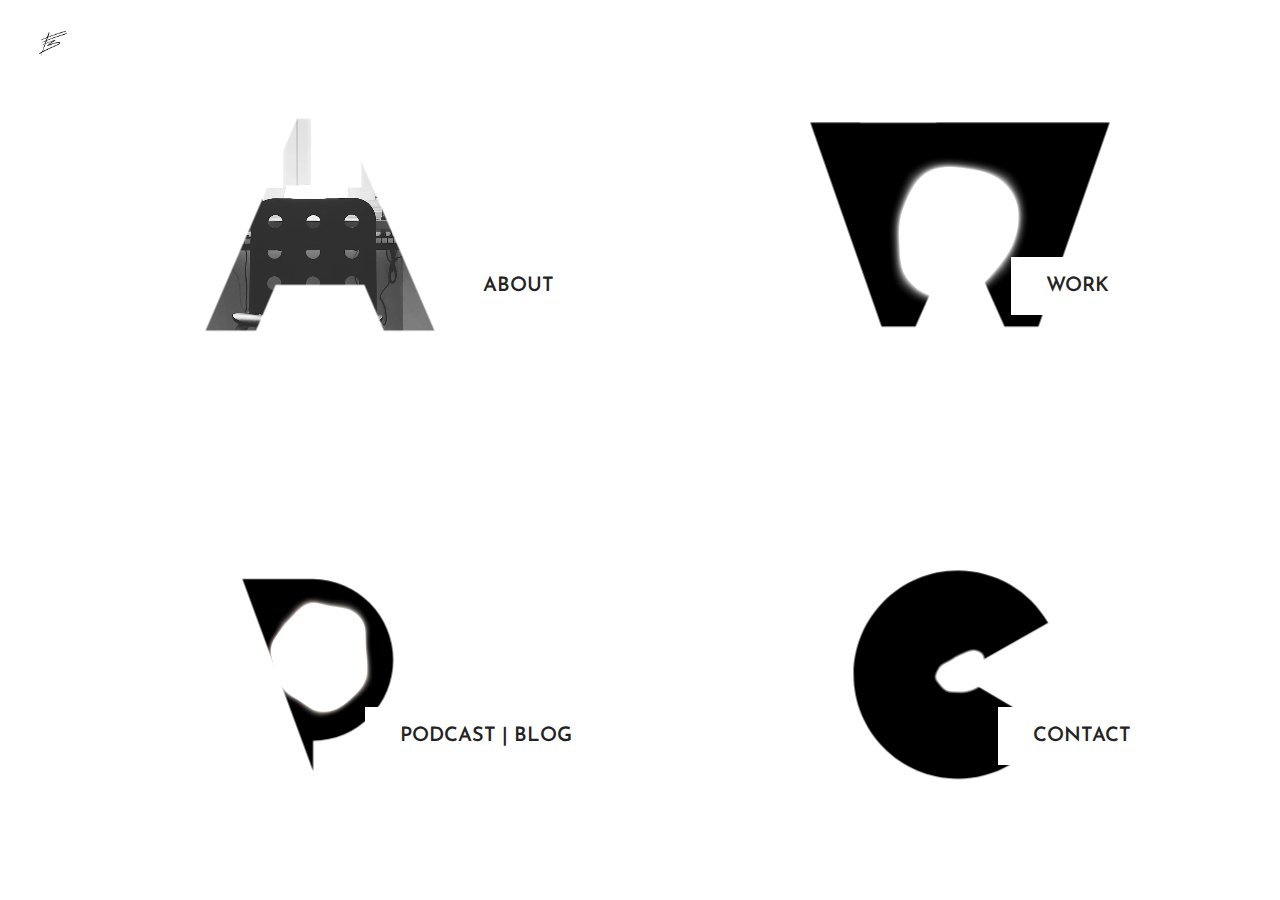
<file: index.html>
<!DOCTYPE html>
<html lang="en" class="no-js">

<head>
  <meta charset="utf-8">
  <meta http-equiv="X-UA-Compatible" content="IE=edge">
  <meta name="viewport" content="width=device-width, initial-scale=1">
  <meta charset="utf-8">
  <meta http-equiv="X-UA-Compatible" content="IE=edge" />
  <meta name="viewport" content="width=device-width,initial-scale=1.0,maximum-scale=1" />
  <meta name="Francesco Bruno" content="">
  <!-- description -->
  <meta name="description" content="Francesco Bruno is a creator and musicologist.">
  <!-- keywords -->
  <meta name="keywords" content="composer, francesco, bruno, italian, contemporary music, music, design, video editing">
  <title>Francesco Bruno</title>
  <link rel="stylesheet" href="static/css/foundation.css">
  <link rel="stylesheet" href="static/css/slick.css">
  <link rel="stylesheet" href="static/css/slick-theme.css">
  <link rel="stylesheet" href="static/css/app.css">
  <link rel="stylesheet" href="static/css/responsive.css">
  <link href="static/css/fontello.css" media="screen" rel="stylesheet" type="text/css" />
  <link href="static/css/font-awesome.css" media="screen" rel="stylesheet" type="text/css" />
  <link href="https://fonts.googleapis.com/css2?family=Josefin+Sans:wght@100;200;300;400;500;600;700&display=swap"
    rel="stylesheet">
  <link rel="stylesheet" href="static/css/linea-styles.css" />
  <link rel="stylesheet" href="static/css/linea-arrows-styles.css" />
  <link href="https://fonts.googleapis.com/css?family=Lora:400,400i,700,700i" rel="stylesheet">
  <link href="stylesheet" href="css/style.css">
  <link rel="shortcut icon" href="images/Mie/Firma.png">
  <link rel="stylesheet" href="css/time-line.css">

  <!-- bootstrap -->
  <link rel="stylesheet" href="css/bootstrap.min.css" />
  <!-- swiper carousel -->
  <link rel="stylesheet" href="css/swiper.min.css">
  <!-- justified gallery  -->
  <link rel="stylesheet" href="css/justified-gallery.min.css">
  <!-- revolution slider -->
  <link rel="stylesheet" type="text/css" href="revolution/css/settings.css" media="screen" />
  <link rel="stylesheet" type="text/css" href="revolution/css/layers.css">
  <link rel="stylesheet" type="text/css" href="revolution/css/navigation.css">
  <!-- bootsnav -->
  <link rel="stylesheet" href="css/bootsnav.css">
  <!-- style -->
  <link rel="stylesheet" href="css/style.css" />
  <!-- responsive css -->
  <link rel="stylesheet" href="css/responsive.css" />
  <link href="static/css/font-awesome.css" media="screen" rel="stylesheet" type="text/css" />
</head>

<body>
  <div class="container-fluid nav-header-container height-100px padding-one-half-lr xs-height-70px xs-padding-15px-lr">
    <div class="row">
      <!-- start logo -->
      <div class="col-md-1 col-sm-1 col-xs-2 pull-left"><a href="index.html" class="logo"><img
            src="images/Mie/Firma nera.png" data-rjs="images/Mie/Firma nera.png" alt="Francesco Bruno"></a>
      </div>
    </div>
  </div>
  <div id="about" class="box">
    <div class="header">
      <nav>
        <h2>
          <a href="#" onclick="">
            <video loop autoplay muted playsinline class="nav-video" preload>
              <source src=' Video/About.mp4' type='video/mp4'>
            </video>
            <svg width="600" height="338" viewBox="0 0 600 338" class="svg-graphic" id="svg-graphic-about">
              <defs>
                <mask id="about-mask" x="0" y="0" width="600" height="338">
                  <rect x="0" y="0" width="600" height="338" fill="#fff" />
                  <polygon
                    points="330.2,28.7 269.8,28.7 149,308.3 215.4,308.3 241.4,247.9 358.6,247.9 384.6,308.3 451,308.3  " />
                </mask>
              </defs>
              <!-- rect should be bigger than 337.5, vector shape should be smaller than 337.5 -->
              <!-- the 337.5 is calcutated by 600 / 16 * 9 -->
              <rect x="0" y="0" width="600" height="338" />
            </svg>
            <span>
              <h6
                class="font-weight-600 text-extra-large alt-font text-extra-dark-gray bg-white parallax-title no-margin-bottom">
                About</h6>
            </span>
          </a>
        </h2>
      </nav>
      <div class="header-title invisible">
        <div class="row">
          <div
            class="large-8 columns font-weight-400 text-extra-large alt-font text-extra-dark-gray bg-white parallax-title no-margin-bottom">
            <h2>ABOUT</h2>
            <p>Who am I? Where am I going? What am I doing?</p>
          </div>
        </div>
      </div>
    </div>
    <div class="full white">
      <div class="large-12 columns">
        <h2
          class="font-weight-400 text-uppercase text-extra-dark-gray alt-font parallax-title bg-white no-margin-bottom">
          Hi! I am Francesco Bruno</h2>
        <div>
          <p class="font-weight-400 text-extra-large alt-font text-extra-dark-gray parallax-title">
            I don't know very much about myself, but here you can find things I've already done and things I plan to do
            in the future.</p>
        </div>
        <ul class="social-icons-right">
          <li><a href="https://www.instagram.com/_francesco__bruno_/?hl=it" target="_blank"><img
                src='images/Mie/Icone/instagram.png' /></a></li>
          <li><a href="https://www.youtube.com/channel/UCaBrGEK4MiWaVtgjsrpOHFg?sub_confirmation=1" target="_blank"><img
                src='images/Mie/Icone/You.png' /></a></li>
          <li><a href="https://soundcloud.com/francesco_bruno" target="_blank"><img
                src="images/Mie/Icone/Sound.png" /></a></li>
          <li><a href="https://www.linkedin.com/in/francesco-bruno-18866a12b/" target="_blank"><img
                src="images/Mie/Icone/Link.png" /></a></li>
        </ul>
        <div class='form'>
        </div>
      </div>
    </div>
    <div class="container">

      <div class="timeline-item" date-is='III.2021 [current]'>
        <h1>Erasmus Plus Traineeship</h1>
        <p>
          Verlag Neue Musik <br>
                  </p>
      </div>

      <div class="timeline-item" date-is='2020 [current]'>
        <h1>10 modern Themes</h1>
        <p>
          for Electronics and Acustic Instruments <br>
          published on the Internet
        </p>
      </div>

      <div class="timeline-item" date-is='2020 [current]'>
        <h1>Social Media Manager</h1>
        <p>
          Quartetto di Cremona
        </p>
      </div>

      <div class="timeline-item" date-is='[2018] 2020'>
        <h1>Master's degree, Musicology</h1>
        <p>
          University of Pavia
        </p>
      </div>

      <div class="timeline-item" date-is='[2015] 2018'>
        <h1>Bachelor's degree, Music and performative arts</h1>
        <p>
          University of Trento <br>
          Thesis: "György Kurtág e il quartetto d'archi: strategie di gestione delle altezze nello spazio sonoro (György
          Kurtág and the strings quartet: pitches's management stragegies in the sonic field)"<br>
          Relatore: associated professor Marco Uvietta <br>
          110 e lode
        </p>
      </div>

      <div class="timeline-item" date-is='2018'>
        <h1>Preghiera per un'anima salva</h1>
        <p>
          for ensemble, tenor and narrator <br>
          Premiered in Trient, Teatro Sanbàpolis, 18.IV
        </p>
      </div>

      <div class="timeline-item" date-is='2018'>
        <h1>Il bacio del sole</h1>
        <p>
          for ensemble and narrator <br>
          Premiered in Trient, Teatro Sanbàpolis, 18.IV
        </p>
      </div>

      <div class="timeline-item" date-is='2017'>
        <h1>Seriously Funny Micro Pieces</h1>
        <p>
          for flute, guitar and cello<br>
          Premiered in Trient, Teatro Sanbàpolis, 26.V
        </p>
      </div>
    </div>
  </div>
  <div id="works" class="box">
    <div class="header">
      <nav>
        <h2>
          <a href="#">
            <video loop autoplay muted playsinline class="nav-video">
              <source src='Video/Work.mp4' type='video/mp4'>
            </video>
            <svg width="600" height="338" viewBox="0 0 600 338" class="svg-graphic" id="svg-graphic-works">
              <defs>
                <mask id="works-mask" x="0" y="0" width="600" height="338">
                  <rect x="0" y="0" width="600" height="338" fill="#fff" />
                  <polygon points="440.9,33.8 432.4,33.8 331.4,33.8 329.1,33.8 268.6,33.8 268.5,34.1 167.7,34.1 167.6,33.8 
          102.5,33.8 196.5,303.2 241.2,303.2 299.8,170.9 358.8,303.2 403.5,303.2 497.5,33.8   "></polygon>
                </mask>
              </defs>
              <!-- rect should be bigger than 337.5, vector shape should be smaller than 337.5 -->
              <!-- the 337.5 is calcutated by 600 / 16 * 9 -->
              <rect x="0" y="0" width="600" height="338" />
            </svg>
            <span>
              <h6
                class="font-weight-600 text-extra-large alt-font text-extra-dark-gray bg-white parallax-title no-margin-bottom">
                Work</h6>
            </span>
          </a>
        </h2>
      </nav>
      <div class="header-title invisible">
        <div class="row">
          <div
            class="large-12 columns font-weight-400 text-extra-large alt-font text-extra-dark-gray bg-white parallax-title no-margin-bottom">
            <h2>WORK</h2>
            <p>Here you can find myself.</p>
          </div>
        </div>
      </div>
    </div>
    <!-- start portfolio section -->
    <section class="padding-90px-top sm-padding-50px-top xs-padding-30px-top">
      <div class="container">
        <div class="col-md-12">
          <!-- start filter navigation -->
          <ul
            class="portfolio-filter nav-tabs border-none portfolio-filter-tab-1 font-weight-400 alt-font text-uppercase text-center margin-80px-bottom text-small sm-margin-40px-bottom xs-margin-20px-bottom">
            <li class="nav active"><a href="javascript:void(0);" data-filter="*"
                class="xs-display-inline alt-font text-very-small">all</a></li>
            <li class="nav"><a href="javascript:void(0);" data-filter=".corale"
                class="xs-display-inline alt-font text-very-small">choral</a></li>
            <li class="nav"><a href="javascript:void(0);" data-filter=".orchestrale"
                class="xs-display-inline alt-font text-very-small">orchestral</a></li>
            <li class="nav"><a href="javascript:void(0);" data-filter=".teatro"
                class="xs-display-inline alt-font text-very-small">musical theatre</a>
            <li class="nav"><a href="javascript:void(0);" data-filter=".camera"
                class="xs-display-inline alt-font text-very-small">chamber music</a></li>
            <li class="nav"><a href="javascript:void(0);" data-filter=".film"
                class="xs-display-inline alt-font text-very-small">soundtrack</a>
            <li class="nav"><a href="javascript:void(0);" data-filter=".multi"
                class="xs-display-inline alt-font text-very-small">multimedial</a>
            </li>
          </ul>
          <!-- end filter navigation -->
        </div>
      </div>
      <!-- start filter content -->
      <div class="container-fluid">
        <div class="">
          <div class="no-padding xs-background-image-center cover-background">
            <div class="filter-content">
              <ul class="portfolio-grid portfolio-metro-grid work-3col">
                <li class="grid-sizer"></li>
                <!-- start portfolio item -->
                <li class="grid-item multi design no-transition">
                  <section class="no-padding xs-background-image-center cover-background gray-image"
                    style="background-image:url('images/Mie/Composizioni/Ten/2.jpg');">
                    <div
                      class="container-fluid one-second-screen position-relative md-height-400px sm-height-700px xs-height-450px">
                      <div class="slider-typography">
                        <div class="slider-text-middle-main">
                          <div class="slider-text-bottom text-left padding-70px-left xs-padding-15px-all">
                            <span
                              class="alt-font text-uppercase font-weight-600 text-extra-small  text-white letter-spacing-1 margin-25px-bottom xs-no-margin-bottom display-block xs-display-table sm-opacity10 parallax-category-text">2019</span>
                            <a href="10 modern themes.html"
                              class="text-uppercase font-weight-400 text-extra-large alt-font text-black bg-white parallax-title no-margin-bottom">10
                              Modern Themes
                            </a>
                            <div class="clear-both"></div>
                            <a class="btn btn-black btn-very-small margin-70px-bottom xs-no-margin-bottom">
                              Electronics and Acustic Instruments</a>
                          </div>
                        </div>
                      </div>
                    </div>
                  </section>
                </li>
                <!-- end portfolio item -->
                <!-- start portfolio item -->
                <li class="grid-item corale design no-transition">
                  <section class="no-padding xs-background-image-center cover-background gray-image"
                    style="background-image:url('images/Mie/Composizioni/Beato/1.jpg');">
                    <div
                      class="container-fluid one-second-screen position-relative md-height-400px sm-height-700px xs-height-450px">
                      <div class="slider-typography">
                        <div class="slider-text-middle-main">
                          <div class="slider-text-bottom text-left padding-70px-left xs-padding-15px-all">
                            <span
                              class="alt-font text-uppercase font-weight-600 text-extra-small opacity6 text-extra-dark-gray letter-spacing-1 margin-25px-bottom xs-no-margin-bottom display-block xs-display-table sm-opacity10 parallax-category-text">2019</span>
                            <a href="Beato il Giovane.html"
                              class="text-uppercase font-weight-400 text-extra-large alt-font text-white text-white bg-black parallax-title no-margin-bottom">Beato
                              il Giovane
                            </a>
                            <div class="clear-both"></div>
                            <a class="btn btn-black btn-very-small margin-70px-bottom xs-no-margin-bottom">
                              Choir with divisi</a>
                          </div>
                        </div>
                      </div>
                    </div>
                  </section>
                </li>
                <!-- end portfolio item -->
                <!-- start portfolio item -->
                <li class="grid-item film design no-transition">
                  <section class="no-padding  xs-background-image-center cover-background gray-image"
                    style="background-image:url('images/Mie/Composizioni/Alleyway/1.jpg');">
                    <div
                      class="container-fluid one-second-screen position-relative md-height-400px sm-height-700px xs-height-450px">
                      <div class="slider-typography">
                        <div class="slider-text-middle-main">
                          <div class="slider-text-bottom text-left padding-70px-left xs-padding-15px-all">
                            <span
                              class="alt-font text-uppercase font-weight-600 text-extra-small opacity6 text-extra-dark-gray letter-spacing-1 margin-25px-bottom xs-no-margin-bottom display-block xs-display-table sm-opacity10 parallax-category-text">2019</span>
                            <a href="Alleyway chords.html"
                              class="text-uppercase font-weight-400 text-extra-large alt-font text-extra-dark-gray bg-white parallax-title no-margin-bottom">Alleyway
                              Chords</a>
                            <div class="clear-both"></div>
                            <a class="btn btn-black btn-very-small margin-70px-bottom xs-no-margin-bottom">Soundtrack
                            </a>
                          </div>
                        </div>
                      </div>
                    </div>
                  </section>
                </li>
                <!-- end portfolio item -->
                <!-- start portfolio item -->
                <li class="grid-item orchestrale no-transition">
                  <section class="no-padding  xs-background-image-center cover-background gray-image"
                    style="background-image:url('images/Mie/Composizioni/Death/1.jpg');">
                    <div
                      class="container-fluid one-second-screen position-relative md-height-400px sm-height-700px xs-height-450px">
                      <div class="slider-typography">
                        <div class="slider-text-middle-main">
                          <div class="slider-text-bottom text-left padding-70px-left xs-padding-15px-all">
                            <span
                              class="alt-font text-uppercase font-weight-600 text-extra-small opacity6 text-white letter-spacing-1 margin-25px-bottom xs-no-margin-bottom display-block xs-display-table sm-opacity10 parallax-category-text">2018</span>
                            <a href="The Death of the little prince.html"
                              class="text-uppercase font-weight-400 text-extra-large alt-font text-extra-dark-gray bg-white parallax-title no-margin-bottom">The
                              death of the little prince</a>
                            <div class="clear-both"></div>
                            <a class="btn btn-black btn-very-small margin-70px-bottom xs-no-margin-bottom">Big orchestra
                            </a>
                          </div>
                        </div>
                      </div>
                    </div>
                  </section>
                </li>
                <!-- end portfolio item -->
                <!-- start portfolio-item item -->
                <li class="grid-item orchestrale no-transition">
                  <section class="no-padding  xs-background-image-center cover-background gray-image"
                    style="background-image:url('images/Mie/Composizioni/Again/1.jpg');">
                    <div
                      class="container-fluid one-second-screen position-relative md-height-400px sm-height-700px xs-height-450px">
                      <div class="slider-typography">
                        <div class="slider-text-middle-main">
                          <div class="slider-text-bottom text-left padding-70px-left xs-padding-15px-all">
                            <span
                              class="alt-font text-uppercase font-weight-600 text-extra-small opacity6 text-extra-dark-gray letter-spacing-1 margin-25px-bottom xs-no-margin-bottom display-block xs-display-table sm-opacity10 parallax-category-text">2018</span>
                            <a href="Again.html"
                              class="text-uppercase font-weight-400 text-extra-large alt-font text-extra-dark-gray bg-white parallax-title no-margin-bottom">Again
                              | Theatre of war</a>
                            <div class="clear-both"></div>
                            <a href="Again.html"
                              class="btn btn-black btn-very-small margin-70px-bottom xs-no-margin-bottom">wind orchestra
                            </a>
                          </div>
                        </div>
                      </div>
                    </div>
                  </section>
                </li>
                <!-- end portfolio item -->
                <!-- start portfolio item -->
                <li class="grid-item camera no-transition">
                  <section class="no-padding  xs-background-image-center cover-background gray-image"
                    style="background-image:url('images/Mie/Composizioni/Im afraid/1.jpg');">
                    <div
                      class="container-fluid one-second-screen position-relative md-height-400px sm-height-700px xs-height-450px">
                      <div class="slider-typography">
                        <div class="slider-text-middle-main">
                          <div class="slider-text-bottom text-left padding-70px-left xs-padding-15px-all">
                            <span
                              class="alt-font text-uppercase font-weight-600 text-extra-small opacity6 text-extra-dark-gray letter-spacing-1 margin-25px-bottom xs-no-margin-bottom display-block xs-display-table sm-opacity10 parallax-category-text">2018</span>
                            <a href="I'm afraid of what's behind it.html"
                              class="text-uppercase font-weight-400 text-extra-large alt-font text-extra-dark-gray bg-white parallax-title no-margin-bottom">I'm
                              afraid of what's behind it</a>
                            <div class="clear-both"></div>
                            <a class="btn btn-black btn-very-small margin-70px-bottom xs-no-margin-bottom">Ensemble</a>
                          </div>
                        </div>
                      </div>
                    </div>
                  </section>
                </li>
                <!-- end portfolio item -->
                <!-- start portfolio item -->
                <li class="grid-item corale no-transition">
                  <section class="no-padding  xs-background-image-center cover-background gray-image"
                    style="background-image:url('images/Mie/Composizioni/Sacred/1.png');">
                    <div
                      class="container-fluid one-second-screen position-relative md-height-400px sm-height-700px xs-height-450px">
                      <div class="slider-typography">
                        <div class="slider-text-middle-main">
                          <div class="slider-text-bottom text-left padding-70px-left xs-padding-15px-all">
                            <span
                              class="alt-font text-uppercase font-weight-600 text-extra-small opacity6 text-extra-dark-gray letter-spacing-1 margin-25px-bottom xs-no-margin-bottom display-block xs-display-table sm-opacity10 parallax-category-text">2018</span>
                            <a href="A Sacred Portrait.html"
                              class="text-uppercase font-weight-400 text-extra-large alt-font text-extra-dark-gray bg-white parallax-title no-margin-bottom">A
                              Sacred Portrait</a>
                            <div class="clear-both"></div>
                            <a class="btn btn-black btn-very-small margin-70px-bottom xs-no-margin-bottom">vocal
                              ensemble
                            </a>
                          </div>
                        </div>
                      </div>
                    </div>
                  </section>
                </li>
                <!-- end portfolio item -->
                <!-- start portfolio item -->
                <li class="grid-item teatro no-transition">
                  <section class="no-padding  xs-background-image-center cover-background gray-image"
                    style="background-image:url('images/Mie/Composizioni/Anima/1.jpg');">
                    <div
                      class="container-fluid one-second-screen position-relative md-height-400px sm-height-700px xs-height-450px">
                      <div class="slider-typography">
                        <div class="slider-text-middle-main">
                          <div class="slider-text-bottom text-left padding-70px-left xs-padding-15px-all">
                            <span
                              class="alt-font text-uppercase font-weight-600 text-extra-small opacity6 text-extra-dark-gray letter-spacing-1 margin-25px-bottom xs-no-margin-bottom display-block xs-display-table sm-opacity10 parallax-category-text">2018</span>
                            <a href="Preghiera per un anima salva.html"
                              class="text-uppercase font-weight-400 text-extra-large alt-font text-extra-dark-gray bg-white parallax-title no-margin-bottom">Preghiera
                              per un anima salva</a>
                            <div class="clear-both"></div>
                            <a class="btn btn-black btn-very-small margin-70px-bottom xs-no-margin-bottom">mixed
                              Ensemble
                            </a>
                          </div>
                        </div>
                      </div>
                    </div>
                  </section>
                </li>
                <!-- end portfolio item -->
                <!-- start portfolio item -->
                <li class="grid-item teatro no-transition">
                  <section class="no-padding  xs-background-image-center cover-background gray-image"
                    style="background-image:url('images/Mie/Composizioni/Sole/1.png');">
                    <div
                      class="container-fluid one-second-screen position-relative md-height-400px sm-height-700px xs-height-450px">
                      <div class="slider-typography">
                        <div class="slider-text-middle-main">
                          <div class="slider-text-bottom text-left padding-70px-left xs-padding-15px-all">
                            <span
                              class="alt-font text-uppercase font-weight-600 text-extra-small opacity6 text-extra-dark-gray letter-spacing-1 margin-25px-bottom xs-no-margin-bottom display-block xs-display-table sm-opacity10 parallax-category-text">2018</span>
                            <a href="Il bacio del sole.html"
                              class="text-uppercase font-weight-400 text-extra-large alt-font text-extra-dark-gray bg-white parallax-title no-margin-bottom">Il
                              bacio del sole</a>
                            <div class="clear-both"></div>
                            <a class="btn btn-black btn-very-small margin-70px-bottom xs-no-margin-bottom">mixed
                              Ensemble
                            </a>
                          </div>
                        </div>
                      </div>
                    </div>
                  </section>
                </li>
                <!-- end portfolio item -->
                <!-- start portfolio item -->
                <li class="grid-item camera no-transition">
                  <section class="no-padding  xs-background-image-center cover-background gray-image"
                    style="background-image:url('images/Mie/Composizioni/Seriously/1.png');">
                    <div
                      class="container-fluid one-second-screen position-relative md-height-400px sm-height-700px xs-height-450px">
                      <div class="slider-typography">
                        <div class="slider-text-middle-main">
                          <div class="slider-text-bottom text-left padding-70px-left xs-padding-15px-all">
                            <span
                              class="alt-font text-uppercase font-weight-600 text-extra-small opacity6 text-extra-dark-gray letter-spacing-1 margin-25px-bottom xs-no-margin-bottom display-block xs-display-table sm-opacity10 parallax-category-text">2017</span>
                            <a href="Seriously funny micro-pieces.html"
                              class="text-uppercase font-weight-400 text-extra-large alt-font text-extra-dark-gray bg-white parallax-title no-margin-bottom">Seriously
                              funny micro-pieces</a>
                            <div class="clear-both"></div>
                            <a class="btn btn-black btn-very-small margin-70px-bottom xs-no-margin-bottom">Trio</a>
                          </div>
                        </div>
                      </div>
                    </div>
                  </section>
                </li>
                <!-- end portfolio item -->
            </div>
          </div>
        </div>
      </div>
      <!-- end filter content -->
    </section>
    <!-- end portfolio section -->

  </div>
  </div>
  <div id="blog" class="box">
    <div class="header">
      <nav>
        <h2>
          <a href="#">
            <video loop autoplay muted playsinline class="nav-video">
              <source src='Video/Blog.mp4' type='video/mp4'>
            </video>

            <svg width="600" height="338" viewBox="0 0 600 338" class="svg-graphic" id="svg-graphic-blog">
              <defs>
                <mask id="blog-mask" x="0" y="0" width="600" height="338">
                  <rect x="0" y="0" width="600" height="338" fill="#fff" />
                  <path d="M197.65,42.43l93.23,253V255.92a106.75,106.75,0,0,0,0-213.49Z" />
                </mask>
              </defs>
              <!-- rect should be bigger than 337.5, vector shape should be smaller than 337.5 -->
              <!-- the 337.5 is calcutated by 600 / 16 * 9 -->
              <rect x="0" y="0" width="600" height="338" />
            </svg>

            <span>
              <h6
                class="font-weight-600 text-extra-large alt-font text-extra-dark-gray bg-white parallax-title no-margin-bottom">
                Podcast | Blog</h6>
            </span>
          </a>
        </h2>
      </nav>
      <div class="header-title invisible">
        <div class="row">
          <div
            class="large-8 columns font-weight-400 text-extra-large alt-font text-extra-dark-gray bg-white parallax-title no-margin-bottom">
            <h2>Podcast<br>blog</h2>
            <p>Here we talk about music, filosofy of music and other stuff.</p>
          </div>
        </div>
      </div>
    </div>
    <div class="spacing">
      <!-- start portfolio section -->
      <section class="padding-90px-top sm-padding-50px-top xs-padding-30px-top">
        <div class="container">
          <div class="col-md-12">
          </div>
          <!-- start filter navigation -->
          <ul
            class="portfolio-filter nav nav-tabs border-none portfolio-filter-tab-1 font-weight-400 alt-font text-uppercase text-center margin-80px-bottom text-small sm-margin-40px-bottom xs-margin-20px-bottom">
            <li class="nav active"><a href="javascript:void(0);" data-filter="*"
                class="xs-display-inline alt-font text-very-small">all</a></li>
            <li class="nav"><a href="javascript:void(0);" data-filter=".podcast"
                class="xs-display-inline alt-font text-very-small">Podcast</a></li>
            <li class="nav"><a href="javascript:void(0);" data-filter=".blog"
                class="xs-display-inline alt-font text-very-small">Blog</a></li>
          </ul>
          <!-- end filter navigation -->
          <div class="container-fluid">
            <div class="">
              <div class="">
                <div class="filter-content overflow-hidden">
                  <ul class="portfolio-grid portfolio-metro-grid work-1col">
                    <li class="grid-sizer"></li>
                    <!-- start article section -->
                    <li class="grid-item blog">
                      <section class="">
                        <div class="container">
                          <div class="">
                            <a href="Sul contemporaneo.html"
                              class="col-md-4 col-sm-9 col-xs-9 display-table sm-height-auto sm-height-left sm-margin-auto xs-margin-30px-bottom">
                              <div class="display-table-cell sm-text-center">
                                <h3
                                  class="alt-font font-weight-400 parallax-title-2 width-200 letter-spacing-minus-3 sm-width-100 sm-text-left">
                                </h3>
                                <h6
                                  class="alt-font text-light-grey font-weight-200 width-75 display-block no-margin-bottom md-width-90 sm-width-100 xs-width-100"
                                  href=></h6>
                              </div>
                            </a>
                          </div>
                        </div>
                      </section>
                    </li>
                    <!-- end article section -->
                    <h2
                      class="font-weight-400 text-uppercase text-extra-dark-gray alt-font parallax-title bg-white no-margin-bottom">
                      Hey! Apparently it is still too early for this.</h2>

                </div>
              </div>
            </div>
          </div>
          <!-- end filter content -->
        </div>
    </div>
  </div>
  <div id="contact" class="box">
    <div class="header">
      <nav>
        <h2>
          <a href="#">
            <video loop autoplay muted playsinline class="nav-video">
              <source src='Video/Contact.mp4' type='video/mp4'>
            </video>
            <svg width="600" height="338" viewBox="0 0 600 338" class="svg-graphic" id="svg-graphic-contact">
              <defs>
                <mask id="contact-mask" x="0" y="0" width="600" height="338">
                  <rect x="0" y="0" width="600" height="338" fill="#fff" />
                  <path d="M297.1,306c-75.8,0-137.5-61.7-137.5-137.5S221.3,31,297.1,31c49.2,0,94.9,26.5,119.3,69.2l-120,67.9l119.1,70.2
          c-11.9,20.2-28.9,37.1-49.1,48.9C345.6,299.5,321.5,306,297.1,306z" />
                </mask>
              </defs>
              <!-- rect should be bigger than 337.5, vector shape should be smaller than 337.5 -->
              <!-- the 337.5 is calcutated by 600 / 16 * 9 -->
              <rect x="0" y="0" width="600" height="338" />
            </svg>
            <span>
              <h6
                class="font-weight-600 text-extra-large alt-font text-extra-dark-gray bg-white parallax-title no-margin-bottom">
                Contact</h6>
            </span>
          </a>
        </h2>
      </nav>
      <div class="header-title invisible">
        <div class="row">
          <div
            class="large-8 columns font-weight-400 text-extra-large alt-font text-extra-dark-gray bg-white parallax-title no-margin-bottom">
            <h2>CONTACT</h2>
            <p>I'm always looking for new and challenging ideas and projects.</p>
            <ul class="social-icons-center">
              <li><a href="https://www.instagram.com/_francesco__bruno_/?hl=it" target="_blank"><img
                    src='images/Mie/Icone/instagram.png' /></a></li>
              <li><a href="https://www.youtube.com/channel/UCaBrGEK4MiWaVtgjsrpOHFg?sub_confirmation=1"
                  target="_blank"><img src='images/Mie/Icone/You.png' /></a></li>
              <li><a href="https://soundcloud.com/francesco_bruno" target="_blank"><img
                    src="images/Mie/Icone/Sound.png" /></a>
              </li>
              <li><a href="https://www.linkedin.com/in/francesco-bruno-18866a12b/" target="_blank"><img
                    src="images/Mie/Icone/Link.png" /></a></li>
            </ul>
          </div>
        </div>
      </div>
    </div>
  </div>
  </div>
  </div>
  <nav>
    <a href="#" id='back' class="hide">
      <i class="fa fa-close"></i>
    </a>
  </nav>

  <script src="bower_components/jquery/dist/jquery.js"></script>
  <script src="bower_components/foundation-sites/dist/js/foundation.js"></script>
  <script src="bower_components/countto/jquery.countTo.js"></script>
  <script src="js/jquery.appear.js"></script>
  <script src="js/jquery.validate.js"></script>
  <script src="js/slick.min.js" type="text/javascript"></script>
  <script src="js/app.js"></script>
  <!-- start scroll to top -->
  <a class="scroll-top-arrow" href="javascript:void(0);"><i class="ti-arrow-up"></i></a>
  <!-- javascript libraries -->
  <script type="text/javascript" src="js/jquery.js"></script>
  <script type="text/javascript" src="js/modernizr.js"></script>
  <script type="text/javascript" src="js/bootstrap.min.js"></script>
  <script type="text/javascript" src="js/jquery.easing.1.3.js"></script>
  <script type="text/javascript" src="js/skrollr.min.js"></script>
  <script type="text/javascript" src="js/smooth-scroll.js"></script>
  <script type="text/javascript" src="js/jquery.appear.js"></script>
  <!-- menu navigation -->
  <script type="text/javascript" src="js/bootsnav.js"></script>
  <script type="text/javascript" src="js/jquery.nav.js"></script>
  <!-- animation -->
  <script type="text/javascript" src="js/wow.min.js"></script>
  <!-- swiper carousel -->
  <script type="text/javascript" src="js/swiper.min.js"></script>
  <!-- parallax -->
  <script type="text/javascript" src="js/jquery.stellar.js"></script>
  <!-- magnific popup -->
  <script type="text/javascript" src="js/jquery.magnific-popup.min.js"></script>
  <!-- portfolio with shorting tab -->
  <script type="text/javascript" src="js/isotope.pkgd.min.js"></script>
  <!-- images loaded -->
  <script type="text/javascript" src="js/imagesloaded.pkgd.min.js"></script>
  <!-- fit video  -->
  <script type="text/javascript" src="js/jquery.fitvids.js"></script>
  <!-- justified gallery  -->
  <script type="text/javascript" src="js/justified-gallery.min.js"></script>
  <!-- retina -->
  <script type="text/javascript" src="js/retina.min.js"></script>
  <!-- setting -->
  <script type="text/javascript" src="js/main.js"></script>
  <!-- counter  -->
  <script type="text/javascript" src="js/counter.js"></script>
</body>

</html>
</file>
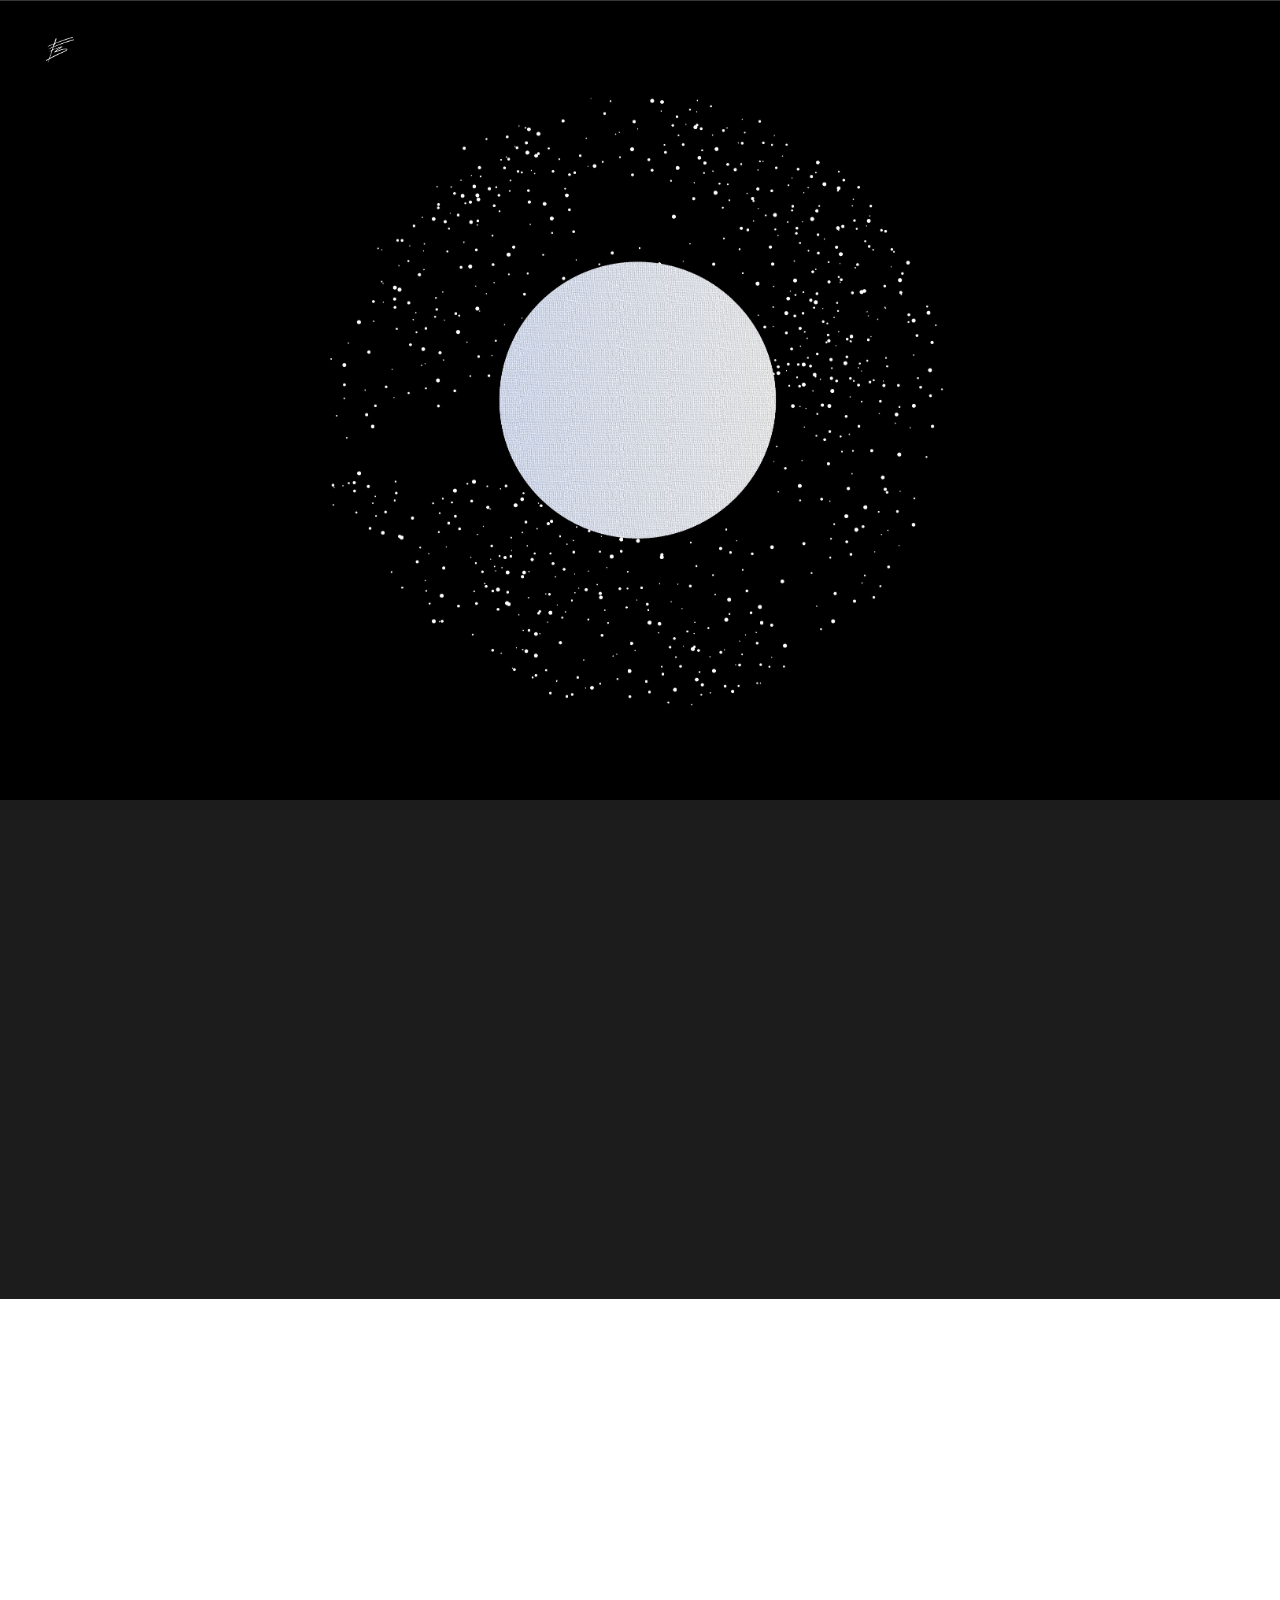
<file: 10 modern themes.html>
<!doctype html>
<html class="no-js" lang="en">

<head>
    <!-- title -->
    <title>10 Modern Themes</title>
    <meta charset="utf-8">
    <meta http-equiv="X-UA-Compatible" content="IE=edge" />
    <meta name="viewport" content="width=device-width,initial-scale=1.0,maximum-scale=1" />
    <meta name="Francesco Bruno" content="">
    <!-- description -->
    <meta name="description" content="Francesco Bruno is an italian composer and musicologist.">
    <!-- keywords -->
    <meta name="keywords" content="composer, francesco, bruno, italian, contemporary music, music">
    <!-- favicon -->
    <link rel="shortcut icon" href="images/Mie/Firma.png">
    <link rel="apple-touch-icon" href="images/apple-touch-icon-57x57.png">
    <link rel="apple-touch-icon" sizes="72x72" href="images/apple-touch-icon-72x72.png">
    <link rel="apple-touch-icon" sizes="114x114" href="images/apple-touch-icon-114x114.png">
    <!-- animation -->
    <link rel="stylesheet" href="css/animate.css" />
    <!-- bootstrap -->
    <link rel="stylesheet" href="css/bootstrap.min.css" />
    <!-- et line icon -->
    <link rel="stylesheet" href="css/et-line-icons.css" />
    <!-- font-awesome icon -->
    <link rel="stylesheet" href="css/font-awesome.min.css" />
    <!-- themify icon -->
    <link rel="stylesheet" href="css/themify-icons.css">
    <!-- swiper carousel -->
    <link rel="stylesheet" href="css/swiper.min.css">
    <!-- justified gallery  -->
    <link rel="stylesheet" href="css/justified-gallery.min.css">
    <!-- magnific popup -->
    <link rel="stylesheet" href="css/magnific-popup.css" />
    <!-- revolution slider -->
    <link rel="stylesheet" type="text/css" href="revolution/css/settings.css" media="screen" />
    <link rel="stylesheet" type="text/css" href="revolution/css/layers.css">
    <link rel="stylesheet" type="text/css" href="revolution/css/navigation.css">
    <!-- bootsnav -->
    <link rel="stylesheet" href="css/bootsnav.css">
    <!-- style -->
    <link rel="stylesheet" href="css/style.css" />
    <!-- responsive css -->
    <link rel="stylesheet" href="css/responsive.css" />
    <!-- responsive css -->
    <link href="static/css/fontello.css" media="screen" rel="stylesheet" type="text/css" />
    <link href="static/css/font-awesome.css" media="screen" rel="stylesheet" type="text/css" />
    <link href="https://fonts.googleapis.com/css2?family=Josefin+Sans:wght@100;200;300;400;500;600;700&display=swap"
        rel="stylesheet">
    <link rel="stylesheet" href="static/css/linea-styles.css" />
    <link rel="stylesheet" href="static/css/linea-arrows-styles.css" />
    <link href="https://fonts.googleapis.com/css?family=Lora:400,400i,700,700i" rel="stylesheet">
    <link href="stylesheet" href="css/style.css">
</head>

<body class="width-100">
    <!-- start header -->
    <header>
        <!-- start navigation -->
        <nav class="navbar full-width-pull-menu nav-top-scroll no-border-top no-transition no-transition white-link">
            <!-- start navigation panel -->
            <div
                class="container-fluid nav-header-container height-100px padding-three-half-lr xs-height-70px xs-padding-15px-lr">
                <div class="row">
                    <!-- start logo -->
                    <div class="col-md-2 col-sm-3 col-xs-8 pull-left"><a href="index.html" title="Pofo"
                            class="logo"><img src="images/Mie/Firma.png" data-rjs="images/Mie/Firma.png" alt="Pofo"></a>
                    </div>
                    <!-- end logo -->
                </div>
            </div>
            <!-- end navigation panel -->
            </div>
            <!-- end navigation -->
        </nav>
        <!-- end navigation -->
    </header>
    <!-- end header -->
    <!-- start parallax section -->
    <section class="wow fadeIn one-fourth-screen cover-background"
        style="background-image: url('images/Mie/Composizioni/Ten/2.jpg')">
        <div class="container">
            <div class="row">
                <div class="col-md-12"></div>
            </div>
        </div>
    </section>
    <!-- end parallax section -->
    <!-- start about section -->
    <section class="wow fadeIn bg-extra-dark-gray">
        <div class="container">
            <div class="row">
                <div class="col-md-6 sm-margin-50px-bottom  xs-margin-30px-bottom wow fadeInLeft">
                    <h2
                        class="text-uppercase font-weight-400 text-extra-large alt-font text-extra-dark-gray bg-white parallax-title no-margin-bottom">
                        10 Modern Themes</a></h2>
                    <div class="clear-both"></div>
                    <a class="btn bg-black btn-very-small text-white margin-70px-bottom xs-no-margin-bottom">Electronics
                        and Acustic Instruments
                    </a>
                    <p class="margin-35px-bottom alt-font font-weight-100 text-white display-block ">Starting by today,
                        12 March 2020, I will post periodically every fragment of this composition on Instagram and
                        Youtube for the next 2 months.</p>
                </div>
                <div class="col-md-4 col-md-offset-2 wow fadeInRight">
                    <ul class="list-style-9 margin-twelve-left">
                        <li class="text-uppercase alt-font text-small font-weight-300 text-white display-block"><span
                                class="display-block text-small alt-font font-weight-400 text-white">Year</span>2020
                        </li>
                        <li class="text-uppercase alt-font text-small font-weight-300 text-white display-block"><span
                                class="display-block text-small alt-font font-weight-400 text-white">duration</span>-
                        </li>
                        <li class="text-uppercase alt-font text-small font-weight-300 text-white display-block"><span
                                class="display-block text-small alt-font font-weight-400 text-white">Organic</span>Electronics
                            and Acustics Intruments</li>
                    </ul>
                </div>
            </div>
    </section>
    <!-- end about section -->
    <!-- start parallax section -->
    <section class="no-padding parallax md-background-image-center xs-background-image-right cover-background"
        data-stellar-background-ratio="0.5" style="background-image:url('images/Mie/Composizioni/Ten/Singole/1.jpg');">
        <div class="container-fluid one-third-screen position-relative md-height-600px sm-height-700px xs-height-450px">
            <div class="slider-typography">
                <div class="slider-text-middle-main">
                    <div class="slider-text-top text-right padding-70px-right padding-70px-top">
                        <a href="https://youtu.be/XH0ZCdmMU-o"
                            class="title-normal alt-font text-white parallax-title-2 font-weight-300 no-margin-bottom">#1
                            Introduction</a>
                        <div class="clear-both"></div>
                        <div class="text-extra-large alt-font text-white parallax-title-2 no-margin-bottom">Climate
                            Change</div><br>
                        <p class="margin-35px-bottom alt-font font-weight-300 text-white display-block ">"[...] the good
                            Earth is rich and can provide for everyone."<br>"Let us fight for a new world - a decent
                            world that will give men <br> a chance to work - that will give youth a future and old age a
                            security."
                            <br></p>
                        <p
                            class="margin-35px-bottom alt-font font-weight-200 text-white display-block padding-25px-right">
                            Charlie Chaplin, The Great Dictator, 1940</p>
                    </div>
                </div>
            </div>
        </div>
    </section>
    <!-- end parallax section -->
    <!-- start parallax section -->
    <section class="no-padding parallax md-background-image-center xs-background-image-right cover-background"
        data-stellar-background-ratio="0.5" style="background-image:url('images/Mie/Composizioni/Ten/Singole/2.jpg');">
        <div class="container-fluid one-third-screen position-relative md-height-600px sm-height-700px xs-height-450px">
            <div class="slider-typography">
                <div class="slider-text-middle-main">
                    <div class="slider-text-top text-left padding-70px-left padding-70px-top">
                        <a href="https://youtu.be/vUqjnIsdxXY"
                            class="title-normal alt-font text-white parallax-title-2 font-weight-300 no-margin-bottom">#2
                            Where are you looking?</a>
                        <div class="clear-both"></div>
                        <div class="text-extra-large alt-font text-white parallax-title-2 no-margin-bottom">Gender
                            Equality</div><br>
                        <p class="margin-35px-bottom alt-font font-weight-300 text-white display-block ">"But no man
                            would sacrifice his honor."<br>"Millions of woman have."
                        </p>
                        <p
                            class="margin-35px-bottom alt-font font-weight-200 text-white display-block padding-25px-right">
                            Henrik Ibsen, A Doll's House, 1879</p>
                    </div>
                </div>
            </div>
        </div>
    </section>
    <!-- start parallax section -->
    <!-- start scroll to top -->
    <a class="scroll-top-arrow" href="javascript:void(0);"><i class="ti-arrow-up"></i></a>
    <!-- end scroll to top  -->
    </div>
    <!-- javascript libraries -->
    <script type="text/javascript" src="js/jquery.js"></script>
    <script type="text/javascript" src="js/modernizr.js"></script>
    <script type="text/javascript" src="js/bootstrap.min.js"></script>
    <script type="text/javascript" src="js/jquery.easing.1.3.js"></script>
    <script type="text/javascript" src="js/skrollr.min.js"></script>
    <script type="text/javascript" src="js/smooth-scroll.js"></script>
    <script type="text/javascript" src="js/jquery.appear.js"></script>
    <!-- menu navigation -->
    <script type="text/javascript" src="js/bootsnav.js"></script>
    <script type="text/javascript" src="js/jquery.nav.js"></script>
    <!-- animation -->
    <script type="text/javascript" src="js/wow.min.js"></script>
    <!-- page scroll -->
    <script type="text/javascript" src="js/page-scroll.js"></script>
    <!-- swiper carousel -->
    <script type="text/javascript" src="js/swiper.min.js"></script>
    <!-- counter -->
    <script type="text/javascript" src="js/jquery.count-to.js"></script>
    <!-- parallax -->
    <script type="text/javascript" src="js/jquery.stellar.js"></script>
    <!-- magnific popup -->
    <script type="text/javascript" src="js/jquery.magnific-popup.min.js"></script>
    <!-- portfolio with shorting tab -->
    <script type="text/javascript" src="js/isotope.pkgd.min.js"></script>
    <!-- images loaded -->
    <script type="text/javascript" src="js/imagesloaded.pkgd.min.js"></script>
    <!-- pull menu -->
    <script type="text/javascript" src="js/classie.js"></script>
    <script type="text/javascript" src="js/hamburger-menu.js"></script>
    <!-- counter  -->
    <script type="text/javascript" src="js/counter.js"></script>
    <!-- fit video  -->
    <script type="text/javascript" src="js/jquery.fitvids.js"></script>
    <!-- equalize -->
    <script type="text/javascript" src="js/equalize.min.js"></script>
    <!-- skill bars  -->
    <script type="text/javascript" src="js/skill.bars.jquery.js"></script>
    <!-- justified gallery  -->
    <script type="text/javascript" src="js/justified-gallery.min.js"></script>
    <!--pie chart-->
    <script type="text/javascript" src="js/jquery.easypiechart.min.js"></script>
    <!-- instagram -->
    <script type="text/javascript" src="js/instafeed.min.js"></script>
    <!-- retina -->
    <script type="text/javascript" src="js/retina.min.js"></script>
    <!-- revolution -->
    <script type="text/javascript" src="revolution/js/jquery.themepunch.tools.min.js"></script>
    <script type="text/javascript" src="revolution/js/jquery.themepunch.revolution.min.js"></script>
    <!-- revolution slider extensions (load below extensions JS files only on local file systems to make the slider work! The following part can be removed on server for on demand loading) -->
    <!--<script type="text/javascript" src="revolution/js/extensions/revolution.extension.actions.min.js"></script>
        <script type="text/javascript" src="revolution/js/extensions/revolution.extension.carousel.min.js"></script>
        <script type="text/javascript" src="revolution/js/extensions/revolution.extension.kenburn.min.js"></script>
        <script type="text/javascript" src="revolution/js/extensions/revolution.extension.layeranimation.min.js"></script>
        <script type="text/javascript" src="revolution/js/extensions/revolution.extension.migration.min.js"></script>
        <script type="text/javascript" src="revolution/js/extensions/revolution.extension.navigation.min.js"></script>
        <script type="text/javascript" src="revolution/js/extensions/revolution.extension.parallax.min.js"></script>
        <script type="text/javascript" src="revolution/js/extensions/revolution.extension.slideanims.min.js"></script>
        <script type="text/javascript" src="revolution/js/extensions/revolution.extension.video.min.js"></script>-->
    <!-- setting -->
    <script type="text/javascript" src="js/main.js"></script>
</body>

</html>
</file>
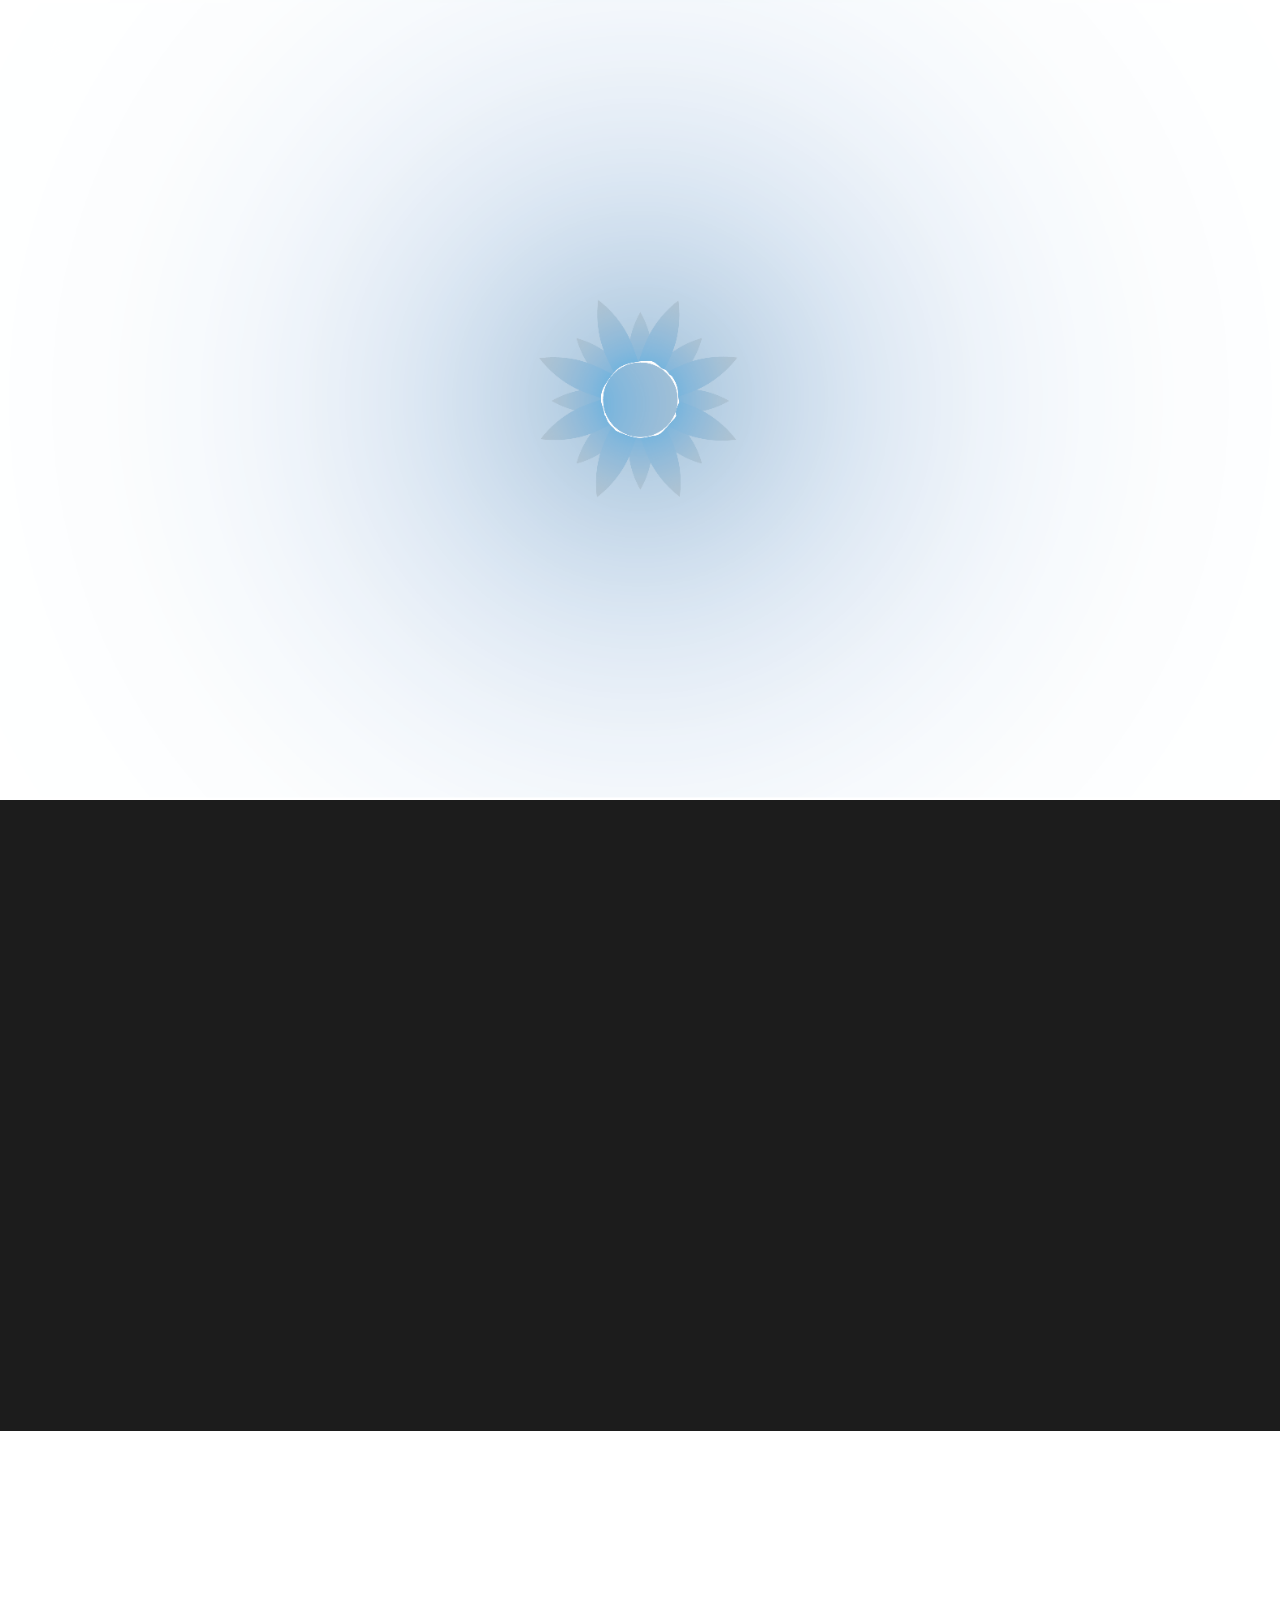
<file: A Sacred Portrait.html>
<!doctype html>
<html class="no-js" lang="en">

<head>
    <!-- title -->
    <title>A Sacred Portrait</title>
    <meta charset="utf-8">
    <meta http-equiv="X-UA-Compatible" content="IE=edge" />
    <meta name="viewport" content="width=device-width,initial-scale=1.0,maximum-scale=1" />
    <meta name="Francesco Bruno" content="">
    <!-- description -->
    <meta name="description" content="Francesco Bruno is an italian composer and musicologist.">
    <!-- keywords -->
    <meta name="keywords" content="composer, francesco, bruno, italian, contemporary music, music">
    <!-- favicon -->
    <link rel="shortcut icon" href="images/Mie/Firma.png">
    <link rel="apple-touch-icon" href="images/apple-touch-icon-57x57.png">
    <link rel="apple-touch-icon" sizes="72x72" href="images/apple-touch-icon-72x72.png">
    <link rel="apple-touch-icon" sizes="114x114" href="images/apple-touch-icon-114x114.png">
    <!-- animation -->
    <link rel="stylesheet" href="css/animate.css" />
    <!-- bootstrap -->
    <link rel="stylesheet" href="css/bootstrap.min.css" />
    <!-- et line icon -->
    <link rel="stylesheet" href="css/et-line-icons.css" />
    <!-- font-awesome icon -->
    <link rel="stylesheet" href="css/font-awesome.min.css" />
    <!-- themify icon -->
    <link rel="stylesheet" href="css/themify-icons.css">
    <!-- swiper carousel -->
    <link rel="stylesheet" href="css/swiper.min.css">
    <!-- justified gallery  -->
    <link rel="stylesheet" href="css/justified-gallery.min.css">
    <!-- magnific popup -->
    <link rel="stylesheet" href="css/magnific-popup.css" />
    <!-- revolution slider -->
    <link rel="stylesheet" type="text/css" href="revolution/css/settings.css" media="screen" />
    <link rel="stylesheet" type="text/css" href="revolution/css/layers.css">
    <link rel="stylesheet" type="text/css" href="revolution/css/navigation.css">
    <!-- bootsnav -->
    <link rel="stylesheet" href="css/bootsnav.css">
    <!-- style -->
    <link rel="stylesheet" href="css/style.css" />
    <!-- responsive css -->
    <link href="static/css/fontello.css" media="screen" rel="stylesheet" type="text/css" />
    <link href="static/css/font-awesome.css" media="screen" rel="stylesheet" type="text/css" />
    <link href="https://fonts.googleapis.com/css2?family=Josefin+Sans:wght@100;200;300;400;500;600;700&display=swap"
        rel="stylesheet">
    <link rel="stylesheet" href="static/css/linea-styles.css" />
    <link rel="stylesheet" href="static/css/linea-arrows-styles.css" />
    <link href="https://fonts.googleapis.com/css?family=Lora:400,400i,700,700i" rel="stylesheet">
    <link href="stylesheet" href="css/style.css">
</head>

<body class="width-100">
    <!-- start header -->
    <header>
        <!-- start navigation -->
        <nav class="navbar full-width-pull-menu nav-top-scroll no-border-top no-transition no-transition white-link">
            <!-- start navigation panel -->
            <div
                class="container-fluid nav-header-container height-100px padding-three-half-lr xs-height-70px xs-padding-15px-lr">
                <div class="row">
                    <!-- start logo -->
                    <div class="col-md-2 col-sm-3 col-xs-8 pull-left"><a href="index.html" title="Pofo"
                            class="logo"><img src="images/Mie/Firma.png" data-rjs="images/Mie/Firma nera.png"
                                alt="Pofo"></a>
                    </div>
                    <!-- end logo -->
                </div>
            </div>
            <!-- end navigation -->
        </nav>
        <!-- end navigation -->
    </header>
    <!-- end header -->
    <!-- start parallax section -->
    <section class="wow fadeIn one-fourth-screen cover-background"
        style="background-image: url('images/Mie/Composizioni/Sacred/Sacred.png')">
        <div class="container">
            <div class="row">
                <div class="col-md-12"></div>
            </div>
        </div>
    </section>
    <!-- end parallax section -->
    <!-- start about section -->
    <section class="wow fadeIn bg-extra-dark-gray">
        <div class="container">
            <div class="row">
                <div class="col-md-6 sm-margin-50px-bottom  xs-margin-30px-bottom wow fadeInLeft">
                    <h2
                        class="text-uppercase font-weight-400 text-extra-large alt-font text-extra-dark-gray bg-white parallax-title no-margin-bottom">
                        A Sacred Portrait</a></h2>
                    <div class="clear-both"></div>
                    <a class="btn bg-black btn-very-small text-white margin-70px-bottom xs-no-margin-bottom">vocal
                        ensemble
                    </a>
                    <p class="margin-35px-bottom alt-font font-weight-300 text-white display-block">A Sacred Portrait is
                        a composition about the idea of compassion. The text is obtained by combining fragments of the
                        Magnificat and the Stabat Mater. The two texts narrate respectively the two extremes of
                        Marian events: that of the annunciation and that of the crucifixion. These two moments are
                        confused in a single image crystallized in a portrait of Mary, a portrait that not only consists
                        of the events narrated in the Gospels but is also aware of their musical past.</p>
                    <a href="images\Mie\pdf\A Sacred Portrait - Francesco Bruno.pdf"
                        class="btn btn-transparent-light-gray btn-small">see the score</a>
                </div>
                <div class="col-md-4 col-md-offset-2 wow fadeInRight">
                    <ul class="list-style-9 margin-twelve-left">
                        <li class="text-uppercase text-small alt-font font-weight-300 text-white display-block"><span
                                class="display-block text-small alt-font font-weight-400 text-white">year</span>2018
                        </li>
                        <li class="text-uppercase alt-font text-small font-weight-300 text-white display-block"><span
                                class="display-block text-small alt-font font-weight-400 text-white">duration</span>6'40''
                        </li>
                        <li class="text-uppercase alt-font text-small font-weight-300 text-white display-block"><span
                                class="display-block text-extra-small alt-font font-weight-400 text-white">client</span>
                            <div class='col-md-6 col-sm-4 col-xs-3 pull-left'><img
                                    src='images/Mie/Composizioni/Sacred/Octopus.png'>
                            </div>
                        </li>
                    </ul>
                </div>
            </div>
        </div>
    </section>
    <!-- end about section -->
    <!-- start parallax section -->
    <section
        class="wow fadeIn no-padding parallax one-fifth-screen sm-height-500px xs-height-350px background-position-x-50"
        data-stellar-background-ratio="0.4" style="background-image: url('images/Mie/Partitura/A Sacred Portrait.png')">
        <div class="container">
            <div class="row">
                <div class="col-md-12"></div>
            </div>
        </div>
    </section>
    <!-- end parallax section -->
    <!-- start scroll to top -->
    <a class="scroll-top-arrow" href="javascript:void(0);"><i class="ti-arrow-up"></i></a>
    <!-- end scroll to top  -->
    </div>
    <!-- javascript libraries -->
    <script type="text/javascript" src="js/jquery.js"></script>
    <script type="text/javascript" src="js/modernizr.js"></script>
    <script type="text/javascript" src="js/bootstrap.min.js"></script>
    <script type="text/javascript" src="js/jquery.easing.1.3.js"></script>
    <script type="text/javascript" src="js/skrollr.min.js"></script>
    <script type="text/javascript" src="js/smooth-scroll.js"></script>
    <script type="text/javascript" src="js/jquery.appear.js"></script>
    <!-- menu navigation -->
    <script type="text/javascript" src="js/bootsnav.js"></script>
    <script type="text/javascript" src="js/jquery.nav.js"></script>
    <!-- animation -->
    <script type="text/javascript" src="js/wow.min.js"></script>
    <!-- page scroll -->
    <script type="text/javascript" src="js/page-scroll.js"></script>
    <!-- swiper carousel -->
    <script type="text/javascript" src="js/swiper.min.js"></script>
    <!-- counter -->
    <script type="text/javascript" src="js/jquery.count-to.js"></script>
    <!-- parallax -->
    <script type="text/javascript" src="js/jquery.stellar.js"></script>
    <!-- magnific popup -->
    <script type="text/javascript" src="js/jquery.magnific-popup.min.js"></script>
    <!-- portfolio with shorting tab -->
    <script type="text/javascript" src="js/isotope.pkgd.min.js"></script>
    <!-- images loaded -->
    <script type="text/javascript" src="js/imagesloaded.pkgd.min.js"></script>
    <!-- pull menu -->
    <script type="text/javascript" src="js/classie.js"></script>
    <script type="text/javascript" src="js/hamburger-menu.js"></script>
    <!-- counter  -->
    <script type="text/javascript" src="js/counter.js"></script>
    <!-- fit video  -->
    <script type="text/javascript" src="js/jquery.fitvids.js"></script>
    <!-- equalize -->
    <script type="text/javascript" src="js/equalize.min.js"></script>
    <!-- skill bars  -->
    <script type="text/javascript" src="js/skill.bars.jquery.js"></script>
    <!-- justified gallery  -->
    <script type="text/javascript" src="js/justified-gallery.min.js"></script>
    <!--pie chart-->
    <script type="text/javascript" src="js/jquery.easypiechart.min.js"></script>
    <!-- instagram -->
    <script type="text/javascript" src="js/instafeed.min.js"></script>
    <!-- retina -->
    <script type="text/javascript" src="js/retina.min.js"></script>
    <!-- revolution -->
    <script type="text/javascript" src="revolution/js/jquery.themepunch.tools.min.js"></script>
    <script type="text/javascript" src="revolution/js/jquery.themepunch.revolution.min.js"></script>
    <!-- revolution slider extensions (load below extensions JS files only on local file systems to make the slider work! The following part can be removed on server for on demand loading) -->
    <!--<script type="text/javascript" src="revolution/js/extensions/revolution.extension.actions.min.js"></script>
        <script type="text/javascript" src="revolution/js/extensions/revolution.extension.carousel.min.js"></script>
        <script type="text/javascript" src="revolution/js/extensions/revolution.extension.kenburn.min.js"></script>
        <script type="text/javascript" src="revolution/js/extensions/revolution.extension.layeranimation.min.js"></script>
        <script type="text/javascript" src="revolution/js/extensions/revolution.extension.migration.min.js"></script>
        <script type="text/javascript" src="revolution/js/extensions/revolution.extension.navigation.min.js"></script>
        <script type="text/javascript" src="revolution/js/extensions/revolution.extension.parallax.min.js"></script>
        <script type="text/javascript" src="revolution/js/extensions/revolution.extension.slideanims.min.js"></script>
        <script type="text/javascript" src="revolution/js/extensions/revolution.extension.video.min.js"></script>-->
    <!-- setting -->
    <script type="text/javascript" src="js/main.js"></script>
</body>

</html>
</file>
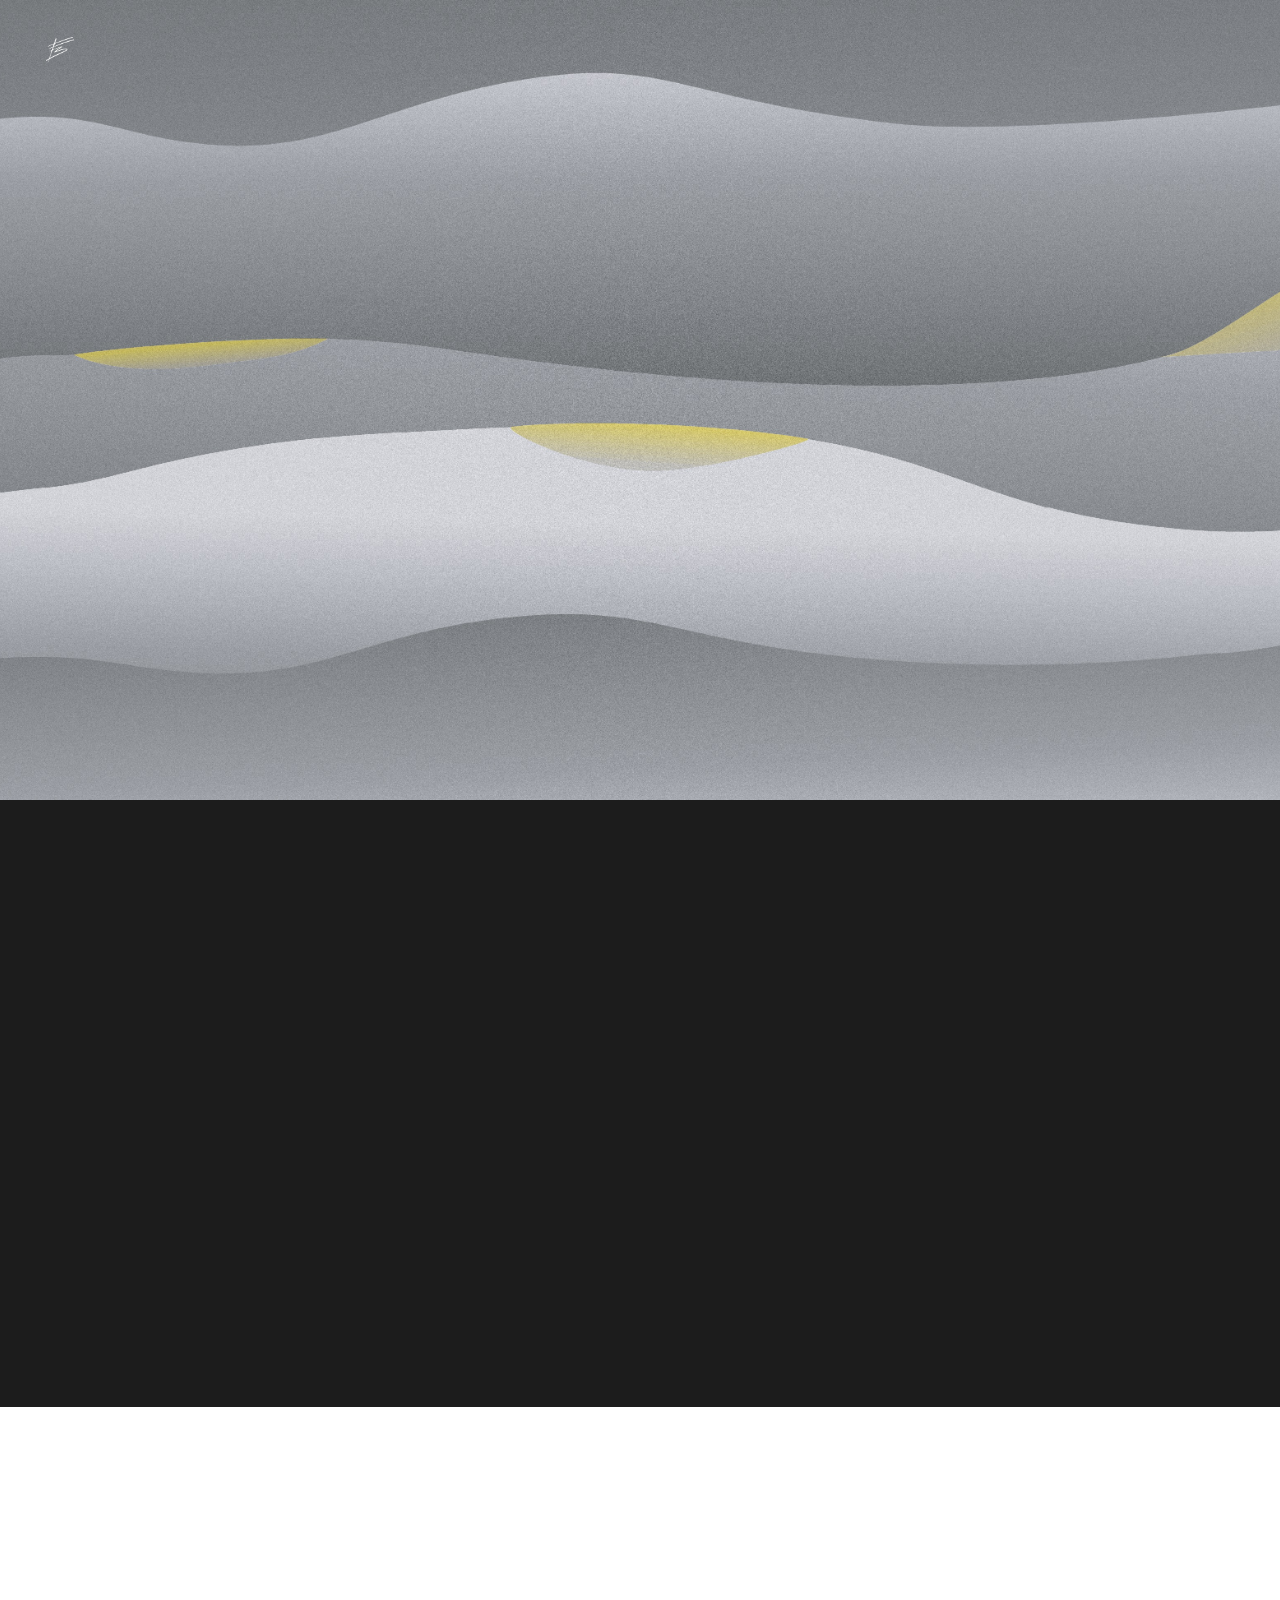
<file: Again.html>
<!doctype html>
<html class="no-js" lang="en">

<head>
    <!-- title -->
    <title>Again | Theatre of War</title>
    <meta charset="utf-8">
    <meta http-equiv="X-UA-Compatible" content="IE=edge" />
    <meta name="viewport" content="width=device-width,initial-scale=1.0,maximum-scale=1" />
    <meta name="Francesco Bruno" content="">
    <!-- description -->
    <meta name="description" content="Francesco Bruno is an italian composer and musicologist.">
    <!-- keywords -->
    <meta name="keywords" content="composer, francesco, bruno, italian, contemporary music, music">
    <!-- favicon -->
    <link rel="shortcut icon" href="images/Mie/Firma nera.png">
    <link rel="apple-touch-icon" href="images/apple-touch-icon-57x57.png">
    <link rel="apple-touch-icon" sizes="72x72" href="images/apple-touch-icon-72x72.png">
    <link rel="apple-touch-icon" sizes="114x114" href="images/apple-touch-icon-114x114.png">
    <!-- animation -->
    <link rel="stylesheet" href="css/animate.css" />
    <!-- bootstrap -->
    <link rel="stylesheet" href="css/bootstrap.min.css" />
    <!-- et line icon -->
    <link rel="stylesheet" href="css/et-line-icons.css" />
    <!-- themify icon -->
    <link rel="stylesheet" href="css/themify-icons.css">
    <!-- swiper carousel -->
    <link rel="stylesheet" href="css/swiper.min.css">
    <!-- justified gallery  -->
    <link rel="stylesheet" href="css/justified-gallery.min.css">
    <!-- magnific popup -->
    <link rel="stylesheet" href="css/magnific-popup.css" />
    <!-- revolution slider -->
    <link rel="stylesheet" type="text/css" href="revolution/css/settings.css" media="screen" />
    <link rel="stylesheet" type="text/css" href="revolution/css/layers.css">
    <link rel="stylesheet" type="text/css" href="revolution/css/navigation.css">
    <!-- bootsnav -->
    <link rel="stylesheet" href="css/bootsnav.css">
    <!-- style -->
    <link rel="stylesheet" href="css/style.css" />
    <!-- responsive css -->
    <link rel="stylesheet" href="css/responsive.css" />
    <!-- responsive css -->
    <link href="static/css/fontello.css" media="screen" rel="stylesheet" type="text/css" />
    <link href="static/css/font-awesome.css" media="screen" rel="stylesheet" type="text/css" />
    <link href="https://fonts.googleapis.com/css2?family=Josefin+Sans:wght@100;200;300;400;500;600;700&display=swap"
        rel="stylesheet">
    <link rel="stylesheet" href="static/css/linea-styles.css" />
    <link rel="stylesheet" href="static/css/linea-arrows-styles.css" />
    <link href="https://fonts.googleapis.com/css?family=Lora:400,400i,700,700i" rel="stylesheet">
    <link href="stylesheet" href="css/style.css">
</head>

<body class="width-100">
    <!-- start header -->
    <header>
        <!-- start navigation -->
        <nav class="navbar full-width-pull-menu nav-top-scroll no-border-top no-transition no-transition white-link">
            <!-- start navigation panel -->
            <div
                class="container-fluid nav-header-container height-100px padding-three-half-lr xs-height-70px xs-padding-15px-lr">
                <div class="row">
                    <!-- start logo -->
                    <div class="col-md-2 col-sm-3 col-xs-8 pull-left"><a href="index.html" title="Pofo"
                            class="logo"><img src="images/Mie/Firma.png" data-rjs="images/Mie/Firma.png" alt="Pofo"></a>
                    </div>
                    <!-- end logo -->
                </div>
            </div>
            <!-- end navigation panel -->
            </div>
            <!-- end navigation -->
        </nav>
        <!-- end navigation -->
    </header>
    <!-- end header -->
    <!-- start parallax section -->
    <section class="wow fadeIn one-fourth-screen cover-background"
        style="background-image: url('images/Mie/Composizioni/Again/Again 3-min.jpg')">
        <div class="container">
            <div class="row">
                <div class="col-md-12"></div>
            </div>
        </div>
    </section>
    <!-- end parallax section -->
    <!-- start about section -->
    <section class="wow fadeIn bg-extra-dark-gray">
        <div class="container">
            <div class="row">
                <div class="col-md-6 sm-margin-50px-bottom  xs-margin-30px-bottom wow fadeInLeft">
                    <h2
                        class="text-uppercase font-weight-400 text-extra-large alt-font text-extra-dark-gray bg-white parallax-title no-margin-bottom">
                        Again | Theatre of War</a></h2>
                    <div class="clear-both"></div>
                    <a class="btn bg-black btn-very-small text-white margin-70px-bottom xs-no-margin-bottom">wind
                        orchestra
                    </a>
                    <p class="margin-35px-bottom alt-font font-weight-300 text-white display-block">In "Again | Theatre
                        of war" pleyers are both musicians
                        and actors. In this choral work none is main character but everyone are involved is something
                        bigger than a single individual.</p>
                    <a href="images\Mie\pdf\Again - Francesco Bruno.pdf"
                        class="btn btn-transparent-light-gray btn-small">see the score</a>
                </div>
                <div class="col-md-4 col-md-offset-2 wow fadeInRight">
                    <ul class="list-style-9 margin-twelve-left">
                        <li class="text-uppercase text-small alt-font font-weight-300 text-white display-block"><span
                                class="display-block text-small alt-font font-weight-400 text-white">year</span>2018
                        </li>
                        <li class="text-uppercase alt-font text-small font-weight-300 text-white display-block"><span
                                class="display-block text-small alt-font font-weight-400 text-white">duration</span>8'
                        </li>
                        <li class="text-uppercase alt-font text-small font-weight-300 text-white display-block"><span
                                class="display-block text-small alt-font font-weight-400 text-white">client</span>-</li>
                        <li class="text-uppercase alt-font text-small font-weight-300 text-white display-block"><span
                                class="display-block text-small alt-font font-weight-400 text-white">Organic</span>Pic.,
                            2 Fl., 2 Ob., 4
                            Cl., Bass. Cl., Cb. Cl., 2 Fgt., 2 A. Sax, T. Sax, Br. Sax, 3 Tr., 4 Cor., 2 Tbn., B. Tbn.,
                            Euf., Tba., Percussions, Cb.</li>
                    </ul>
                </div>
            </div>
        </div>
    </section>
    <!-- end about section -->
    <!-- start parallax section -->
    <section
        class="wow fadeIn no-padding parallax one-fifth-screen sm-height-500px xs-height-350px background-position-x-50"
        data-stellar-background-ratio="0.4" style="background-image: url('images/Mie/Partitura/Again.png')">
        <div class="container">
            <div class="row">
                <div class="col-md-12"></div>
            </div>
        </div>
    </section>
    <!-- end parallax section -->
    <!-- start scroll to top -->
    <a class="scroll-top-arrow" href="javascript:void(0);"><i class="ti-arrow-up"></i></a>
    <!-- end scroll to top  -->
    </div>
    <!-- javascript libraries -->
    <script type="text/javascript" src="js/jquery.js"></script>
    <script type="text/javascript" src="js/modernizr.js"></script>
    <script type="text/javascript" src="js/bootstrap.min.js"></script>
    <script type="text/javascript" src="js/jquery.easing.1.3.js"></script>
    <script type="text/javascript" src="js/skrollr.min.js"></script>
    <script type="text/javascript" src="js/smooth-scroll.js"></script>
    <script type="text/javascript" src="js/jquery.appear.js"></script>
    <!-- menu navigation -->
    <script type="text/javascript" src="js/bootsnav.js"></script>
    <script type="text/javascript" src="js/jquery.nav.js"></script>
    <!-- animation -->
    <script type="text/javascript" src="js/wow.min.js"></script>
    <!-- page scroll -->
    <script type="text/javascript" src="js/page-scroll.js"></script>
    <!-- swiper carousel -->
    <script type="text/javascript" src="js/swiper.min.js"></script>
    <!-- counter -->
    <script type="text/javascript" src="js/jquery.count-to.js"></script>
    <!-- parallax -->
    <script type="text/javascript" src="js/jquery.stellar.js"></script>
    <!-- magnific popup -->
    <script type="text/javascript" src="js/jquery.magnific-popup.min.js"></script>
    <!-- portfolio with shorting tab -->
    <script type="text/javascript" src="js/isotope.pkgd.min.js"></script>
    <!-- images loaded -->
    <script type="text/javascript" src="js/imagesloaded.pkgd.min.js"></script>
    <!-- pull menu -->
    <script type="text/javascript" src="js/classie.js"></script>
    <script type="text/javascript" src="js/hamburger-menu.js"></script>
    <!-- counter  -->
    <script type="text/javascript" src="js/counter.js"></script>
    <!-- fit video  -->
    <script type="text/javascript" src="js/jquery.fitvids.js"></script>
    <!-- equalize -->
    <script type="text/javascript" src="js/equalize.min.js"></script>
    <!-- skill bars  -->
    <script type="text/javascript" src="js/skill.bars.jquery.js"></script>
    <!-- justified gallery  -->
    <script type="text/javascript" src="js/justified-gallery.min.js"></script>
    <!--pie chart-->
    <script type="text/javascript" src="js/jquery.easypiechart.min.js"></script>
    <!-- instagram -->
    <script type="text/javascript" src="js/instafeed.min.js"></script>
    <!-- retina -->
    <script type="text/javascript" src="js/retina.min.js"></script>
    <!-- revolution -->
    <script type="text/javascript" src="revolution/js/jquery.themepunch.tools.min.js"></script>
    <script type="text/javascript" src="revolution/js/jquery.themepunch.revolution.min.js"></script>
    <!-- revolution slider extensions (load below extensions JS files only on local file systems to make the slider work! The following part can be removed on server for on demand loading) -->
    <!--<script type="text/javascript" src="revolution/js/extensions/revolution.extension.actions.min.js"></script>
        <script type="text/javascript" src="revolution/js/extensions/revolution.extension.carousel.min.js"></script>
        <script type="text/javascript" src="revolution/js/extensions/revolution.extension.kenburn.min.js"></script>
        <script type="text/javascript" src="revolution/js/extensions/revolution.extension.layeranimation.min.js"></script>
        <script type="text/javascript" src="revolution/js/extensions/revolution.extension.migration.min.js"></script>
        <script type="text/javascript" src="revolution/js/extensions/revolution.extension.navigation.min.js"></script>
        <script type="text/javascript" src="revolution/js/extensions/revolution.extension.parallax.min.js"></script>
        <script type="text/javascript" src="revolution/js/extensions/revolution.extension.slideanims.min.js"></script>
        <script type="text/javascript" src="revolution/js/extensions/revolution.extension.video.min.js"></script>-->
    <!-- setting -->
    <script type="text/javascript" src="js/main.js"></script>
</body>

</html>
</file>
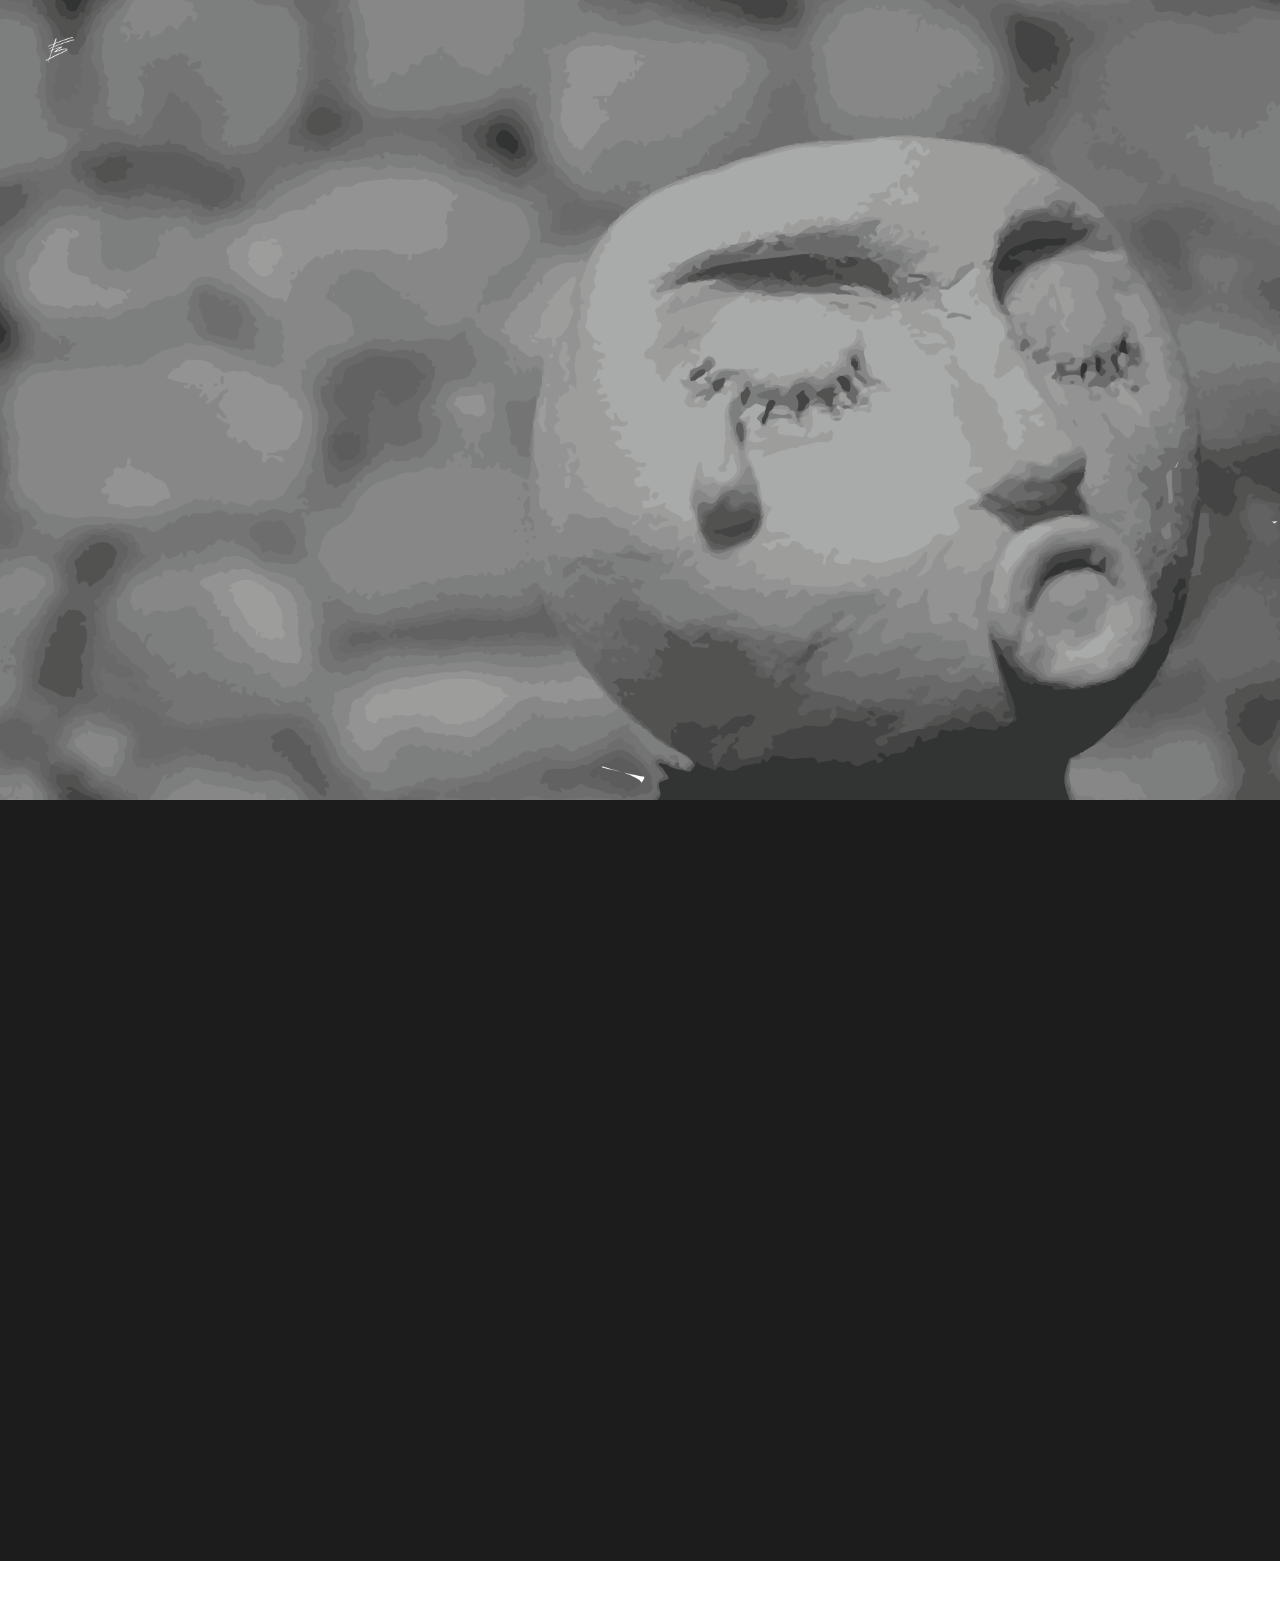
<file: Alleyway chords.html>
<!doctype html>
<html class="no-js" lang="en">

<head>
    <!-- title -->
    <title>Alleway Chords</title>
    <meta charset="utf-8">
    <meta http-equiv="X-UA-Compatible" content="IE=edge" />
    <meta name="viewport" content="width=device-width,initial-scale=1.0,maximum-scale=1" />
    <meta name="author" content="ThemeZaa">
    <meta name="Francesco Bruno" content="">
    <!-- description -->
    <meta name="description" content="Francesco Bruno is an italian composer and musicologist.">
    <!-- keywords -->
    <meta name="keywords" content="composer, francesco, bruno, italian, contemporary music, music">
    <!-- favicon -->
    <link rel="shortcut icon" href="images/Mie/Firma.png">
    <link rel="apple-touch-icon" href="images/apple-touch-icon-57x57.png">
    <link rel="apple-touch-icon" sizes="72x72" href="images/apple-touch-icon-72x72.png">
    <link rel="apple-touch-icon" sizes="114x114" href="images/apple-touch-icon-114x114.png">
    <!-- animation -->
    <link rel="stylesheet" href="css/animate.css" />
    <!-- bootstrap -->
    <link rel="stylesheet" href="css/bootstrap.min.css" />
    <!-- et line icon -->
    <link rel="stylesheet" href="css/et-line-icons.css" />
    <!-- font-awesome icon -->
    <link rel="stylesheet" href="css/font-awesome.min.css" />
    <!-- themify icon -->
    <link rel="stylesheet" href="css/themify-icons.css">
    <!-- swiper carousel -->
    <link rel="stylesheet" href="css/swiper.min.css">
    <!-- justified gallery  -->
    <link rel="stylesheet" href="css/justified-gallery.min.css">
    <!-- magnific popup -->
    <link rel="stylesheet" href="css/magnific-popup.css" />
    <!-- revolution slider -->
    <link rel="stylesheet" type="text/css" href="revolution/css/settings.css" media="screen" />
    <link rel="stylesheet" type="text/css" href="revolution/css/layers.css">
    <link rel="stylesheet" type="text/css" href="revolution/css/navigation.css">
    <!-- bootsnav -->
    <link rel="stylesheet" href="css/bootsnav.css">
    <!-- style -->
    <link rel="stylesheet" href="css/style.css" />
    <!-- responsive css -->
    <link href="static/css/fontello.css" media="screen" rel="stylesheet" type="text/css" />
    <link href="static/css/font-awesome.css" media="screen" rel="stylesheet" type="text/css" />
    <link href="https://fonts.googleapis.com/css2?family=Josefin+Sans:wght@100;200;300;400;500;600;700&display=swap"
        rel="stylesheet">
    <link rel="stylesheet" href="static/css/linea-styles.css" />
    <link rel="stylesheet" href="static/css/linea-arrows-styles.css" />
    <link href="https://fonts.googleapis.com/css?family=Lora:400,400i,700,700i" rel="stylesheet">
    <link href="stylesheet" href="css/style.css">
</head>

<body class="width-100">
    <!-- start header -->
    <header>
        <!-- start navigation -->
        <nav class="navbar full-width-pull-menu nav-top-scroll no-border-top no-transition no-transition white-link">
            <!-- start navigation panel -->
            <div
                class="container-fluid nav-header-container height-100px padding-three-half-lr xs-height-70px xs-padding-15px-lr">
                <div class="row">
                    <!-- start logo -->
                    <div class="col-md-2 col-sm-3 col-xs-8 pull-left"><a href="index.html" title="Pofo"
                            class="logo"><img src="images/Mie/Firma.png" data-rjs="images/Mie/Firma nera.png"
                                alt="Pofo"></a>
                    </div>
                    <!-- end logo -->
                </div>
            </div>
            <!-- end navigation -->
        </nav>
        <!-- end navigation -->
    </header>
    <!-- end header -->
    <!-- start parallax section -->
    <section class="wow fadeIn one-fourth-screen cover-background"
        style="background-image: url('images/Mie/Composizioni/Alleyway/Alleyway.png')">
        <div class="container">
            <div class="row">
                <div class="col-md-12"></div>
            </div>
        </div>
    </section>
    <!-- end parallax section -->
    <!-- start about section -->
    <section class="wow fadeIn bg-extra-dark-gray">
        <div class="container">
            <div class="row">
                <div class="col-md-6 sm-margin-50px-bottom  xs-margin-30px-bottom wow fadeInLeft">
                    <h2
                        class="text-uppercase font-weight-400 text-extra-large alt-font text-extra-dark-gray bg-white parallax-title no-margin-bottom">
                        Alleyway chord</a></h2>
                    <div class="clear-both"></div>
                    <a class="btn bg-black btn-very-small text-white margin-70px-bottom xs-no-margin-bottom">soundtrack
                    </a>
                    <p class="margin-35px-bottom alt-font font-weight-300 text-white display-block">"Alleyway Chord" is
                        a story of social isolation. But it's also a story of future and power. With this short movie,
                        one of the thousand faces around us becomes an unconscious protagonist.</p>
                </div>
                <div class="col-md-4 col-md-offset-2 wow fadeInRight">
                    <ul class="list-style-9 margin-twelve-left">
                        <li class="text-uppercase alt-font text-small font-weight-300 text-white display-block"><span
                                class="display-block text-small alt-font font-weight-400 text-white">year</span>2018
                        </li>
                        <li class="text-uppercase alt-font text-small font-weight-300 text-white display-block"><span
                                class="display-block text-small alt-font font-weight-400 text-white">duration</span>2'50''
                        </li>
                        <li class="text-uppercase alt-font text-small font-weight-300 text-white display-block"><span
                                class="display-block text-small alt-font font-weight-400 text-white">direction</span>Astrid
                            Mayer<a href="https://instagram.com/dis.astri.d?igshid=45unxwcfwk8q" target="_blank"
                                class="text-light-gray text-deep-pink-hover margin-one-lr"><i class="fab fa-instagram"
                                    aria-hidden="true"></i></a></li>
                        <li class="text-uppercase alt-font text-small font-weight-300 text-white display-block"><span
                                class="display-block text-small alt-font font-weight-400 text-white">Organic</span>sampled
                            instrument,
                            synth and voice</li>
                        <li class='text-uppercase'><span
                                class='display-block text-extra-small text-white'></span><iframe width="100%"
                                height="150" scrolling="no" frameborder="no" allow="autoplay"
                                src="https://w.soundcloud.com/player/?url=https%3A//api.soundcloud.com/tracks/572184696&color=%23ff5500&auto_play=false&hide_related=false&show_comments=true&show_user=true&show_reposts=false&show_teaser=true&visual=true"></iframe>
                    </ul>
                </div>
            </div>
        </div>
    </section>
    <!-- end about section -->
    <!-- start video section -->
    <section class="wow fadeIn parallax" data-stellar-background-ratio="0.25"
        style="background-image: url('images/Mie/Composizioni/Alleyway/Alleyway.png')">
        <div class="opacity-extra-medium bg-black"></div>
        <div class="container">
            <div class="row">
                <div
                    class="col-md-10 col-sm-12 col-xs-12 text-center display-table center-col one-second-screen sm-height-500px xs-height-350px">
                    <div class="display-table-cell vertical-align-middle">
                        <a class="popup-youtube" href="https://www.youtube.com/watch?v=KoOdtozFiLE">
                            <div class="icon-play">
                                <div class="absolute-middle-center">
                                    <img src="images/Mie/Icone/play.png" alt="">
                                </div>
                            </div>
                        </a>
                    </div>
                </div>
            </div>
        </div>
    </section>
    <!-- end video section -->
    <!-- start scroll to top -->
    <a class="scroll-top-arrow" href="javascript:void(0);"><i class="ti-arrow-up"></i></a>
    <!-- end scroll to top  -->
    </div>
    <!-- javascript libraries -->
    <script type="text/javascript" src="js/jquery.js"></script>
    <script type="text/javascript" src="js/modernizr.js"></script>
    <script type="text/javascript" src="js/bootstrap.min.js"></script>
    <script type="text/javascript" src="js/jquery.easing.1.3.js"></script>
    <script type="text/javascript" src="js/skrollr.min.js"></script>
    <script type="text/javascript" src="js/smooth-scroll.js"></script>
    <script type="text/javascript" src="js/jquery.appear.js"></script>
    <!-- menu navigation -->
    <script type="text/javascript" src="js/bootsnav.js"></script>
    <script type="text/javascript" src="js/jquery.nav.js"></script>
    <!-- animation -->
    <script type="text/javascript" src="js/wow.min.js"></script>
    <!-- page scroll -->
    <script type="text/javascript" src="js/page-scroll.js"></script>
    <!-- swiper carousel -->
    <script type="text/javascript" src="js/swiper.min.js"></script>
    <!-- counter -->
    <script type="text/javascript" src="js/jquery.count-to.js"></script>
    <!-- parallax -->
    <script type="text/javascript" src="js/jquery.stellar.js"></script>
    <!-- magnific popup -->
    <script type="text/javascript" src="js/jquery.magnific-popup.min.js"></script>
    <!-- portfolio with shorting tab -->
    <script type="text/javascript" src="js/isotope.pkgd.min.js"></script>
    <!-- images loaded -->
    <script type="text/javascript" src="js/imagesloaded.pkgd.min.js"></script>
    <!-- pull menu -->
    <script type="text/javascript" src="js/classie.js"></script>
    <script type="text/javascript" src="js/hamburger-menu.js"></script>
    <!-- counter  -->
    <script type="text/javascript" src="js/counter.js"></script>
    <!-- fit video  -->
    <script type="text/javascript" src="js/jquery.fitvids.js"></script>
    <!-- equalize -->
    <script type="text/javascript" src="js/equalize.min.js"></script>
    <!-- skill bars  -->
    <script type="text/javascript" src="js/skill.bars.jquery.js"></script>
    <!-- justified gallery  -->
    <script type="text/javascript" src="js/justified-gallery.min.js"></script>
    <!--pie chart-->
    <script type="text/javascript" src="js/jquery.easypiechart.min.js"></script>
    <!-- instagram -->
    <script type="text/javascript" src="js/instafeed.min.js"></script>
    <!-- retina -->
    <script type="text/javascript" src="js/retina.min.js"></script>
    <!-- revolution -->
    <script type="text/javascript" src="revolution/js/jquery.themepunch.tools.min.js"></script>
    <script type="text/javascript" src="revolution/js/jquery.themepunch.revolution.min.js"></script>
    <!-- revolution slider extensions (load below extensions JS files only on local file systems to make the slider work! The following part can be removed on server for on demand loading) -->
    <!--<script type="text/javascript" src="revolution/js/extensions/revolution.extension.actions.min.js"></script>
        <script type="text/javascript" src="revolution/js/extensions/revolution.extension.carousel.min.js"></script>
        <script type="text/javascript" src="revolution/js/extensions/revolution.extension.kenburn.min.js"></script>
        <script type="text/javascript" src="revolution/js/extensions/revolution.extension.layeranimation.min.js"></script>
        <script type="text/javascript" src="revolution/js/extensions/revolution.extension.migration.min.js"></script>
        <script type="text/javascript" src="revolution/js/extensions/revolution.extension.navigation.min.js"></script>
        <script type="text/javascript" src="revolution/js/extensions/revolution.extension.parallax.min.js"></script>
        <script type="text/javascript" src="revolution/js/extensions/revolution.extension.slideanims.min.js"></script>
        <script type="text/javascript" src="revolution/js/extensions/revolution.extension.video.min.js"></script>-->
    <!-- setting -->
    <script type="text/javascript" src="js/main.js"></script>
</body>

</html>
</file>
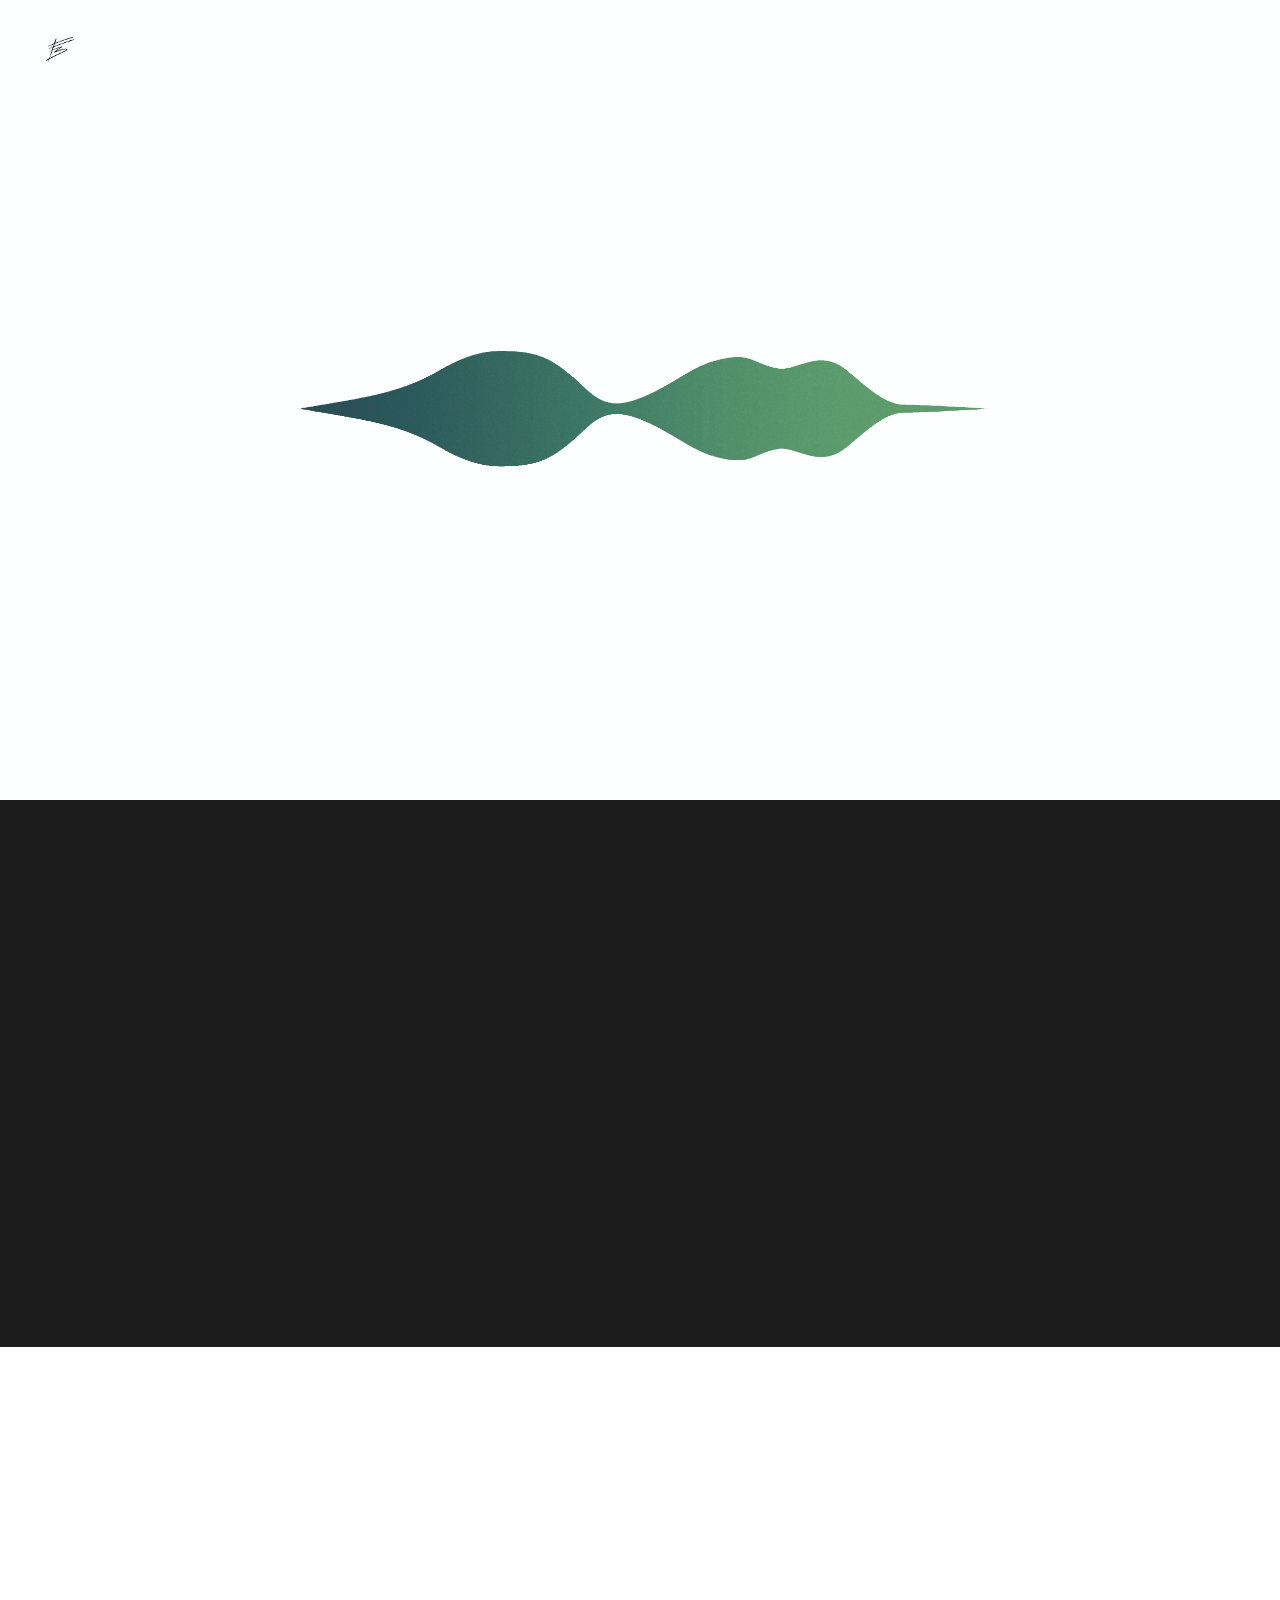
<file: Beato il Giovane.html>
<!doctype html>
<html class="no-js" lang="en">

<head>
    <!-- title -->
    <title>Beato il Giovane</title>
    <meta charset="utf-8">
    <meta http-equiv="X-UA-Compatible" content="IE=edge" />
    <meta name="viewport" content="width=device-width,initial-scale=1.0,maximum-scale=1" />
    <meta name="author" content="ThemeZaa">
    <!-- description -->
    <meta name="description" content="Francesco Bruno is an italian composer and musicologist.">
    <!-- keywords -->
    <meta name="keywords" content="composer, francesco, bruno, italian, contemporary music, music">

    <!-- favicon -->
    <link rel="shortcut icon" href="images/Mie/Firma.png">
    <link rel="apple-touch-icon" href="images/apple-touch-icon-57x57.png">
    <link rel="apple-touch-icon" sizes="72x72" href="images/apple-touch-icon-72x72.png">
    <link rel="apple-touch-icon" sizes="114x114" href="images/apple-touch-icon-114x114.png">
    <!-- animation -->
    <link rel="stylesheet" href="css/animate.css" />
    <!-- bootstrap -->
    <link rel="stylesheet" href="css/bootstrap.min.css" />
    <!-- et line icon -->
    <link rel="stylesheet" href="css/et-line-icons.css" />
    <!-- font-awesome icon -->
    <link rel="stylesheet" href="css/font-awesome.min.css" />
    <!-- themify icon -->
    <link rel="stylesheet" href="css/themify-icons.css">
    <!-- swiper carousel -->
    <link rel="stylesheet" href="css/swiper.min.css">
    <!-- justified gallery  -->
    <link rel="stylesheet" href="css/justified-gallery.min.css">
    <!-- magnific popup -->
    <link rel="stylesheet" href="css/magnific-popup.css" />
    <!-- revolution slider -->
    <link rel="stylesheet" type="text/css" href="revolution/css/settings.css" media="screen" />
    <link rel="stylesheet" type="text/css" href="revolution/css/layers.css">
    <link rel="stylesheet" type="text/css" href="revolution/css/navigation.css">
    <!-- bootsnav -->
    <link rel="stylesheet" href="css/bootsnav.css">
    <!-- style -->
    <link rel="stylesheet" href="css/style.css" />
    <!-- responsive css -->
    <link href="static/css/fontello.css" media="screen" rel="stylesheet" type="text/css" />
    <link href="static/css/font-awesome.css" media="screen" rel="stylesheet" type="text/css" />
    <link href="https://fonts.googleapis.com/css2?family=Josefin+Sans:wght@100;200;300;400;500;600;700&display=swap"
        rel="stylesheet">
    <link rel="stylesheet" href="static/css/linea-styles.css" />
    <link rel="stylesheet" href="static/css/linea-arrows-styles.css" />
    <link href="https://fonts.googleapis.com/css?family=Lora:400,400i,700,700i" rel="stylesheet">
    <link href="stylesheet" href="css/style.css">
</head>

<body class="width-100">
    <!-- start header -->
    <header>
        <!-- start navigation -->
        <nav class="navbar full-width-pull-menu nav-top-scroll no-border-top no-transition no-transition white-link">
            <!-- start navigation panel -->
            <div
                class="container-fluid nav-header-container height-100px padding-three-half-lr xs-height-70px xs-padding-15px-lr">
                <div class="row">
                    <!-- start logo -->
                    <div class="col-md-2 col-sm-3 col-xs-8 pull-left"><a href="index.html" title="Pofo"
                            class="logo"><img src="images/Mie/Firma nera.png" data-rjs="images/Mie/Firma nera.png"
                                alt="Pofo"></a>
                    </div>
                    <!-- end logo -->
                </div>
            </div>
            <!-- end navigation -->
        </nav>
        <!-- end navigation -->
    </header>
    <!-- end header -->
    <!-- start parallax section -->
    <section class="wow fadeIn one-fourth-screen cover-background"
        style="background-image: url('images/Mie/Composizioni/Beato/Beato.jpg')">
        <div class="container">
            <div class="row">
                <div class="col-md-12"></div>
            </div>
        </div>
    </section>
    <!-- end parallax section -->
    <!-- start about section -->
    <section class="wow fadeIn bg-extra-dark-gray">
        <div class="container">
            <div class="row">
                <div class="col-md-6 sm-margin-50px-bottom  xs-margin-30px-bottom wow fadeInLeft">
                    <h2
                        class="text-uppercase font-weight-400 text-extra-large alt-font text-extra-dark-gray bg-white parallax-title no-margin-bottom">
                        Beato il giovane</a></h2>
                    <div class="clear-both"></div>
                    <a class="btn bg-black btn-very-small text-white margin-70px-bottom xs-no-margin-bottom">choir with
                        divisi
                    </a>
                    <p class="margin-35px-bottom alt-font font-weight-300 text-white display-block">"Beato il giovane"
                        is a composition in memoriam of Francesco Attanasi. Francesco was a musicology's student in
                        Cremona which tragically died in 2005 at the age of twenty-seven. In this piece the musical
                        material comes directly from his music but it is like it's not truly in the piece. It can be
                        said that this compostion it's like memories.</p>
                </div>
                <div class="col-md-4 col-md-offset-2 wow fadeInRight">
                    <ul class="list-style-9 margin-twelve-left">
                        <li class="text-uppercase alt-font text-small font-weight-300 text-white display-block"><span
                                class="display-block text-small alt-font font-weight-400 text-white">year</span>2019
                        </li>
                        <li class="text-uppercase alt-font text-small font-weight-300 text-white display-block"><span
                                class="display-block text-small alt-font font-weight-400 text-white">duration</span>4'20''
                        </li>
                        <li class="text-uppercase alt-font text-small font-weight-300 text-white display-block"><span
                                class="display-block text-small alt-font font-weight-400 text-white">client</span><a
                                class="text-uppercase alt-font text-small font-weight-300 text-white display-block"
                                href='https://cfm.cr.it/' target='_blank'>Coro della facoltà di musicologia</a></li>
                    </ul>
                </div>
            </div>
        </div>
    </section>
    <!-- end about section -->
    <!-- start parallax section -->
    <section
        class="wow fadeIn no-padding parallax one-fifth-screen sm-height-500px xs-height-350px background-position-x-50"
        data-stellar-background-ratio="0.4" style="background-image: url('images/Mie/Partitura/Beato.png')">
        <div class="container">
            <div class="row">
                <div class="col-md-12"></div>
            </div>
        </div>
    </section>
    <!-- end parallax section -->
    <!-- start scroll to top -->
    <a class="scroll-top-arrow" href="javascript:void(0);"><i class="ti-arrow-up"></i></a>
    <!-- end scroll to top  -->
    </div>
    <!-- javascript libraries -->
    <script type="text/javascript" src="js/jquery.js"></script>
    <script type="text/javascript" src="js/modernizr.js"></script>
    <script type="text/javascript" src="js/bootstrap.min.js"></script>
    <script type="text/javascript" src="js/jquery.easing.1.3.js"></script>
    <script type="text/javascript" src="js/skrollr.min.js"></script>
    <script type="text/javascript" src="js/smooth-scroll.js"></script>
    <script type="text/javascript" src="js/jquery.appear.js"></script>
    <!-- menu navigation -->
    <script type="text/javascript" src="js/bootsnav.js"></script>
    <script type="text/javascript" src="js/jquery.nav.js"></script>
    <!-- animation -->
    <script type="text/javascript" src="js/wow.min.js"></script>
    <!-- page scroll -->
    <script type="text/javascript" src="js/page-scroll.js"></script>
    <!-- swiper carousel -->
    <script type="text/javascript" src="js/swiper.min.js"></script>
    <!-- counter -->
    <script type="text/javascript" src="js/jquery.count-to.js"></script>
    <!-- parallax -->
    <script type="text/javascript" src="js/jquery.stellar.js"></script>
    <!-- magnific popup -->
    <script type="text/javascript" src="js/jquery.magnific-popup.min.js"></script>
    <!-- portfolio with shorting tab -->
    <script type="text/javascript" src="js/isotope.pkgd.min.js"></script>
    <!-- images loaded -->
    <script type="text/javascript" src="js/imagesloaded.pkgd.min.js"></script>
    <!-- pull menu -->
    <script type="text/javascript" src="js/classie.js"></script>
    <script type="text/javascript" src="js/hamburger-menu.js"></script>
    <!-- counter  -->
    <script type="text/javascript" src="js/counter.js"></script>
    <!-- fit video  -->
    <script type="text/javascript" src="js/jquery.fitvids.js"></script>
    <!-- equalize -->
    <script type="text/javascript" src="js/equalize.min.js"></script>
    <!-- skill bars  -->
    <script type="text/javascript" src="js/skill.bars.jquery.js"></script>
    <!-- justified gallery  -->
    <script type="text/javascript" src="js/justified-gallery.min.js"></script>
    <!--pie chart-->
    <script type="text/javascript" src="js/jquery.easypiechart.min.js"></script>
    <!-- instagram -->
    <script type="text/javascript" src="js/instafeed.min.js"></script>
    <!-- retina -->
    <script type="text/javascript" src="js/retina.min.js"></script>
    <!-- revolution -->
    <script type="text/javascript" src="revolution/js/jquery.themepunch.tools.min.js"></script>
    <script type="text/javascript" src="revolution/js/jquery.themepunch.revolution.min.js"></script>
    <!-- revolution slider extensions (load below extensions JS files only on local file systems to make the slider work! The following part can be removed on server for on demand loading) -->
    <!--<script type="text/javascript" src="revolution/js/extensions/revolution.extension.actions.min.js"></script>
        <script type="text/javascript" src="revolution/js/extensions/revolution.extension.carousel.min.js"></script>
        <script type="text/javascript" src="revolution/js/extensions/revolution.extension.kenburn.min.js"></script>
        <script type="text/javascript" src="revolution/js/extensions/revolution.extension.layeranimation.min.js"></script>
        <script type="text/javascript" src="revolution/js/extensions/revolution.extension.migration.min.js"></script>
        <script type="text/javascript" src="revolution/js/extensions/revolution.extension.navigation.min.js"></script>
        <script type="text/javascript" src="revolution/js/extensions/revolution.extension.parallax.min.js"></script>
        <script type="text/javascript" src="revolution/js/extensions/revolution.extension.slideanims.min.js"></script>
        <script type="text/javascript" src="revolution/js/extensions/revolution.extension.video.min.js"></script>-->
    <!-- setting -->
    <script type="text/javascript" src="js/main.js"></script>
</body>

</html>
</file>
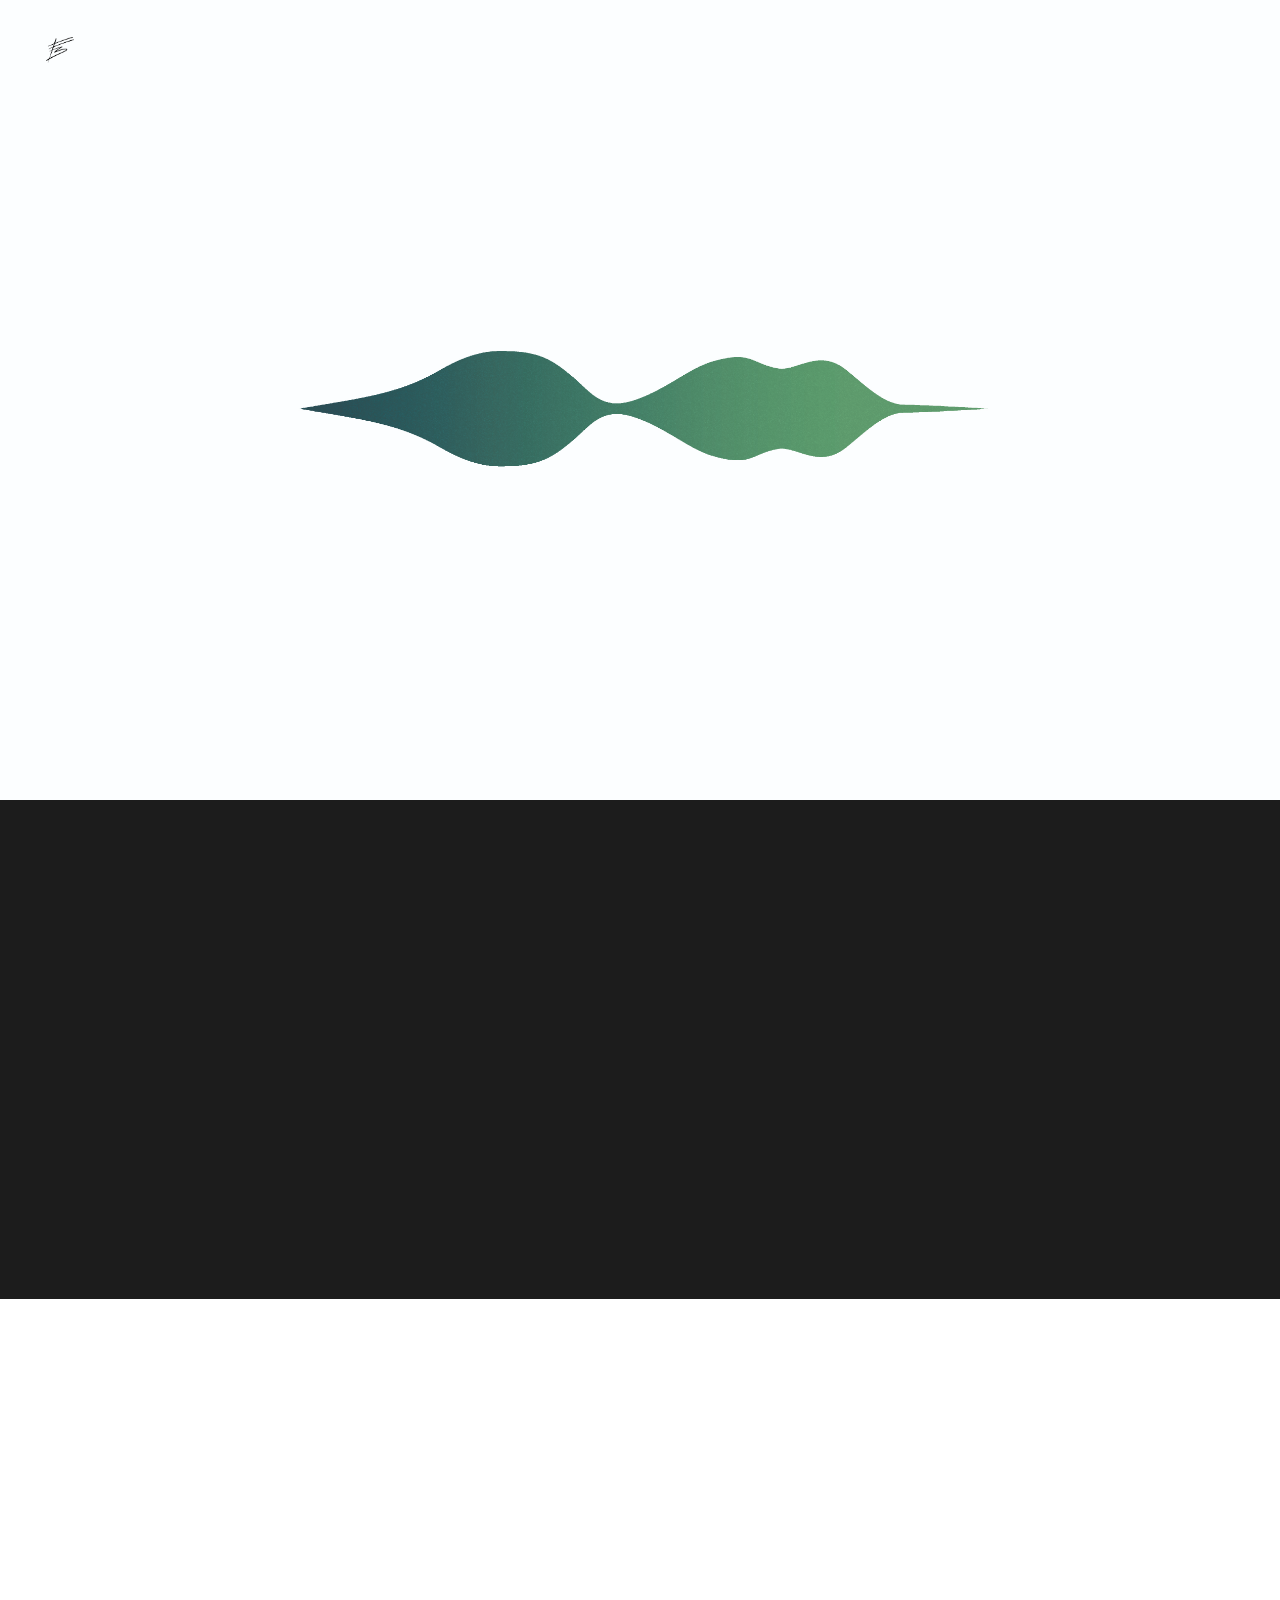
<file: Beato.html>
<!doctype html>
<html class="no-js" lang="en">

<head>
    <!-- title -->
    <title>Beato</title>
    <meta charset="utf-8">
    <meta http-equiv="X-UA-Compatible" content="IE=edge" />
    <meta name="viewport" content="width=device-width,initial-scale=1.0,maximum-scale=1" />
    <meta name="author" content="ThemeZaa">
    <!-- description -->
    <meta name="description"
        content="POFO is a highly creative, modern, visually stunning and Bootstrap responsive multipurpose agency and portfolio HTML5 template with 25 ready home page demos.">
    <!-- keywords -->
    <meta name="keywords"
        content="creative, modern, clean, bootstrap responsive, html5, css3, portfolio, blog, agency, templates, multipurpose, one page, corporate, start-up, studio, branding, designer, freelancer, carousel, parallax, photography, personal, masonry, grid, coming soon, faq">
    <!-- favicon -->
    <link rel="shortcut icon" href="images/Mie/Firma.png">
    <link rel="apple-touch-icon" href="images/apple-touch-icon-57x57.png">
    <link rel="apple-touch-icon" sizes="72x72" href="images/apple-touch-icon-72x72.png">
    <link rel="apple-touch-icon" sizes="114x114" href="images/apple-touch-icon-114x114.png">
    <!-- animation -->
    <link rel="stylesheet" href="css/animate.css" />
    <!-- bootstrap -->
    <link rel="stylesheet" href="css/bootstrap.min.css" />
    <!-- et line icon -->
    <link rel="stylesheet" href="css/et-line-icons.css" />
    <!-- font-awesome icon -->
    <link rel="stylesheet" href="css/font-awesome.min.css" />
    <!-- themify icon -->
    <link rel="stylesheet" href="css/themify-icons.css">
    <!-- swiper carousel -->
    <link rel="stylesheet" href="css/swiper.min.css">
    <!-- justified gallery  -->
    <link rel="stylesheet" href="css/justified-gallery.min.css">
    <!-- magnific popup -->
    <link rel="stylesheet" href="css/magnific-popup.css" />
    <!-- revolution slider -->
    <link rel="stylesheet" type="text/css" href="revolution/css/settings.css" media="screen" />
    <link rel="stylesheet" type="text/css" href="revolution/css/layers.css">
    <link rel="stylesheet" type="text/css" href="revolution/css/navigation.css">
    <!-- bootsnav -->
    <link rel="stylesheet" href="css/bootsnav.css">
    <!-- style -->
    <link rel="stylesheet" href="css/style.css" />
    <!-- responsive css -->
    <link rel="stylesheet" href="css/responsive.css" />
    <!--[if IE]>
            <script src="js/html5shiv.js"></script>
        <![endif]-->
</head>

<body class="width-100">
    <!-- start header -->
    <header>
        <!-- start navigation -->
        <nav class="navbar full-width-pull-menu nav-top-scroll no-border-top no-transition no-transition white-link">
            <!-- start navigation panel -->
            <div
                class="container-fluid nav-header-container height-100px padding-three-half-lr xs-height-70px xs-padding-15px-lr">
                <div class="row">
                    <!-- start logo -->
                    <div class="col-md-2 col-sm-3 col-xs-8 pull-left"><a href="index.html" title="Pofo"
                            class="logo"><img src="images/Mie/Firma nera.png" data-rjs="images/Mie/Firma nera.png" alt="Pofo"></a>
                    </div>
                    <!-- end logo -->
                </div>
            </div>
            <!-- end navigation -->
        </nav>
        <!-- end navigation -->
    </header>
    <!-- end header -->
    <!-- start parallax section -->
    <section class="wow fadeIn one-fourth-screen cover-background"
        style="background-image: url('images/Mie/Composizioni/Beato/Beato.jpg')">
        <div class="container">
            <div class="row">
                <div class="col-md-12"></div>
            </div>
        </div>
    </section>
    <!-- end parallax section -->
    <!-- start about section -->
    <section class="wow fadeIn bg-extra-dark-gray">
        <div class="container">
            <div class="row">
                <div class="col-md-6 sm-margin-50px-bottom  xs-margin-30px-bottom wow fadeInLeft">
                    <h2
                        class="text-uppercase font-weight-400 text-extra-large alt-font text-extra-dark-gray bg-white parallax-title no-margin-bottom">
                        Beato il giovane</a></h2>
                    <div class="clear-both"></div>
                    <a class="btn bg-black btn-very-small text-white margin-70px-bottom xs-no-margin-bottom">choir with divisi
                    </a>
                    <p class="margin-35px-bottom display-block">"Beato il giovane" is a composition in memoriam of Francesco Attanasi. Francesco was jung boy who died in a car crash in 20 qualcosa. He.</p>
                </div>
                <div class="col-md-4 col-md-offset-2 wow fadeInRight">
                    <ul class="list-style-9 margin-twelve-left">
                        <li class="text-uppercase"><span
                                class="display-block text-extra-small text-white">year</span>2019</li>
                        <li class="text-uppercase"><span
                                class="display-block text-extra-small text-white">duration</span>4'20''</li>
                        <li class="text-uppercase"><span
                                class="display-block text-extra-small text-white">client</span><a href='https://cfm.cr.it/' target='_blank'>Coro della facoltà di musicologia</a></li>
                    </ul>
                </div>
            </div>
        </div>
    </section>
    <!-- end about section -->
    <!-- start parallax section -->
    <section
        class="wow fadeIn no-padding parallax one-fifth-screen sm-height-500px xs-height-350px background-position-x-50"
        data-stellar-background-ratio="0.4" style="background-image: url('images/Mie/Partitura/Beato.png')">
        <div class="container">
            <div class="row">
                <div class="col-md-12"></div>
            </div>
        </div>
    </section>
    <!-- end parallax section -->
    <!-- start scroll to top -->
    <a class="scroll-top-arrow" href="javascript:void(0);"><i class="ti-arrow-up"></i></a>
    <!-- end scroll to top  -->
    </div>
    <!-- javascript libraries -->
    <script type="text/javascript" src="js/jquery.js"></script>
    <script type="text/javascript" src="js/modernizr.js"></script>
    <script type="text/javascript" src="js/bootstrap.min.js"></script>
    <script type="text/javascript" src="js/jquery.easing.1.3.js"></script>
    <script type="text/javascript" src="js/skrollr.min.js"></script>
    <script type="text/javascript" src="js/smooth-scroll.js"></script>
    <script type="text/javascript" src="js/jquery.appear.js"></script>
    <!-- menu navigation -->
    <script type="text/javascript" src="js/bootsnav.js"></script>
    <script type="text/javascript" src="js/jquery.nav.js"></script>
    <!-- animation -->
    <script type="text/javascript" src="js/wow.min.js"></script>
    <!-- page scroll -->
    <script type="text/javascript" src="js/page-scroll.js"></script>
    <!-- swiper carousel -->
    <script type="text/javascript" src="js/swiper.min.js"></script>
    <!-- counter -->
    <script type="text/javascript" src="js/jquery.count-to.js"></script>
    <!-- parallax -->
    <script type="text/javascript" src="js/jquery.stellar.js"></script>
    <!-- magnific popup -->
    <script type="text/javascript" src="js/jquery.magnific-popup.min.js"></script>
    <!-- portfolio with shorting tab -->
    <script type="text/javascript" src="js/isotope.pkgd.min.js"></script>
    <!-- images loaded -->
    <script type="text/javascript" src="js/imagesloaded.pkgd.min.js"></script>
    <!-- pull menu -->
    <script type="text/javascript" src="js/classie.js"></script>
    <script type="text/javascript" src="js/hamburger-menu.js"></script>
    <!-- counter  -->
    <script type="text/javascript" src="js/counter.js"></script>
    <!-- fit video  -->
    <script type="text/javascript" src="js/jquery.fitvids.js"></script>
    <!-- equalize -->
    <script type="text/javascript" src="js/equalize.min.js"></script>
    <!-- skill bars  -->
    <script type="text/javascript" src="js/skill.bars.jquery.js"></script>
    <!-- justified gallery  -->
    <script type="text/javascript" src="js/justified-gallery.min.js"></script>
    <!--pie chart-->
    <script type="text/javascript" src="js/jquery.easypiechart.min.js"></script>
    <!-- instagram -->
    <script type="text/javascript" src="js/instafeed.min.js"></script>
    <!-- retina -->
    <script type="text/javascript" src="js/retina.min.js"></script>
    <!-- revolution -->
    <script type="text/javascript" src="revolution/js/jquery.themepunch.tools.min.js"></script>
    <script type="text/javascript" src="revolution/js/jquery.themepunch.revolution.min.js"></script>
    <!-- revolution slider extensions (load below extensions JS files only on local file systems to make the slider work! The following part can be removed on server for on demand loading) -->
    <!--<script type="text/javascript" src="revolution/js/extensions/revolution.extension.actions.min.js"></script>
        <script type="text/javascript" src="revolution/js/extensions/revolution.extension.carousel.min.js"></script>
        <script type="text/javascript" src="revolution/js/extensions/revolution.extension.kenburn.min.js"></script>
        <script type="text/javascript" src="revolution/js/extensions/revolution.extension.layeranimation.min.js"></script>
        <script type="text/javascript" src="revolution/js/extensions/revolution.extension.migration.min.js"></script>
        <script type="text/javascript" src="revolution/js/extensions/revolution.extension.navigation.min.js"></script>
        <script type="text/javascript" src="revolution/js/extensions/revolution.extension.parallax.min.js"></script>
        <script type="text/javascript" src="revolution/js/extensions/revolution.extension.slideanims.min.js"></script>
        <script type="text/javascript" src="revolution/js/extensions/revolution.extension.video.min.js"></script>-->
    <!-- setting -->
    <script type="text/javascript" src="js/main.js"></script>
</body>

</html>
</file>
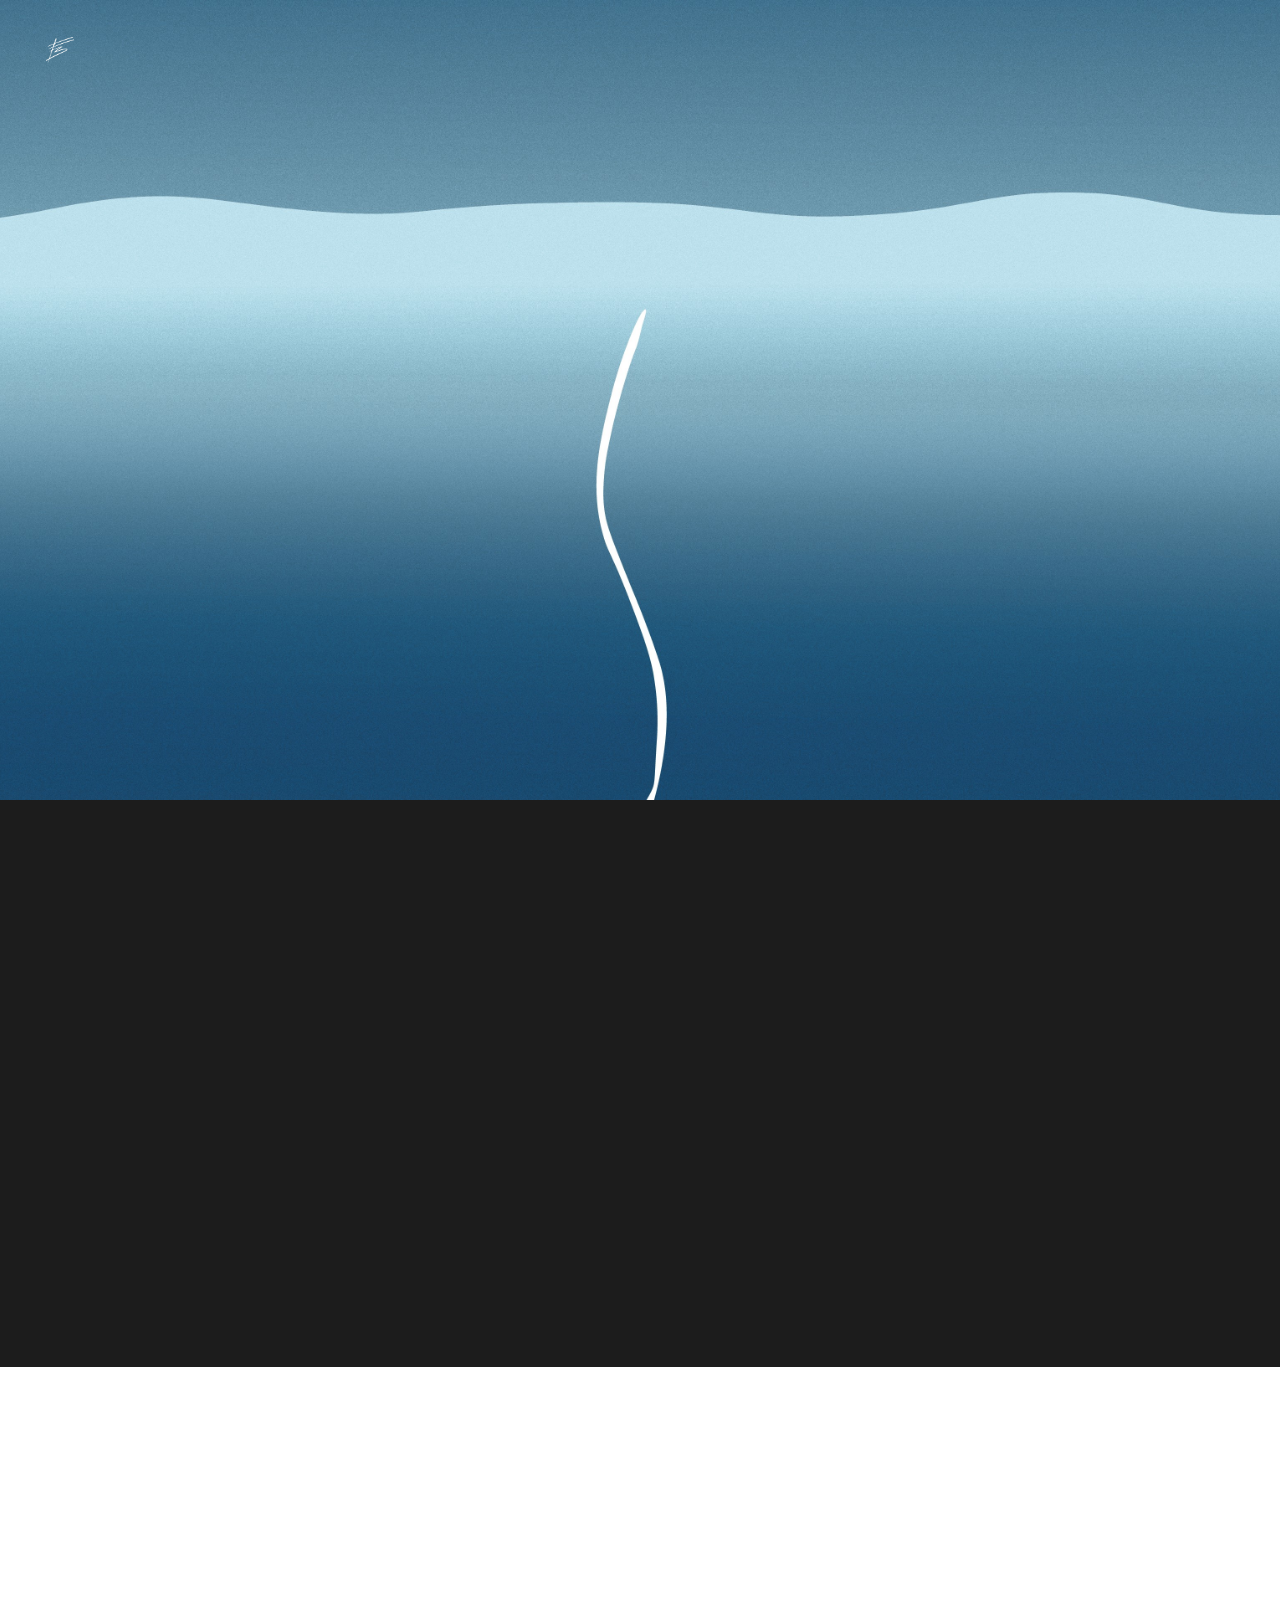
<file: I'm afraid of what's behind it.html>
<!doctype html>
<html class="no-js" lang="en">

<head>
    <!-- title -->
    <title>I'm afraid of what's behind it</title>
    <meta charset="utf-8">
    <meta http-equiv="X-UA-Compatible" content="IE=edge" />
    <meta name="viewport" content="width=device-width,initial-scale=1.0,maximum-scale=1" />
    <meta name="Francesco Bruno" content="">
    <!-- description -->
    <meta name="description" content="Francesco Bruno is an italian composer and musicologist.">
    <!-- keywords -->
    <meta name="keywords" content="composer, francesco, bruno, italian, contemporary music, music">
    <!-- favicon -->
    <link rel="shortcut icon" href="images/Mie/Firma.png">
    <link rel="apple-touch-icon" href="images/apple-touch-icon-57x57.png">
    <link rel="apple-touch-icon" sizes="72x72" href="images/apple-touch-icon-72x72.png">
    <link rel="apple-touch-icon" sizes="114x114" href="images/apple-touch-icon-114x114.png">
    <!-- animation -->
    <link rel="stylesheet" href="css/animate.css" />
    <!-- bootstrap -->
    <link rel="stylesheet" href="css/bootstrap.min.css" />
    <!-- et line icon -->
    <link rel="stylesheet" href="css/et-line-icons.css" />
    <!-- font-awesome icon -->
    <link rel="stylesheet" href="css/font-awesome.min.css" />
    <!-- themify icon -->
    <link rel="stylesheet" href="css/themify-icons.css">
    <!-- swiper carousel -->
    <link rel="stylesheet" href="css/swiper.min.css">
    <!-- justified gallery  -->
    <link rel="stylesheet" href="css/justified-gallery.min.css">
    <!-- magnific popup -->
    <link rel="stylesheet" href="css/magnific-popup.css" />
    <!-- revolution slider -->
    <link rel="stylesheet" type="text/css" href="revolution/css/settings.css" media="screen" />
    <link rel="stylesheet" type="text/css" href="revolution/css/layers.css">
    <link rel="stylesheet" type="text/css" href="revolution/css/navigation.css">
    <!-- bootsnav -->
    <link rel="stylesheet" href="css/bootsnav.css">
    <!-- style -->
    <link rel="stylesheet" href="css/style.css" />
    <!-- responsive css -->
    <link rel="stylesheet" href="css/responsive.css" />
    <!-- responsive css -->
    <link href="static/css/fontello.css" media="screen" rel="stylesheet" type="text/css" />
    <link href="static/css/font-awesome.css" media="screen" rel="stylesheet" type="text/css" />
    <link rel="stylesheet" href="static/css/linea-styles.css" />
    <link rel="stylesheet" href="static/css/linea-arrows-styles.css" />
    <link
        href="https://fonts.googleapis.com/css?family=Montserrat:100,100i,200,200i,400,400i,400,400i,500,500i,600,600i,700,700i,800,800i,900,900i"
        rel="stylesheet">
    <link href="https://fonts.googleapis.com/css?family=Lora:400,400i,700,700i" rel="stylesheet">
    <link href="stylesheet" href="css/style.css">
</head>

<body class="width-100">
    <!-- start header -->
    <header>
        <!-- start navigation -->
        <nav class="navbar full-width-pull-menu nav-top-scroll no-border-top no-transition no-transition white-link">
            <!-- start navigation panel -->
            <div
                class="container-fluid nav-header-container height-100px padding-three-half-lr xs-height-70px xs-padding-15px-lr">
                <div class="row">
                    <!-- start logo -->
                    <div class="col-md-2 col-sm-3 col-xs-8 pull-left"><a href="index.html" title="Pofo"
                            class="logo"><img src="images/Mie/Firma.png" data-rjs="images/Mie/Firma.png" alt="Pofo"></a>
                    </div>
                    <!-- end logo -->
                </div>
            </div>
            <!-- end navigation panel -->
            </div>
            <!-- end navigation -->
        </nav>
        <!-- end navigation -->
    </header>
    <!-- end header -->
    <!-- start parallax section -->
    <section class="wow fadeIn one-fourth-screen cover-background"
        style="background-image: url('images/Mie/Composizioni/Im afraid/Im afraid 2a.jpg')">
        <div class="container">
            <div class="row">
                <div class="col-md-12"></div>
            </div>
        </div>
    </section>
    <!-- end parallax section -->
    <!-- start about section -->
    <section class="wow fadeIn bg-extra-dark-gray">
        <div class="container">
            <div class="row">
                <div class="col-md-6 sm-margin-50px-bottom  xs-margin-30px-bottom wow fadeInLeft">
                    <h2
                        class="text-uppercase font-weight-400 text-extra-large alt-font text-extra-dark-gray bg-white parallax-title no-margin-bottom">
                        I'm afraid of what's behind it</a></h2>
                    <div class="clear-both"></div>
                    <a class="btn bg-black btn-very-small text-white margin-70px-bottom xs-no-margin-bottom">Ensemble
                    </a>
                    <p class="margin-35px-bottom alt-font font-weight-300 text-white display-block">Fear is what's
                        behind we can not see. The water is a
                        perfect image of this. The piece is a time dilation of the moment when we figured out the
                        possiblity of sink under the water.</p>
                    <a href="images\Mie\pdf\I'm afraid of what's behind it - Francesco Bruno.pdf"
                        class="btn btn-transparent-light-gray btn-small">see the score</a>
                </div>
                <div class="col-md-4 col-md-offset-2 wow fadeInRight">
                    <ul class="list-style-9 margin-twelve-left">
                        <li class="text-uppercase alt-font text-small font-weight-300 text-white display-block"><span
                                class="display-block text-small alt-font font-weight-400 text-white">year</span>2018
                        </li>
                        <li class="text-uppercase alt-font text-small font-weight-300 text-white display-block"><span
                                class="display-block text-small alt-font font-weight-400 text-white">duration</span>8'
                        </li>
                        <li class="text-uppercase alt-font text-small font-weight-300 text-white display-block"><span
                                class="display-block text-small alt-font font-weight-400 text-white">client</span>-</li>
                        <li class="text-uppercase alt-font text-small font-weight-300 text-white display-block"><span
                                class="display-block text-small alt-font font-weight-400 text-white">Organic</span>S.
                            Sax, Bass Cl., Tr.,
                            Vib., Vl., Vla.</li>
                    </ul>
                </div>
            </div>
        </div>
    </section>
    <!-- end about section -->
    <!-- start parallax section -->
    <section
        class="wow fadeIn no-padding parallax one-fifth-screen sm-height-500px xs-height-350px background-position-x-50"
        data-stellar-background-ratio="0.4" style="background-image: url('images/Mie/Partitura/Im afraid.png')">
        <div class="container">
            <div class="row">
                <div class="col-md-12"></div>
            </div>
        </div>
    </section>
    <!-- end parallax section -->
    <!-- start scroll to top -->
    <a class="scroll-top-arrow" href="javascript:void(0);"><i class="ti-arrow-up"></i></a>
    <!-- end scroll to top  -->
    </div>
    <!-- javascript libraries -->
    <script type="text/javascript" src="js/jquery.js"></script>
    <script type="text/javascript" src="js/modernizr.js"></script>
    <script type="text/javascript" src="js/bootstrap.min.js"></script>
    <script type="text/javascript" src="js/jquery.easing.1.3.js"></script>
    <script type="text/javascript" src="js/skrollr.min.js"></script>
    <script type="text/javascript" src="js/smooth-scroll.js"></script>
    <script type="text/javascript" src="js/jquery.appear.js"></script>
    <!-- menu navigation -->
    <script type="text/javascript" src="js/bootsnav.js"></script>
    <script type="text/javascript" src="js/jquery.nav.js"></script>
    <!-- animation -->
    <script type="text/javascript" src="js/wow.min.js"></script>
    <!-- page scroll -->
    <script type="text/javascript" src="js/page-scroll.js"></script>
    <!-- swiper carousel -->
    <script type="text/javascript" src="js/swiper.min.js"></script>
    <!-- counter -->
    <script type="text/javascript" src="js/jquery.count-to.js"></script>
    <!-- parallax -->
    <script type="text/javascript" src="js/jquery.stellar.js"></script>
    <!-- magnific popup -->
    <script type="text/javascript" src="js/jquery.magnific-popup.min.js"></script>
    <!-- portfolio with shorting tab -->
    <script type="text/javascript" src="js/isotope.pkgd.min.js"></script>
    <!-- images loaded -->
    <script type="text/javascript" src="js/imagesloaded.pkgd.min.js"></script>
    <!-- pull menu -->
    <script type="text/javascript" src="js/classie.js"></script>
    <script type="text/javascript" src="js/hamburger-menu.js"></script>
    <!-- counter  -->
    <script type="text/javascript" src="js/counter.js"></script>
    <!-- fit video  -->
    <script type="text/javascript" src="js/jquery.fitvids.js"></script>
    <!-- equalize -->
    <script type="text/javascript" src="js/equalize.min.js"></script>
    <!-- skill bars  -->
    <script type="text/javascript" src="js/skill.bars.jquery.js"></script>
    <!-- justified gallery  -->
    <script type="text/javascript" src="js/justified-gallery.min.js"></script>
    <!--pie chart-->
    <script type="text/javascript" src="js/jquery.easypiechart.min.js"></script>
    <!-- instagram -->
    <script type="text/javascript" src="js/instafeed.min.js"></script>
    <!-- retina -->
    <script type="text/javascript" src="js/retina.min.js"></script>
    <!-- revolution -->
    <script type="text/javascript" src="revolution/js/jquery.themepunch.tools.min.js"></script>
    <script type="text/javascript" src="revolution/js/jquery.themepunch.revolution.min.js"></script>
    <!-- revolution slider extensions (load below extensions JS files only on local file systems to make the slider work! The following part can be removed on server for on demand loading) -->
    <!--<script type="text/javascript" src="revolution/js/extensions/revolution.extension.actions.min.js"></script>
        <script type="text/javascript" src="revolution/js/extensions/revolution.extension.carousel.min.js"></script>
        <script type="text/javascript" src="revolution/js/extensions/revolution.extension.kenburn.min.js"></script>
        <script type="text/javascript" src="revolution/js/extensions/revolution.extension.layeranimation.min.js"></script>
        <script type="text/javascript" src="revolution/js/extensions/revolution.extension.migration.min.js"></script>
        <script type="text/javascript" src="revolution/js/extensions/revolution.extension.navigation.min.js"></script>
        <script type="text/javascript" src="revolution/js/extensions/revolution.extension.parallax.min.js"></script>
        <script type="text/javascript" src="revolution/js/extensions/revolution.extension.slideanims.min.js"></script>
        <script type="text/javascript" src="revolution/js/extensions/revolution.extension.video.min.js"></script>-->
    <!-- setting -->
    <script type="text/javascript" src="js/main.js"></script>
</body>

</html>
</file>
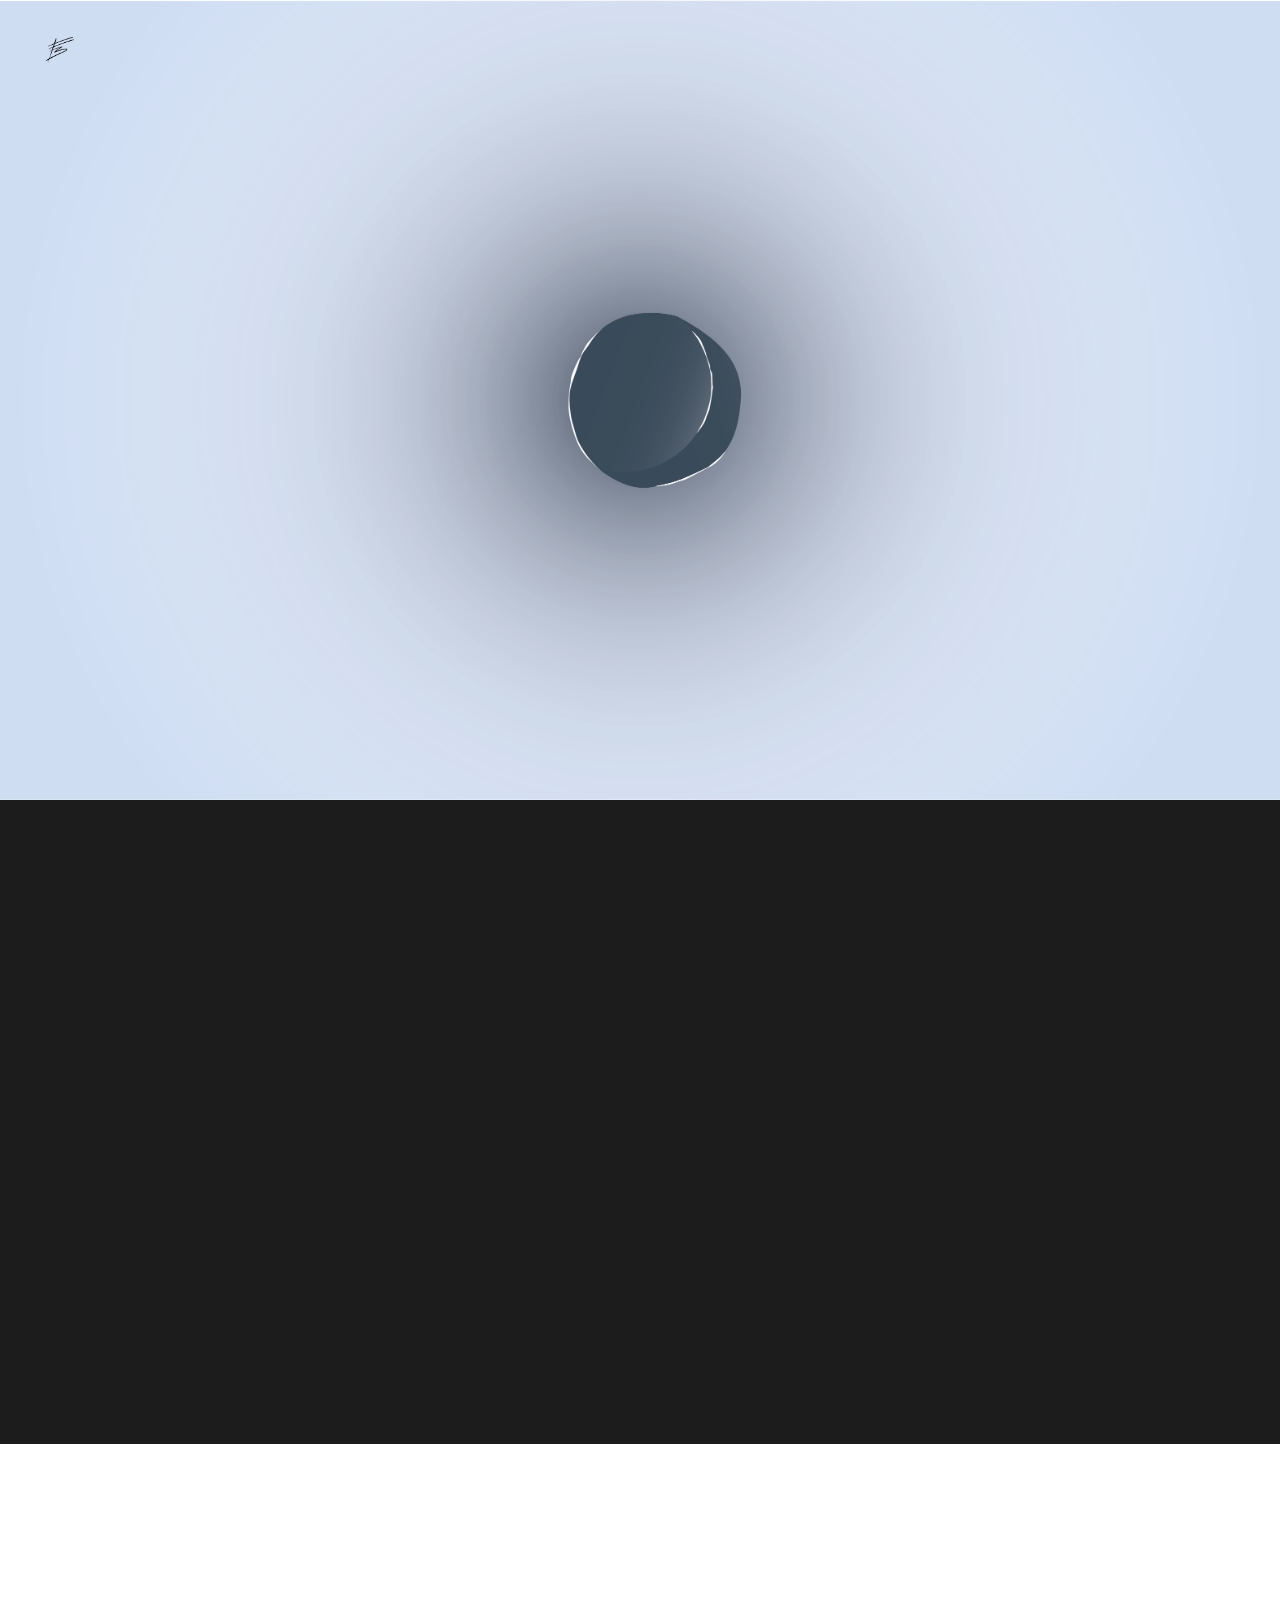
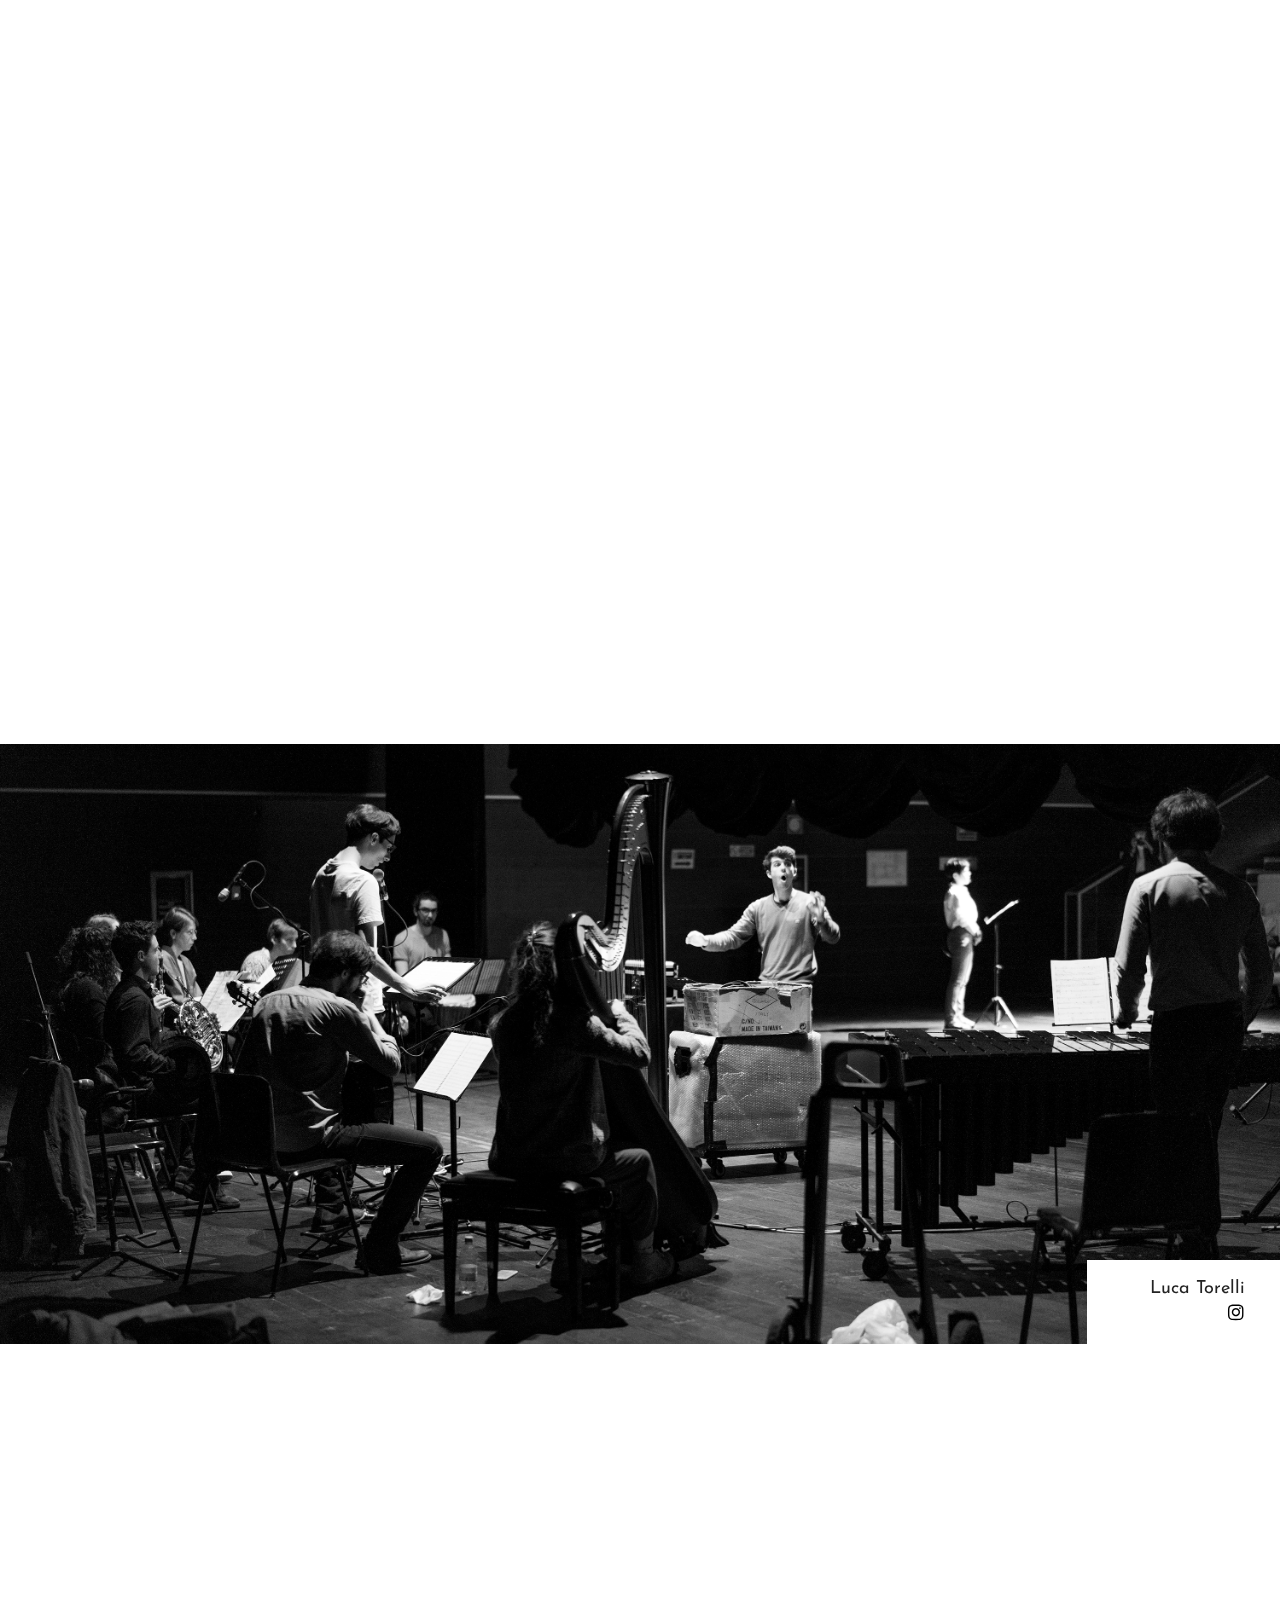
<file: Il bacio del sole.html>
<!doctype html>
<html class="no-js" lang="en">

<head>
    <!-- title -->
    <title>Il Bacio del Sole</title>
    <meta charset="utf-8">
    <meta http-equiv="X-UA-Compatible" content="IE=edge" />
    <meta name="viewport" content="width=device-width,initial-scale=1.0,maximum-scale=1" />
    <meta name="Francesco Bruno" content="">
    <!-- description -->
    <meta name="description" content="Francesco Bruno is an italian composer and musicologist.">
    <!-- keywords -->
    <meta name="keywords" content="composer, francesco, bruno, italian, contemporary music, music">
    <!-- favicon -->
    <link rel="shortcut icon" href="images/Mie/Firma.png">
    <link rel="apple-touch-icon" href="images/apple-touch-icon-57x57.png">
    <link rel="apple-touch-icon" sizes="72x72" href="images/apple-touch-icon-72x72.png">
    <link rel="apple-touch-icon" sizes="114x114" href="images/apple-touch-icon-114x114.png">
    <!-- animation -->
    <link rel="stylesheet" href="css/animate.css" />
    <!-- bootstrap -->
    <link rel="stylesheet" href="css/bootstrap.min.css" />
    <!-- et line icon -->
    <link rel="stylesheet" href="css/et-line-icons.css" />
    <!-- font-awesome icon -->
    <link rel="stylesheet" href="css/font-awesome.min.css" />
    <!-- themify icon -->
    <link rel="stylesheet" href="css/themify-icons.css">
    <!-- swiper carousel -->
    <link rel="stylesheet" href="css/swiper.min.css">
    <!-- justified gallery  -->
    <link rel="stylesheet" href="css/justified-gallery.min.css">
    <!-- magnific popup -->
    <link rel="stylesheet" href="css/magnific-popup.css" />
    <!-- revolution slider -->
    <link rel="stylesheet" type="text/css" href="revolution/css/settings.css" media="screen" />
    <link rel="stylesheet" type="text/css" href="revolution/css/layers.css">
    <link rel="stylesheet" type="text/css" href="revolution/css/navigation.css">
    <!-- bootsnav -->
    <link rel="stylesheet" href="css/bootsnav.css">
    <!-- style -->
    <link rel="stylesheet" href="css/style.css" />
    <!-- responsive css -->
    <link rel="stylesheet" href="css/responsive.css" />
    <!-- responsive css -->
    <link href="static/css/fontello.css" media="screen" rel="stylesheet" type="text/css" />
    <link href="static/css/font-awesome.css" media="screen" rel="stylesheet" type="text/css" />
    <link href="https://fonts.googleapis.com/css2?family=Josefin+Sans:wght@100;200;300;400;500;600;700&display=swap"
        rel="stylesheet">
    <link rel="stylesheet" href="static/css/linea-styles.css" />
    <link rel="stylesheet" href="static/css/linea-arrows-styles.css" />
    <link href="https://fonts.googleapis.com/css?family=Lora:400,400i,700,700i" rel="stylesheet">
    <link href="stylesheet" href="css/style.css">
</head>

<body class="width-100">
    <!-- start header -->
    <header>
        <!-- start navigation -->
        <nav class="navbar full-width-pull-menu nav-top-scroll no-border-top no-transition no-transition white-link">
            <!-- start navigation panel -->
            <div
                class="container-fluid nav-header-container height-100px padding-three-half-lr xs-height-70px xs-padding-15px-lr">
                <div class="row">
                    <!-- start logo -->
                    <div class="col-md-2 col-sm-3 col-xs-8 pull-left"><a href="index.html" title="Pofo"
                            class="logo"><img src="images/Mie/Firma nera.png" data-rjs="images/Mie/Firma nera.png"
                                alt="Pofo"></a>
                    </div>
                    <!-- end logo -->
                </div>
            </div>
            <!-- end navigation panel -->
            </div>
            <!-- end navigation -->
        </nav>
        <!-- end navigation -->
    </header>
    <!-- end header -->
    <!-- start parallax section -->
    <section class="wow fadeIn one-fourth-screen cover-background"
        style="background-image: url('images/Mie/Composizioni/Sole/Sole.png')">
        <div class="container">
            <div class="row">
                <div class="col-md-12"></div>
            </div>
        </div>
    </section>
    <!-- end parallax section -->
    <!-- start about section -->
    <section class="wow fadeIn bg-extra-dark-gray">
        <div class="container">
            <div class="row">
                <div class="col-md-6 sm-margin-50px-bottom  xs-margin-30px-bottom wow fadeInLeft">
                    <h2
                        class="text-uppercase font-weight-400 text-extra-large alt-font text-extra-dark-gray bg-white parallax-title no-margin-bottom">
                        Il
                        bacio del sole</a></h2>
                    <div class="clear-both"></div>
                    <a class="btn bg-black btn-very-small text-white margin-70px-bottom xs-no-margin-bottom">mixed
                        Ensemble
                    </a>
                    <p class="margin-35px-bottom alt-font font-weight-300 text-white display-block">In 2018 I worked
                        togheter the literary
                        competition "Ateneo dei Racconti" to create the stage music for two theatrical performances. "Il
                        bacio del sole" (The Kiss of the Sun) is the story of a young man who is brought in a forest
                        under false pretences. Here the young is between two mysterious figures who are not who they
                        say. In this marvelous tale there is more than a fantasy story: cultural and social prejudice
                        can
                        hide the real danger.</p>
                </div>
                <div class="col-md-4 col-md-offset-2 wow fadeInRight">
                    <ul class="list-style-9 margin-twelve-left">
                        <li class="text-uppercase alt-font text-small font-weight-300 text-white display-block"><span
                                class="display-block text-small alt-font font-weight-400 text-white">Year</span>2018
                        </li>
                        <li class="text-uppercase alt-font text-small font-weight-300 text-white display-block"><span
                                class="display-block text-small alt-font font-weight-400 text-white">duration</span>10'
                        </li>
                        <li class="text-uppercase alt-font text-small font-weight-300 text-white display-block"><span
                                class="display-block text-small alt-font font-weight-400 text-white">author</span>Lucrezia
                            Leonardo
                        </li>
                        <li class="text-uppercase alt-font text-small font-weight-300 text-white display-block"><span
                                class="display-block text-small alt-font text-white">client</span>Concorso Letterario
                            "Ateneo dei Racconti"</li>
                        <li class="text-uppercase alt-font text-small font-weight-300 text-white display-block"><span
                                class="display-block text-small alt-font text-white">Organic</span>Fl., Cl., Cor., Bass.
                            Cl., Vib., Arp., Cemb., Cel., Narrator</li>
                    </ul>
                </div>
            </div>
        </div>
    </section>
    <!-- end about section -->
    <!-- start parallax section -->
    <section
        class="wow fadeIn no-padding parallax one-fifth-screen sm-height-500px xs-height-350px background-position-x-50"
        data-stellar-background-ratio="0.4" style="background-image: url('images/Mie/Partitura/Il bacio del sole.png')">
        <div class="container">
            <div class="row">
                <div class="col-md-12"></div>
            </div>
        </div>
    </section>
    <!-- end parallax section -->
    <!-- start section -->
    <section class="no-padding xs-background-image-center cover-background gray-image"
        style="background-image:url('images/Mie/foto/1.jpg');">
        <div
            class="container-fluid one-second-screen position-relative md-height-400px sm-height-700px xs-height-450px">
            <div class="slider-typography">
                <div class="slider-text-middle-main">
                    <div class="slider-text-bottom text-right padding-70px-left xs-padding-15px-all">
                        <h2
                            class="font-weight-400 text-large alt-font text-extra-dark-gray bg-white parallax-title no-margin-bottom">
                            &nbsp;Luca&nbsp;Torelli
                            <a href="https://instagram.com/lucatorelli?igshid=1dgqv46308ucl" target="_blank"
                                class="text-black text-deep-pink-hover margin-one-lr"><i class="fab fa-instagram"
                                    aria-hidden="true"></i></a></h2>
                        <div class="clear-both"></div>
                    </div>
                </div>
            </div>
        </div>
    </section>
    <!-- end section -->
    <!-- start portfolio section -->
    <section class="wow fadeIn no-padding-tb bg-black">
        <div class="container-fluid">
            <div class="row">
                <div class="filter-content overflow-hidden">
                    <ul class="portfolio-grid work-4col hover-option4 lightbox-gallery">
                        <li class="grid-sizer"></li>
                        <!-- start portfolio item -->
                        <li class="grid-item web branding design wow fadeInUp">
                            <a href="images/Mie/foto/5.jpg" title="Armchair Mojo">
                                <figure>
                                    <div class="portfolio-img bg-extra-dark-gray"><img src="/images/Mie/foto/5.jpg"
                                            alt="" class="project-img-gallery" /></div>
                                    <figcaption>
                                        <div class="portfolio-hover-main text-center">
                                            <div class="portfolio-hover-box vertical-align-middle">
                                                <div class="portfolio-hover-content position-relative">
                                                    <i class="ti-zoom-in text-white fa-2x"></i>
                                                </div>
                                            </div>
                                        </div>
                                    </figcaption>
                                </figure>
                            </a>
                        </li>
                        <!-- end portfolio item -->
                        <!-- start portfolio item -->
                        <li class="grid-item web branding design wow fadeInUp" data-wow-delay="0.2s">
                            <a href="images/Mie/foto/2.jpg" title="Truenorth Web">
                                <figure>
                                    <div class="portfolio-img bg-extra-dark-gray"><img src="images/Mie/foto/2.jpg"
                                            alt="" class="project-img-gallery" /></div>
                                    <figcaption>
                                        <div class="portfolio-hover-main text-center">
                                            <div class="portfolio-hover-box vertical-align-middle">
                                                <div class="portfolio-hover-content position-relative">
                                                    <i class="ti-zoom-in text-white fa-2x"></i>
                                                </div>
                                            </div>
                                        </div>
                                    </figcaption>
                                </figure>
                            </a>
                        </li>
                        <!-- end portfolio item -->
                        <!-- start portfolio item -->
                        <li class="grid-item wow fadeInUp" data-wow-delay="0.4s">
                            <a href="images/Mie/foto/7.jpg" title="Mass Productions">
                                <figure>
                                    <div class="portfolio-img bg-extra-dark-gray"><img src="images/Mie/foto/7.jpg"
                                            alt="" class="project-img-gallery" /></div>
                                    <figcaption>
                                        <div class="portfolio-hover-main text-center">
                                            <div class="portfolio-hover-box vertical-align-middle">
                                                <div class="portfolio-hover-content position-relative">
                                                    <i class="ti-zoom-in text-white fa-2x"></i>
                                                </div>
                                            </div>
                                        </div>
                                    </figcaption>
                                </figure>
                            </a>
                        </li>
                        <!-- end portfolio item -->
                        <!-- start portfolio item -->
                        <li class="grid-item wow fadeInUp" data-wow-delay="0.6s">
                            <a href="images/Mie/foto/8.jpg" title="Cortifiel Look">
                                <figure>
                                    <div class="portfolio-img bg-extra-dark-gray"><img src="images/Mie/foto/8.jpg"
                                            alt="" class="project-img-gallery" /></div>
                                    <figcaption>
                                        <div class="portfolio-hover-main text-center">
                                            <div class="portfolio-hover-box vertical-align-middle">
                                                <div class="portfolio-hover-content position-relative">
                                                    <i class="ti-zoom-in text-white fa-2x"></i>
                                                </div>
                                            </div>
                                        </div>
                                    </figcaption>
                                </figure>
                            </a>
                        </li>
                        <!-- end portfolio item -->
                        <!-- start portfolio item -->
                        <li class="grid-item wow fadeInUp" data-wow-delay="0.8s">
                            <a href="images/Mie/foto/19.jpg" title="Cortifiel Look">
                                <figure>
                                    <div class="portfolio-img bg-extra-dark-gray"><img src="images/Mie/foto/19.jpg"
                                            alt="" class="project-img-gallery" /></div>
                                    <figcaption>
                                        <div class="portfolio-hover-main text-center">
                                            <div class="portfolio-hover-box vertical-align-middle">
                                                <div class="portfolio-hover-content position-relative">
                                                    <i class="ti-zoom-in text-white fa-2x"></i>
                                                </div>
                                            </div>
                                        </div>
                                    </figcaption>
                                </figure>
                            </a>
                        </li>
                        <!-- end portfolio item -->
                        <!-- start portfolio item -->
                        <li class="grid-item wow fadeInUp">
                            <a href="images/Mie/foto/4.jpg" title="Everyday Needs">
                                <figure>
                                    <div class="portfolio-img bg-extra-dark-gray"><img src="images/Mie/foto/4.jpg"
                                            alt="" class="project-img-gallery" /></div>
                                    <figcaption>
                                        <div class="portfolio-hover-main text-center">
                                            <div class="portfolio-hover-box vertical-align-middle">
                                                <div class="portfolio-hover-content position-relative">
                                                    <i class="ti-zoom-in text-white fa-2x"></i>
                                                </div>
                                            </div>
                                        </div>
                                    </figcaption>
                                </figure>
                            </a>
                        </li>
                        <!-- end portfolio item -->
                        <!-- start portfolio item -->
                        <li class="grid-item wow fadeInUp" data-wow-delay="0.2s">
                            <a href="images/Mie/foto/6.jpg" title="Scandinavian Design">
                                <figure>
                                    <div class="portfolio-img bg-extra-dark-gray"><img src="images/Mie/foto/6.jpg"
                                            alt="" class="project-img-gallery" /></div>
                                    <figcaption>
                                        <div class="portfolio-hover-main text-center">
                                            <div class="portfolio-hover-box vertical-align-middle">
                                                <div class="portfolio-hover-content position-relative">
                                                    <i class="ti-zoom-in text-white fa-2x"></i>
                                                </div>
                                            </div>
                                        </div>
                                    </figcaption>
                                </figure>
                            </a>
                        </li>
                        <!-- end portfolio item -->
                    </ul>
                </div>
            </div>
        </div>
    </section>
    <!-- end portfolio section -->
    <!-- start scroll to top -->
    <a class="scroll-top-arrow" href="javascript:void(0);"><i class="ti-arrow-up"></i></a>
    <!-- end scroll to top  -->
    </div>
    <!-- javascript libraries -->
    <script type="text/javascript" src="js/jquery.js"></script>
    <script type="text/javascript" src="js/modernizr.js"></script>
    <script type="text/javascript" src="js/bootstrap.min.js"></script>
    <script type="text/javascript" src="js/jquery.easing.1.3.js"></script>
    <script type="text/javascript" src="js/skrollr.min.js"></script>
    <script type="text/javascript" src="js/smooth-scroll.js"></script>
    <script type="text/javascript" src="js/jquery.appear.js"></script>
    <!-- menu navigation -->
    <script type="text/javascript" src="js/bootsnav.js"></script>
    <script type="text/javascript" src="js/jquery.nav.js"></script>
    <!-- animation -->
    <script type="text/javascript" src="js/wow.min.js"></script>
    <!-- page scroll -->
    <script type="text/javascript" src="js/page-scroll.js"></script>
    <!-- swiper carousel -->
    <script type="text/javascript" src="js/swiper.min.js"></script>
    <!-- counter -->
    <script type="text/javascript" src="js/jquery.count-to.js"></script>
    <!-- parallax -->
    <script type="text/javascript" src="js/jquery.stellar.js"></script>
    <!-- magnific popup -->
    <script type="text/javascript" src="js/jquery.magnific-popup.min.js"></script>
    <!-- portfolio with shorting tab -->
    <script type="text/javascript" src="js/isotope.pkgd.min.js"></script>
    <!-- images loaded -->
    <script type="text/javascript" src="js/imagesloaded.pkgd.min.js"></script>
    <!-- pull menu -->
    <script type="text/javascript" src="js/classie.js"></script>
    <script type="text/javascript" src="js/hamburger-menu.js"></script>
    <!-- counter  -->
    <script type="text/javascript" src="js/counter.js"></script>
    <!-- fit video  -->
    <script type="text/javascript" src="js/jquery.fitvids.js"></script>
    <!-- equalize -->
    <script type="text/javascript" src="js/equalize.min.js"></script>
    <!-- skill bars  -->
    <script type="text/javascript" src="js/skill.bars.jquery.js"></script>
    <!-- justified gallery  -->
    <script type="text/javascript" src="js/justified-gallery.min.js"></script>
    <!--pie chart-->
    <script type="text/javascript" src="js/jquery.easypiechart.min.js"></script>
    <!-- instagram -->
    <script type="text/javascript" src="js/instafeed.min.js"></script>
    <!-- retina -->
    <script type="text/javascript" src="js/retina.min.js"></script>
    <!-- revolution -->
    <script type="text/javascript" src="revolution/js/jquery.themepunch.tools.min.js"></script>
    <script type="text/javascript" src="revolution/js/jquery.themepunch.revolution.min.js"></script>
    <!-- revolution slider extensions (load below extensions JS files only on local file systems to make the slider work! The following part can be removed on server for on demand loading) -->
    <!--<script type="text/javascript" src="revolution/js/extensions/revolution.extension.actions.min.js"></script>
        <script type="text/javascript" src="revolution/js/extensions/revolution.extension.carousel.min.js"></script>
        <script type="text/javascript" src="revolution/js/extensions/revolution.extension.kenburn.min.js"></script>
        <script type="text/javascript" src="revolution/js/extensions/revolution.extension.layeranimation.min.js"></script>
        <script type="text/javascript" src="revolution/js/extensions/revolution.extension.migration.min.js"></script>
        <script type="text/javascript" src="revolution/js/extensions/revolution.extension.navigation.min.js"></script>
        <script type="text/javascript" src="revolution/js/extensions/revolution.extension.parallax.min.js"></script>
        <script type="text/javascript" src="revolution/js/extensions/revolution.extension.slideanims.min.js"></script>
        <script type="text/javascript" src="revolution/js/extensions/revolution.extension.video.min.js"></script>-->
    <!-- setting -->
    <script type="text/javascript" src="js/main.js"></script>
</body>

</html>
</file>
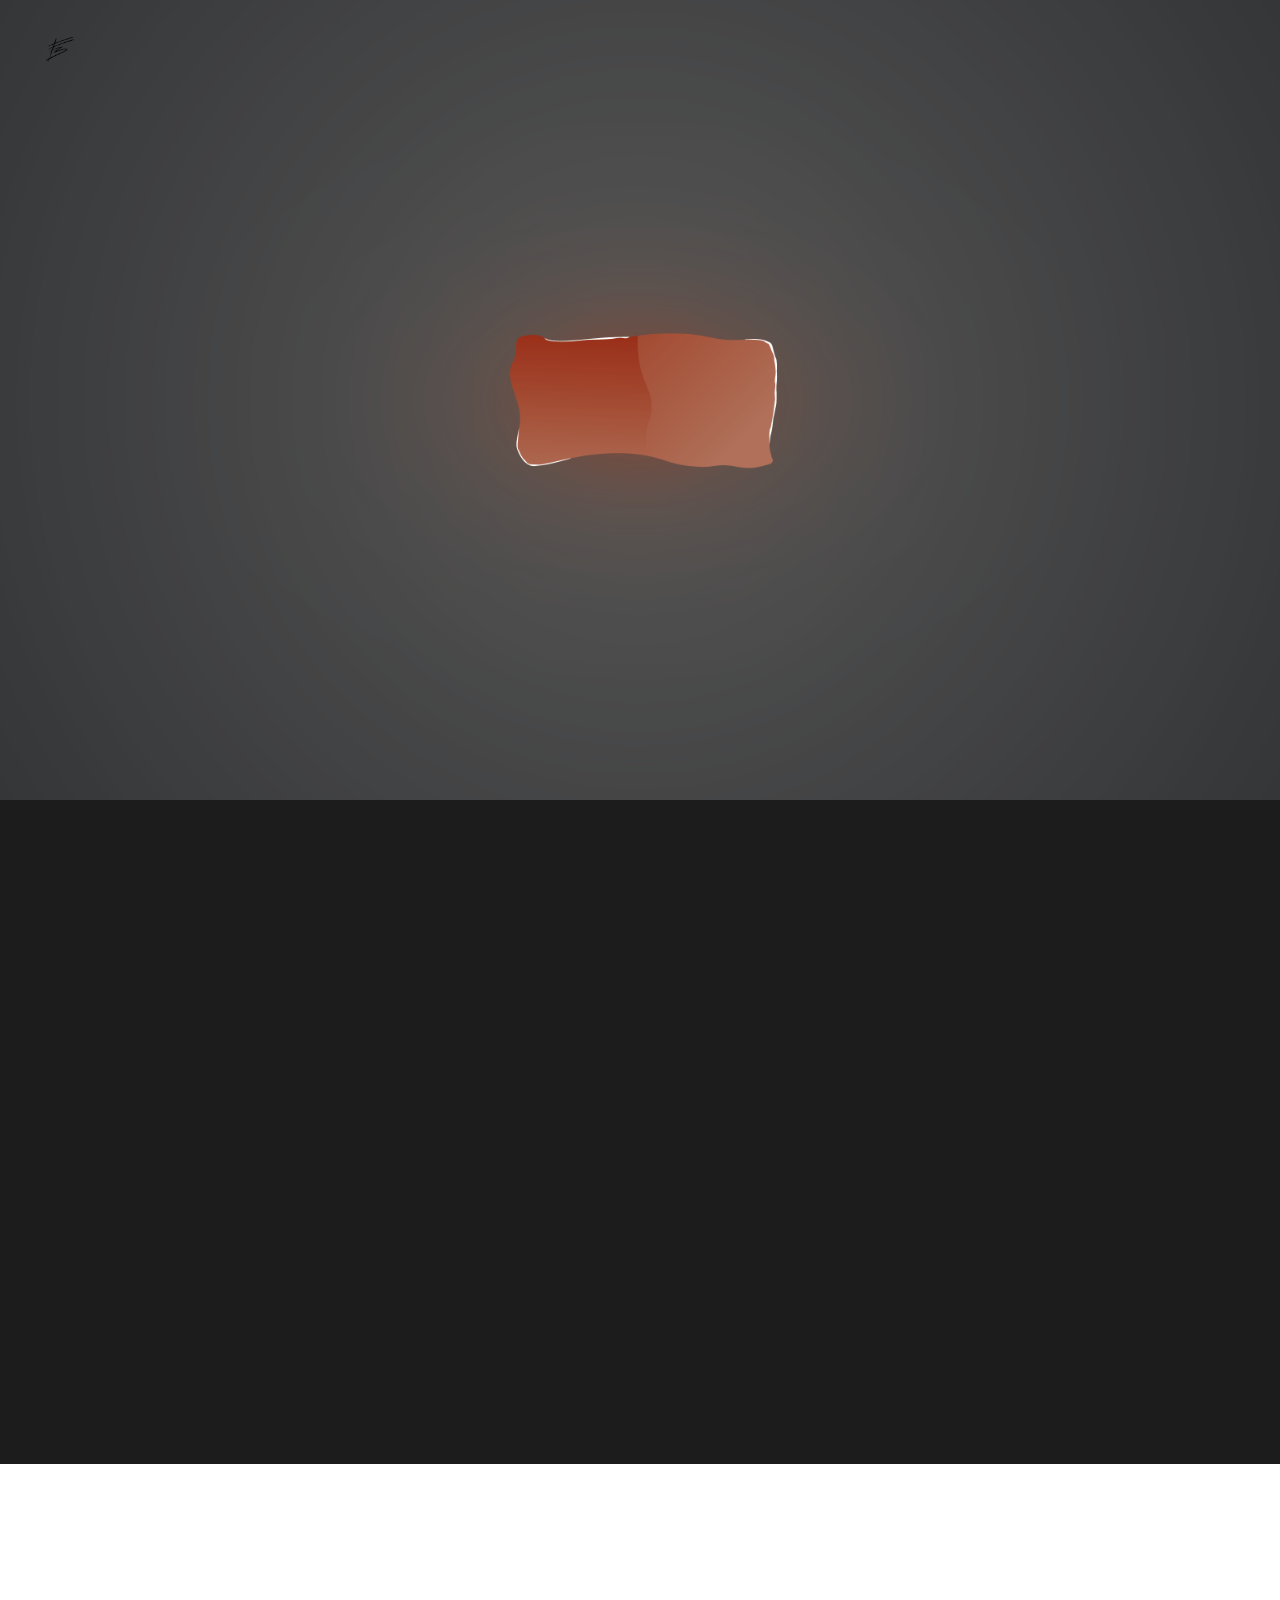
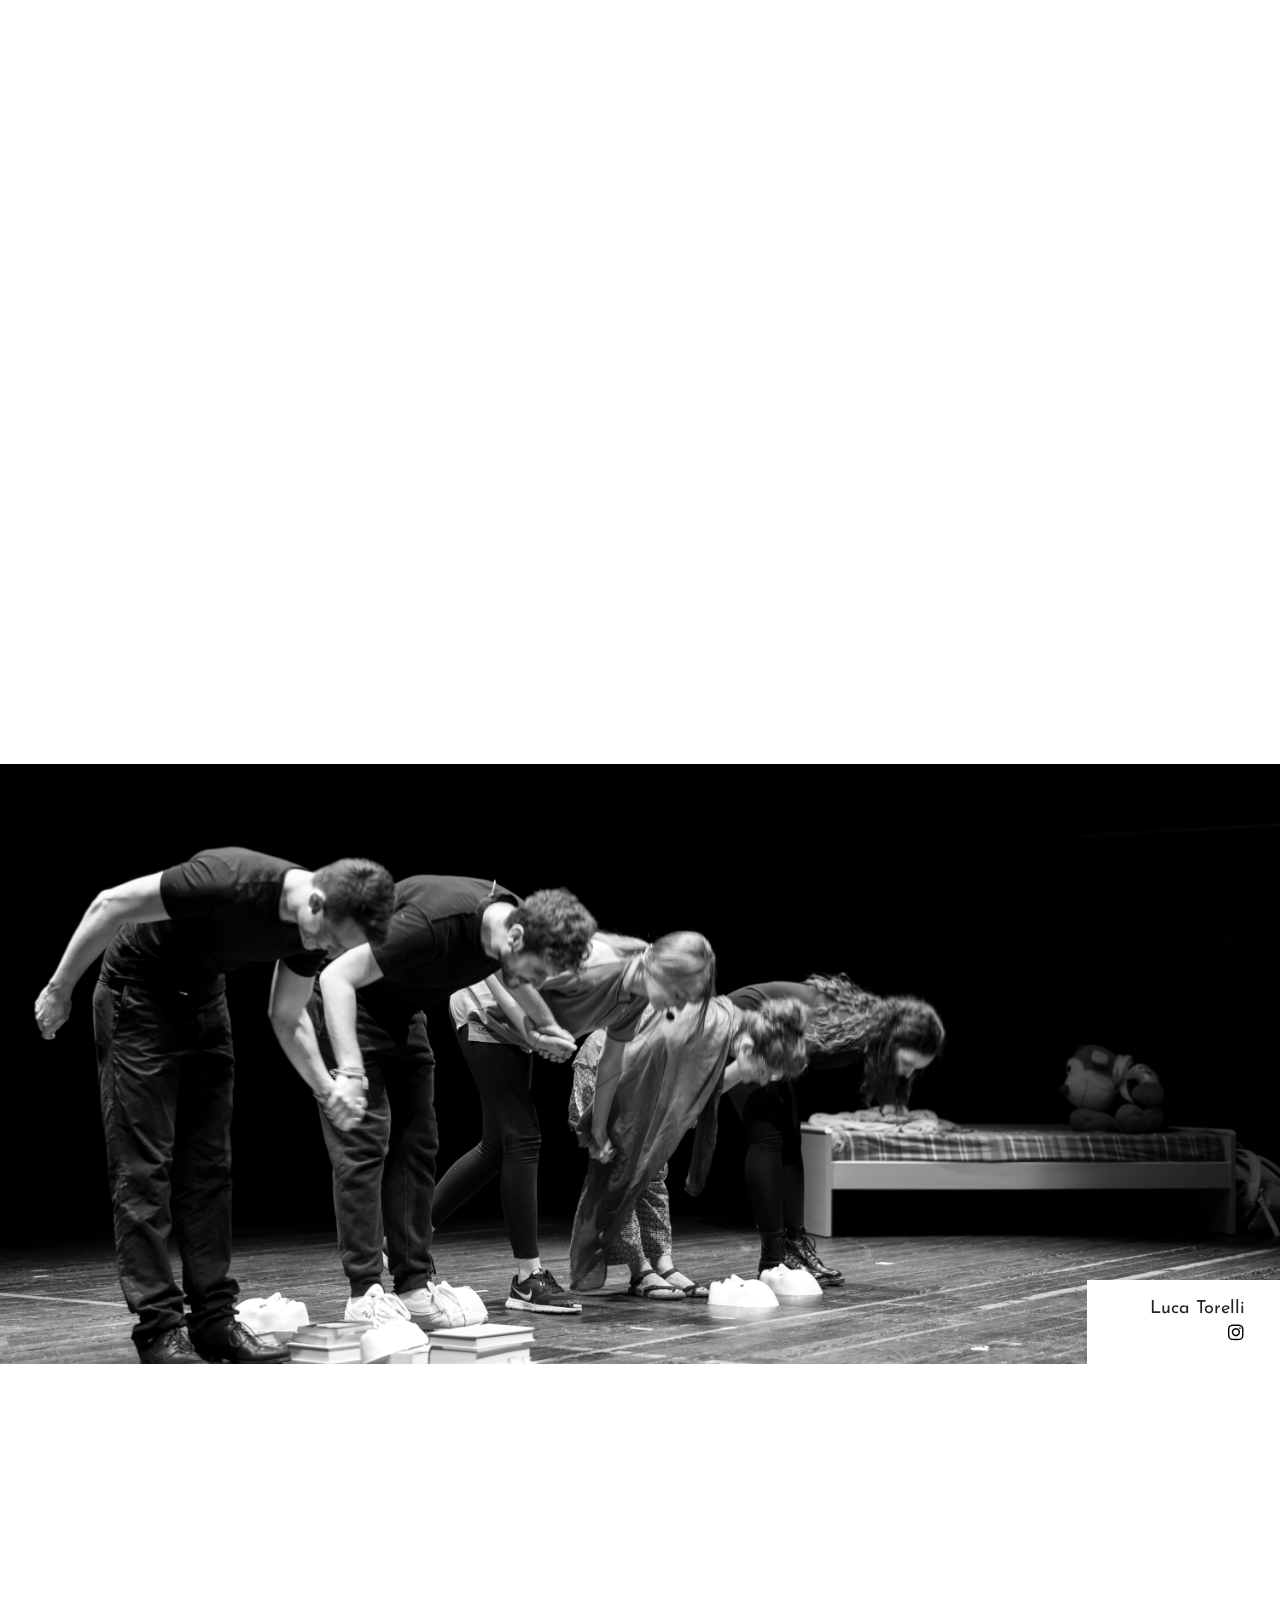
<file: Preghiera per un anima salva.html>
<!doctype html>
<html class="no-js" lang="en">

<head>
    <!-- title -->
    <title>Preghiera per un Anima Salva</title>
    <meta charset="utf-8">
    <meta http-equiv="X-UA-Compatible" content="IE=edge" />
    <meta name="viewport" content="width=device-width,initial-scale=1.0,maximum-scale=1" />
    <meta name="Francesco Bruno" content="">
    <!-- description -->
    <meta name="description" content="Francesco Bruno is an italian composer and musicologist.">
    <!-- keywords -->
    <meta name="keywords" content="composer, francesco, bruno, italian, contemporary music, music">
    <!-- favicon -->
    <link rel="shortcut icon" href="images/Mie/Firma.png">
    <link rel="apple-touch-icon" href="images/apple-touch-icon-57x57.png">
    <link rel="apple-touch-icon" sizes="72x72" href="images/apple-touch-icon-72x72.png">
    <link rel="apple-touch-icon" sizes="114x114" href="images/apple-touch-icon-114x114.png">
    <!-- animation -->
    <link rel="stylesheet" href="css/animate.css" />
    <!-- bootstrap -->
    <link rel="stylesheet" href="css/bootstrap.min.css" />
    <!-- et line icon -->
    <link rel="stylesheet" href="css/et-line-icons.css" />
    <!-- font-awesome icon -->
    <link rel="stylesheet" href="css/font-awesome.min.css" />
    <!-- themify icon -->
    <link rel="stylesheet" href="css/themify-icons.css">
    <!-- swiper carousel -->
    <link rel="stylesheet" href="css/swiper.min.css">
    <!-- justified gallery  -->
    <link rel="stylesheet" href="css/justified-gallery.min.css">
    <!-- magnific popup -->
    <link rel="stylesheet" href="css/magnific-popup.css" />
    <!-- revolution slider -->
    <link rel="stylesheet" type="text/css" href="revolution/css/settings.css" media="screen" />
    <link rel="stylesheet" type="text/css" href="revolution/css/layers.css">
    <link rel="stylesheet" type="text/css" href="revolution/css/navigation.css">
    <!-- bootsnav -->
    <link rel="stylesheet" href="css/bootsnav.css">
    <!-- style -->
    <link rel="stylesheet" href="css/style.css" />
    <!-- responsive css -->
    <link href="static/css/fontello.css" media="screen" rel="stylesheet" type="text/css" />
    <link href="static/css/font-awesome.css" media="screen" rel="stylesheet" type="text/css" />
    <link href="https://fonts.googleapis.com/css2?family=Josefin+Sans:wght@100;200;300;400;500;600;700&display=swap"
        rel="stylesheet">
    <link rel="stylesheet" href="static/css/linea-styles.css" />
    <link rel="stylesheet" href="static/css/linea-arrows-styles.css" />
    <link href="https://fonts.googleapis.com/css?family=Lora:400,400i,700,700i" rel="stylesheet">
    <link href="stylesheet" href="css/style.css">
</head>

<body class="width-100">
    <!-- start header -->
    <header>
        <!-- start navigation -->
        <nav class="navbar full-width-pull-menu nav-top-scroll no-border-top no-transition no-transition white-link">
            <!-- start navigation panel -->
            <div
                class="container-fluid nav-header-container height-100px padding-three-half-lr xs-height-70px xs-padding-15px-lr">
                <div class="row">
                    <!-- start logo -->
                    <div class="col-md-2 col-sm-3 col-xs-8 pull-left"><a href="index.html" title="Pofo"
                            class="logo"><img src="images/Mie/Firma nera.png" data-rjs="images/Mie/Firma.png"
                                alt="Pofo"></a>
                    </div>
                    <!-- end logo -->
                </div>
            </div>
            <!-- end navigation -->
        </nav>
        <!-- end navigation -->
    </header>
    <!-- end header -->
    <!-- start parallax section -->
    <section class="wow fadeIn one-fourth-screen cover-background"
        style="background-image: url('images/Mie/Composizioni/Anima/Anima.png')">
        <div class="container">
            <div class="row">
                <div class="col-md-12"></div>
            </div>
        </div>
    </section>
    <!-- end parallax section -->
    <!-- start about section -->
    <section class="wow fadeIn bg-extra-dark-gray">
        <div class="container">
            <div class="row">
                <div class="col-md-6 sm-margin-50px-bottom  xs-margin-30px-bottom wow fadeInLeft">
                    <h2
                        class="text-uppercase font-weight-400 text-extra-large alt-font text-extra-dark-gray bg-white parallax-title no-margin-bottom">
                        Preghiera per un'anima salva</a></h2>
                    <div class="clear-both"></div>
                    <a class="btn bg-black btn-very-small text-white margin-70px-bottom xs-no-margin-bottom">mixed
                        Ensemble
                    </a>
                    <p class="margin-35px-bottom alt-font font-weight-300 text-white display-block">In 2018 I worked
                        togheter the literary
                        competition "Ateneo dei Racconti" to create the stage music for two theatrical performances. In
                        "Preghiera per un anima salva"
                        the author is committed to the bullying problem and social isolation.</p>
                </div>
                <div class="col-md-4 col-md-offset-2 wow fadeInRight">
                    <ul class="list-style-9 margin-twelve-left">
                        <li class="text-uppercase alt-font text-small font-weight-300 text-white display-block"><span
                                class="display-block text-small alt-font font-weight-400 text-white">year</span>2018
                        </li>
                        <li class="text-uppercase alt-font text-small font-weight-300 text-white display-block"><span
                                class="display-block text-small alt-font font-weight-400 text-white">duration</span>10'
                        </li>
                        <li class="text-uppercase alt-font text-small font-weight-300 text-white display-block"><span
                                class="display-block text-small alt-font font-weight-400 text-white">author</span>Monica
                            Malfatti
                        </li>
                        <li class="text-uppercase alt-font text-small font-weight-300 text-white display-block"><span
                                class="display-block text-small alt-font font-weight-400 text-white">client</span>Concorso
                            Letterario
                            "Ateneo dei Racconti"</li>
                        <li class="text-uppercase alt-font text-small font-weight-300 text-white display-block"><span
                                class="display-block text-small alt-font font-weight-400 text-white">Organic</span>Fl.,
                            Cl., Cor., Bass
                            Cl., Chit., Vib., Djembe., Arp., Pf., keyboard., two narrator</li>
                    </ul>
                </div>
            </div>
        </div>
    </section>
    <!-- end about section -->
    <!-- start parallax section -->
    <section
        class="wow fadeIn no-padding parallax one-fifth-screen sm-height-500px xs-height-350px background-position-x-50"
        data-stellar-background-ratio="0.4"
        style="background-image: url('images/Mie/Partitura/Preghiera per un anima salva.png')">
        <div class="container">
            <div class="row">
                <div class="col-md-12"></div>
            </div>
        </div>
    </section>
    <!-- end parallax section -->
    <!-- start section -->
    <section class="no-padding xs-background-image-center cover-background gray-image"
        style="background-image:url('images/Mie/foto/14.jpg');">
        <div
            class="container-fluid one-second-screen position-relative md-height-400px sm-height-700px xs-height-450px">
            <div class="slider-typography">
                <div class="slider-text-middle-main">
                    <div class="slider-text-bottom text-right padding-70px-left xs-padding-15px-all">
                        <h2
                            class="font-weight-400 text-large alt-font text-extra-dark-gray bg-white parallax-title no-margin-bottom">
                            &nbsp;Luca&nbsp;Torelli
                            <a href="https://instagram.com/lucatorelli?igshid=1dgqv46308ucl" target="_blank"
                                class="text-black text-deep-pink-hover margin-one-lr"><i class="fab fa-instagram"
                                    aria-hidden="true"></i></a></h2>
                        <div class="clear-both"></div>
                    </div>
                </div>
            </div>
        </div>
    </section>
    <!-- end section -->
    <!-- start portfolio section -->
    <section class="wow fadeIn no-padding-tb bg-black">
        <div class="container-fluid">
            <div class="row">
                <div class="filter-content overflow-hidden">
                    <ul class="portfolio-grid work-4col hover-option4 lightbox-gallery">
                        <li class="grid-sizer"></li>
                        <!-- start portfolio item -->
                        <li class="grid-item web branding design wow fadeInUp">
                            <a href="images/Mie/foto/1.jpg" title="Armchair Mojo">
                                <figure>
                                    <div class="portfolio-img bg-extra-dark-gray"><img src="/images/Mie/foto/1.jpg"
                                            alt="" class="project-img-gallery" /></div>
                                    <figcaption>
                                        <div class="portfolio-hover-main text-center">
                                            <div class="portfolio-hover-box vertical-align-middle">
                                                <div class="portfolio-hover-content position-relative">
                                                    <i class="ti-zoom-in text-white fa-2x"></i>
                                                </div>
                                            </div>
                                        </div>
                                    </figcaption>
                                </figure>
                            </a>
                        </li>
                        <!-- end portfolio item -->
                        <!-- start portfolio item -->
                        <li class="grid-item web branding design wow fadeInUp" data-wow-delay="0.2s">
                            <a href="images/Mie/foto/18.jpg" title="Truenorth Web">
                                <figure>
                                    <div class="portfolio-img bg-extra-dark-gray"><img src="images/Mie/foto/18.jpg"
                                            alt="" class="project-img-gallery" /></div>
                                    <figcaption>
                                        <div class="portfolio-hover-main text-center">
                                            <div class="portfolio-hover-box vertical-align-middle">
                                                <div class="portfolio-hover-content position-relative">
                                                    <i class="ti-zoom-in text-white fa-2x"></i>
                                                </div>
                                            </div>
                                        </div>
                                    </figcaption>
                                </figure>
                            </a>
                        </li>
                        <!-- end portfolio item -->
                        <!-- start portfolio item -->
                        <li class="grid-item wow fadeInUp" data-wow-delay="0.4s">
                            <a href="images/Mie/foto/20.jpg" title="Mass Productions">
                                <figure>
                                    <div class="portfolio-img bg-extra-dark-gray"><img src="images/Mie/foto/20.jpg"
                                            alt="" class="project-img-gallery" /></div>
                                    <figcaption>
                                        <div class="portfolio-hover-main text-center">
                                            <div class="portfolio-hover-box vertical-align-middle">
                                                <div class="portfolio-hover-content position-relative">
                                                    <i class="ti-zoom-in text-white fa-2x"></i>
                                                </div>
                                            </div>
                                        </div>
                                    </figcaption>
                                </figure>
                            </a>
                        </li>
                        <!-- end portfolio item -->
                        <!-- start portfolio item -->
                        <li class="grid-item wow fadeInUp" data-wow-delay="0.6s">
                            <a href="images/Mie/foto/17.jpg" title="Cortifiel Look">
                                <figure>
                                    <div class="portfolio-img bg-extra-dark-gray"><img src="images/Mie/foto/17.jpg"
                                            alt="" class="project-img-gallery" /></div>
                                    <figcaption>
                                        <div class="portfolio-hover-main text-center">
                                            <div class="portfolio-hover-box vertical-align-middle">
                                                <div class="portfolio-hover-content position-relative">
                                                    <i class="ti-zoom-in text-white fa-2x"></i>
                                                </div>
                                            </div>
                                        </div>
                                    </figcaption>
                                </figure>
                            </a>
                        </li>
                        <!-- end portfolio item -->
                        <!-- start portfolio item -->
                        <li class="grid-item wow fadeInUp" data-wow-delay="0.8s">
                            <a href="images/Mie/foto/21.jpg" title="Cortifiel Look">
                                <figure>
                                    <div class="portfolio-img bg-extra-dark-gray"><img src="images/Mie/foto/21.jpg"
                                            alt="" class="project-img-gallery" /></div>
                                    <figcaption>
                                        <div class="portfolio-hover-main text-center">
                                            <div class="portfolio-hover-box vertical-align-middle">
                                                <div class="portfolio-hover-content position-relative">
                                                    <i class="ti-zoom-in text-white fa-2x"></i>
                                                </div>
                                            </div>
                                        </div>
                                    </figcaption>
                                </figure>
                            </a>
                        </li>
                        <!-- end portfolio item -->
                        <!-- start portfolio item -->
                        <li class="grid-item wow fadeInUp">
                            <a href="images/Mie/foto/16.jpg" title="Everyday Needs">
                                <figure>
                                    <div class="portfolio-img bg-extra-dark-gray"><img src="images/Mie/foto/16.jpg"
                                            alt="" class="project-img-gallery" /></div>
                                    <figcaption>
                                        <div class="portfolio-hover-main text-center">
                                            <div class="portfolio-hover-box vertical-align-middle">
                                                <div class="portfolio-hover-content position-relative">
                                                    <i class="ti-zoom-in text-white fa-2x"></i>
                                                </div>
                                            </div>
                                        </div>
                                    </figcaption>
                                </figure>
                            </a>
                        </li>
                        <!-- end portfolio item -->
                        <!-- start portfolio item -->
                        <li class="grid-item wow fadeInUp" data-wow-delay="0.2s">
                            <a href="images/Mie/foto/3.jpg" title="Scandinavian Design">
                                <figure>
                                    <div class="portfolio-img bg-extra-dark-gray"><img src="images/Mie/foto/3.jpg"
                                            alt="" class="project-img-gallery" /></div>
                                    <figcaption>
                                        <div class="portfolio-hover-main text-center">
                                            <div class="portfolio-hover-box vertical-align-middle">
                                                <div class="portfolio-hover-content position-relative">
                                                    <i class="ti-zoom-in text-white fa-2x"></i>
                                                </div>
                                            </div>
                                        </div>
                                    </figcaption>
                                </figure>
                            </a>
                        </li>
                        <!-- end portfolio item -->
                    </ul>
                </div>
            </div>
        </div>
    </section>
    <!-- end portfolio section -->
    <!-- start scroll to top -->
    <a class="scroll-top-arrow" href="javascript:void(0);"><i class="ti-arrow-up"></i></a>
    <!-- end scroll to top  -->
    </div>
    <!-- javascript libraries -->
    <script type="text/javascript" src="js/jquery.js"></script>
    <script type="text/javascript" src="js/modernizr.js"></script>
    <script type="text/javascript" src="js/bootstrap.min.js"></script>
    <script type="text/javascript" src="js/jquery.easing.1.3.js"></script>
    <script type="text/javascript" src="js/skrollr.min.js"></script>
    <script type="text/javascript" src="js/smooth-scroll.js"></script>
    <script type="text/javascript" src="js/jquery.appear.js"></script>
    <!-- menu navigation -->
    <script type="text/javascript" src="js/bootsnav.js"></script>
    <script type="text/javascript" src="js/jquery.nav.js"></script>
    <!-- animation -->
    <script type="text/javascript" src="js/wow.min.js"></script>
    <!-- page scroll -->
    <script type="text/javascript" src="js/page-scroll.js"></script>
    <!-- swiper carousel -->
    <script type="text/javascript" src="js/swiper.min.js"></script>
    <!-- counter -->
    <script type="text/javascript" src="js/jquery.count-to.js"></script>
    <!-- parallax -->
    <script type="text/javascript" src="js/jquery.stellar.js"></script>
    <!-- magnific popup -->
    <script type="text/javascript" src="js/jquery.magnific-popup.min.js"></script>
    <!-- portfolio with shorting tab -->
    <script type="text/javascript" src="js/isotope.pkgd.min.js"></script>
    <!-- images loaded -->
    <script type="text/javascript" src="js/imagesloaded.pkgd.min.js"></script>
    <!-- pull menu -->
    <script type="text/javascript" src="js/classie.js"></script>
    <script type="text/javascript" src="js/hamburger-menu.js"></script>
    <!-- counter  -->
    <script type="text/javascript" src="js/counter.js"></script>
    <!-- fit video  -->
    <script type="text/javascript" src="js/jquery.fitvids.js"></script>
    <!-- equalize -->
    <script type="text/javascript" src="js/equalize.min.js"></script>
    <!-- skill bars  -->
    <script type="text/javascript" src="js/skill.bars.jquery.js"></script>
    <!-- justified gallery  -->
    <script type="text/javascript" src="js/justified-gallery.min.js"></script>
    <!--pie chart-->
    <script type="text/javascript" src="js/jquery.easypiechart.min.js"></script>
    <!-- instagram -->
    <script type="text/javascript" src="js/instafeed.min.js"></script>
    <!-- retina -->
    <script type="text/javascript" src="js/retina.min.js"></script>
    <!-- revolution -->
    <script type="text/javascript" src="revolution/js/jquery.themepunch.tools.min.js"></script>
    <script type="text/javascript" src="revolution/js/jquery.themepunch.revolution.min.js"></script>
    <!-- revolution slider extensions (load below extensions JS files only on local file systems to make the slider work! The following part can be removed on server for on demand loading) -->
    <!--<script type="text/javascript" src="revolution/js/extensions/revolution.extension.actions.min.js"></script>
        <script type="text/javascript" src="revolution/js/extensions/revolution.extension.carousel.min.js"></script>
        <script type="text/javascript" src="revolution/js/extensions/revolution.extension.kenburn.min.js"></script>
        <script type="text/javascript" src="revolution/js/extensions/revolution.extension.layeranimation.min.js"></script>
        <script type="text/javascript" src="revolution/js/extensions/revolution.extension.migration.min.js"></script>
        <script type="text/javascript" src="revolution/js/extensions/revolution.extension.navigation.min.js"></script>
        <script type="text/javascript" src="revolution/js/extensions/revolution.extension.parallax.min.js"></script>
        <script type="text/javascript" src="revolution/js/extensions/revolution.extension.slideanims.min.js"></script>
        <script type="text/javascript" src="revolution/js/extensions/revolution.extension.video.min.js"></script>-->
    <!-- setting -->
    <script type="text/javascript" src="js/main.js"></script>
</body>

</html>
</file>
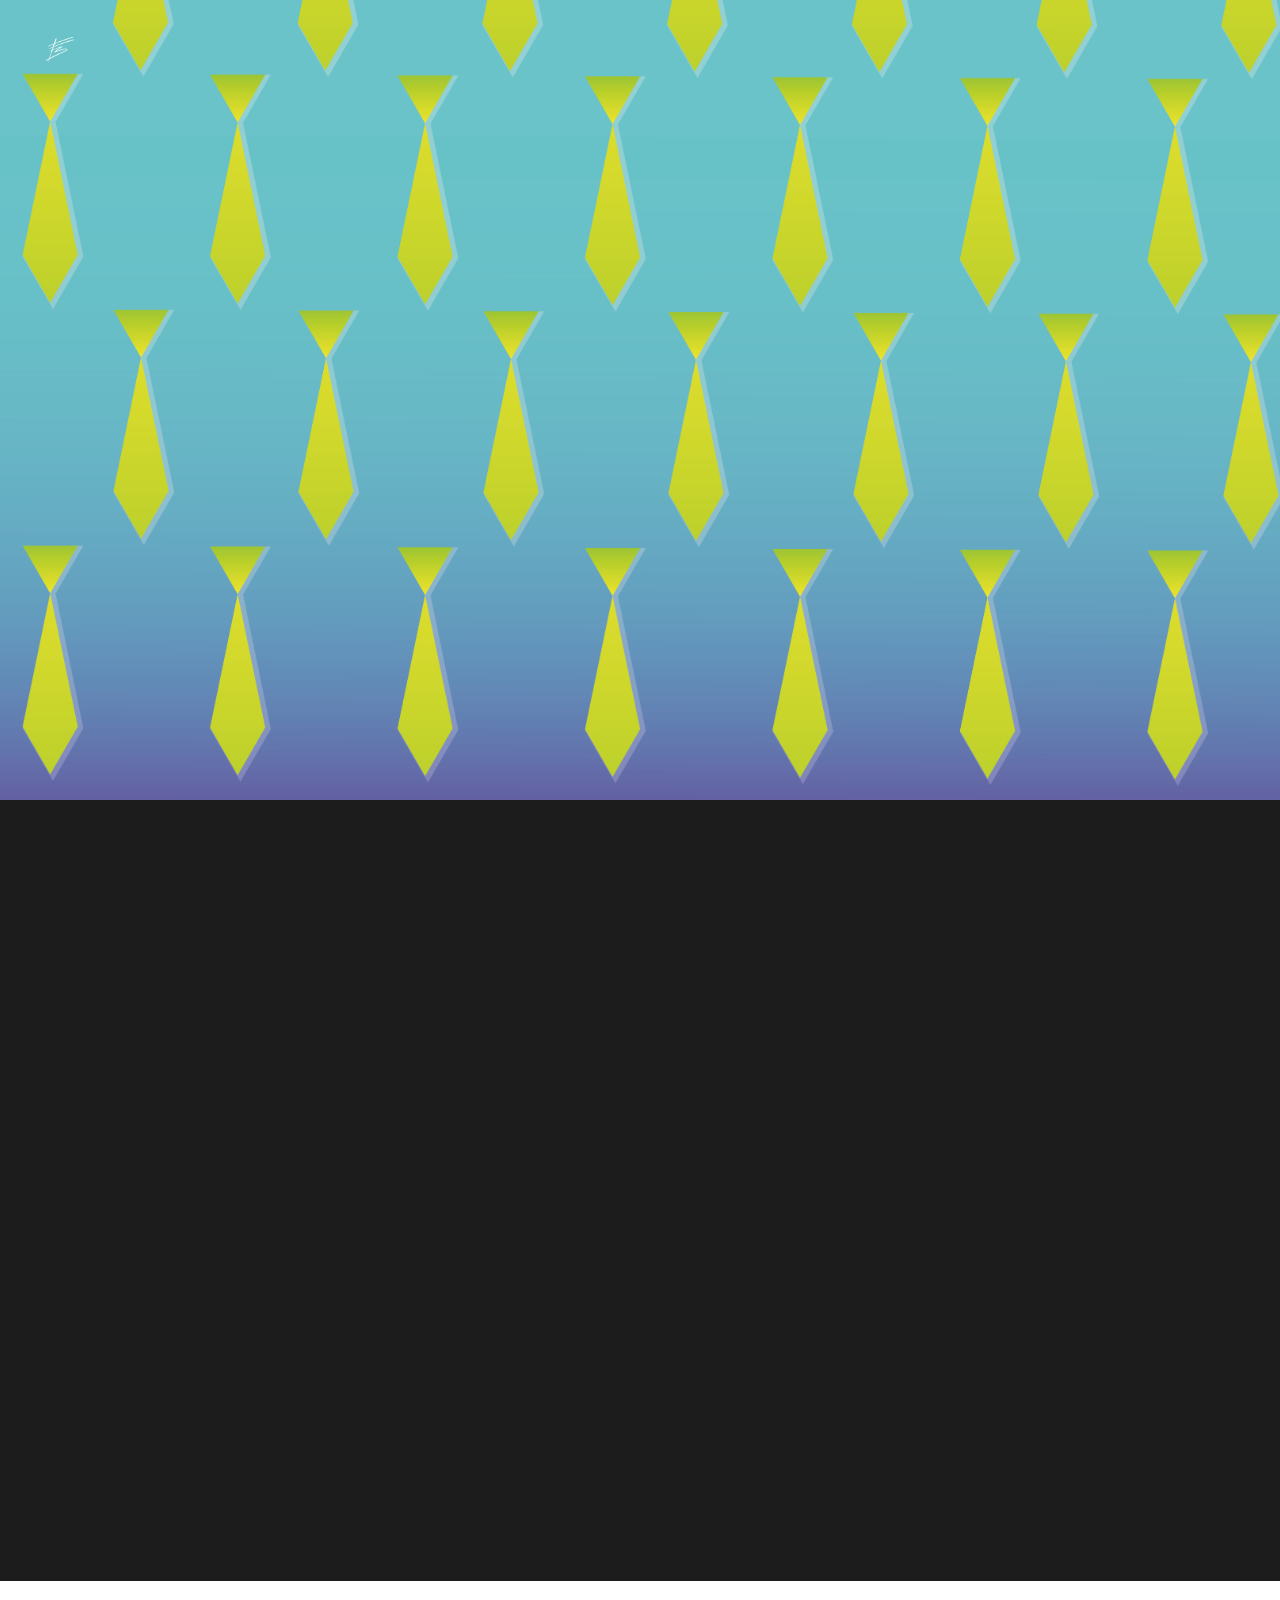
<file: Seriously funny micro-pieces.html>
<!doctype html>
<html class="no-js" lang="en">

<head>
    <!-- title -->
    <title>Seriously funny micro-pieces</title>
    <meta charset="utf-8">
    <meta http-equiv="X-UA-Compatible" content="IE=edge" />
    <meta name="viewport" content="width=device-width,initial-scale=1.0,maximum-scale=1" />
    <meta name="Francesco Bruno" content="">
    <!-- description -->
    <meta name="description" content="Francesco Bruno is an italian composer and musicologist.">
    <!-- keywords -->
    <meta name="keywords" content="composer, francesco, bruno, italian, contemporary music, music">
    <!-- favicon -->
    <link rel="shortcut icon" href="images/Mie/Firma.png">
    <link rel="apple-touch-icon" href="images/apple-touch-icon-57x57.png">
    <link rel="apple-touch-icon" sizes="72x72" href="images/apple-touch-icon-72x72.png">
    <link rel="apple-touch-icon" sizes="114x114" href="images/apple-touch-icon-114x114.png">
    <!-- animation -->
    <link rel="stylesheet" href="css/animate.css" />
    <!-- bootstrap -->
    <link rel="stylesheet" href="css/bootstrap.min.css" />
    <!-- et line icon -->
    <link rel="stylesheet" href="css/et-line-icons.css" />
    <!-- font-awesome icon -->
    <link rel="stylesheet" href="css/font-awesome.min.css" />
    <!-- themify icon -->
    <link rel="stylesheet" href="css/themify-icons.css">
    <!-- swiper carousel -->
    <link rel="stylesheet" href="css/swiper.min.css">
    <!-- justified gallery  -->
    <link rel="stylesheet" href="css/justified-gallery.min.css">
    <!-- magnific popup -->
    <link rel="stylesheet" href="css/magnific-popup.css" />
    <!-- revolution slider -->
    <link rel="stylesheet" type="text/css" href="revolution/css/settings.css" media="screen" />
    <link rel="stylesheet" type="text/css" href="revolution/css/layers.css">
    <link rel="stylesheet" type="text/css" href="revolution/css/navigation.css">
    <!-- bootsnav -->
    <link rel="stylesheet" href="css/bootsnav.css">
    <!-- style -->
    <link rel="stylesheet" href="css/style.css" />
    <!-- responsive css -->
    <link rel="stylesheet" href="css/responsive.css" />
    <!-- responsive css -->
    <link href="static/css/fontello.css" media="screen" rel="stylesheet" type="text/css" />
    <link href="static/css/font-awesome.css" media="screen" rel="stylesheet" type="text/css" />
    <link href="https://fonts.googleapis.com/css2?family=Josefin+Sans:wght@100;200;300;400;500;600;700&display=swap"
        rel="stylesheet">
    <link rel="stylesheet" href="static/css/linea-styles.css" />
    <link rel="stylesheet" href="static/css/linea-arrows-styles.css" />
    <link href="https://fonts.googleapis.com/css?family=Lora:400,400i,700,700i" rel="stylesheet">
    <link href="stylesheet" href="css/style.css">
</head>

<body class="width-100">
    <!-- start header -->
    <header>
        <!-- start navigation -->
        <nav class="navbar full-width-pull-menu nav-top-scroll no-border-top no-transition no-transition white-link">
            <!-- start navigation panel -->
            <div
                class="container-fluid nav-header-container height-100px padding-three-half-lr xs-height-70px xs-padding-15px-lr">
                <div class="row">
                    <!-- start logo -->
                    <div class="col-md-2 col-sm-3 col-xs-8 pull-left"><a href="index.html" title="Pofo"
                            class="logo"><img src="images/Mie/Firma.png" data-rjs="images/Mie/Firma.png" alt="Pofo"></a>
                    </div>
                    <!-- end logo -->
                </div>
            </div>
            <!-- end navigation panel -->
            </div>
            <!-- end navigation -->
        </nav>
        <!-- end navigation -->
    </header>
    <!-- end header -->
    <!-- start parallax section -->
    <section class="wow fadeIn one-fourth-screen cover-background"
        style="background-image: url('images/Mie/Composizioni/Seriously/Seriously.png')">
        <div class="container">
            <div class="row">
                <div class="col-md-12"></div>
            </div>
        </div>
    </section>
    <!-- end parallax section -->
    <!-- start about section -->
    <section class="wow fadeIn bg-extra-dark-gray">
        <div class="container">
            <div class="row">
                <div class="col-md-6 sm-margin-50px-bottom  xs-margin-30px-bottom wow fadeInLeft">
                    <h2
                        class="text-uppercase font-weight-400 text-extra-large alt-font text-extra-dark-gray bg-white parallax-title no-margin-bottom">
                        Seriously funny micro-pieces</a></h2>
                    <div class="clear-both"></div>
                    <a class="btn bg-black btn-very-small text-white margin-70px-bottom xs-no-margin-bottom">trio
                    </a>
                    <p class="margin-35px-bottom alt-font font-weight-300 text-white display-block">The suite is
                        composed of four very short
                        movements which follow the typical scheme of "Romantic Sonata". The first movement is an
                        introduction, the second a slow movement, the third a Scherzo and the last one is a sonata form.
                    </p>
                    <a href="images\Mie\pdf\Seriously Funny Micro-Pieces - Francesco Bruno.pdf"
                        class="btn btn-transparent-light-gray btn-small">See the score</a>
                </div>
                <div class="col-md-4 col-md-offset-2 wow fadeInRight">
                    <ul class="list-style-9 margin-twelve-left">
                        <li class="text-uppercase alt-font text-small font-weight-300 text-white display-block"><span
                                class="display-block text-small alt-font font-weight-400 text-white">year</span>2017
                        </li>
                        <li class="text-uppercase alt-font text-small font-weight-300 text-white display-block"><span
                                class="display-block text-small alt-font font-weight-400 text-white">duration</span>4'30''
                        </li>
                        <li class="text-uppercase alt-font text-small font-weight-300 text-white display-block"><span
                                class="display-block text-small alt-font font-weight-400 text-white">client</span>ViolOpera.
                            Associazione Culturale per la promozione del Teatro Musicale contemporaneo.</li>
                        <li class="text-uppercase alt-font text-small font-weight-300 text-white display-block"><span
                                class="display-block text-small alt-font font-weight-400 text-white">Organic</span>Fl.,
                            Chit., Vlc. </li>
                        <li class='text-uppercase'><span
                                class='display-block text-extra-small text-white'></span><iframe width="100%"
                                height="150" scrolling="no" frameborder="no" allow="autoplay"
                                src="https://w.soundcloud.com/player/?url=https%3A//api.soundcloud.com/tracks/325972834&color=%23ff5500&auto_play=false&hide_related=false&show_comments=true&show_user=true&show_reposts=false&show_teaser=true&visual=true"></iframe>
                        </li>
                    </ul>
                </div>
            </div>
        </div>
    </section>
    <!-- end about section -->
    <!-- start parallax section -->
    <section
        class="wow fadeIn no-padding parallax one-fifth-screen sm-height-500px xs-height-350px background-position-x-50"
        data-stellar-background-ratio="0.4" style="background-image: url('images/Mie/Partitura/Seriously.png')">
        <div class="container">
            <div class="row">
                <div class="col-md-12"></div>
            </div>
        </div>
    </section>
    <!-- end parallax section -->

    <!-- start scroll to top -->
    <a class="scroll-top-arrow" href="javascript:void(0);"><i class="ti-arrow-up"></i></a>
    <!-- end scroll to top  -->
    </div>
    <!-- javascript libraries -->
    <script type="text/javascript" src="js/jquery.js"></script>
    <script type="text/javascript" src="js/modernizr.js"></script>
    <script type="text/javascript" src="js/bootstrap.min.js"></script>
    <script type="text/javascript" src="js/jquery.easing.1.3.js"></script>
    <script type="text/javascript" src="js/skrollr.min.js"></script>
    <script type="text/javascript" src="js/smooth-scroll.js"></script>
    <script type="text/javascript" src="js/jquery.appear.js"></script>
    <!-- menu navigation -->
    <script type="text/javascript" src="js/bootsnav.js"></script>
    <script type="text/javascript" src="js/jquery.nav.js"></script>
    <!-- animation -->
    <script type="text/javascript" src="js/wow.min.js"></script>
    <!-- page scroll -->
    <script type="text/javascript" src="js/page-scroll.js"></script>
    <!-- swiper carousel -->
    <script type="text/javascript" src="js/swiper.min.js"></script>
    <!-- counter -->
    <script type="text/javascript" src="js/jquery.count-to.js"></script>
    <!-- parallax -->
    <script type="text/javascript" src="js/jquery.stellar.js"></script>
    <!-- magnific popup -->
    <script type="text/javascript" src="js/jquery.magnific-popup.min.js"></script>
    <!-- portfolio with shorting tab -->
    <script type="text/javascript" src="js/isotope.pkgd.min.js"></script>
    <!-- images loaded -->
    <script type="text/javascript" src="js/imagesloaded.pkgd.min.js"></script>
    <!-- pull menu -->
    <script type="text/javascript" src="js/classie.js"></script>
    <script type="text/javascript" src="js/hamburger-menu.js"></script>
    <!-- counter  -->
    <script type="text/javascript" src="js/counter.js"></script>
    <!-- fit video  -->
    <script type="text/javascript" src="js/jquery.fitvids.js"></script>
    <!-- equalize -->
    <script type="text/javascript" src="js/equalize.min.js"></script>
    <!-- skill bars  -->
    <script type="text/javascript" src="js/skill.bars.jquery.js"></script>
    <!-- justified gallery  -->
    <script type="text/javascript" src="js/justified-gallery.min.js"></script>
    <!--pie chart-->
    <script type="text/javascript" src="js/jquery.easypiechart.min.js"></script>
    <!-- instagram -->
    <script type="text/javascript" src="js/instafeed.min.js"></script>
    <!-- retina -->
    <script type="text/javascript" src="js/retina.min.js"></script>
    <!-- revolution -->
    <script type="text/javascript" src="revolution/js/jquery.themepunch.tools.min.js"></script>
    <script type="text/javascript" src="revolution/js/jquery.themepunch.revolution.min.js"></script>
    <!-- revolution slider extensions (load below extensions JS files only on local file systems to make the slider work! The following part can be removed on server for on demand loading) -->
    <!--<script type="text/javascript" src="revolution/js/extensions/revolution.extension.actions.min.js"></script>
        <script type="text/javascript" src="revolution/js/extensions/revolution.extension.carousel.min.js"></script>
        <script type="text/javascript" src="revolution/js/extensions/revolution.extension.kenburn.min.js"></script>
        <script type="text/javascript" src="revolution/js/extensions/revolution.extension.layeranimation.min.js"></script>
        <script type="text/javascript" src="revolution/js/extensions/revolution.extension.migration.min.js"></script>
        <script type="text/javascript" src="revolution/js/extensions/revolution.extension.navigation.min.js"></script>
        <script type="text/javascript" src="revolution/js/extensions/revolution.extension.parallax.min.js"></script>
        <script type="text/javascript" src="revolution/js/extensions/revolution.extension.slideanims.min.js"></script>
        <script type="text/javascript" src="revolution/js/extensions/revolution.extension.video.min.js"></script>-->
    <!-- setting -->
    <script type="text/javascript" src="js/main.js"></script>
</body>

</html>
</file>
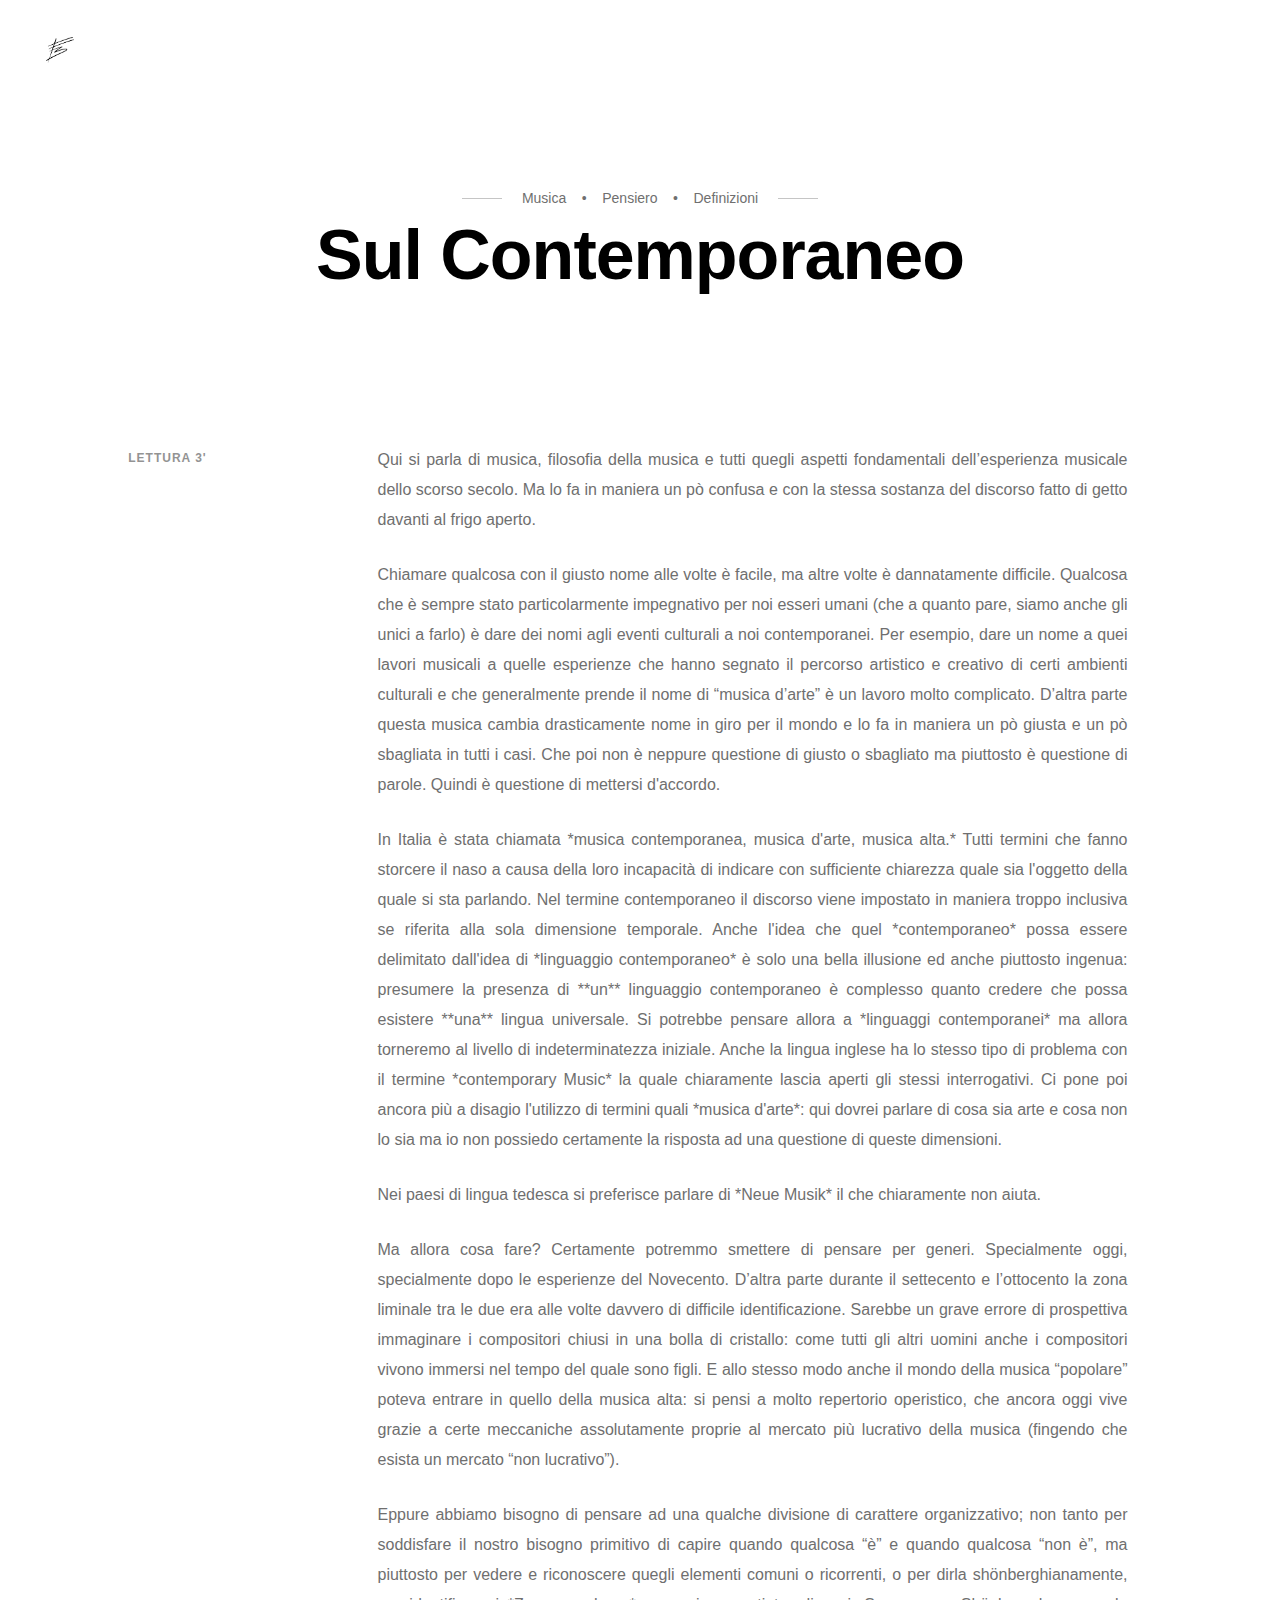
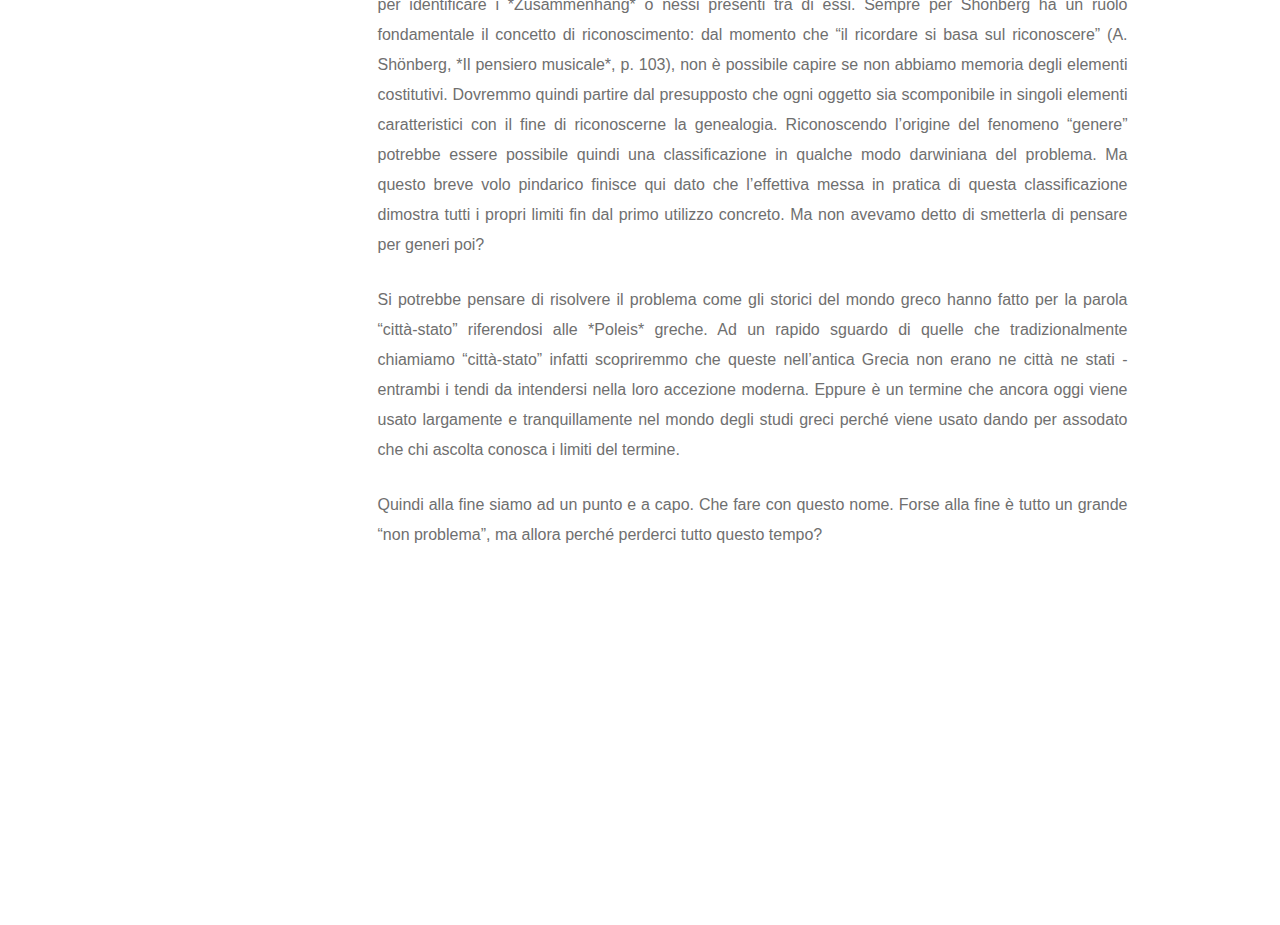
<file: Sul contemporaneo.html>
<!doctype html>
<html class="no-js" lang="en">
    
<head>
    <!-- title -->
    <title>Sul contemporaneo</title>
    <meta charset="utf-8">
    <meta http-equiv="X-UA-Compatible" content="IE=edge" />
    <meta name="viewport" content="width=device-width,initial-scale=1.0,maximum-scale=1" />
    <meta name="Francesco Bruno" content="">
    <!-- description -->
    <meta name="description" content="Francesco Bruno is an italian composer and musicologist.">
    <!-- keywords -->
    <meta name="keywords" content="composer, francesco, bruno, italian, contemporary music, music">
    <!-- favicon -->
    <link rel="shortcut icon" href="images/favicon.png">
    <link rel="apple-touch-icon" href="images/apple-touch-icon-57x57.png">
    <link rel="apple-touch-icon" sizes="72x72" href="images/apple-touch-icon-72x72.png">
    <link rel="apple-touch-icon" sizes="114x114" href="images/apple-touch-icon-114x114.png">
    <!-- animation -->
    <link rel="stylesheet" href="css/animate.css" />
    <!-- bootstrap -->
    <link rel="stylesheet" href="css/bootstrap.min.css" />
    <!-- et line icon -->
    <link rel="stylesheet" href="css/et-line-icons.css" />
    <!-- font-awesome icon -->
    <link rel="stylesheet" href="css/font-awesome.min.css" />
    <!-- themify icon -->
    <link rel="stylesheet" href="css/themify-icons.css">
    <!-- swiper carousel -->
    <link rel="stylesheet" href="css/swiper.min.css">
    <!-- justified gallery  -->
    <link rel="stylesheet" href="css/justified-gallery.min.css">
    <!-- magnific popup -->
    <link rel="stylesheet" href="css/magnific-popup.css" />
    <!-- revolution slider -->
    <link rel="stylesheet" type="text/css" href="revolution/css/settings.css" media="screen" />
    <link rel="stylesheet" type="text/css" href="revolution/css/layers.css">
    <link rel="stylesheet" type="text/css" href="revolution/css/navigation.css">
    <!-- bootsnav -->
    <link rel="stylesheet" href="css/bootsnav.css">
    <!-- style -->
    <link rel="stylesheet" href="css/style.css" />
    <!-- responsive css -->
    <link rel="stylesheet" href="css/responsive.css" />
    <!-- responsive css -->
    <link href="static/css/fontello.css" media="screen" rel="stylesheet" type="text/css" />
    <link href="static/css/font-awesome.css" media="screen" rel="stylesheet" type="text/css" />
    <link rel="stylesheet" href="static/css/linea-styles.css" />
    <link rel="stylesheet" href="static/css/linea-arrows-styles.css" />
    <link href="https://fonts.googleapis.com/css?family=Montserrat:100,100i,200,200i,400,400i,400,400i,500,500i,600,600i,700,700i,800,800i,900,900i" rel="stylesheet">
    <link href="https://fonts.googleapis.com/css?family=Lora:400,400i,700,700i" rel="stylesheet">
    <link href="stylesheet" href="css/style.css">
</head>

<body>
    <!-- start header -->
    <header>
        <!-- start navigation -->
        <nav class="navbar full-width-pull-menu nav-top-scroll no-border-top no-transition no-transition white-link">
            <!-- start navigation panel -->
            <div
                class="container-fluid nav-header-container height-100px padding-three-half-lr xs-height-70px xs-padding-15px-lr">
                <div class="row">
                    <!-- start logo -->
                    <div class="col-md-2 col-sm-3 col-xs-8 pull-left"><a href="index.html" title="Pofo"
                            class="logo"><img src="images/Mie/Firma nera.png" data-rjs="images/Mie/Firma nera.png" alt="Pofo"></a>
                    </div>
                    <!-- end logo -->
            </div>
            <!-- end navigation -->
        </nav>
        <!-- end navigation -->
    </header>
    <!-- end header -->
    <!-- start post -->
    <section class="wow fadeIn bg-white big-section">
        <div class="container padding-two-tb">
            <div class="row">
                <div class="col-md-12 text-center margin-60px-bottom sm-margin-50px-bottom xs-margin-30px-bottom">
                    <span
                        class="width-60 center-col text-outside-line alt-font xs-width-100 xs-padding-15px-lr xs-display-inline-block">Musica
                        &nbsp;&nbsp; • &nbsp;&nbsp; Pensiero &nbsp;&nbsp; • &nbsp;&nbsp; Definizioni</span>
                    <h1
                        class="text-black alt-font letter-spacing-minus-1 font-weight-600 display-block margin-10px-top">
                        Sul Contemporaneo</h1>
                    <section class="small-section">
                        <div class="container">
                            <div class="row">
                                <div class="col-lg-2 col-md-3 col-sm-12 col-xs-12 sm-margin-5px-bottom wow fadeInLeft">
                                    <span
                                        class="text-uppercase alt-font text-medium-gray letter-spacing-1 font-weight-600 text-small">lettura 3'</span>
                                </div>
                                <div class="col-lg-8 col-md-7 col-md-offset-1 last-paragraph-no-margin">
                                    <p style='text-align:justify' class="text-medium line-height-30">Qui si
                                        parla di musica, filosofia della musica e tutti quegli aspetti fondamentali
                                        dell’esperienza musicale dello scorso secolo. Ma lo fa in maniera un pò confusa e
                                        con la stessa sostanza del discorso fatto di getto davanti al frigo aperto.</p>

                                        <p style='text-align:justify' class="text-medium line-height-30">
                                        Chiamare qualcosa con il giusto nome alle volte è facile, ma altre volte è
                                        dannatamente difficile. Qualcosa che è sempre stato particolarmente impegnativo
                                        per noi esseri umani (che a quanto pare, siamo anche gli unici a farlo) è dare
                                        dei nomi agli eventi culturali a noi contemporanei. Per esempio, dare un nome a
                                        quei lavori musicali a quelle esperienze che hanno segnato il percorso artistico
                                        e creativo di certi ambienti culturali e che generalmente prende il nome di
                                        “musica d’arte” è un lavoro molto complicato. D’altra parte questa musica cambia
                                        drasticamente nome in giro per il mondo e lo fa in maniera un pò giusta e un pò
                                        sbagliata in tutti i casi. Che poi non è neppure questione di giusto o sbagliato
                                        ma piuttosto è questione di parole. Quindi è questione di mettersi d'accordo.</p>

                                        <p style='text-align:justify' class="text-medium line-height-30">
                                        In Italia è stata chiamata *musica contemporanea, musica d'arte, musica alta.*
                                        Tutti termini che fanno storcere il naso a causa della loro incapacità di
                                        indicare con sufficiente chiarezza quale sia l'oggetto della quale si sta
                                        parlando. Nel termine contemporaneo il discorso viene impostato in maniera
                                        troppo inclusiva se riferita alla sola dimensione temporale. Anche l'idea che
                                        quel *contemporaneo* possa essere delimitato dall'idea di *linguaggio
                                        contemporaneo* è solo una bella illusione ed anche piuttosto ingenua: presumere
                                        la presenza di **un** linguaggio contemporaneo è complesso quanto credere che
                                        possa esistere **una** lingua universale. Si potrebbe pensare allora a
                                        *linguaggi contemporanei* ma allora torneremo al livello di indeterminatezza
                                        iniziale. Anche la lingua inglese ha lo stesso tipo di problema con il termine
                                        *contemporary Music* la quale chiaramente lascia aperti gli stessi
                                        interrogativi. Ci pone poi ancora più a disagio l'utilizzo di termini quali
                                        *musica d'arte*: qui dovrei parlare di cosa sia arte e cosa non lo sia ma io non
                                        possiedo certamente la risposta ad una questione di queste dimensioni.</p>

                                        <p style='text-align:justify' class="text-medium line-height-30">
                                        Nei paesi di lingua tedesca si preferisce parlare di *Neue Musik* il che
                                        chiaramente non aiuta.</p>

                                        <p style='text-align:justify' class="text-medium line-height-30">
                                        Ma allora cosa fare? Certamente potremmo smettere di pensare per generi.
                                        Specialmente oggi, specialmente dopo le esperienze del Novecento. D’altra parte
                                        durante il settecento e l’ottocento la zona liminale tra le due era alle volte
                                        davvero di difficile identificazione. Sarebbe un grave errore di prospettiva
                                        immaginare i compositori chiusi in una bolla di cristallo: come tutti gli altri
                                        uomini anche i compositori vivono immersi nel tempo del quale sono figli. E allo
                                        stesso modo anche il mondo della musica “popolare” poteva entrare in quello
                                        della musica alta: si pensi a molto repertorio operistico, che ancora oggi vive
                                        grazie a certe meccaniche assolutamente proprie al mercato più lucrativo della
                                        musica (fingendo che esista un mercato “non lucrativo”).</p>

                                        <p style='text-align:justify' class="text-medium line-height-30">
                                        Eppure abbiamo bisogno di pensare ad una qualche divisione di carattere
                                        organizzativo; non tanto per soddisfare il nostro bisogno primitivo di capire
                                        quando qualcosa “è” e quando qualcosa “non è”, ma piuttosto per vedere e
                                        riconoscere quegli elementi comuni o ricorrenti, o per dirla shönberghianamente,
                                        per identificare i *Zusammenhang* o nessi presenti tra di essi. Sempre per
                                        Shönberg ha un ruolo fondamentale il concetto di riconoscimento: dal momento che
                                        “il ricordare si basa sul riconoscere” (A. Shönberg, *Il pensiero musicale*, p.
                                        103), non è possibile capire se non abbiamo memoria degli elementi costitutivi.
                                        Dovremmo quindi partire dal presupposto che ogni oggetto sia scomponibile in
                                        singoli elementi caratteristici con il fine di riconoscerne la genealogia.
                                        Riconoscendo l’origine del fenomeno “genere” potrebbe essere possibile quindi
                                        una classificazione in qualche modo darwiniana del problema. Ma questo breve
                                        volo pindarico finisce qui dato che l’effettiva messa in pratica di questa
                                        classificazione dimostra tutti i propri limiti fin dal primo utilizzo concreto.
                                        Ma non avevamo detto di smetterla di pensare per generi poi?</p>

                                        <p style='text-align:justify' class="text-medium line-height-30">
                                        Si potrebbe pensare di risolvere il problema come gli storici del mondo greco
                                        hanno fatto per la parola “città-stato” riferendosi alle *Poleis* greche. Ad un
                                        rapido sguardo di quelle che tradizionalmente chiamiamo “città-stato” infatti
                                        scopriremmo che queste nell’antica Grecia non erano ne città ne stati - entrambi
                                        i tendi da intendersi nella loro accezione moderna. Eppure è un termine che
                                        ancora oggi viene usato largamente e tranquillamente nel mondo degli studi greci
                                        perché viene usato dando per assodato che chi ascolta conosca i limiti del
                                        termine.</p>

                                        <p style='text-align:justify' class="text-medium line-height-30">
                                        Quindi alla fine siamo ad un punto e a capo. Che fare con questo nome. Forse
                                        alla fine è tutto un grande “non problema”, ma allora perché perderci tutto
                                        questo tempo?</p>
                                </div>
                            </div>
                        </div>
                </div>
            </div>
        </div>
        <!-- end post -->
        <!-- start scroll to top -->
        <a class="scroll-top-arrow" href="javascript:void(0);"><i class="ti-arrow-up"></i></a>
        <!-- end scroll to top  -->
        <!-- javascript libraries -->
        <script type="text/javascript" src="js/jquery.js"></script>
        <script type="text/javascript" src="js/modernizr.js"></script>
        <script type="text/javascript" src="js/bootstrap.min.js"></script>
        <script type="text/javascript" src="js/jquery.easing.1.3.js"></script>
        <script type="text/javascript" src="js/skrollr.min.js"></script>
        <script type="text/javascript" src="js/smooth-scroll.js"></script>
        <script type="text/javascript" src="js/jquery.appear.js"></script>
        <!-- menu navigation -->
        <script type="text/javascript" src="js/bootsnav.js"></script>
        <script type="text/javascript" src="js/jquery.nav.js"></script>
        <!-- animation -->
        <script type="text/javascript" src="js/wow.min.js"></script>
        <!-- page scroll -->
        <script type="text/javascript" src="js/page-scroll.js"></script>
        <!-- swiper carousel -->
        <script type="text/javascript" src="js/swiper.min.js"></script>
        <!-- counter -->
        <script type="text/javascript" src="js/jquery.count-to.js"></script>
        <!-- parallax -->
        <script type="text/javascript" src="js/jquery.stellar.js"></script>
        <!-- magnific popup -->
        <script type="text/javascript" src="js/jquery.magnific-popup.min.js"></script>
        <!-- portfolio with shorting tab -->
        <script type="text/javascript" src="js/isotope.pkgd.min.js"></script>
        <!-- images loaded -->
        <script type="text/javascript" src="js/imagesloaded.pkgd.min.js"></script>
        <!-- pull menu -->
        <script type="text/javascript" src="js/classie.js"></script>
        <script type="text/javascript" src="js/hamburger-menu.js"></script>
        <!-- counter  -->
        <script type="text/javascript" src="js/counter.js"></script>
        <!-- fit video  -->
        <script type="text/javascript" src="js/jquery.fitvids.js"></script>
        <!-- equalize -->
        <script type="text/javascript" src="js/equalize.min.js"></script>
        <!-- skill bars  -->
        <script type="text/javascript" src="js/skill.bars.jquery.js"></script>
        <!-- justified gallery  -->
        <script type="text/javascript" src="js/justified-gallery.min.js"></script>
        <!--pie chart-->
        <script type="text/javascript" src="js/jquery.easypiechart.min.js"></script>
        <!-- instagram -->
        <script type="text/javascript" src="js/instafeed.min.js"></script>
        <!-- retina -->
        <script type="text/javascript" src="js/retina.min.js"></script>
        <!-- revolution -->
        <script type="text/javascript" src="revolution/js/jquery.themepunch.tools.min.js"></script>
        <script type="text/javascript" src="revolution/js/jquery.themepunch.revolution.min.js"></script>
        <!-- revolution slider extensions (load below extensions JS files only on local file systems to make the slider work! The following part can be removed on server for on demand loading) -->
<script type="text/javascript" src="revolution/js/extensions/revolution.extension.actions.min.js"></script>
        <script type="text/javascript" src="revolution/js/extensions/revolution.extension.carousel.min.js"></script>
        <script type="text/javascript" src="revolution/js/extensions/revolution.extension.kenburn.min.js"></script>
        <script type="text/javascript" src="revolution/js/extensions/revolution.extension.layeranimation.min.js"></script>
        <script type="text/javascript" src="revolution/js/extensions/revolution.extension.migration.min.js"></script>
        <script type="text/javascript" src="revolution/js/extensions/revolution.extension.navigation.min.js"></script>
        <script type="text/javascript" src="revolution/js/extensions/revolution.extension.parallax.min.js"></script>
        <script type="text/javascript" src="revolution/js/extensions/revolution.extension.slideanims.min.js"></script>
        <script type="text/javascript" src="revolution/js/extensions/revolution.extension.video.min.js"></script>
        <!-- setting -->
        <script type="text/javascript" src="js/main.js"></script>
</body>

</html>
</file>
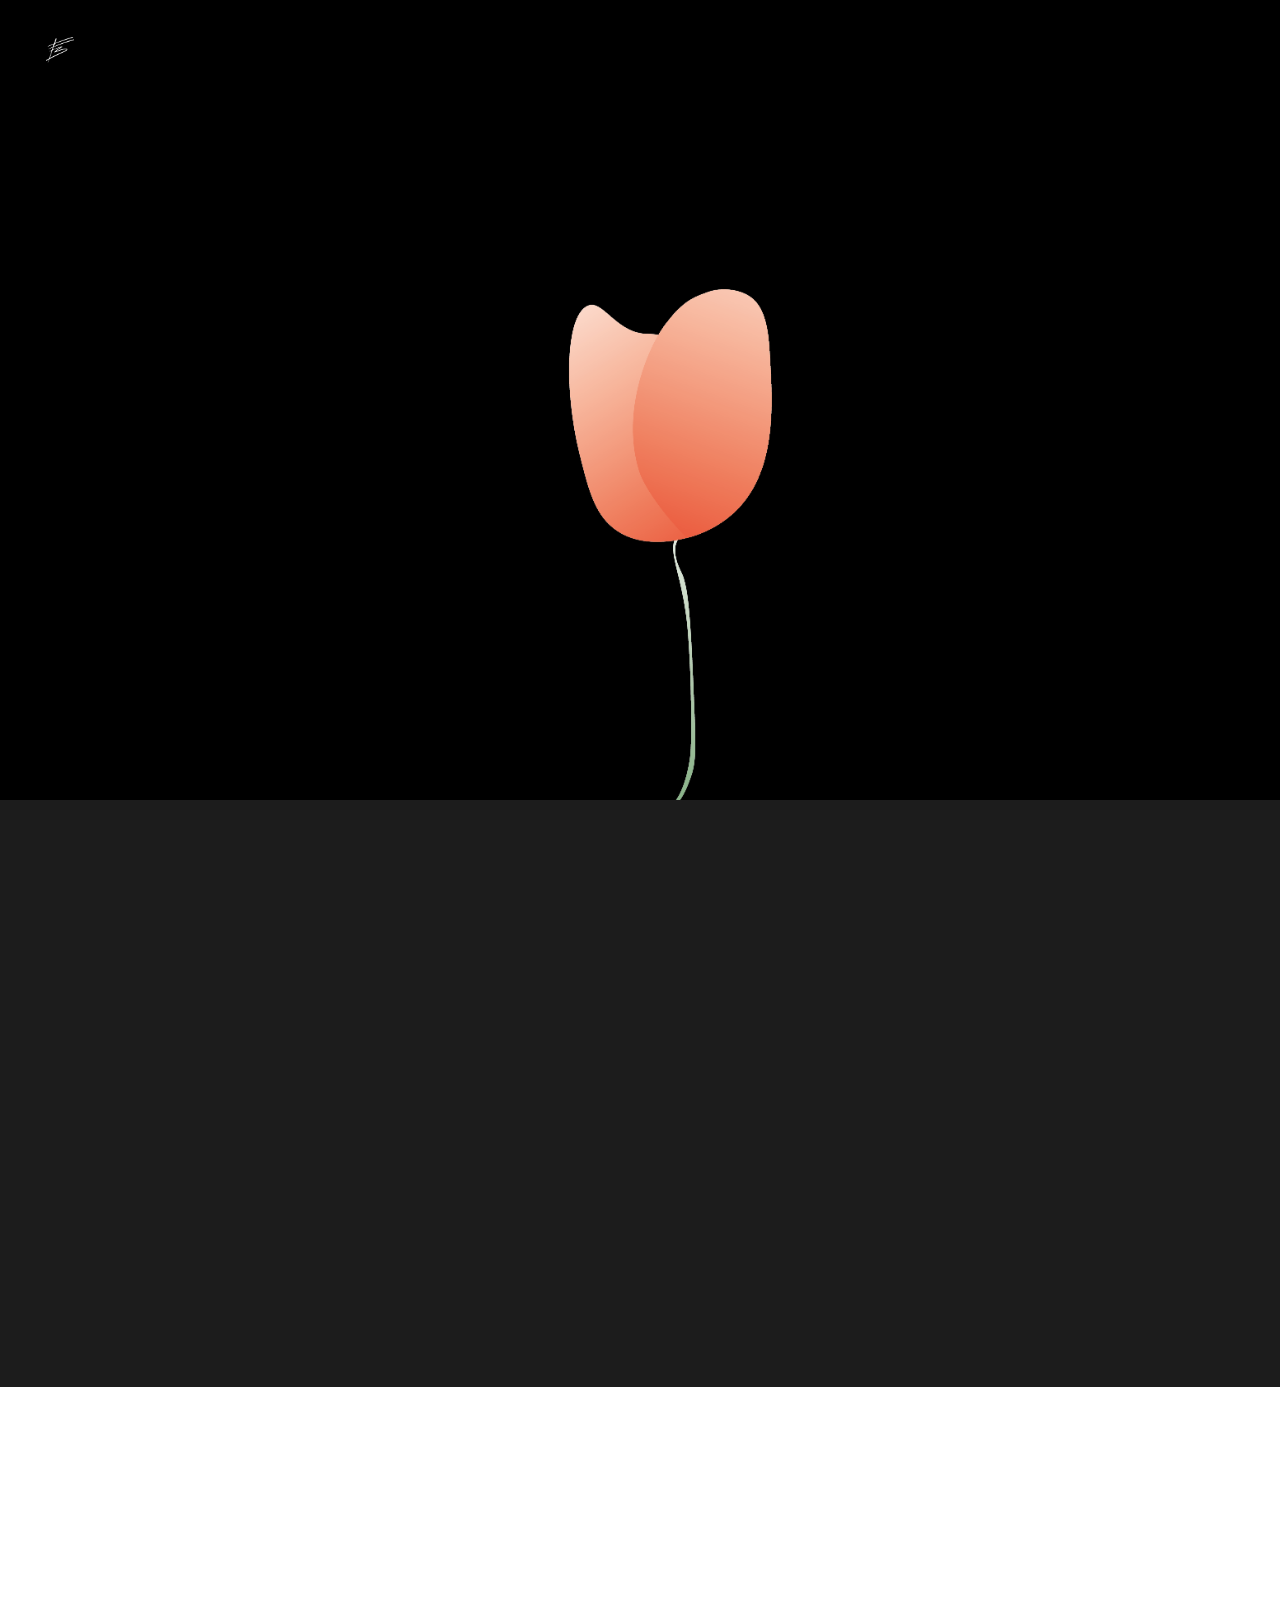
<file: The Death of the little prince.html>
<!doctype html>
<html class="no-js" lang="en">

<head>
    <!-- title -->
    <title>The Death of the Little Prince</title>
    <meta charset="utf-8">
    <meta http-equiv="X-UA-Compatible" content="IE=edge" />
    <meta name="viewport" content="width=device-width,initial-scale=1.0,maximum-scale=1" />
    <meta name="Francesco Bruno" content="">
    <!-- description -->
    <meta name="description" content="Francesco Bruno is an italian composer and musicologist.">
    <!-- keywords -->
    <meta name="keywords" content="composer, francesco, bruno, italian, contemporary music, music">
    <!-- favicon -->
    <link rel="shortcut icon" href="images/Mie/Firma.png">
    <link rel="apple-touch-icon" href="images/apple-touch-icon-57x57.png">
    <link rel="apple-touch-icon" sizes="72x72" href="images/apple-touch-icon-72x72.png">
    <link rel="apple-touch-icon" sizes="114x114" href="images/apple-touch-icon-114x114.png">
    <!-- animation -->
    <link rel="stylesheet" href="css/animate.css" />
    <!-- bootstrap -->
    <link rel="stylesheet" href="css/bootstrap.min.css" />
    <!-- et line icon -->
    <link rel="stylesheet" href="css/et-line-icons.css" />
    <!-- font-awesome icon -->
    <link rel="stylesheet" href="css/font-awesome.min.css" />
    <!-- themify icon -->
    <link rel="stylesheet" href="css/themify-icons.css">
    <!-- swiper carousel -->
    <link rel="stylesheet" href="css/swiper.min.css">
    <!-- justified gallery  -->
    <link rel="stylesheet" href="css/justified-gallery.min.css">
    <!-- magnific popup -->
    <link rel="stylesheet" href="css/magnific-popup.css" />
    <!-- revolution slider -->
    <link rel="stylesheet" type="text/css" href="revolution/css/settings.css" media="screen" />
    <link rel="stylesheet" type="text/css" href="revolution/css/layers.css">
    <link rel="stylesheet" type="text/css" href="revolution/css/navigation.css">
    <!-- bootsnav -->
    <link rel="stylesheet" href="css/bootsnav.css">
    <!-- style -->
    <link rel="stylesheet" href="css/style.css" />
    <!-- responsive css -->
    <link rel="stylesheet" href="css/responsive.css" />
    <!-- responsive css -->
    <link href="static/css/fontello.css" media="screen" rel="stylesheet" type="text/css" />
    <link href="static/css/font-awesome.css" media="screen" rel="stylesheet" type="text/css" />
    <link href="https://fonts.googleapis.com/css2?family=Josefin+Sans:wght@100;200;300;400;500;600;700&display=swap"
        rel="stylesheet">
    <link rel="stylesheet" href="static/css/linea-styles.css" />
    <link rel="stylesheet" href="static/css/linea-arrows-styles.css" />
    <link href="https://fonts.googleapis.com/css?family=Lora:400,400i,700,700i" rel="stylesheet">
    <link href="stylesheet" href="css/style.css">
</head>

<body class="width-100">
    <!-- start header -->
    <header>
        <!-- start navigation -->
        <nav class="navbar full-width-pull-menu nav-top-scroll no-border-top no-transition no-transition white-link">
            <!-- start navigation panel -->
            <div
                class="container-fluid nav-header-container height-100px padding-three-half-lr xs-height-70px xs-padding-15px-lr">
                <div class="row">
                    <!-- start logo -->
                    <div class="col-md-2 col-sm-3 col-xs-8 pull-left"><a href="index.html" title="Pofo"
                            class="logo"><img src="images/Mie/Firma.png" data-rjs="images/Mie/Firma.png" alt="Pofo"></a>
                    </div>
                    <!-- end logo -->
                </div>
            </div>
            <!-- end navigation panel -->
            </div>
            <!-- end navigation -->
        </nav>
        <!-- end navigation -->
    </header>
    <!-- end header -->
    <!-- start parallax section -->
    <section class="wow fadeIn one-fourth-screen cover-background"
        style="background-image: url('images/Mie/Composizioni/Death/Death 2.png')">
        <div class="container">
            <div class="row">
                <div class="col-md-12"></div>
            </div>
        </div>
    </section>
    <!-- end parallax section -->
    <!-- start about section -->
    <section class="wow fadeIn bg-extra-dark-gray">
        <div class="container">
            <div class="row">
                <div class="col-md-6 sm-margin-50px-bottom  xs-margin-30px-bottom wow fadeInLeft">
                    <h2
                        class="text-uppercase font-weight-400 text-extra-large alt-font text-extra-dark-gray bg-white parallax-title no-margin-bottom">
                        The Death of the Little Prince</a></h2>
                    <div class="clear-both"></div>
                    <a class="btn bg-black btn-very-small text-white margin-70px-bottom xs-no-margin-bottom">Grand
                        Orchestra
                    </a>
                    <p class="margin-35px-bottom alt-font font-weight-300 text-white display-block"></p>
                    <a href="images\Mie\pdf\The death of the little prince - Francesco Bruno.pdf"
                        class="btn btn-transparent-light-gray btn-small">see the Score</a>
                </div>
                <div class="col-md-4 col-md-offset-2 wow fadeInRight">
                    <ul class="list-style-9 margin-twelve-left">
                        <li class="text-uppercase alt-font text-small font-weight-300 text-white display-block"><span
                                class="display-block text-small alt-font font-weight-400 text-white">year</span>2018
                        </li>
                        <li class="text-uppercase alt-font text-small font-weight-300 text-white display-block"><span
                                class="display-block text-small alt-font font-weight-400 text-white">duration</span>8'
                        </li>
                        <li class="text-uppercase alt-font text-small font-weight-300 text-white display-block"><span
                                class="display-block text-small alt-font font-weight-400 text-white">client</span>-</li>
                        <li class="text-uppercase alt-font text-small font-weight-300 text-white display-block"><span
                                class="display-block text-small alt-font font-weight-400 text-white">Organic</span>Pic.,
                            2 Fl., 3 Ob., 2
                            Cl., Bass. Cl., 2 Fgt., Cfgt., 3 Tr., 4 Cor., 2 Tbn., B. Tbn., Tba., Percussions, Pn.,
                            Strings</li>
                    </ul>
                </div>
            </div>
        </div>
    </section>
    <!-- end about section -->
    <!-- start parallax section -->
    <section
        class="wow fadeIn no-padding parallax one-fifth-screen sm-height-500px xs-height-350px background-position-x-50"
        data-stellar-background-ratio="0.4" style="background-image: url('images/Mie/Partitura/prince.png')">
        <div class="container">
            <div class="row">
                <div class="col-md-12"></div>
            </div>
        </div>
    </section>
    <!-- end parallax section -->
    <!-- start scroll to top -->
    <a class="scroll-top-arrow" href="javascript:void(0);"><i class="ti-arrow-up"></i></a>
    <!-- end scroll to top  -->
    </div>
    <!-- javascript libraries -->
    <script type="text/javascript" src="js/jquery.js"></script>
    <script type="text/javascript" src="js/modernizr.js"></script>
    <script type="text/javascript" src="js/bootstrap.min.js"></script>
    <script type="text/javascript" src="js/jquery.easing.1.3.js"></script>
    <script type="text/javascript" src="js/skrollr.min.js"></script>
    <script type="text/javascript" src="js/smooth-scroll.js"></script>
    <script type="text/javascript" src="js/jquery.appear.js"></script>
    <!-- menu navigation -->
    <script type="text/javascript" src="js/bootsnav.js"></script>
    <script type="text/javascript" src="js/jquery.nav.js"></script>
    <!-- animation -->
    <script type="text/javascript" src="js/wow.min.js"></script>
    <!-- page scroll -->
    <script type="text/javascript" src="js/page-scroll.js"></script>
    <!-- swiper carousel -->
    <script type="text/javascript" src="js/swiper.min.js"></script>
    <!-- counter -->
    <script type="text/javascript" src="js/jquery.count-to.js"></script>
    <!-- parallax -->
    <script type="text/javascript" src="js/jquery.stellar.js"></script>
    <!-- magnific popup -->
    <script type="text/javascript" src="js/jquery.magnific-popup.min.js"></script>
    <!-- portfolio with shorting tab -->
    <script type="text/javascript" src="js/isotope.pkgd.min.js"></script>
    <!-- images loaded -->
    <script type="text/javascript" src="js/imagesloaded.pkgd.min.js"></script>
    <!-- pull menu -->
    <script type="text/javascript" src="js/classie.js"></script>
    <script type="text/javascript" src="js/hamburger-menu.js"></script>
    <!-- counter  -->
    <script type="text/javascript" src="js/counter.js"></script>
    <!-- fit video  -->
    <script type="text/javascript" src="js/jquery.fitvids.js"></script>
    <!-- equalize -->
    <script type="text/javascript" src="js/equalize.min.js"></script>
    <!-- skill bars  -->
    <script type="text/javascript" src="js/skill.bars.jquery.js"></script>
    <!-- justified gallery  -->
    <script type="text/javascript" src="js/justified-gallery.min.js"></script>
    <!--pie chart-->
    <script type="text/javascript" src="js/jquery.easypiechart.min.js"></script>
    <!-- instagram -->
    <script type="text/javascript" src="js/instafeed.min.js"></script>
    <!-- retina -->
    <script type="text/javascript" src="js/retina.min.js"></script>
    <!-- revolution -->
    <script type="text/javascript" src="revolution/js/jquery.themepunch.tools.min.js"></script>
    <script type="text/javascript" src="revolution/js/jquery.themepunch.revolution.min.js"></script>
    <!-- revolution slider extensions (load below extensions JS files only on local file systems to make the slider work! The following part can be removed on server for on demand loading) -->
    <!--<script type="text/javascript" src="revolution/js/extensions/revolution.extension.actions.min.js"></script>
        <script type="text/javascript" src="revolution/js/extensions/revolution.extension.carousel.min.js"></script>
        <script type="text/javascript" src="revolution/js/extensions/revolution.extension.kenburn.min.js"></script>
        <script type="text/javascript" src="revolution/js/extensions/revolution.extension.layeranimation.min.js"></script>
        <script type="text/javascript" src="revolution/js/extensions/revolution.extension.migration.min.js"></script>
        <script type="text/javascript" src="revolution/js/extensions/revolution.extension.navigation.min.js"></script>
        <script type="text/javascript" src="revolution/js/extensions/revolution.extension.parallax.min.js"></script>
        <script type="text/javascript" src="revolution/js/extensions/revolution.extension.slideanims.min.js"></script>
        <script type="text/javascript" src="revolution/js/extensions/revolution.extension.video.min.js"></script>-->
    <!-- setting -->
    <script type="text/javascript" src="js/main.js"></script>
</body>

</html>
</file>
<file: static/css/app.css>
/*-----------------------------------
[Table of Contents]
1. Base
2. Logo
3. Home and nav
4. Content
5. Client
6. Icon-text
7. Members
8. Contact
9. Work
10. Post
11. Form
12. Case study

--------------*/
/* base */
a {
  color: #ff5242; }

a:hover {
  color: #000; }

a.load-more {
  width: 140px;
  height: 140px;
  display: block;
  -moz-border-radius: 70px;
  -webkit-border-radius: 70px;
  border-radius: 70px;
  border: 1px solid #ccc;
  transform: translateX(-50%) scale(0.9);
  transition: all 0.2s cubic-bezier(0.645, 0.045, 0.355, 1);
  text-align: center;
  line-height: 140px;
  position: relative;
  left: 50%;
  background: #333;
  color: #fff; }

a.load-more:hover {
  transform: translateX(-50%) scale(1); }

.spacing {
  height: 20px;
  clear: both; }

.two.spacing {
  height: 40px;
  clear: both; }

.three.spacing {
  height: 60px;
  clear: both; }

.four.spacing {
  height: 80px;
  clear: both; }

h1, h2, h3, h4, h5, h6 {
  font-family: Josefin Sans;
  font-weight: bold;
  letter-spacing: 0px;
  line-height: 1.2em;
  margin-bottom: 40px;
  text-transform: uppercase; }

h2 {
  font-size: 36px; }

h3 {
  font-size: 24px; }

h2.white {
  color: #fff; }

.appraiser {
  font-family: Josefin Sans;
  font-weight: bold;
  margin-bottom: 20px;
  font-size: 13px; }

hr {
  max-width: 100%;
  border-bottom: 1px solid #00e1b6; }

.button {
  text-transform: uppercase;
  position: relative;
  z-index: 1;
  font-family: Josefin Sans, sans-serif;
  letter-spacing: 1px;
  line-height: 1.4rem;
  padding: 10px 30px; }

.button.boxed.white {
  border: 1px solid #fff;
  background: none;
  color: #fff; }

.button.boxed.white:hover {
  color: #333; }

.button.boxed.black {
  border: 1px solid #333;
  background: none;
  color: #333; }

.button.boxed.black:hover {
  color: #fff;
  background: #333; }

.full {
  clear: both;
  padding: 160px 10%;
  background-size: cover;
  background-position: 50% 50%;
  position: relative;
  overflow: auto; }

.full-screen {
  height: 100%; }

.full.black {
  background: #000; }

.full.no-bottom {
  padding-bottom: 0; }

.full.grey {
  background: #eee; }

.full.light-grey {
  background: #f5f5f5; }

.full.colored-bg {
  background: #eee;
  transition: background 0.2s ease-in; }

.full.colored-bg.red.appear {
  background: #fc8479; }

.full.colored-bg.purple.appear {
  background: #6e77c6; }

.full.colored-bg.orange.appear {
  background: #f2be8c; }

.full.footer-bg {
  background-color: #ffffff;
  background-image: url(../../images/@stock/footer-bg.png);
  background-position: center center;
  background-repeat: no-repeat; }

.full.full-height {
  height: 100vh; }

.centered-text {
  text-align: center; }

/*logo*/
.logo {
  position: absolute;
  left: 35px;
  top: 30px;
  z-index: 500; }

.logo a {
  color: #000;
  font-size: 24px;
  font-family: Josefin Sans;
  font-weight: bold; }

/* home and nav */
.box {
  width: 50%;
  height: 50%;
  display: block;
  position: absolute;
  overflow: hidden; }

#about {
  left: 0;
  top: 0; }
  #about .header {
    background: #fff; }

#works {
  right: 0;
  top: 0; }
  #works .header {
    background: #fff; }

#blog {
  left: 0;
  bottom: 0; }
  #blog .header {
    background: #fff; }

#contact {
  right: 0;
  bottom: 0; }
  #contact .header {
    background: #fff; }

.header {
  width: 100%;
  height: 100%;
  overflow: hidden; }

.header nav {
  width: 100%;
  height: 100%; }

.header nav h2 {
  width: 100%;
  height: 100%;
  margin: 0; }

.header a {
  display: block;
  width: 100%;
  height: 100%;
  padding: 20px;
  position: relative; }

.header span {
  position: absolute;
  z-index: 400;
  display: inline-block;
  bottom: 30%;
  font-size: 20px;
  color: #000;
  text-transform: uppercase;
  font-weight: 700;
  font-family: Josefin Sans;
  line-height: 1em;
  transition-property: left;
  transition-duration: .3s; }

#about .header span {
  left: 60%; }

#works .header span {
  left: 58%; }

#blog .header span {
  left: 57%; }

#contact .header span {
  left: 56%; }

.header .title span.c {
  letter-spacing: -30px; }

.header .title span.w {
  letter-spacing: -140px; }

.header .title span.b {
  letter-spacing: -45px; }

.color-overlay {
  width: 100%;
  height: 100%;
  display: block;
  position: absolute;
  left: 0;
  top: 0;
  z-index: 200;
  opacity: 1;
  transition-property: opacity;
  transition-duration: 0.1s; }

.color-overlay.orange {
  background-color: rgba(245, 104, 35, 0.9); }

.color-overlay.green {
  background-color: rgba(38, 165, 86, 0.9); }

.dark-overlay {
  width: 100%;
  height: 100%;
  display: block;
  display: none;
  position: absolute;
  left: 0;
  top: 0;
  z-index: 200;
  background-color: rgba(0, 0, 0, 0.85);
  opacity: 1;
  transition-property: opacity;
  transition-duration: 0.1s; }

.header:hover .title {
  opacity: 0.2;
  left: -20%;
  transition-property: all;
  transition-duration: 0.3s;
  transition-timing-function: ease-in; }

.header:hover .dark-overlay, .header:hover .color-overlay {
  opacity: 0;
  transition-property: opacity;
  transition-duration: 0.2s; }

#back {
  position: fixed;
  color: #000;
  z-index: 999;
  top: 10px;
  right: 25px;
  font-size: 36px;
  line-height: 36px;
  padding: 20px;
  -webkit-tap-highlight-color: transparent; }

#back:hover {
  transform: rotate(360deg);
  transition-property: transform;
  transition-duration: 0.6s;
  transition-timing-function: ease; }

svg path, svg polygon {
  transform: scale(0.9);
  transform-origin: center;
  transition-property: transform;
  transition-duration: .3s; }

body.hover-about svg #svg-about path, body.hover-about svg #svg-about polygon,
body.hover-works svg #svg-works path, body.hover-works svg #svg-works polygon,
body.hover-blog svg #svg-blog path, body.hover-blog svg #svg-blog polygon,
body.hover-contact svg #svg-contact path, body.hover-contact svg #svg-contact polygon {
  transform: scale(1.2);
  transform-origin: center;
  transition-property: transform;
  transition-duration: .3s; }

.box:hover .header span {
  bottom: 30%;
  transition-property: left;
  transition-duration: .3s; }

#about:hover .header span {
  left: 70%; }

#works:hover .header span {
  left: 68%; }

#blog:hover .header span {
  left: 67%; }

#contact:hover .header span {
  left: 67%; }

.header:hover .nav-video {
  filter: none; }

svg #svg-about .path {
  transform-origin: center;
  transition-property: transform;
  transition-duration: .3s; }

.header svg {
  position: static;
  display: block;
  transform: none;
  z-index: 300;
  opacity: 1;
  transition: none;
  transform-origin: center;
  display: block;
  position: absolute;
  top: 50%;
  left: 50%;
  transform: translate3d(-50%, -50%, 0) scale(1.01);
  margin: 0;
  z-index: 2; }

svg#svg-graphic-about > rect {
  -webkit-mask: url(#about-mask);
  mask: url(#about-mask);
  fill: #fff; }

svg#svg-graphic-about .path {
  transform: scale(1);
  transform-origin: center;
  fill: #000; }

svg#svg-graphic-works > rect {
  -webkit-mask: url(#works-mask);
  mask: url(#works-mask);
  fill: #fff; }

svg#svg-graphic-works .path {
  transform: scale(1);
  transform-origin: center;
  fill: #000; }

svg#svg-graphic-blog > rect {
  -webkit-mask: url(#blog-mask);
  mask: url(#blog-mask);
  fill: #fff; }

svg#svg-graphic-blog .path {
  transform: scale(1);
  transform-origin: center;
  fill: #000; }

svg#svg-graphic-contact > rect {
  -webkit-mask: url(#contact-mask);
  mask: url(#contact-mask);
  fill: #fff; }

svg#svg-graphic-contact .path {
  transform: scale(1);
  transform-origin: center;
  fill: #000; }

body > svg {
  display: none; }

/* content */
.invisible {
  visibility: hidden; }

.box {
  transition-duration: .3s;
  transition-timing-function: ease-out;
  -webkit-tap-highlight-color: transparent; }

.box.inactive-w-0 {
  width: 0; }

.box.inactive-h-0 {
  height: 0; }

.box.inactive-h-w-0 {
  width: 0;
  height: 0; }

.nav-video {
  width: 600px;
  height: auto;
  display: block;
  object-fit: cover;
  position: absolute;
  top: 50%;
  left: 50%;
  transform: translate3d(-50%, -50%, 0);
  margin: 0;
  filter: contrast(110%) brightness(103%); }

.box.active {
  transition-timing-function: ease-in;
  width: 100%;
  height: 100%;
  padding: 80px 20px 20px;
  overflow-y: hidden;
  -webkit-overflow-scrolling: touch; }
  .box.active .header-title {
    visibility: visible;
    position: absolute;
    top: 40%;
    left: 10%;
    z-index: 2;
    padding-right: 10%;
    color: #fff; }
    .box.active .header-title h2 {
      font-size: 55px;
      font-family: Josefin Sans;
      margin-bottom: 40px; }
    .box.active .header-title p {
      font-size: 24px;
      margin-bottom: 40px;
      line-height: 1.3em; }
  .box.active .content {
    visibility: visible; }
  .box.active .dark-overlay {
    display: none; }
  .box.active .header a {
    cursor: default;
    overflow: hidden; }
  .box.active .header h2 {
    overflow: hidden; }
  .box.active .header {
    position: relative;
    width: 100%;
    overflow: visible; }
  .box.active .header span {
    display: none; }
  .box.active .nav-video {
    transition: none; }

#about.box.active svg, #works.box.active svg, #blog.box.active svg, #contact.box.active svg {
  display: none; }

#about.box.active .nav-video, #works.box.active .nav-video, #blog.box.active .nav-video, #contact.box.active .nav-video {
  width: 100%;
  height: 100%;
  display: block;
  object-fit: cover;
  position: absolute;
  top: 50%;
  left: 50%;
  transform: translate3d(-50%, -50%, 0);
  margin: 0;
  filter: none; }

.colored-title {
  color: #ff5242; }

.big-text {
  font-size: 24px;
  line-height: 1.9em; }

@keyframes BackgroundAnimated-l-r {
  from {
    background-position: 0 0; }
  to {
    background-position: 100px 0; } }

@-webkit-keyframes BackgroundAnimated-l-r {
  from {
    background-position: 0 0; }
  to {
    background-position: 100px 0; } }

@-ms-keyframes BackgroundAnimated-l-r {
  from {
    background-position: 0 0; }
  to {
    background-position: 100px 0; } }

@-moz-keyframes BackgroundAnimated-l-r {
  from {
    background-position: 0 0; }
  to {
    background-position: 100px 0; } }

@keyframes BackgroundAnimated-t-b {
  from {
    background-position: 0 0; }
  to {
    background-position: 0 100px; } }

@-webkit-keyframes BackgroundAnimated-t-b {
  from {
    background-position: 0 0; }
  to {
    background-position: 0 100px; } }

@-ms-keyframes BackgroundAnimated-t-b {
  from {
    background-position: 0 0; }
  to {
    background-position: 0 100px; } }

@-moz-keyframes BackgroundAnimated-t-b {
  from {
    background-position: 0 0; }
  to {
    background-position: 0 100px; } }

@keyframes BackgroundAnimated-r-l {
  from {
    background-position: 100px 0; }
  to {
    background-position: 0 0; } }

@-webkit-keyframes BackgroundAnimated-r-l {
  from {
    background-position: 100px 0; }
  to {
    background-position: 0 0; } }

@-ms-keyframes BackgroundAnimated-r-l {
  from {
    background-position: 100px 0; }
  to {
    background-position: 0 0; } }

@-moz-keyframes BackgroundAnimated-r-l {
  from {
    background-position: 100px 0; }
  to {
    background-position: 0 0; } }

@keyframes BackgroundAnimated-b-t {
  from {
    background-position: 0 100px; }
  to {
    background-position: 0 0; } }

@-webkit-keyframes BackgroundAnimated-b-t {
  from {
    background-position: 0 100px; }
  to {
    background-position: 0 0; } }

@-ms-keyframes BackgroundAnimated-b-t {
  from {
    background-position: 0 100px; }
  to {
    background-position: 0 0; } }

@-moz-keyframes BackgroundAnimated-b-t {
  from {
    background-position: 0 100px; }
  to {
    background-position: 0 0; } }

.action-hint {
  font-family: Josefin Sans;
  letter-spacing: 0px;
  font-size: 13px; }

.scroll-down i {
  font-size: 16px;
  color: #000;
  display: inline-block;
  line-height: 10px;
  -webkit-animation-duration: 1s;
  animation-duration: 1s;
  -webkit-animation-fill-mode: both;
  animation-fill-mode: both;
  -webkit-animation-iteration-count: infinite;
  animation-iteration-count: infinite;
  -webkit-animation-name: scrolldown;
  animation-name: scrolldown; }

@keyframes scrolldown {
  from {
    transform: translateY(-5px); }
  to {
    transform: translateY(5px); } }

@-webkit-keyframes scrolldown {
  from {
    transform: translateY(-5px); }
  to {
    transform: translateY(5px); } }

/* client */
.client {
  border: 1px solid #fff;
  text-align: center;
  padding: 30px 0;
  width: auto;
  height: auto;
  position: relative;
  overflow: hidden; }

.clients .columns {
  padding: 0; }

.clients-with-bg img {
  background: #ccc;
  padding: 10px 0;
  -webkit-transition: all, 0.3s, ease-in-out;
  -moz-transition: all, 0.3s, ease-in-out;
  transition: all, 0.3s, ease-in-out; }

.clients-with-bg img:hover {
  background: #333; }

.client img {
  position: relative;
  transform: scale(1);
  transition: transform 0.4s cubic-bezier(0.645, 0.045, 0.355, 1); }

.client:hover img {
  transform: scale(0.95); }

.client:hover::before {
  transform: scale(1.5); }

.client::before {
  content: "";
  position: absolute;
  top: 0;
  left: 0;
  width: 100%;
  height: 100%;
  display: block;
  border-radius: 50%;
  -ms-transform: scale(0);
  transform: scale(0);
  background: #ff5242;
  transition: transform 0.4s cubic-bezier(0.645, 0.045, 0.355, 1); }

.client {
  background-color: #000000;
  background-image: url(../../images/@stock/client-bg.jpg);
  background-position: left top;
  background-repeat: no-repeat; }

.circle-1 {
  position: absolute;
  right: 15%;
  top: 400px;
  width: 100px;
  height: 100px;
  -moz-border-radius: 50px;
  -webkit-border-radius: 50px;
  border-radius: 50px;
  opacity: 0;
  transform: translateY(0);
  transition: all 0.4s cubic-bezier(0.645, 0.045, 0.355, 1);
  background-color: #fff;
  background-image: url(../../images/@stock/circle-1.png);
  background-position: center center;
  background-repeat: no-repeat; }

.circle-2 {
  position: absolute;
  right: 30%;
  top: 100px;
  width: 40px;
  height: 40px;
  -moz-border-radius: 20px;
  -webkit-border-radius: 20px;
  border-radius: 20px;
  background-color: #ff5242;
  opacity: 0;
  transform: translateY(0);
  transition: all 0.4s cubic-bezier(0.645, 0.045, 0.355, 1); }

.circle-3 {
  position: absolute;
  left: 5%;
  bottom: 60px;
  width: 40px;
  height: 40px;
  -moz-border-radius: 20px;
  -webkit-border-radius: 20px;
  border-radius: 20px;
  opacity: 0;
  transform: translateY(0);
  transition: all 0.4s cubic-bezier(0.645, 0.045, 0.355, 1);
  background-color: #ffffff;
  background-image: url(../../images/@stock/circle-3.png);
  background-position: center center;
  background-repeat: no-repeat; }

.circle-4 {
  position: absolute;
  left: 5%;
  top: 150px;
  width: 40px;
  height: 40px;
  -moz-border-radius: 50px;
  -webkit-border-radius: 50px;
  border-radius: 50px;
  opacity: 0;
  transform: translateY(0);
  transition: all 0.4s cubic-bezier(0.645, 0.045, 0.355, 1);
  background-color: #ffffff;
  background-image: url(../../images/@stock/circle-3.png);
  background-position: center center;
  background-repeat: no-repeat; }

.triangle-1 {
  position: absolute;
  right: 25%;
  bottom: 200px;
  width: 0;
  height: 0;
  border-left: 20px solid transparent;
  border-right: 20px solid transparent;
  border-bottom: 40px solid red;
  opacity: 0;
  transform: translateY(0);
  transition: all 0.4s cubic-bezier(0.645, 0.045, 0.355, 1); }

.triangle-2 {
  position: absolute;
  right: 25%;
  bottom: 50px;
  width: 0;
  height: 0;
  border-left: 20px solid transparent;
  border-right: 20px solid transparent;
  border-top: 40px solid red;
  opacity: 0;
  transform: translateY(0) rotate(-90deg);
  transition: all 0.4s cubic-bezier(0.645, 0.045, 0.355, 1); }

.circle-1.appear, .circle-2.appear, .circle-3.appear, .circle-4.appear, .triangle-1.appear, .triangle-2.appear {
  opacity: 1;
  transform: translateY(-50px); }

/* icon -text */
.icon-1 {
  width: 100px;
  height: 100px;
  background-color: #ffffff;
  background-image: url(../../images/@stock/service-1.png); }

.icon-2 {
  width: 100px;
  height: 100px;
  background-color: #ffffff;
  background-image: url(../../images/@stock/service-2.png);
  background-repeat: repeat; }

.icon-3 {
  width: 100px;
  height: 100px;
  background-color: #ffffff;
  background-image: url(../../images/@stock/service-3.png);
  background-repeat: repeat; }

.icon-text h3 {
  margin-top: -50px;
  margin-left: 80px; }

.icon-text ul {
  margin-left: 60px;
  margin-top: 50px;
  list-style: none;
  line-height: 1.9em;
  font-size: 18px; }

.icon-text ul li::before {
  content: "";
  width: 10px;
  height: 1px;
  margin-right: 10px;
  display: inline-block;
  background: #ff5242; }

.icon-text:hover .icon-2 {
  -webkit-animation: BackgroundAnimated-l-r 2s linear infinite;
  -moz-animation: BackgroundAnimated-l-r 2s linear infinite;
  -ms-animation: BackgroundAnimated-l-r 2s linear infinite;
  -o-animation: BackgroundAnimated-l-r 2s linear infinite;
  animation: BackgroundAnimated-l-r 2s linear infinite; }

.icon-text:hover .icon-1 {
  -webkit-animation: BackgroundAnimated-t-b 2s linear infinite;
  -moz-animation: BackgroundAnimated-t-b 2s linear infinite;
  -ms-animation: BackgroundAnimated-t-b 2s linear infinite;
  -o-animation: BackgroundAnimated-t-b 2s linear infinite;
  animation: BackgroundAnimated-t-b 2s linear infinite; }

.icon-text:hover .icon-3 {
  -webkit-animation: BackgroundAnimated-r-l 2s linear infinite;
  -moz-animation: BackgroundAnimated-r-l 2s linear infinite;
  -ms-animation: BackgroundAnimated-r-l 2s linear infinite;
  -o-animation: BackgroundAnimated-r-l 2s linear infinite;
  animation: BackgroundAnimated-r-l 2s linear infinite; }

/* members */
.members .columns {
  padding: 0; }

.modBoxedTextSlider {
  width: 100%;
  background: #000; }

.modBoxedTextSlider .slidebox {
  background: #e9e9e9;
  padding-top: 60px;
  color: #fff;
  position: relative;
  transition: background 0.1s ease-in; }

.big-letter {
  color: #ff5242;
  opacity: 1;
  font-size: 280px;
  font-weight: 700;
  font-family: Josefin Sans;
  position: absolute;
  top: 0;
  width: 100%;
  text-align: center;
  transition: opacity 0.2s ease-in; }

.member-dec {
  background: #000;
  padding: 60px 0 60px 80px;
  transition: background 0.1s ease-in; }

.member-dec h3 {
  margin-bottom: 10px;
  text-transform: none; }

.member-dec p {
  color: #ccc;
  letter-spacing: 1px; }

.members .slidebox:hover .big-letter {
  opacity: 0; }

ul.socials {
  list-style: none;
  margin: 30px 0 0; }

ul.socials li {
  display: inline-block; }

ul.socials li a {
  color: #ff5242;
  display: inline-block;
  padding: 5px; }

ul.socials li a:hover {
  color: #fff; }

/* contact */
.contact-email em {
  display: block;
  font-size: 18px;
  color: #666; }

.contact-email a {
  font-size: 18px;
  font-family: Josefin Sans;
  font-weight: bold;
  color: #000;
  display: block;
  padding: 5px 0; }

.contact-email a:hover {
  color: #ff5242; }

.contact-details i {
  font-size: 36px;
  color: #ff5242; }

.contact-details ul.socials {
  margin: 0; }

.contact-details ul.socials i {
  font-size: 22px; }

.contact-details ul.socials a {
  display: inline-block;
  padding: 8px 6px; }

.contact-details ul.socials a i {
  color: #000; }

.contact-details ul.socials a:hover i {
  color: #ff5242; }

.contact-details p {
  margin-bottom: 5px; }

.contact-details p a {
  color: #000; }

.contact-details p a:hover {
  color: #ff5242; }

.contact-details a.google-map-button {
  color: #000;
  font-family: Josefin Sans, sans-serif;
  font-size: 11px;
  padding: 5px 10px 9px 5px; }

.contact-details a.google-map-button i {
  color: #000;
  font-size: 20px;
  position: relative;
  top: 5px;
  font-weight: bold; }

.contact-details a.google-map-button:hover i {
  color: #fff; }

.contact-details {
  min-height: 300px; }

.contact-button {
  padding: 10px 80px;
  color: #fff !important; }

.contact-button:hover {
  color: #ccc !important; }

/* work */
.works {
  overflow: hidden;
  border-right: 1px solid #e0e0e0;
  border-bottom: 1px solid #e0e0e0; }

.works .columns {
  padding: 0; }

.item .details h2 {
  font-family: Josefin Sans;
  font-size: 18px;
  margin-bottom: 10px;
  letter-spacing: 1px;
  color: #000; }

.item .details h3 {
  margin-bottom: 10px;
  color: #000; }

.item {
  width: 100%;
  height: 35vw;
  position: relative;
  border-bottom: 1px solid #e0e0e0;
  transition: all 0.2s ease; }

.item::before {
  content: "";
  display: block;
  width: 1px;
  height: 100%;
  background: #e0e0e0;
  position: absolute; }

.item a {
  display: block;
  width: 100%;
  height: 100%;
  padding-top: 40px; }

.item .client-name {
  position: absolute;
  left: 50px;
  top: 82%;
  width: 30%; }

.item .project {
  position: absolute;
  right: 20px;
  top: 82%;
  width: 30%; }

.item a h2 {
  font-size: 9px;
  margin-bottom: 10px;
  letter-spacing: 1px;
  text-transform: uppercase;
  color: #000; }

.item a h2::before {
  content: "";
  width: 10px;
  height: 1px;
  display: block;
  background: #000;
  position: absolute;
  left: -15px;
  top: 5px; }

.item a h3 {
  font-size: 14px;
  color: #000;
  font-weight: normal;
  letter-spacing: 1px;
  margin-bottom: 30px;
  font-family: lora;
  text-transform: capitalize; }

.circle-wrap .details {
  position: absolute;
  z-index: 10;
  opacity: 0;
  width: 100%;
  top: 50%;
  text-align: center;
  transform: translateY(-50%);
  transition: opacity 0.1s ease; }

.circle-wrap::after {
  content: "";
  display: block;
  width: 100%;
  height: 100%;
  background-color: #f9dda7;
  background-image: url("data:image/svg+xml,%3Csvg xmlns='http://www.w3.org/2000/svg' width='80' height='105' viewBox='0 0 80 105'%3E%3Cg fill-rule='evenodd'%3E%3Cg id='death-star' fill='%23a8a963' fill-opacity='0.49'%3E%3Cpath d='M20 10a5 5 0 0 1 10 0v50a5 5 0 0 1-10 0V10zm15 35a5 5 0 0 1 10 0v50a5 5 0 0 1-10 0V45zM20 75a5 5 0 0 1 10 0v20a5 5 0 0 1-10 0V75zm30-65a5 5 0 0 1 10 0v50a5 5 0 0 1-10 0V10zm0 65a5 5 0 0 1 10 0v20a5 5 0 0 1-10 0V75zM35 10a5 5 0 0 1 10 0v20a5 5 0 0 1-10 0V10zM5 45a5 5 0 0 1 10 0v50a5 5 0 0 1-10 0V45zm0-35a5 5 0 0 1 10 0v20a5 5 0 0 1-10 0V10zm60 35a5 5 0 0 1 10 0v50a5 5 0 0 1-10 0V45zm0-35a5 5 0 0 1 10 0v20a5 5 0 0 1-10 0V10z' /%3E%3C/g%3E%3C/g%3E%3C/svg%3E");
  position: absolute;
  top: 0;
  left: 0;
  opacity: 0; }


.item:hover {
  background: #ff5242;
  background-color: #ffffff;
  background-image: url("data:image/svg+xml,%3Csvg width='6' height='6' viewBox='0 0 6 6' xmlns='http://www.w3.org/2000/svg'%3E%3Cg fill='%23ff5242' fill-opacity='1' fill-rule='evenodd'%3E%3Cpath d='M5 0h1L0 6V5zM6 5v1H5z'/%3E%3C/g%3E%3C/svg%3E"); }

.item:hover .circle-wrap .details {
  opacity: 1; }

/* Post */
.posts {
  border-top: 1px solid #e0e0e0;
  border-left: 1px solid #e0e0e0;
  overflow: auto; }

.posts .columns {
  padding: 0; }

.post {
  background: #fff;
  padding: 80px 60px;
  position: relative;
  border: 1px solid #e0e0e0;
  border-left: none;
  border-top: none;
  height: 350px; }

.posts-right .post {
  border-left: none; }

.posts-right .post:last-child {
  border-left: 1px solid #e0e0e0; }

.post h2 {
  font-size: 28px;
  margin-bottom: 5px; }

.post .info-author {
  color: #666;
  margin-bottom: 10px;
  font-size: 14px;
  font-style: italic; }

.post .info-others span {
  font-family: Josefin Sans;
  font-size: 13px;
  margin-right: 20px; }

.post .info-author a {
  color: #666; }

.post .info-others a {
  color: #333; }

.post-desc {
  position: relative;
  z-index: 10; }

.post-image-wrap {
  width: 100%;
  height: 100%;
  position: absolute;
  left: 0;
  top: 0;
  overflow: hidden; }

.post-image {
  width: 100%;
  height: 100%;
  position: absolute;
  left: 0;
  top: 0;
  opacity: 0;
  transform: scale(1.1);
  transition: all 0.5s ease; }

.post-image-1 {
  background: url(../../images/@stock/work-9.jpg) center center no-repeat;
  background-size: cover; }

.post-image-2 {
  background: url(../../images/@stock/work-10.jpg) center center no-repeat;
  background-size: cover; }

.post-image-3 {
  background: url(../../images/@stock/work-1.gif) center center no-repeat;
  background-size: cover; }

.post-image-4 {
  background: url(../../images/@stock/work-4.jpg) center center no-repeat;
  background-size: cover; }

.post-image-5 {
  background: url(../../images/@stock/work-1.jpg) center center no-repeat;
  background-size: cover; }

.post-image-6 {
  background: url(../../images/@stock/work-6.jpg) center center no-repeat;
  background-size: cover; }

.post-image-7 {
  background: url(../../images/@stock/work-14.gif) center center no-repeat;
  background-size: cover; }

.post-image-8 {
  background: url(../../images/@stock/work-3.jpg) center center no-repeat;
  background-size: cover; }

.post:hover, .post.featured {
  color: #fff;
  background: #ff5242; }

.post:hover .info-author, .post.featured .info-author {
  color: #fff; }

.post:hover a, .post.featured a {
  color: #fff; }

.post:hover a.button, .post.featured a.button {
  color: #fff;
  border: 1px solid #fff; }

.post:hover a.button:hover, .post.featured a.button:hover {
  color: #000;
  background: #fff; }

.post:hover .post-image, .post.featured .post-image {
  opacity: 0.9;
  filter: grayscale(1);
  mix-blend-mode: multiply;
  transform: scale(1); }

body.single .post {
  color: #fff;
  background: #ff5242;
  min-height: 500px;
  padding-top: 150px; }

body.single .post .post-image {
  opacity: 0.9;
  filter: grayscale(1);
  mix-blend-mode: multiply;
  transform: scale(1); }

body.single .post a, body.single .post .info-author {
  color: #fff; }

body.single .post h2 {
  font-size: 36px; }

.post-content p:first-of-type {
  font-size: 24px; }

body.single .post-content p, body.single .post-content blockquote, body.single .post-content h2, body.single .post-content h3, body.single .post-content h4, body.single .post-content h5, body.single .post-content ul, body.single .post-content ol {
  margin-bottom: 36px; }

.tags a {
  padding-right: 3px; }

.comments-wrapper ul.comments {
  margin-left: 0; }

.comments-wrapper ul.comments li {
  border-bottom: 1px solid #eee;
  padding: 20px 0 0;
  list-style: none; }

.comments-wrapper ul.comments .meta .avatar {
  float: left;
  padding: 5px 10px 0 0; }

.comments-wrapper ul.comments .meta .name {
  display: block; }

.comments-wrapper ul.comments .meta .datetime {
  font-size: 0.875rem;
  color: #999; }

.comments-wrapper ul.comments ul.children li {
  border-bottom: none;
  border-top: 1px solid #eee; }

nav.wrapper {
  padding: 100px 10%;
  background: #f5f5f5;
  overflow: hidden; }

nav.wrapper a span.sub-title {
  display: block;
  color: #000; }

nav.wrapper a {
  white-space: nowrap; }

nav.wrapper a span.title {
  font-size: 24px;
  font-weight: bold;
  font-family: Josefin Sans;
  text-transform: uppercase;
  color: #000;
  display: block;
  overflow: hidden;
  text-overflow: ellipsis; }

nav.wrapper a.previous {
  float: left;
  display: block;
  width: 100%; }

nav.wrapper a.next {
  float: right;
  text-align: right;
  display: block;
  width: 100%; }

nav.wrapper a.previous i {
  position: relative;
  left: -20px;
  float: left;
  display: block;
  top: 10px;
  font-size: 36px;
  line-height: 36px;
  color: #000; }

nav.wrapper a.next i {
  position: relative;
  right: -20px;
  float: right;
  display: block;
  top: 10px;
  font-size: 36px;
  line-height: 36px;
  color: #000; }

nav.wrapper a:hover i, nav.wrapper a:hover span {
  color: #ff5242; }

.posts.archive .post {
  padding: 40px 40px 20px; }

.posts.archive .post-image {
  display: none; }

.posts.archive .post:hover {
  background: none; }

.posts.archive .post:hover {
  color: #ff5242;
  background: none; }

.posts.archive .post:hover .info-author {
  color: #ff5242; }

.posts.archive .post:hover a {
  color: #ff5242; }

.posts.tag-archive .post {
  padding: 40px 40px 20px; }

.posts.tag-archive .post-image {
  display: none; }

.posts.tag-archive .post:hover {
  background: none; }

.posts.tag-archive .post:hover {
  color: #ff5242;
  background: none; }

.posts.tag-archive .post:hover .info-author {
  color: #ff5242; }

.posts.tag-archive .post:hover a {
  color: #ff5242; }

.posts.category-archive .post {
  padding: 40px 40px 20px; }

.posts.category-archive .post-image {
  display: none; }

.posts.category-archive .post:hover {
  background: none; }

.posts.category-archive .post:hover {
  color: #ff5242;
  background: none; }

.posts.category-archive .post:hover .info-author {
  color: #ff5242; }

.posts.category-archive .post:hover a {
  color: #ff5242; }

/* form */
input[type="text"], input[type="password"], input[type="date"], input[type="datetime"], input[type="datetime-local"], input[type="month"], input[type="week"], input[type="email"], input[type="number"], input[type="search"], input[type="tel"], input[type="time"], input[type="url"], textarea {
  padding: 15px;
  height: 3rem;
  margin-bottom: 1.875rem; }

form input[type="text"], form input[type="password"], form input[type="date"], form input[type="datetime"], form input[type="datetime-local"], form input[type="month"], form input[type="week"], form input[type="email"], form input[type="number"], form input[type="search"], form input[type="tel"], form input[type="time"], form input[type="url"], form textarea {
  background: none;
  border: 1px solid rgba(255, 255, 255, 0.7);
  color: #fff; }

input[type="text"]:focus, input[type="password"]:focus, input[type="date"]:focus, input[type="datetime"]:focus, input[type="datetime-local"]:focus, input[type="month"]:focus, input[type="week"]:focus, input[type="email"]:focus, input[type="number"]:focus, input[type="search"]:focus, input[type="tel"]:focus, input[type="time"]:focus, input[type="url"]:focus, input[type="color"]:focus, textarea:focus {
  background: none;
  border: 1px solid #fff; }

form.dark input[type="text"], form.dark input[type="password"], form.dark input[type="date"], form.dark input[type="datetime"], form.dark input[type="datetime-local"], form.dark input[type="month"], form.dark input[type="week"], form.dark input[type="email"], form.dark input[type="number"], form.dark input[type="search"], form.dark input[type="tel"], form.dark input[type="time"], form.dark input[type="url"], form.dark textarea {
  background: none;
  border: 1px solid #ccc;
  color: #333; }

form.dark input[type="text"]:focus, form.dark input[type="password"]:focus, form.dark input[type="date"]:focus, form.dark input[type="datetime"]:focus, form.dark input[type="datetime-local"]:focus, form.dark input[type="month"]:focus, form.dark input[type="week"]:focus, form.dark input[type="email"]:focus, form.dark input[type="number"]:focus, form.dark input[type="search"]:focus, form.dark input[type="tel"]:focus, form.dark input[type="time"]:focus, form.dark input[type="url"]:focus, form.dark input[type="color"]:focus, form.dark textarea:focus {
  background: none;
  border: 1px solid #999; }

p#thanks {
  color: #ccc;
  padding-bottom: 10px; }

label.error {
  color: #ff5242;
  padding-bottom: 10px;
  position: relative;
  top: -20px; }

form textarea {
  height: 200px; }

input.button:hover {
  color: #eee; }

p#thanks {
  color: #ccc;
  padding: 40px 0; }

/* case study */
.back-to-all {
  position: absolute;
  right: 40px;
  top: 30px;
  z-index: 2; }

.case-header {
  width: 100%;
  height: 100%;
  display: block;
  position: absolute;
  left: 0;
  top: 0;
  padding: 80px 20px 20px; }

.media-wrapper {
  width: 100%;
  height: 100%;
  overflow: hidden;
  position: relative; }

.case-header video {
  width: 100%;
  height: 100%;
  display: block;
  object-fit: cover; }

.case-header .case-header-image {
  width: 100%;
  height: 100%;
  background: url(../../images/@stock/work-7.jpg) center center no-repeat;
  background-size: cover; }

.case-header .image-overlay {
  width: 100%;
  height: 100%;
  background: #000;
  opacity: 0.1;
  position: absolute;
  top: 0;
  left: 0; }

.case-header .action-hint {
  position: absolute;
  bottom: 50px;
  right: 10%;
  color: #fff; }

.case-header .action-hint i {
  color: #fff; }

.case-header .case-title {
  position: absolute;
  top: 40%;
  left: 10%;
  padding-right: 10%;
  color: #fff; }

.case-header .case-title h2 {
  color: #fff;
  font-size: 60px;
  font-family: Josefin Sans;
  margin-bottom: 40px; }

.case-header .case-title p {
  font-size: 24px;
  margin-bottom: 40px;
  line-height: 1.3em; }

.case-study-content {
  position: relative;
  top: 100vh; }

.case-study-content h3.meta-title {
  font-size: 16px;
  margin-bottom: 5px;
  position: relative; }

.case-study-content h3.meta-title::before {
  content: "";
  width: 10px;
  height: 1px;
  display: block;
  background: #ff5242;
  position: absolute;
  left: -20px;
  top: 8px; }

.case-study-content .launch i {
  font-size: 20px;
  position: relative;
  top: 5px; }

.case-video-wrapper {
  position: relative;
  width: 100%;
  height: 700px; }

.case-video-wrapper video {
  width: 100%;
  height: 100%;
  position: absolute;
  display: block;
  object-fit: cover;
  top: 0;
  left: 50%;
  transform: translateX(-50%);
  margin: 0;
  filter: contrast(110%) brightness(103%); }

.case-nav .columns {
  padding: 0; }

.item.small-nav {
  border: none;
  width: 100%;
  height: 300px;
  padding: 50px 50px 0; }

.item.small-nav a {
  padding-top: 0; }

.item.small-nav .circle-wrap {
  width: 200px;
  height: 200px; }

.item.small-nav::before {
  display: none; }

.item.small-nav .nav-title span {
  display: block; }

.item.small-nav .nav-title span.sub-title {
  color: #999;
  font-family: Josefin Sans;
  text-transform: uppercase; }

.item.small-nav .nav-title span.title {
  font-size: 18px;
  color: #000; }

.item.small-nav.previous .nav-title {
  position: absolute;
  top: 130px;
  left: 270px; }

.item.small-nav.next .circle-wrap {
  position: absolute;
  right: 50px; }

.item.small-nav.next .nav-title {
  position: absolute;
  top: 130px;
  right: 270px; }

.item.small-nav.next .nav-title span {
  text-align: right; }

/*# sourceMappingURL=[data-uri] */
</file>
<file: static/css/responsive.css>
@media only screen and (max-width: 1400px) {
  svg#svg-graphic-about, svg#svg-graphic-works, svg#svg-graphic-blog, svg#svg-graphic-contact {
    width: 500px; }
  .nav-video {
    width: 494px; }
  .item .client-name {
    position: absolute;
    left: 40px;
    top: 82%;
    width: 30%; }
  .item .project {
    position: absolute;
    right: 20px;
    top: 82%;
    width: 40%; } }

@media only screen and (max-width: 1200px) {
  svg#svg-graphic-about, svg#svg-graphic-works, svg#svg-graphic-blog, svg#svg-graphic-contact {
    width: 400px; }
  .nav-video {
    width: 394px; }
  .circle-1 {
    position: absolute;
    right: 0;
    top: 400px; }
  .circle-2 {
    position: absolute;
    right: 400px;
    top: 100px; }
  .circle-3 {
    position: absolute;
    left: 50px;
    bottom: 60px; }
  .circle-4 {
    position: absolute;
    left: 50px;
    top: 150px; }
  .triangle-1 {
    position: absolute;
    right: 200px;
    bottom: 150px; }
  .triangle-2 {
    position: absolute;
    right: 200px;
    bottom: 50px; }
  .big-text {
    font-size: 20px;
    line-height: 1.9em; }
  .case-header .case-title p {
    font-size: 20px; }
  .icon-text ul {
    line-height: 1.9em;
    font-size: 16px; }
  .box.active .header-title p {
    font-size: 20px;
    line-height: 1.3em; }
  .icon-text {
    margin-bottom: 60px; }
  .big-letter {
    font-size: 240px; }
  .post-content {
    padding: 0 60px; }
  .single .full {
    padding: 160px 60px; }
  nav.wrapper {
    padding: 100px 60px; }
  nav.wrapper a span.title {
    font-size: 18px; }
  .item {
    height: 38vw; }
  .item .client-name {
    position: absolute;
    left: 40px;
    top: 80%;
    width: 30%; }
  .item .project {
    position: absolute;
    right: 20px;
    top: 80%;
    width: 40%; }
  .post {
    height: 400px; } }

@media only screen and (max-width: 1024px) {
  svg#svg-graphic-about, svg#svg-graphic-works, svg#svg-graphic-blog, svg#svg-graphic-contact {
    width: 300px; }
  .nav-video {
    width: 294px; }
  .item {
    height: 55vw; }
  .item .client-name {
    position: absolute;
    left: 50px;
    top: 80%;
    width: 30%; }
  .item .project {
    position: absolute;
    right: 20px;
    top: 80%;
    width: 30%; }
  .circle-wrap {
    height: 38vw; }
  .case-video-wrapper {
    height: 500px; }
  .box.active .header-title {
    top: 30%; }
  .case-header .case-title {
    top: 30%; }
  .post {
    height: 350px; } }

@media only screen and (max-width: 768px) {
  svg#svg-graphic-about, svg#svg-graphic-works, svg#svg-graphic-blog, svg#svg-graphic-contact {
    width: 280px; }
  .nav-video {
    width: 274px; }
  h2 {
    font-size: 28px; }
  h3 {
    font-size: 20px; }
  body.single .post h2 {
    font-size: 28px; }
  .case-header .case-title h2 {
    font-size: 28px; }
  .circle-1 {
    position: absolute;
    right: 0;
    top: 400px; }
  .circle-2 {
    position: absolute;
    right: 200px;
    top: 100px; }
  .circle-3 {
    position: absolute;
    left: 0;
    bottom: 60px; }
  .circle-4 {
    position: absolute;
    left: 30px;
    top: 150px; }
  .triangle-1 {
    position: absolute;
    right: 100px;
    bottom: 100px; }
  .triangle-2 {
    position: absolute;
    right: 200px;
    bottom: 50px; }
  nav.wrapper a span.title {
    display: none; }
  nav.wrapper a span.sub-title {
    font-size: 18px;
    font-weight: bold;
    font-family: Josefin Sans, sans-serif;
    text-transform: uppercase; }
  nav.wrapper a.previous i {
    top: -7px; }
  nav.wrapper a.next i {
    top: -7px; }
  .item {
    height: 60vw; }
  .item .client-name {
    position: absolute;
    left: 40px;
    top: 78%;
    width: 30%; }
  .item .project {
    position: absolute;
    right: 20px;
    top: 78%;
    width: 40%; }
  .circle-wrap {
    height: 40vw; }
  .case-video-wrapper {
    height: 400px; }
  .header span {
    font-size: 14px;
    bottom: 25%;
    left: 70% !important; }
  .box:hover .header span {
    bottom: 25%; }
  .box.active .header-title {
    color: #000; }
  .box.active .header-title h2 {
    color: #000; }
  #about.box.active svg, #works.box.active svg, #blog.box.active svg, #contact.box.active svg {
    display: block; }
  .box.active svg#svg-graphic-about, .box.active svg#svg-graphic-works, .box.active svg#svg-graphic-blog, .box.active svg#svg-graphic-contact {
    width: 400px; }
  #about.box.active .nav-video, #works.box.active .nav-video, #blog.box.active .nav-video, #contact.box.active .nav-video {
    width: 400px;
    height: auto;
    top: 20%;
    transform: translate3d(-50%, -20%, 0); }
  .box.active .header svg {
    top: 20%;
    transform: translate3d(-50%, -30%, 0) scale(1.01); }
  .box.active .header-title {
    top: 60%;
    bottom: 30px; }
    .box.active .header-title h2 {
      font-size: 28px;
      margin-bottom: 20px; } }

@media only screen and (max-width: 640px) {
  svg#svg-graphic-about, svg#svg-graphic-works, svg#svg-graphic-blog, svg#svg-graphic-contact {
    width: 250px; }
  .nav-video {
    width: 244px; }
  .circle-1 {
    display: none; }
  .circle-2 {
    position: absolute;
    right: 100px;
    top: 100px; }
  .circle-3 {
    position: absolute;
    left: 0;
    bottom: 0; }
  .circle-4 {
    position: absolute;
    left: 50px;
    top: 150px; }
  .triangle-1 {
    position: absolute;
    right: 50px;
    bottom: 50px; }
  .triangle-2 {
    position: absolute;
    right: 200px;
    bottom: 50px; }
  .box.active .header-title h2 {
    font-size: 28px; }
  .big-letter {
    font-size: 200px; }
  .item {
    height: 110vw; }
  .item .client-name {
    position: absolute;
    left: 50px;
    top: 82%;
    width: 30%; }
  .item .project {
    position: absolute;
    right: 20px;
    top: 82%;
    width: 30%; }
  .circle-wrap {
    height: 80vw; }
  .case-video-wrapper {
    height: 300px; }
  .item.small-nav {
    padding: 20px 0;
    height: 240px; }
  .item.small-nav.previous .nav-title {
    position: absolute;
    top: 130px;
    left: 200px; }
  .item.small-nav.next .circle-wrap {
    position: absolute;
    right: 0; }
  .item.small-nav.next .nav-title {
    position: absolute;
    top: 130px;
    right: 200px; }
  .header span {
    font-size: 14px;
    bottom: 20%;
    left: 50% !important;
    transform: translateX(-50%); }
  .box:hover .header span {
    bottom: 20%; }
  .post {
    height: 450px; } }

@media only screen and (max-width: 568px) {
  svg#svg-graphic-about, svg#svg-graphic-works, svg#svg-graphic-blog, svg#svg-graphic-contact {
    width: 200px; }
  .nav-video {
    width: 194px; }
  .big-letter {
    font-size: 280px; }
  .item {
    height: 120vw; }
  .item .client-name {
    position: absolute;
    left: 50px;
    top: 80%;
    width: 30%; }
  .item .project {
    position: absolute;
    right: 20px;
    top: 80%;
    width: 40%; }
  .circle-wrap {
    height: 80vw; } }

/*# sourceMappingURL=[data-uri] */
</file>
<file: static/css/fontello.css>
@charset "UTF-8";
@font-face {
  font-family: 'fontello';
  src: url("../fonts/fontello/fontello.eot?52165774");
  src: url("../fonts/fontello/fontello.eot?52165774#iefix") format("embedded-opentype"), url("../fonts/fontello/fontello.woff?52165774") format("woff"), url("../fonts/fontello/fontello.ttf?52165774") format("truetype"), url("../fonts/fontello/fontello.svg?52165774#fontello") format("svg");
  font-weight: normal;
  font-style: normal; }

/* Chrome hack: SVG is rendered more smooth in Windozze. 100% magic, uncomment if you need it. */
/* Note, that will break hinting! In other OS-es font will be not as sharp as it could be */
/*
@media screen and (-webkit-min-device-pixel-ratio:0) {
  @font-face {
    font-family: 'fontello';
    src: url('../font/fontello.svg?52165774#fontello') format('svg');
  }
}
*/
[class^="icon-"]:before, [class*=" icon-"]:before {
  font-family: "fontello";
  font-style: normal;
  font-weight: normal;
  speak: none;
  display: inline-block;
  text-decoration: inherit;
  width: 1em;
  margin-right: .2em;
  text-align: center;
  /* opacity: .8; */
  /* For safety - reset parent styles, that can break glyph codes*/
  font-variant: normal;
  text-transform: none;
  /* fix buttons height, for twitter bootstrap */
  line-height: 1em;
  /* Animation center compensation - margins should be symmetric */
  /* remove if not needed */
  margin-left: .2em;
  /* you can be more comfortable with increased icons size */
  /* font-size: 120%; */
  /* Uncomment for 3D effect */
  /* text-shadow: 1px 1px 1px rgba(127, 127, 127, 0.3); */ }

.icon-note:before {
  content: '\e800'; }

/* 'î €' */
.icon-logo-db:before {
  content: '\e91b'; }

/* 'î¤›' */
.icon-music:before {
  content: '\e802'; }

/* 'î ‚' */
.icon-search:before {
  content: '\e803'; }

/* 'î ƒ' */
.icon-flashlight:before {
  content: '\e804'; }

/* 'î „' */
.icon-mail:before {
  content: '\e805'; }

/* 'î …' */
.icon-heart:before {
  content: '\e806'; }

/* 'î †' */
.icon-heart-empty:before {
  content: '\e807'; }

/* 'î ‡' */
.icon-star:before {
  content: '\e808'; }

/* 'î ˆ' */
.icon-star-empty:before {
  content: '\e809'; }

/* 'î ‰' */
.icon-user:before {
  content: '\e80a'; }

/* 'î Š' */
.icon-users:before {
  content: '\e80b'; }

/* 'î ‹' */
.icon-user-add:before {
  content: '\e80c'; }

/* 'î Œ' */
.icon-video:before {
  content: '\e80d'; }

/* 'î ' */
.icon-picture:before {
  content: '\e80e'; }

/* 'î Ž' */
.icon-camera:before {
  content: '\e80f'; }

/* 'î ' */
.icon-layout:before {
  content: '\e810'; }

/* 'î ' */
.icon-menu:before {
  content: '\e811'; }

/* 'î ‘' */
.icon-check:before {
  content: '\e812'; }

/* 'î ’' */
.icon-cancel:before {
  content: '\e813'; }

/* 'î “' */
.icon-cancel-circled:before {
  content: '\e8bf'; }

/* 'î¢¿' */
.icon-cancel-squared:before {
  content: '\e814'; }

/* 'î ”' */
.icon-plus:before {
  content: '\e815'; }

/* 'î •' */
.icon-plus-circled:before {
  content: '\e816'; }

/* 'î –' */
.icon-plus-squared:before {
  content: '\e817'; }

/* 'î —' */
.icon-minus:before {
  content: '\e818'; }

/* 'î ˜' */
.icon-minus-circled:before {
  content: '\e819'; }

/* 'î ™' */
.icon-minus-squared:before {
  content: '\e81a'; }

/* 'î š' */
.icon-help:before {
  content: '\e81b'; }

/* 'î ›' */
.icon-help-circled:before {
  content: '\e81c'; }

/* 'î œ' */
.icon-info:before {
  content: '\e81d'; }

/* 'î ' */
.icon-info-circled:before {
  content: '\e81e'; }

/* 'î ž' */
.icon-back:before {
  content: '\e81f'; }

/* 'î Ÿ' */
.icon-home:before {
  content: '\e820'; }

/* 'î  ' */
.icon-link:before {
  content: '\e821'; }

/* 'î ¡' */
.icon-attach:before {
  content: '\e822'; }

/* 'î ¢' */
.icon-lock:before {
  content: '\e823'; }

/* 'î £' */
.icon-lock-open:before {
  content: '\e824'; }

/* 'î ¤' */
.icon-eye:before {
  content: '\e825'; }

/* 'î ¥' */
.icon-tag:before {
  content: '\e826'; }

/* 'î ¦' */
.icon-bookmark:before {
  content: '\e8c0'; }

/* 'î£€' */
.icon-bookmarks:before {
  content: '\e827'; }

/* 'î §' */
.icon-flag:before {
  content: '\e828'; }

/* 'î ¨' */
.icon-thumbs-up:before {
  content: '\e829'; }

/* 'î ©' */
.icon-thumbs-down:before {
  content: '\e82a'; }

/* 'î ª' */
.icon-download:before {
  content: '\e82b'; }

/* 'î «' */
.icon-upload:before {
  content: '\e82c'; }

/* 'î ¬' */
.icon-upload-cloud:before {
  content: '\e82d'; }

/* 'î ­' */
.icon-reply:before {
  content: '\e82e'; }

/* 'î ®' */
.icon-reply-all:before {
  content: '\e82f'; }

/* 'î ¯' */
.icon-forward:before {
  content: '\e830'; }

/* 'î °' */
.icon-quote:before {
  content: '\e831'; }

/* 'î ±' */
.icon-code:before {
  content: '\e832'; }

/* 'î ²' */
.icon-export:before {
  content: '\e833'; }

/* 'î ³' */
.icon-pencil:before {
  content: '\e834'; }

/* 'î ´' */
.icon-feather:before {
  content: '\e835'; }

/* 'î µ' */
.icon-print:before {
  content: '\e836'; }

/* 'î ¶' */
.icon-retweet:before {
  content: '\e837'; }

/* 'î ·' */
.icon-keyboard:before {
  content: '\e838'; }

/* 'î ¸' */
.icon-comment:before {
  content: '\e839'; }

/* 'î ¹' */
.icon-chat:before {
  content: '\e8c1'; }

/* 'î£' */
.icon-bell:before {
  content: '\e83a'; }

/* 'î º' */
.icon-attention:before {
  content: '\e83b'; }

/* 'î »' */
.icon-alert:before {
  content: '\e83c'; }

/* 'î ¼' */
.icon-vcard:before {
  content: '\e83d'; }

/* 'î ½' */
.icon-address:before {
  content: '\e83e'; }

/* 'î ¾' */
.icon-location:before {
  content: '\e83f'; }

/* 'î ¿' */
.icon-map:before {
  content: '\e840'; }

/* 'î¡€' */
.icon-direction:before {
  content: '\e841'; }

/* 'î¡' */
.icon-compass:before {
  content: '\e842'; }

/* 'î¡‚' */
.icon-cup:before {
  content: '\e843'; }

/* 'î¡ƒ' */
.icon-trash:before {
  content: '\e844'; }

/* 'î¡„' */
.icon-doc:before {
  content: '\e845'; }

/* 'î¡…' */
.icon-docs:before {
  content: '\e846'; }

/* 'î¡†' */
.icon-doc-landscape:before {
  content: '\e847'; }

/* 'î¡‡' */
.icon-doc-text:before {
  content: '\e848'; }

/* 'î¡ˆ' */
.icon-doc-text-inv:before {
  content: '\e849'; }

/* 'î¡‰' */
.icon-newspaper:before {
  content: '\e84a'; }

/* 'î¡Š' */
.icon-book-open:before {
  content: '\e84b'; }

/* 'î¡‹' */
.icon-book:before {
  content: '\e84c'; }

/* 'î¡Œ' */
.icon-folder:before {
  content: '\e8c2'; }

/* 'î£‚' */
.icon-archive:before {
  content: '\e84d'; }

/* 'î¡' */
.icon-box:before {
  content: '\e84e'; }

/* 'î¡Ž' */
.icon-rss:before {
  content: '\e84f'; }

/* 'î¡' */
.icon-phone:before {
  content: '\e850'; }

/* 'î¡' */
.icon-cog:before {
  content: '\e851'; }

/* 'î¡‘' */
.icon-tools:before {
  content: '\e852'; }

/* 'î¡’' */
.icon-share:before {
  content: '\e853'; }

/* 'î¡“' */
.icon-shareable:before {
  content: '\e854'; }

/* 'î¡”' */
.icon-basket:before {
  content: '\e855'; }

/* 'î¡•' */
.icon-bag:before {
  content: '\e856'; }

/* 'î¡–' */
.icon-calendar:before {
  content: '\e857'; }

/* 'î¡—' */
.icon-login:before {
  content: '\e858'; }

/* 'î¡˜' */
.icon-logout:before {
  content: '\e859'; }

/* 'î¡™' */
.icon-mic:before {
  content: '\e85a'; }

/* 'î¡š' */
.icon-mute:before {
  content: '\e85b'; }

/* 'î¡›' */
.icon-sound:before {
  content: '\e85c'; }

/* 'î¡œ' */
.icon-volume:before {
  content: '\e85d'; }

/* 'î¡' */
.icon-clock:before {
  content: '\e85e'; }

/* 'î¡ž' */
.icon-hourglass:before {
  content: '\e85f'; }

/* 'î¡Ÿ' */
.icon-lamp:before {
  content: '\e8c3'; }

/* 'î£ƒ' */
.icon-light-down:before {
  content: '\e860'; }

/* 'î¡ ' */
.icon-light-up:before {
  content: '\e861'; }

/* 'î¡¡' */
.icon-adjust:before {
  content: '\e862'; }

/* 'î¡¢' */
.icon-block:before {
  content: '\e863'; }

/* 'î¡£' */
.icon-resize-full:before {
  content: '\e864'; }

/* 'î¡¤' */
.icon-resize-small:before {
  content: '\e865'; }

/* 'î¡¥' */
.icon-popup:before {
  content: '\e866'; }

/* 'î¡¦' */
.icon-publish:before {
  content: '\e867'; }

/* 'î¡§' */
.icon-window:before {
  content: '\e868'; }

/* 'î¡¨' */
.icon-arrow-combo:before {
  content: '\e869'; }

/* 'î¡©' */
.icon-down-circled:before {
  content: '\e86a'; }

/* 'î¡ª' */
.icon-left-circled:before {
  content: '\e86b'; }

/* 'î¡«' */
.icon-right-circled:before {
  content: '\e86c'; }

/* 'î¡¬' */
.icon-up-circled:before {
  content: '\e86d'; }

/* 'î¡­' */
.icon-down-open:before {
  content: '\e86e'; }

/* 'î¡®' */
.icon-left-open:before {
  content: '\e86f'; }

/* 'î¡¯' */
.icon-right-open:before {
  content: '\e870'; }

/* 'î¡°' */
.icon-up-open:before {
  content: '\e871'; }

/* 'î¡±' */
.icon-down-open-mini:before {
  content: '\e872'; }

/* 'î¡²' */
.icon-left-open-mini:before {
  content: '\e8c4'; }

/* 'î£„' */
.icon-right-open-mini:before {
  content: '\e873'; }

/* 'î¡³' */
.icon-up-open-mini:before {
  content: '\e874'; }

/* 'î¡´' */
.icon-down-open-big:before {
  content: '\e875'; }

/* 'î¡µ' */
.icon-left-open-big:before {
  content: '\e876'; }

/* 'î¡¶' */
.icon-right-open-big:before {
  content: '\e877'; }

/* 'î¡·' */
.icon-up-open-big:before {
  content: '\e878'; }

/* 'î¡¸' */
.icon-down:before {
  content: '\e879'; }

/* 'î¡¹' */
.icon-left:before {
  content: '\e87a'; }

/* 'î¡º' */
.icon-right:before {
  content: '\e87b'; }

/* 'î¡»' */
.icon-up:before {
  content: '\e87c'; }

/* 'î¡¼' */
.icon-down-dir:before {
  content: '\e87d'; }

/* 'î¡½' */
.icon-left-dir:before {
  content: '\e87e'; }

/* 'î¡¾' */
.icon-right-dir:before {
  content: '\e87f'; }

/* 'î¡¿' */
.icon-up-dir:before {
  content: '\e880'; }

/* 'î¢€' */
.icon-down-bold:before {
  content: '\e881'; }

/* 'î¢' */
.icon-left-bold:before {
  content: '\e882'; }

/* 'î¢‚' */
.icon-right-bold:before {
  content: '\e883'; }

/* 'î¢ƒ' */
.icon-up-bold:before {
  content: '\e884'; }

/* 'î¢„' */
.icon-down-thin:before {
  content: '\e885'; }

/* 'î¢…' */
.icon-left-thin:before {
  content: '\e8c5'; }

/* 'î£…' */
.icon-right-thin:before {
  content: '\e886'; }

/* 'î¢†' */
.icon-note-beamed:before {
  content: '\e801'; }

/* 'î ' */
.icon-ccw:before {
  content: '\e888'; }

/* 'î¢ˆ' */
.icon-cw:before {
  content: '\e889'; }

/* 'î¢‰' */
.icon-arrows-ccw:before {
  content: '\e88a'; }

/* 'î¢Š' */
.icon-level-down:before {
  content: '\e88b'; }

/* 'î¢‹' */
.icon-level-up:before {
  content: '\e88c'; }

/* 'î¢Œ' */
.icon-shuffle:before {
  content: '\e88d'; }

/* 'î¢' */
.icon-loop:before {
  content: '\e88e'; }

/* 'î¢Ž' */
.icon-switch:before {
  content: '\e88f'; }

/* 'î¢' */
.icon-play:before {
  content: '\e890'; }

/* 'î¢' */
.icon-stop:before {
  content: '\e891'; }

/* 'î¢‘' */
.icon-pause:before {
  content: '\e892'; }

/* 'î¢’' */
.icon-record:before {
  content: '\e893'; }

/* 'î¢“' */
.icon-to-end:before {
  content: '\e894'; }

/* 'î¢”' */
.icon-to-start:before {
  content: '\e895'; }

/* 'î¢•' */
.icon-fast-forward:before {
  content: '\e896'; }

/* 'î¢–' */
.icon-fast-backward:before {
  content: '\e897'; }

/* 'î¢—' */
.icon-progress-0:before {
  content: '\e898'; }

/* 'î¢˜' */
.icon-progress-1:before {
  content: '\e8c6'; }

/* 'î£†' */
.icon-progress-2:before {
  content: '\e899'; }

/* 'î¢™' */
.icon-progress-3:before {
  content: '\e89a'; }

/* 'î¢š' */
.icon-target:before {
  content: '\e89b'; }

/* 'î¢›' */
.icon-palette:before {
  content: '\e89c'; }

/* 'î¢œ' */
.icon-list:before {
  content: '\e89d'; }

/* 'î¢' */
.icon-list-add:before {
  content: '\e89e'; }

/* 'î¢ž' */
.icon-signal:before {
  content: '\e89f'; }

/* 'î¢Ÿ' */
.icon-trophy:before {
  content: '\e8a0'; }

/* 'î¢ ' */
.icon-battery:before {
  content: '\e8a1'; }

/* 'î¢¡' */
.icon-back-in-time:before {
  content: '\e8a2'; }

/* 'î¢¢' */
.icon-monitor:before {
  content: '\e8a3'; }

/* 'î¢£' */
.icon-mobile:before {
  content: '\e8a4'; }

/* 'î¢¤' */
.icon-network:before {
  content: '\e8a5'; }

/* 'î¢¥' */
.icon-cd:before {
  content: '\e8a6'; }

/* 'î¢¦' */
.icon-inbox:before {
  content: '\e8a7'; }

/* 'î¢§' */
.icon-install:before {
  content: '\e8a8'; }

/* 'î¢¨' */
.icon-globe:before {
  content: '\e8a9'; }

/* 'î¢©' */
.icon-cloud:before {
  content: '\e8aa'; }

/* 'î¢ª' */
.icon-cloud-thunder:before {
  content: '\e8ab'; }

/* 'î¢«' */
.icon-flash:before {
  content: '\e8c7'; }

/* 'î£‡' */
.icon-moon:before {
  content: '\e8ac'; }

/* 'î¢¬' */
.icon-flight:before {
  content: '\e8ad'; }

/* 'î¢­' */
.icon-paper-plane:before {
  content: '\e8ae'; }

/* 'î¢®' */
.icon-leaf:before {
  content: '\e8af'; }

/* 'î¢¯' */
.icon-lifebuoy:before {
  content: '\e8b0'; }

/* 'î¢°' */
.icon-mouse:before {
  content: '\e8b1'; }

/* 'î¢±' */
.icon-briefcase:before {
  content: '\e8b2'; }

/* 'î¢²' */
.icon-suitcase:before {
  content: '\e8b3'; }

/* 'î¢³' */
.icon-dot:before {
  content: '\e8b4'; }

/* 'î¢´' */
.icon-dot-2:before {
  content: '\e8b5'; }

/* 'î¢µ' */
.icon-dot-3:before {
  content: '\e8b6'; }

/* 'î¢¶' */
.icon-brush:before {
  content: '\e8b7'; }

/* 'î¢·' */
.icon-magnet:before {
  content: '\e8b8'; }

/* 'î¢¸' */
.icon-infinity:before {
  content: '\e8b9'; }

/* 'î¢¹' */
.icon-erase:before {
  content: '\e8ba'; }

/* 'î¢º' */
.icon-chart-pie:before {
  content: '\e8bb'; }

/* 'î¢»' */
.icon-chart-line:before {
  content: '\e8bc'; }

/* 'î¢¼' */
.icon-chart-bar:before {
  content: '\e8bd'; }

/* 'î¢½' */
.icon-chart-area:before {
  content: '\e8be'; }

/* 'î¢¾' */
.icon-tape:before {
  content: '\e8c8'; }

/* 'î£ˆ' */
.icon-graduation-cap:before {
  content: '\e8cd'; }

/* 'î£' */
.icon-language:before {
  content: '\e8ce'; }

/* 'î£Ž' */
.icon-ticket:before {
  content: '\e8cf'; }

/* 'î£' */
.icon-water:before {
  content: '\e8d0'; }

/* 'î£' */
.icon-droplet:before {
  content: '\e8d1'; }

/* 'î£‘' */
.icon-air:before {
  content: '\e8d2'; }

/* 'î£’' */
.icon-credit-card:before {
  content: '\e8d3'; }

/* 'î£“' */
.icon-floppy:before {
  content: '\e8d4'; }

/* 'î£”' */
.icon-clipboard:before {
  content: '\e8d5'; }

/* 'î£•' */
.icon-megaphone:before {
  content: '\e8d6'; }

/* 'î£–' */
.icon-database:before {
  content: '\e8d7'; }

/* 'î£—' */
.icon-drive:before {
  content: '\e8d8'; }

/* 'î£˜' */
.icon-bucket:before {
  content: '\e8d9'; }

/* 'î£™' */
.icon-thermometer:before {
  content: '\e8da'; }

/* 'î£š' */
.icon-key:before {
  content: '\e8db'; }

/* 'î£›' */
.icon-flow-cascade:before {
  content: '\e8dc'; }

/* 'î£œ' */
.icon-flow-branch:before {
  content: '\e8dd'; }

/* 'î£' */
.icon-flow-tree:before {
  content: '\e8de'; }

/* 'î£ž' */
.icon-flow-line:before {
  content: '\e8df'; }

/* 'î£Ÿ' */
.icon-flow-parallel:before {
  content: '\e8c9'; }

/* 'î£‰' */
.icon-rocket:before {
  content: '\e8e0'; }

/* 'î£ ' */
.icon-gauge:before {
  content: '\e8e1'; }

/* 'î£¡' */
.icon-traffic-cone:before {
  content: '\e8e2'; }

/* 'î£¢' */
.icon-cc:before {
  content: '\e8e3'; }

/* 'î££' */
.icon-cc-by:before {
  content: '\e8e4'; }

/* 'î£¤' */
.icon-cc-nc:before {
  content: '\e8e5'; }

/* 'î£¥' */
.icon-cc-nc-eu:before {
  content: '\e8e6'; }

/* 'î£¦' */
.icon-cc-nc-jp:before {
  content: '\e8e7'; }

/* 'î£§' */
.icon-cc-sa:before {
  content: '\e8e8'; }

/* 'î£¨' */
.icon-cc-nd:before {
  content: '\e8e9'; }

/* 'î£©' */
.icon-cc-pd:before {
  content: '\e8ea'; }

/* 'î£ª' */
.icon-cc-zero:before {
  content: '\e8eb'; }

/* 'î£«' */
.icon-cc-share:before {
  content: '\e8ec'; }

/* 'î£¬' */
.icon-cc-remix:before {
  content: '\e8ed'; }

/* 'î£­' */
.icon-github:before {
  content: '\e8ee'; }

/* 'î£®' */
.icon-github-circled:before {
  content: '\e8ef'; }

/* 'î£¯' */
.icon-flickr:before {
  content: '\e8f0'; }

/* 'î£°' */
.icon-flickr-circled:before {
  content: '\e8f1'; }

/* 'î£±' */
.icon-vimeo:before {
  content: '\e8f2'; }

/* 'î£²' */
.icon-vimeo-circled:before {
  content: '\e8ca'; }

/* 'î£Š' */
.icon-twitter:before {
  content: '\e8f3'; }

/* 'î£³' */
.icon-twitter-circled:before {
  content: '\e8f4'; }

/* 'î£´' */
.icon-facebook:before {
  content: '\e8f5'; }

/* 'î£µ' */
.icon-facebook-circled:before {
  content: '\e8f6'; }

/* 'î£¶' */
.icon-facebook-squared:before {
  content: '\e8f7'; }

/* 'î£·' */
.icon-gplus:before {
  content: '\e8f8'; }

/* 'î£¸' */
.icon-gplus-circled:before {
  content: '\e8f9'; }

/* 'î£¹' */
.icon-pinterest:before {
  content: '\e8fa'; }

/* 'î£º' */
.icon-pinterest-circled:before {
  content: '\e8fb'; }

/* 'î£»' */
.icon-tumblr:before {
  content: '\e8fc'; }

/* 'î£¼' */
.icon-tumblr-circled:before {
  content: '\e8fd'; }

/* 'î£½' */
.icon-linkedin:before {
  content: '\e8fe'; }

/* 'î£¾' */
.icon-linkedin-circled:before {
  content: '\e8ff'; }

/* 'î£¿' */
.icon-dribbble:before {
  content: '\e900'; }

/* 'î¤€' */
.icon-dribbble-circled:before {
  content: '\e901'; }

/* 'î¤' */
.icon-stumbleupon:before {
  content: '\e902'; }

/* 'î¤‚' */
.icon-stumbleupon-circled:before {
  content: '\e903'; }

/* 'î¤ƒ' */
.icon-lastfm:before {
  content: '\e904'; }

/* 'î¤„' */
.icon-lastfm-circled:before {
  content: '\e905'; }

/* 'î¤…' */
.icon-rdio:before {
  content: '\e8cb'; }

/* 'î£‹' */
.icon-rdio-circled:before {
  content: '\e906'; }

/* 'î¤†' */
.icon-spotify:before {
  content: '\e907'; }

/* 'î¤‡' */
.icon-spotify-circled:before {
  content: '\e908'; }

/* 'î¤ˆ' */
.icon-qq:before {
  content: '\e909'; }

/* 'î¤‰' */
.icon-instagram:before {
  content: '\e90a'; }

/* 'î¤Š' */
.icon-dropbox:before {
  content: '\e90b'; }

/* 'î¤‹' */
.icon-evernote:before {
  content: '\e90c'; }

/* 'î¤Œ' */
.icon-flattr:before {
  content: '\e90d'; }

/* 'î¤' */
.icon-skype:before {
  content: '\e90e'; }

/* 'î¤Ž' */
.icon-skype-circled:before {
  content: '\e90f'; }

/* 'î¤' */
.icon-renren:before {
  content: '\e910'; }

/* 'î¤' */
.icon-sina-weibo:before {
  content: '\e911'; }

/* 'î¤‘' */
.icon-paypal:before {
  content: '\e912'; }

/* 'î¤’' */
.icon-picasa:before {
  content: '\e913'; }

/* 'î¤“' */
.icon-soundcloud:before {
  content: '\e914'; }

/* 'î¤”' */
.icon-mixi:before {
  content: '\e915'; }

/* 'î¤•' */
.icon-behance:before {
  content: '\e916'; }

/* 'î¤–' */
.icon-google-circles:before {
  content: '\e917'; }

/* 'î¤—' */
.icon-vkontakte:before {
  content: '\e918'; }

/* 'î¤˜' */
.icon-smashing:before {
  content: '\e8cc'; }

/* 'î£Œ' */
.icon-sweden:before {
  content: '\e919'; }

/* 'î¤™' */
.icon-db-shape:before {
  content: '\e91a'; }

/* 'î¤š' */
.icon-up-thin:before {
  content: '\e887'; }

/* 'î¢‡' */

/*# sourceMappingURL=[data-uri] */
</file>
<file: static/css/linea-styles.css>
@charset "UTF-8";

@font-face {
  font-family: "linea-basic-10";
  src:url("../../fonts/linea/linea-basic-10.eot");
  src:url("../../fonts/linea/linea-basic-10.eot?#iefix") format("embedded-opentype"),
    url("../../fonts/linea/linea-basic-10.woff") format("woff"),
    url("../../fonts/linea/linea-basic-10.ttf") format("truetype"),
    url("../../fonts/linea/linea-basic-10.svg#linea-basic-10") format("svg");
  font-weight: normal;
  font-style: normal;

}

[data-icon]:before {
  font-family: "linea-basic-10" !important;
  content: attr(data-icon);
  font-style: normal !important;
  font-weight: normal !important;
  font-variant: normal !important;
  text-transform: none !important;
  speak: none;
  line-height: 1;
  -webkit-font-smoothing: antialiased;
  -moz-osx-font-smoothing: grayscale;
}

[class^="icon-"]:before,
[class*=" icon-"]:before {
  font-family: "linea-basic-10" !important;
  font-style: normal !important;
  font-weight: normal !important;
  font-variant: normal !important;
  text-transform: none !important;
  speak: none;
  line-height: 1;
  -webkit-font-smoothing: antialiased;
  -moz-osx-font-smoothing: grayscale;
}

.icon-basic-accelerator:before {
  content: "a";
}
.icon-basic-alarm:before {
  content: "b";
}
.icon-basic-anchor:before {
  content: "c";
}
.icon-basic-anticlockwise:before {
  content: "d";
}
.icon-basic-archive:before {
  content: "e";
}
.icon-basic-archive-full:before {
  content: "f";
}
.icon-basic-ban:before {
  content: "g";
}
.icon-basic-battery-charge:before {
  content: "h";
}
.icon-basic-battery-empty:before {
  content: "i";
}
.icon-basic-battery-full:before {
  content: "j";
}
.icon-basic-battery-half:before {
  content: "k";
}
.icon-basic-bolt:before {
  content: "l";
}
.icon-basic-book:before {
  content: "m";
}
.icon-basic-book-pen:before {
  content: "n";
}
.icon-basic-book-pencil:before {
  content: "o";
}
.icon-basic-bookmark:before {
  content: "p";
}
.icon-basic-calculator:before {
  content: "q";
}
.icon-basic-calendar:before {
  content: "r";
}
.icon-basic-cards-diamonds:before {
  content: "s";
}
.icon-basic-cards-hearts:before {
  content: "t";
}
.icon-basic-case:before {
  content: "u";
}
.icon-basic-chronometer:before {
  content: "v";
}
.icon-basic-clessidre:before {
  content: "w";
}
.icon-basic-clock:before {
  content: "x";
}
.icon-basic-clockwise:before {
  content: "y";
}
.icon-basic-cloud:before {
  content: "z";
}
.icon-basic-clubs:before {
  content: "A";
}
.icon-basic-compass:before {
  content: "B";
}
.icon-basic-cup:before {
  content: "C";
}
.icon-basic-diamonds:before {
  content: "D";
}
.icon-basic-display:before {
  content: "E";
}
.icon-basic-download:before {
  content: "F";
}
.icon-basic-exclamation:before {
  content: "G";
}
.icon-basic-eye:before {
  content: "H";
}
.icon-basic-eye-closed:before {
  content: "I";
}
.icon-basic-female:before {
  content: "J";
}
.icon-basic-flag1:before {
  content: "K";
}
.icon-basic-flag2:before {
  content: "L";
}
.icon-basic-floppydisk:before {
  content: "M";
}
.icon-basic-folder:before {
  content: "N";
}
.icon-basic-folder-multiple:before {
  content: "O";
}
.icon-basic-gear:before {
  content: "P";
}
.icon-basic-geolocalize-01:before {
  content: "Q";
}
.icon-basic-geolocalize-05:before {
  content: "R";
}
.icon-basic-globe:before {
  content: "S";
}
.icon-basic-gunsight:before {
  content: "T";
}
.icon-basic-hammer:before {
  content: "U";
}
.icon-basic-headset:before {
  content: "V";
}
.icon-basic-heart:before {
  content: "W";
}
.icon-basic-heart-broken:before {
  content: "X";
}
.icon-basic-helm:before {
  content: "Y";
}
.icon-basic-home:before {
  content: "Z";
}
.icon-basic-info:before {
  content: "0";
}
.icon-basic-ipod:before {
  content: "1";
}
.icon-basic-joypad:before {
  content: "2";
}
.icon-basic-key:before {
  content: "3";
}
.icon-basic-keyboard:before {
  content: "4";
}
.icon-basic-laptop:before {
  content: "5";
}
.icon-basic-life-buoy:before {
  content: "6";
}
.icon-basic-lightbulb:before {
  content: "7";
}
.icon-basic-link:before {
  content: "8";
}
.icon-basic-lock:before {
  content: "9";
}
.icon-basic-lock-open:before {
  content: "!";
}
.icon-basic-magic-mouse:before {
  content: "\"";
}
.icon-basic-magnifier:before {
  content: "#";
}
.icon-basic-magnifier-minus:before {
  content: "$";
}
.icon-basic-magnifier-plus:before {
  content: "%";
}
.icon-basic-mail:before {
  content: "&";
}
.icon-basic-mail-multiple:before {
  content: "'";
}
.icon-basic-mail-open:before {
  content: "(";
}
.icon-basic-mail-open-text:before {
  content: ")";
}
.icon-basic-male:before {
  content: "*";
}
.icon-basic-map:before {
  content: "+";
}
.icon-basic-message:before {
  content: ",";
}
.icon-basic-message-multiple:before {
  content: "-";
}
.icon-basic-message-txt:before {
  content: ".";
}
.icon-basic-mixer2:before {
  content: "/";
}
.icon-basic-mouse:before {
  content: ":";
}
.icon-basic-notebook:before {
  content: ";";
}
.icon-basic-notebook-pen:before {
  content: "<";
}
.icon-basic-notebook-pencil:before {
  content: "=";
}
.icon-basic-paperplane:before {
  content: ">";
}
.icon-basic-pencil-ruler:before {
  content: "?";
}
.icon-basic-pencil-ruler-pen:before {
  content: "@";
}
.icon-basic-photo:before {
  content: "[";
}
.icon-basic-picture:before {
  content: "]";
}
.icon-basic-picture-multiple:before {
  content: "^";
}
.icon-basic-pin1:before {
  content: "_";
}
.icon-basic-pin2:before {
  content: "`";
}
.icon-basic-postcard:before {
  content: "{";
}
.icon-basic-postcard-multiple:before {
  content: "|";
}
.icon-basic-printer:before {
  content: "}";
}
.icon-basic-question:before {
  content: "~";
}
.icon-basic-rss:before {
  content: "\\";
}
.icon-basic-server:before {
  content: "\e000";
}
.icon-basic-server2:before {
  content: "\e001";
}
.icon-basic-server-cloud:before {
  content: "\e002";
}
.icon-basic-server-download:before {
  content: "\e003";
}
.icon-basic-server-upload:before {
  content: "\e004";
}
.icon-basic-settings:before {
  content: "\e005";
}
.icon-basic-share:before {
  content: "\e006";
}
.icon-basic-sheet:before {
  content: "\e007";
}
.icon-basic-sheet-multiple:before {
  content: "\e008";
}
.icon-basic-sheet-pen:before {
  content: "\e009";
}
.icon-basic-sheet-pencil:before {
  content: "\e00a";
}
.icon-basic-sheet-txt:before {
  content: "\e00b";
}
.icon-basic-signs:before {
  content: "\e00c";
}
.icon-basic-smartphone:before {
  content: "\e00d";
}
.icon-basic-spades:before {
  content: "\e00e";
}
.icon-basic-spread:before {
  content: "\e00f";
}
.icon-basic-spread-bookmark:before {
  content: "\e010";
}
.icon-basic-spread-text:before {
  content: "\e011";
}
.icon-basic-spread-text-bookmark:before {
  content: "\e012";
}
.icon-basic-star:before {
  content: "\e013";
}
.icon-basic-tablet:before {
  content: "\e014";
}
.icon-basic-target:before {
  content: "\e015";
}
.icon-basic-todo:before {
  content: "\e016";
}
.icon-basic-todo-pen:before {
  content: "\e017";
}
.icon-basic-todo-pencil:before {
  content: "\e018";
}
.icon-basic-todo-txt:before {
  content: "\e019";
}
.icon-basic-todolist-pen:before {
  content: "\e01a";
}
.icon-basic-todolist-pencil:before {
  content: "\e01b";
}
.icon-basic-trashcan:before {
  content: "\e01c";
}
.icon-basic-trashcan-full:before {
  content: "\e01d";
}
.icon-basic-trashcan-refresh:before {
  content: "\e01e";
}
.icon-basic-trashcan-remove:before {
  content: "\e01f";
}
.icon-basic-upload:before {
  content: "\e020";
}
.icon-basic-usb:before {
  content: "\e021";
}
.icon-basic-video:before {
  content: "\e022";
}
.icon-basic-watch:before {
  content: "\e023";
}
.icon-basic-webpage:before {
  content: "\e024";
}
.icon-basic-webpage-img-txt:before {
  content: "\e025";
}
.icon-basic-webpage-multiple:before {
  content: "\e026";
}
.icon-basic-webpage-txt:before {
  content: "\e027";
}
.icon-basic-world:before {
  content: "\e028";
}
</file>
<file: static/css/linea-arrows-styles.css>
@charset "UTF-8";

@font-face {
  font-family: "linea-arrows-10";
  src:url("../../fonts/linea-arrows/linea-arrows-10.eot");
  src:url("../../fonts/linea-arrows/linea-arrows-10.eot?#iefix") format("embedded-opentype"),
    url("../../fonts/linea-arrows/linea-arrows-10.woff") format("woff"),
    url("../../fonts/linea-arrows/linea-arrows-10.ttf") format("truetype"),
    url("../../fonts/linea-arrows/linea-arrows-10.svg#linea-arrows-10") format("svg");
  font-weight: normal;
  font-style: normal;

}

[data-icon]:before {
  font-family: "linea-arrows-10" !important;
  content: attr(data-icon);
  font-style: normal !important;
  font-weight: normal !important;
  font-variant: normal !important;
  text-transform: none !important;
  speak: none;
  line-height: 1;
  -webkit-font-smoothing: antialiased;
  -moz-osx-font-smoothing: grayscale;
}

[class^="icon-arrows"]:before,
[class*=" icon-arrows"]:before {
  font-family: "linea-arrows-10" !important;
  font-style: normal !important;
  font-weight: normal !important;
  font-variant: normal !important;
  text-transform: none !important;
  speak: none;
  line-height: 1;
  -webkit-font-smoothing: antialiased;
  -moz-osx-font-smoothing: grayscale;
}

.icon-arrows-anticlockwise:before {
  content: "\e000";
}
.icon-arrows-anticlockwise-dashed:before {
  content: "\e001";
}
.icon-arrows-button-down:before {
  content: "\e002";
}
.icon-arrows-button-off:before {
  content: "\e003";
}
.icon-arrows-button-on:before {
  content: "\e004";
}
.icon-arrows-button-up:before {
  content: "\e005";
}
.icon-arrows-check:before {
  content: "\e006";
}
.icon-arrows-circle-check:before {
  content: "\e007";
}
.icon-arrows-circle-down:before {
  content: "\e008";
}
.icon-arrows-circle-downleft:before {
  content: "\e009";
}
.icon-arrows-circle-downright:before {
  content: "\e00a";
}
.icon-arrows-circle-left:before {
  content: "\e00b";
}
.icon-arrows-circle-minus:before {
  content: "\e00c";
}
.icon-arrows-circle-plus:before {
  content: "\e00d";
}
.icon-arrows-circle-remove:before {
  content: "\e00e";
}
.icon-arrows-circle-right:before {
  content: "\e00f";
}
.icon-arrows-circle-up:before {
  content: "\e010";
}
.icon-arrows-circle-upleft:before {
  content: "\e011";
}
.icon-arrows-circle-upright:before {
  content: "\e012";
}
.icon-arrows-clockwise:before {
  content: "\e013";
}
.icon-arrows-clockwise-dashed:before {
  content: "\e014";
}
.icon-arrows-compress:before {
  content: "\e015";
}
.icon-arrows-deny:before {
  content: "\e016";
}
.icon-arrows-diagonal:before {
  content: "\e017";
}
.icon-arrows-diagonal2:before {
  content: "\e018";
}
.icon-arrows-down:before {
  content: "\e019";
}
.icon-arrows-down-double:before {
  content: "\e01a";
}
.icon-arrows-downleft:before {
  content: "\e01b";
}
.icon-arrows-downright:before {
  content: "\e01c";
}
.icon-arrows-drag-down:before {
  content: "\e01d";
}
.icon-arrows-drag-down-dashed:before {
  content: "\e01e";
}
.icon-arrows-drag-horiz:before {
  content: "\e01f";
}
.icon-arrows-drag-left:before {
  content: "\e020";
}
.icon-arrows-drag-left-dashed:before {
  content: "\e021";
}
.icon-arrows-drag-right:before {
  content: "\e022";
}
.icon-arrows-drag-right-dashed:before {
  content: "\e023";
}
.icon-arrows-drag-up:before {
  content: "\e024";
}
.icon-arrows-drag-up-dashed:before {
  content: "\e025";
}
.icon-arrows-drag-vert:before {
  content: "\e026";
}
.icon-arrows-exclamation:before {
  content: "\e027";
}
.icon-arrows-expand:before {
  content: "\e028";
}
.icon-arrows-expand-diagonal1:before {
  content: "\e029";
}
.icon-arrows-expand-horizontal1:before {
  content: "\e02a";
}
.icon-arrows-expand-vertical1:before {
  content: "\e02b";
}
.icon-arrows-fit-horizontal:before {
  content: "\e02c";
}
.icon-arrows-fit-vertical:before {
  content: "\e02d";
}
.icon-arrows-glide:before {
  content: "\e02e";
}
.icon-arrows-glide-horizontal:before {
  content: "\e02f";
}
.icon-arrows-glide-vertical:before {
  content: "\e030";
}
.icon-arrows-hamburger1:before {
  content: "\e031";
}
.icon-arrows-hamburger-2:before {
  content: "\e032";
}
.icon-arrows-horizontal:before {
  content: "\e033";
}
.icon-arrows-info:before {
  content: "\e034";
}
.icon-arrows-keyboard-alt:before {
  content: "\e035";
}
.icon-arrows-keyboard-cmd:before {
  content: "\e036";
}
.icon-arrows-keyboard-delete:before {
  content: "\e037";
}
.icon-arrows-keyboard-down:before {
  content: "\e038";
}
.icon-arrows-keyboard-left:before {
  content: "\e039";
}
.icon-arrows-keyboard-return:before {
  content: "\e03a";
}
.icon-arrows-keyboard-right:before {
  content: "\e03b";
}
.icon-arrows-keyboard-shift:before {
  content: "\e03c";
}
.icon-arrows-keyboard-tab:before {
  content: "\e03d";
}
.icon-arrows-keyboard-up:before {
  content: "\e03e";
}
.icon-arrows-left:before {
  content: "\e03f";
}
.icon-arrows-left-double-32:before {
  content: "\e040";
}
.icon-arrows-minus:before {
  content: "\e041";
}
.icon-arrows-move:before {
  content: "\e042";
}
.icon-arrows-move2:before {
  content: "\e043";
}
.icon-arrows-move-bottom:before {
  content: "\e044";
}
.icon-arrows-move-left:before {
  content: "\e045";
}
.icon-arrows-move-right:before {
  content: "\e046";
}
.icon-arrows-move-top:before {
  content: "\e047";
}
.icon-arrows-plus:before {
  content: "\e048";
}
.icon-arrows-question:before {
  content: "\e049";
}
.icon-arrows-remove:before {
  content: "\e04a";
}
.icon-arrows-right:before {
  content: "\e04b";
}
.icon-arrows-right-double:before {
  content: "\e04c";
}
.icon-arrows-rotate:before {
  content: "\e04d";
}
.icon-arrows-rotate-anti:before {
  content: "\e04e";
}
.icon-arrows-rotate-anti-dashed:before {
  content: "\e04f";
}
.icon-arrows-rotate-dashed:before {
  content: "\e050";
}
.icon-arrows-shrink:before {
  content: "\e051";
}
.icon-arrows-shrink-diagonal1:before {
  content: "\e052";
}
.icon-arrows-shrink-diagonal2:before {
  content: "\e053";
}
.icon-arrows-shrink-horizonal2:before {
  content: "\e054";
}
.icon-arrows-shrink-horizontal1:before {
  content: "\e055";
}
.icon-arrows-shrink-vertical1:before {
  content: "\e056";
}
.icon-arrows-shrink-vertical2:before {
  content: "\e057";
}
.icon-arrows-sign-down:before {
  content: "\e058";
}
.icon-arrows-sign-left:before {
  content: "\e059";
}
.icon-arrows-sign-right:before {
  content: "\e05a";
}
.icon-arrows-sign-up:before {
  content: "\e05b";
}
.icon-arrows-slide-down1:before {
  content: "\e05c";
}
.icon-arrows-slide-down2:before {
  content: "\e05d";
}
.icon-arrows-slide-left1:before {
  content: "\e05e";
}
.icon-arrows-slide-left2:before {
  content: "\e05f";
}
.icon-arrows-slide-right1:before {
  content: "\e060";
}
.icon-arrows-slide-right2:before {
  content: "\e061";
}
.icon-arrows-slide-up1:before {
  content: "\e062";
}
.icon-arrows-slide-up2:before {
  content: "\e063";
}
.icon-arrows-slim-down:before {
  content: "\e064";
}
.icon-arrows-slim-down-dashed:before {
  content: "\e065";
}
.icon-arrows-slim-left:before {
  content: "\e066";
}
.icon-arrows-slim-left-dashed:before {
  content: "\e067";
}
.icon-arrows-slim-right:before {
  content: "\e068";
}
.icon-arrows-slim-right-dashed:before {
  content: "\e069";
}
.icon-arrows-slim-up:before {
  content: "\e06a";
}
.icon-arrows-slim-up-dashed:before {
  content: "\e06b";
}
.icon-arrows-square-check:before {
  content: "\e06c";
}
.icon-arrows-square-down:before {
  content: "\e06d";
}
.icon-arrows-square-downleft:before {
  content: "\e06e";
}
.icon-arrows-square-downright:before {
  content: "\e06f";
}
.icon-arrows-square-left:before {
  content: "\e070";
}
.icon-arrows-square-minus:before {
  content: "\e071";
}
.icon-arrows-square-plus:before {
  content: "\e072";
}
.icon-arrows-square-remove:before {
  content: "\e073";
}
.icon-arrows-square-right:before {
  content: "\e074";
}
.icon-arrows-square-up:before {
  content: "\e075";
}
.icon-arrows-square-upleft:before {
  content: "\e076";
}
.icon-arrows-square-upright:before {
  content: "\e077";
}
.icon-arrows-squares:before {
  content: "\e078";
}
.icon-arrows-stretch-diagonal1:before {
  content: "\e079";
}
.icon-arrows-stretch-diagonal2:before {
  content: "\e07a";
}
.icon-arrows-stretch-diagonal3:before {
  content: "\e07b";
}
.icon-arrows-stretch-diagonal4:before {
  content: "\e07c";
}
.icon-arrows-stretch-horizontal1:before {
  content: "\e07d";
}
.icon-arrows-stretch-horizontal2:before {
  content: "\e07e";
}
.icon-arrows-stretch-vertical1:before {
  content: "\e07f";
}
.icon-arrows-stretch-vertical2:before {
  content: "\e080";
}
.icon-arrows-switch-horizontal:before {
  content: "\e081";
}
.icon-arrows-switch-vertical:before {
  content: "\e082";
}
.icon-arrows-up:before {
  content: "\e083";
}
.icon-arrows-up-double-33:before {
  content: "\e084";
}
.icon-arrows-upleft:before {
  content: "\e085";
}
.icon-arrows-upright:before {
  content: "\e086";
}
.icon-arrows-vertical:before {
  content: "\e087";
}
</file>
<file: css/style.css>
@charset "utf-8";


    .active .no-transition{
        transition-duration: 0s !important;
        transition-delay: 0.01s !important;

    }

    .gray-image{
        filter: url("data:image/svg+xml;utf8,&lt;svg xmlns=\'http://www.w3.org/2000/svg\'&gt;&lt;filter id=\'grayscale\'&gt;&lt;feColorMatrix type=\'matrix\' values=\'0.3333 0.3333 0.3333 0 0 0.3333 0.3333 0.3333 0 0 0.3333 0.3333 0.3333 0 0 0 0 0 1 0\'/&gt;&lt;/filter&gt;&lt;/svg&gt;#grayscale"); /* Firefox 10+, Firefox on Android */
        filter: grayscale(100%); /* IE6-9 */
        -webkit-filter: grayscale(100%); /* Chrome 19+, Safari 6+, Safari 6+ iOS */
        transition: filter,-webkit-filter .3s !important;
    }
    .gray-image:hover{
        filter: url("data:image/svg+xml;utf8,&lt;svg xmlns=\'http://www.w3.org/2000/svg\'&gt;&lt;filter id=\'grayscale\'&gt;&lt;feColorMatrix type=\'matrix\' values=\'1 0 0 0 0, 0 1 0 0 0, 0 0 1 0 0, 0 0 0 1 0\'/&gt;&lt;/filter&gt;&lt;/svg&gt;#grayscale");
        -webkit-filter: grayscale(0%);
        transition: filter,-webkit-filter .3s !important;
    }

    /* ----------------------------------

    Name: style.css
    Version: 1.3

    -------------------------------------

    Table of contents
            
        01. Google font
        02. Reset
        03. Typography
        04. Background color
        05. Custom
        06. Button
        07. Border
        08. Aside style
        09. Video
        10. Background image
        11. Icon
        12. Magnific popup
        13. Header
        14. Page title
        15. Swiper carousel
        16. Slider and parallax typography
        17. Portfolio
        18. Elements
        19. Blog
        20. Footer
        21. Home page
        22. Others

    */

    /* ===================================
        Google font
    ====================================== */

    @import url('https://fonts.googleapis.com/css?family=Roboto:400,100,300,500,700,900');
    @import url('https://fonts.googleapis.com/css?family=Josefin Sans:100,200,300,400,500,600,700,800,900');
    @import url('https://fonts.googleapis.com/css2?family=Josefin+Sans:100;200;300;400;500;600;700&display=swap');

    /* ===================================
        Reset
    ====================================== */

    body{ font-family: 'Roboto', sans-serif; -webkit-font-smoothing: antialiased;  -font-smoothing: antialiased; font-size:14px; color:#6f6f6f; font-weight: 400;line-height: 24px;}
    body, html { height: 100%; -moz-osx-font-smoothing: grayscale;}
    a, a:active, a:focus { color: #6f6f6f; text-decoration: none; }
    a:hover, a:active{color: black; text-decoration: none;}
    a:focus, a:active, button:focus, button:active,.btn.active.focus, .btn.active:focus, .btn.focus, .btn:active.focus, .btn:active:focus, .btn:focus {outline: none;}
    img {max-width:100%; height:auto; }
    video { background-size: cover; display: table-cell; vertical-align: middle; width: 100%; }
    input, textarea, select{ border: 1px solid #d1d1d1; font-size: 14px;  padding: 8px 15px; width: 100%; margin: 0 0 20px 0; max-width: 100%; resize: none;}
    input[type="submit"] { width: auto}
    input[type="button"], input[type="text"], input[type="email"], input[type="search"], input[type="password"], textarea, input[type="submit"] { -webkit-appearance: none; outline: none;}
    input:focus, textarea:focus{ border-color: #585858; outline: none; }
    input[type="button"]:focus{ outline: none; }
    select::-ms-expand{ display:none;}
    iframe { border: 0;}
    p {margin: 0 0 25px}
    b, strong { font-weight: 600;}
    .last-paragraph-no-margin p:last-of-type {margin-bottom:0}
    .alt-font strong {font-weight: 700 }
    ul, ol, dl {list-style-position: outside; margin-bottom: 25px}
    *{transition-timing-function: ease-in-out; -ms-transition-timing-function: ease-in-out; -moz-transition-timing-function: ease-in-out; -webkit-transition-timing-function: ease-in-out; -o-transition-timing-function: ease-in-out; transition-duration: .2s; -ms-transition-duration: .2s; -moz-transition-duration: .2s; -webkit-transition-duration: .2s; -o-transition-duration: .2s;}
    *:hover{transition-timing-function: ease-in-out; -ms-transition-timing-function: ease-in-out; -moz-transition-timing-function: ease-in-out; -webkit-transition-timing-function: ease-in-out; -o-transition-timing-function: ease-in-out; transition-duration: .2s; -ms-transition-duration: .2s; -moz-transition-duration: .2s; -webkit-transition-duration: .2s; -o-transition-duration: .2s; }
    ::selection { color: #000; background:#dbdbdb; }
    ::-moz-selection { color:#000; background:#dbdbdb; }
    ::-webkit-input-placeholder { color: #6f6f6f; text-overflow: ellipsis;}
    ::-moz-placeholder { color: #6f6f6f; text-overflow: ellipsis; opacity:1;} 
    :-ms-input-placeholder { color: #6f6f6f; text-overflow: ellipsis; opacity:1;}

    /* ===================================
        Typography
    ====================================== */

    /* font family */
    .alt-font {font-family: 'Josefin Sans', sans-serif;}
    .main-font {font-family: 'Roboto', sans-serif;}

    /* heading */
    h1, h2, h3, h4, h5, h6 {margin:0 0 25px; padding:0; letter-spacing: 0; font-weight: 400;}
    h1 {font-size:70px; line-height: 70px;}
    h2 {font-size:55px; line-height:60px}
    h3 {font-size:48px; line-height:54px}
    h4 {font-size:40px; line-height:46px}
    h5 {font-size:32px; line-height:40px}
    h6 {font-size:25px; line-height:30px}

    /* text size */
    .text-extra-small {font-size:11px; line-height:14px}
    .text-small-description {font-size:16px; line-height:7px}
    .text-small {font-size:12px; line-height:20px}
    .text-medium {font-size:16px; line-height:23px}
    .text-large {font-size:18px; line-height:26px}
    .text-extra-large {font-size: 20px; line-height:26px}
    .title-normal {font-size: 50px; line-height:16px}
    .title-large {font-size: 100px; line-height:95px}
    .title-extra-large {font-size: 130px; line-height:120px}

    /* text color */
    .text-white {color:#FFF}
    .text-black {color:#000}
    .text-extra-dark-gray {color:#232323}
    .text-extra-gray-y {color:#212A3A}
    .text-dark-gray {color:#626262}
    .text-extra-medium-gray {color:#757575}
    .text-medium-gray {color:#939393}
    .text-extra-light-gray {color:#b7b7b7}
    .text-light-gray {color:#d6d5d5}
    .text-very-light-gray {color:#ededed}
    .text-deep-pink {color:black}

    /* dropcap */
    .first-letter {float: left; font-size: 50px; line-height: auto; margin: 0 20px 0 0; text-align: center; padding: 10px 0; font-weight: 600}
    .first-letter-big {float: left; font-size: 110px; line-height: 110px; margin: 0 20px 0 0; padding:0 8px;  text-align: center; font-weight: 600; position: relative;}
    .first-letter-big:before {position: absolute; border-bottom: 1px solid; content: ""; display: block;  width: 100%; top: 55%; left: 0}
    .first-letter-block {  font-size: 30px; height: 55px; line-height: 22px; padding: 15px 0; width: 55px; font-weight: 500; margin-top: 5px }
    .first-letter-block-round { border-radius:6px; border:1px solid;}
    .first-letter-round {border-radius: 50%; font-size:35px; padding: 15px; width: 65px; height: 65px; line-height: 32px;}

    /* blockquote */
    blockquote {padding: 20px 30px}
    blockquote  p {font-size: 18px; line-height: 30px; margin-bottom: 17px !important; font-weight: 300 }
    blockquote {border-left: 2px solid; padding: 15px 40px; margin: 45px 0}
    blockquote footer {color: #939393;}
    .blog-image blockquote {padding: 60px; border: 0; margin: 0;}
    .blog-image blockquote h6:before {content:"\e67f"; font-family:'themify'; font-size: 40px; top:5px; position: relative; margin-right: 12px; color: black}

    /* text link hover color */
    a.text-link-white, a.text-link-white i {color:#ffffff}
    a.text-link-white:hover, a.text-link-white:hover i, a.text-link-white:focus, a.text-link-white:focus i {color:black}
    a.text-link-black, a.text-link-black i {color:#000000}
    a.text-link-dark-gray {color:#939393}
    a.text-link-dark-gray:hover, .text-link-dark-gray:focus {color:#232323}
    a.text-link-extra-dark-gray {color:#232323}
    a.text-link-extra-dark-gray:hover, a.text-link-extra-dark-gray:focus {color:#000000}
    a.text-link-deep-pink, a.text-link-deep-pink i {color:black}
    a.text-link-deep-pink:hover, a.text-link-deep-pink:hover i, a.text-link-deep-pink:focus, a.text-link-deep-pink:focus i {color:#fff}

    /* hover color */
    a.text-white-hover:hover, a.text-white-hover:focus {color:#fff !important;}
    a.text-black-hover:hover, a.text-black-hover:focus {color:#000 !important;}
    a.text-deep-pink-hover:hover, a.text-deep-pink-hover:focus {color:black !important;}
    a.text-extra-dark-gray-hover:hover {color:#232323 !important;}
    a.text-dark-gray-hover:hover {color:#626262 !important;}
    a.text-extra-medium-gray-hover:hover {color:#757575 !important;}
    a.text-medium-gray-hover:hover {color:#939393 !important;}
    a.text-extra-light-gray-hover:hover {color:#b7b7b7 !important;}
    a.text-light-gray-hover:hover {color:#d6d5d5 !important;}
    a.text-very-light-gray-hover:hover {color:#ededed !important;}

    /* letter spacing */
    .no-letter-spacing {letter-spacing:0px}
    .letter-spacing-1 {letter-spacing:1px}
    .letter-spacing-2 {letter-spacing:2px}
    .letter-spacing-3 {letter-spacing:3px}
    .letter-spacing-4 {letter-spacing:4px}
    .letter-spacing-5 {letter-spacing:5px}
    .letter-spacing-6 {letter-spacing:6px}
    .letter-spacing-7 {letter-spacing:7px}
    .letter-spacing-8 {letter-spacing:8px}
    .letter-spacing-9 {letter-spacing:9px}
    .letter-spacing-10 {letter-spacing:10px}
    .letter-spacing-minus-1 {letter-spacing:-1px}
    .letter-spacing-minus-2 {letter-spacing:-2px}
    .letter-spacing-minus-3 {letter-spacing:-3px}
    .letter-spacing-minus-4 {letter-spacing:-4px}
    .letter-spacing-minus-5 {letter-spacing:-5px}
    .letter-spacing-minus-6 {letter-spacing:-6px}
    .letter-spacing-minus-7 {letter-spacing:-7px}
    .letter-spacing-minus-8 {letter-spacing:-8px}
    .letter-spacing-minus-9 {letter-spacing:-9px}
    .letter-spacing-minus-10 {letter-spacing:-10px}

    /* font weight */
    .font-weight-100 {font-weight:100}
    .font-weight-200 {font-weight:200}
    .font-weight-300 {font-weight:300}
    .font-weight-400 {font-weight:400}
    .font-weight-450 {font-weight:450}
    .font-weight-500 {font-weight:500}
    .font-weight-600 {font-weight:600}
    .font-weight-700 {font-weight:700}
    .font-weight-800 {font-weight:800}
    .font-weight-900 {font-weight:900}

    /* text property */
    .text-transform-unset {text-transform:unset}
    .text-decoration-underline {text-decoration:underline; }
    .text-decoration-line-through {text-decoration:line-through;}
    .line-height-unset {line-height: unset}
    .line-height-normal {line-height: normal}
    .line-height-none {line-height:0}
    .word-wrap {word-wrap: break-word}
    .text-nowrap{white-space: nowrap;}
    .text-transform-none {text-transform:none}
    .title-line-through {padding: 0 15px}
    .text-middle-line {position: relative; white-space: nowrap}
    .text-outside-line {position: relative}
    .text-outside-line::before {border-top: 1px solid; content: ""; height: 0; left: auto; position: absolute; right: -60px; top: 50%; width: 40px; opacity: .4; }
    .text-outside-line::after {border-top: 1px solid; content: ""; height: 0; left: auto; position: absolute; left: -60px; top: 50%; width: 40px; opacity: .4; }
    .text-leftside-line {position: relative; padding-left: 35px }
    .text-leftside-line:before {border-top: 1px solid; content: ""; height: 0; left: auto; position: absolute; left: 0; top: 45%; width: 25px; opacity: .7}
    .text-outside-line-full {position: relative; display: inline-block}
    .text-outside-line-full::before {content: ""; position: absolute; top: 50%; height: 1px; width: 99%; display: block; border-bottom:1px solid; right: 100%; margin-right: 25px; opacity: .15}
    .text-outside-line-full::after {content: ""; position: absolute; top: 50%; height: 1px; width: 99%; display: block; border-bottom:1px solid; left: 100%; margin-left: 25px; opacity: .15 }
    .text-middle-line:before {border-bottom: 1px solid; position: absolute; content: ""; width: 100%; top: 53%; opacity: 0.35}
    .text-bottom-line {width: 1px; border-top: 30px solid; margin-left: auto; margin-right: auto;}
    .text-middle-line-deep-pink:before {border-bottom: 1px solid black; position: absolute; content: ""; width: 100%; margin-top: 5px; margin-left: -20px; top: 50%; -webkit-transform: translateY(-50%); -moz-transform: translateY(-50%); -ms-transform: translateY(-50%); -o-transform: translateY(-50%); transform: translateY(-50%);}
    .text-decoration-line-through-black,.text-decoration-line-through-deep-pink {position: relative;}
    .text-decoration-line-through-deep-pink:before {background: black;}
    .text-decoration-line-through-black:before {background: #000;}
    .text-decoration-line-through-black::before,.text-decoration-line-through-deep-pink:before {content: ""; height: 1px; left: -10px; position: absolute; top: 53%; width: calc(100% + 20px);-webkit-transform: translateY(-53%); -moz-transform: translateY(-53%); -ms-transform: translateY(-53%); -o-transform: translateY(-53%); transform: translateY(-53%);}

    /* line height */
    .line-height-10 {line-height:10px}
    .line-height-13 {line-height:13px}
    .line-height-18 {line-height:18px}
    .line-height-20 {line-height:20px}
    .line-height-24 {line-height:24px}
    .line-height-22 {line-height:22px}
    .line-height-26 {line-height:26px}
    .line-height-28 {line-height:28px}
    .line-height-30 {line-height:30px}
    .line-height-35 {line-height:35px}
    .line-height-40 {line-height:40px}
    .line-height-45 {line-height:45px}
    .line-height-50 {line-height:50px}
    .line-height-55 {line-height:55px}
    .line-height-60 {line-height:60px}
    .line-height-65 {line-height:65px}
    .line-height-70 {line-height:70px}
    .line-height-75 {line-height:75px}
    .line-height-80 {line-height:80px}
    .line-height-85 {line-height:85px}
    .line-height-90 {line-height:90px}
    .line-height-95 {line-height:95px}
    .line-height-100 {line-height:100px}
    .line-height-110 {line-height:110px}
    .line-height-120 {line-height:120px}

    /* ===================================
        Background color
    ====================================== */

    .bg-transparent {background-color: transparent;}
    .bg-white {background-color:#fff;}
    .bg-yellow {background-color:#FEEF03;}
    .bg-black {background-color:#000;}
    .bg-extra-dark-gray {background-color:#1c1c1c;}
    .bg-dark-gray {background-color:#757575;}
    .bg-extra-medium-gray {background-color:#939393;}
    .bg-medium-gray {background-color:#dbdbdb;}
    .bg-extra-light-gray {background-color:#e0e0e0}
    .bg-medium-light-gray {background-color:#ededed}
    .bg-light-gray {background-color:#f7f7f7}
    .bg-very-light-gray {background-color:#fafafa}
    .bg-deep-pink {background-color:black;}
    .bg-transparent-white { background-color: rgba(255,255,255,0.3); background: -moz-linear-gradient(left, rgba(255,255,255,0) 0%, rgba(255,255,255,0) 37%, rgba(255,255,255,1) 96%, rgba(255,255,255,1) 100%); background: -webkit-gradient(left top, right top, color-stop(0%, rgba(255,255,255,0)), color-stop(37%, rgba(255,255,255,0)), color-stop(96%, rgba(255,255,255,1)), color-stop(100%, rgba(255,255,255,1))); background: -webkit-linear-gradient(left, rgba(255,255,255,0) 0%, rgba(255,255,255,0) 37%, rgba(255,255,255,1) 96%, rgba(255,255,255,1) 100%); background: -o-linear-gradient(left, rgba(255,255,255,0) 0%, rgba(255,255,255,0) 37%, rgba(255,255,255,1) 96%, rgba(255,255,255,1) 100%); background: -ms-linear-gradient(left, rgba(255,255,255,0) 0%, rgba(255,255,255,0) 37%, rgba(255,255,255,1) 96%, rgba(255,255,255,1) 100%); background: linear-gradient(to right, rgba(255,255,255,0) 0%, rgba(255,255,255,0) 37%, rgba(255,255,255,1) 96%, rgba(255,255,255,1) 100%); filter: progid:DXImageTransform.Microsoft.gradient( startColorstr='#ffffff', endColorstr='#ffffff', GradientType=1 ); }
    .bg-transparent-black { background-color: rgba(0,0,0,0); background: -moz-linear-gradient(left, rgba(0,0,0,0) 0%, rgba(0,0,0,0) 37%, rgba(0,0,0,1) 96%, rgba(0,0,0,1) 100%); background: -webkit-gradient(left top, right top, color-stop(0%, rgba(0,0,0,0)), color-stop(37%, rgba(0,0,0,0)), color-stop(96%, rgba(0,0,0,1)), color-stop(100%, rgba(0,0,0,1))); background: -webkit-linear-gradient(left, rgba(0,0,0,0) 0%, rgba(0,0,0,0) 37%, rgba(0,0,0,1) 96%, rgba(0,0,0,1) 100%); background: -o-linear-gradient(left, rgba(0,0,0,0) 0%, rgba(0,0,0,0) 37%, rgba(0,0,0,1) 96%, rgba(0,0,0,1) 100%); background: -ms-linear-gradient(left, rgba(0,0,0,0) 0%, rgba(0,0,0,0) 37%, rgba(0,0,0,1) 96%, rgba(0,0,0,1) 100%); background: linear-gradient(to right, rgba(0,0,0,0) 0%, rgba(0,0,0,0) 37%, rgba(0,0,0,1) 96%, rgba(0,0,0,1) 100%); filter: progid:DXImageTransform.Microsoft.gradient( startColorstr='#000000', endColorstr='#000000', GradientType=1 ); }
    .bg-white-opacity { background-color: rgba(255, 255, 255, 0.85); }
    .bg-black-opacity { background-color: rgba(0, 0, 0, 0.85); }
    .bg-black-opacity-light { background-color: rgba(0, 0, 0, 0.5); }
    .bg-deep-pink-opacity {background-color: rgba(255, 33, 79, 0.85);}
    .bg-charcoal-gray{background-color: #0e0f10;}

    /* ===================================
        Custom
    ====================================== */

    .center-col {float:none; margin-left:auto; margin-right:auto }
    section {padding: 130px 0; overflow: hidden;}
    section.big-section {padding:160px 0;}
    section.extra-big-section {padding:200px 0;}
    section.half-section {padding:80px 0;}
    .overlap-section {margin-top:-14%; position: relative}
    .col-2-nth .col-md-6:nth-child(2n+1) {clear: left;}
    .col-2-nth .col-sm-6:nth-child(2n+1) {clear: left;}
    .col-3-nth .col-md-4:nth-child(3n+1) {clear: left;}
    .col-3-nth .col-sm-4:nth-child(3n+1) {clear: left;}
    .col-4-nth .col-md-3:nth-child(4n+1) {clear: left;}
    .col-4-nth .col-sm-3:nth-child(4n+1) {clear: left;}

    /* input */
    .input-border-bottom {background: transparent; border: 0; border-bottom: 1px solid #484848; padding: 10px 0; margin-bottom: 30px; font-size: 14px;}
    .input-border-bottom:focus{background: transparent; border: 0; border-bottom: 1px solid #929292; }
    .input-border-bottom::-webkit-input-placeholder {font-weight: 300; font-size: 14px; }
    .input-border-bottom::-moz-placeholder {font-weight: 300; font-size: 14px;} 
    .input-border-bottom:-ms-input-placeholder { font-weight: 300; font-size: 14px;}

    .extra-big-input, .extra-big-textarea, .extra-big-select select { padding: 18px 25px; font-size: 14px; line-height: 24px; height: 62px;}
    .big-input, .big-textarea, .big-select select { padding: 18px 25px; font-size: 14px; border-radius: 0;}

    .medium-input, .medium-textarea, .medium-select select { padding: 12px 20px; font-size: 14px; line-height: normal; border-radius: 0;}
    .small-input, .small-textarea { padding: 12px 15px; font-size: 11px; line-height: normal}
    .small-select select {padding: 15px 15px; line-height: normal}
    .medium-input-light, .medium-textarea-light, .medium-select-light select { padding: 12px 25px; font-size: 12px; line-height: normal}

    .extra-small-input, .extra-small-textarea, .extra-small-select select { padding: 9px 17px; font-size: 12px; line-height: normal}

    .select-style { width: 100%; overflow: hidden; background: url("../images/select-arrow.png") no-repeat 97% 50%; border: 1px solid #d1d1d1; margin-bottom: 20px }
    .select-style select { width: 100%; border: none; box-shadow: none; background-color: transparent; background-image: none; -webkit-appearance: none; -moz-appearance: none; appearance: none;  cursor: pointer; }
    .select-style select:focus { outline: none; border: none; box-shadow: none }

    .input-group input, .input-group textarea, .input-group select {margin:0; border-radius:4px 0 0 4px; border-color: #fff; padding: 19px 25px;}
    .input-group-btn .btn {border-radius:0 4px 4px 0}
    .input-group-btn .btn.btn-large {line-height:2px; height:62px; padding:15px 25px!important}
    .input-group-404 input {height: 62px;}

    .input-group .required-error {border: 1px solid #ee2323 !important}
    .input-group .required-error,.input-group .required-error + .input-group-btn button , .input-group .required-error + .input-group-btn a.btn{border: 1px solid #ee2323 !important}

    .input-border-white .input-border-bottom {border-bottom: 1px solid #ffffff; color: #fff; border-top: transparent !important;  border-left: transparent !important;  border-right: transparent !important}
    .input-border-white .input-border-bottom:focus{background: transparent; border-bottom: 1px solid #ffffff;  color: #fff }
    .input-border-white .input-border-bottom::-webkit-input-placeholder {color: #fff; }
    .input-border-white .input-border-bottom::-moz-placeholder {color: #fff;} 
    .input-border-white .input-border-bottom:-ms-input-placeholder { color: #fff;}

    .btn .caret{border-top:4px solid}
    input.input-bg {background-color: #f7f7f7; border-radius: 4px; border: 1px solid rgba(0,0,0,.1);padding: 10px 20px; margin-bottom: 15px;}
    input.input-bg:focus, textarea.input-bg:focus{ border: 0; border: 1px solid rgba(0,0,0,.3); }
    textarea.input-bg {background-color: #f7f7f7; border-radius: 4px; border: 1px solid rgba(0,0,0,.1);padding: 10px 20px; margin-bottom: 15px; min-height: 130px;}
    .input-bg::-webkit-input-placeholder {font-weight: 400; font-size: 14px;}
    .input-bg::-moz-placeholder {font-weight:400; font-size: 14px;} 
    .input-bg:-ms-input-placeholder { font-weight: 400; font-size: 14px;}
    .required-error {border: 1px solid #ee2323 !important}
    .input-border-bottom.required-error {border-width: 0 !important; border-bottom-width: 1px !important; border-bottom-color: #ee2323 !important}
    #success-subscribe-newsletter { clear: both; margin: 0 15px 15px; text-align: center; border: 1px solid #1a940a; color: #1a940a;  padding: 2px 0; display: none; font-size: 11px}
    #success-subscribe-newsletter2 { clear: both; margin: 0 15px 15px; text-align: center; border: 1px solid #1a940a; color: #1a940a;  padding: 2px 0; display: none; font-size: 11px}

    #success-contact-form { clear: both; margin: 0 15px 15px; text-align: center; border: 1px solid #1a940a; color: #1a940a;  padding: 2px 0; display: none; font-size: 11px}
    #success-contact-form-2 { clear: both; margin: 0 15px 15px; text-align: center; border: 1px solid #1a940a; color: #1a940a;  padding: 2px 0; display: none; font-size: 11px}
    #success-contact-form-3 { clear: both; margin: 0 15px 15px; text-align: center; border: 1px solid #1a940a; color: #1a940a;  padding: 2px 0; display: none; font-size: 11px}
    #success-project-contact-form { clear: both; margin: 0 15px 15px; text-align: center; border: 1px solid #1a940a; color: #1a940a;  padding: 2px 0; display: none; font-size: 11px}
    #success-project-contact-form-4 { clear: both; margin: 0 15px 15px; text-align: center; border: 1px solid #1a940a; color: #1a940a;  padding: 2px 0; display: none; font-size: 11px}


    /* separator */
    .separator-line-verticle-extra-small {width:1px; height: 8px;}
    .separator-line-verticle-small-thick {width:17px; height: 3px;}
    .separator-line-verticle-small {width:1px; height: 13px;}
    .separator-line-verticle-small-thick2 {width:64px; height: 7px;}
    .separator-line-verticle-large {width:1px; height:20px;}
    .separator-line-verticle-extra-large {width:1px; height:30px;}
    .separator-line-verticle-medium-thick-full {width:8px; height: 40px;}
    .separator-line-verticle-large-thick {width:109px; height: 11px}
    .separator-line-horrizontal-medium-light {width:36px; height: 3px;}
    .separator-line-horrizontal-medium-light2 {width:40%; height: 1px;}
    .separator-line-horrizontal-medium-light3 {width:18%; height: 1px;}
    .separator-line-horrizontal-medium-thick {width:50px; height: 5px;}
    .separator-line-horrizontal-full {width:100%; height: 1px;}

    /* divider */
    .divider-full {width:100%; height: 1px; display: inline-block}
    .new-demo {background: black; font-size: 10px; font-weight: 600; color: #fff; margin-left: 8px; padding: 2px 8px;}

    /* opacity */
    .opacity-very-light {position: absolute; height: 100%; width: 100%; opacity: 0.2; top:0; left: 0;}
    .opacity-light {position: absolute; height: 100%; width: 100%; opacity: 0.3; top:0; left: 0;}
    .opacity-extra-medium {position: absolute; height: 100%; width: 100%; opacity: 0.5; top:0; left: 0;}
    .opacity-medium {position: absolute; height: 100%; width: 100%; opacity: 0.75; top:0; left: 0;}
    .opacity-full {position: absolute; height: 100%; width: 100%; opacity: 0.8; top:0; left: 0;}
    .opacity-full-dark {position: absolute; height: 100%; width: 100%; opacity: 0.9; top:0; left: 0;}

    .opacity1 {opacity:.1}
    .opacity2 {opacity:.2}
    .opacity3 {opacity:.3}
    .opacity4 {opacity:.4}
    .opacity5 {opacity:.5}
    .opacity6 {opacity:.6}
    .opacity7 {opacity:.7}
    .opacity8 {opacity:.8}
    .opacity9 {opacity:.9}

    /* box-shadow */
    .btn-shadow { box-shadow: 0 0 6px rgba(0,0,0,.3);}
    .box-shadow-light { box-shadow: 0 0 3px rgba(0,0,0,.1);}
    .box-shadow { box-shadow: 0 0 3px rgba(0,0,0, .2);}
    .box-shadow-dark { box-shadow: 0 0 4px rgba(0,0,0,.4);}
    .box-shadow-large { box-shadow: 0 0 12px rgba(0,0,0,.1);}

    /* z-index */
    .z-index-1111 {z-index:1111;}
    .z-index-111 {z-index:111;}
    .z-index-1 {z-index:1;}
    .z-index-2 {z-index:2;}
    .z-index-3 {z-index:3;}
    .z-index-4 {z-index:4;}
    .z-index-5 {z-index:5;}
    .z-index-0 {z-index:0;}
    .z-index-minus2 {z-index:-2;}

    /* verticle align */
    .vertical-align-middle {vertical-align: middle;}
    .vertical-align-top {vertical-align: top;}
    .vertical-align-bottom {vertical-align: bottom;}
    .vertical-middle {-webkit-transform: translateY(-50%); -ms-transform: translateY(-50%); transform: translateY(-50%); -moz-transform: translateY(-50%); -o-transform: translateY(-50%); position: absolute; top: 50%; left:0; right: 0}
    .clear-both{ clear:both}
    .line-break { display:block;}
    .no-transition *, .swiper-container *, .mfp-container *, .skillbar-bar-main *, .portfolio-grid *, .parallax, .rev-slider *, .header-searchbar *, .header-social-icon * { transition-timing-function: none; -moz-transition-timing-function: none; -webkit-transition-timing-function: none; -o-transition-timing-function: none; -ms-transition-timing-function: none; transition-duration: 0s; -moz-transition-duration: 0s; -webkit-transition-duration: 0s; -o-transition-duration: 0s; -ms-transition-duration: 0s; }
    .absolute-middle-center {left: 50%; top: 50%; position: absolute; -ms-transform: translateX(-50%) translateY(-50%); -moz-transform: translateX(-50%) translateY(-50%); -webkit-transform: translateX(-50%) translateY(-50%); transform: translateX(-50%) translateY(-50%); -o-transform: translateX(-50%) translateY(-50%); }
    .absolute-bottom-center {left: 50%; top: 80%; position: absolute; -ms-transform: translateX(-50%) translateY(-80%); -moz-transform: translateX(-50%) translateY(-80%); -webkit-transform: translateX(-50%) translateY(-80%); transform: translateX(-50%) translateY(-80%); -o-transform: translateX(-50%) translateY(-80%); }

    /* ===================================
        Button
    ====================================== */

    .btn {display:inline-block; border:2px solid transparent; letter-spacing: .5px; line-height: inherit; border-radius: 0; text-transform: uppercase; width: auto; font-family: 'Josefin Sans', sans-serif; font-weight: 600; transition-duration: 0.3s; transition-timing-function: ease-in-out}

    /* button size */
    .btn.btn-very-small {font-size:9px; padding: 1px 17px; line-height: 22px;}
    .btn.btn-small {font-size:11px; padding: 4px 24px;}
    .btn.btn-medium {font-size:12px; padding: 6px 25px 5px;}
    .btn.btn-large {font-size:13px; padding: 9px 34px; line-height: 25px}
    .btn.btn-extra-large {font-size:15px; padding: 12px 40px 13px;  line-height: 25px}
    .btn-dual .btn {margin: 0 10px; }
    .btn i {margin-left: 6px; vertical-align: middle; position: relative; top:-1px}

    /* button background */
    .btn.btn-white {background:#ffffff; border-color: #ffffff; color: #232323}
    .btn.btn-white:hover, .btn.btn-white:focus {background: transparent; color: #fff}
    .btn.btn-black {background:#000000; border-color: #000000; color: #fff}
    .btn.btn-black:hover, .btn.btn-black:focus {background: transparent; color: #000}
    .btn.btn-dark-gray {background: #232323; border-color: #232323; color: #fff}
    .btn.btn-dark-gray:hover, .btn.btn-dark-gray:focus {background: transparent; color: #232323}
    .btn.btn-light-gray {background: #dbdbdb; border-color: #dbdbdb; color: #232323}
    .btn.btn-light-gray:hover, .btn.btn-light-gray:focus {background: transparent; border-color: #dbdbdb; color: #dbdbdb}
    .btn.btn-deep-pink {background: black; border-color: black; color: #ffffff}
    .btn.btn-deep-pink:hover, .btn.btn-deep-pink:focus {background: transparent; border-color: black; color: black}

    /* button transparent */
    .btn.btn-transparent-white {background: transparent; border-color: #ffffff; color: #ffffff}
    .btn.btn-transparent-white:hover, .btn.btn-transparent-white:focus {background: #ffffff; border-color: #ffffff; color: #232323}
    .btn.btn-transparent-black {background: transparent; border-color: #000000; color: #000000}
    .btn.btn-transparent-black:hover, .btn.btn-transparent-black:focus {background: #000000; border-color: #000000; color: #ffffff}
    .btn.btn-transparent-dark-gray {background: transparent; border-color: #232323; color: #232323}
    .btn.btn-transparent-dark-gray:hover, .btn.btn-transparent-dark-gray:focus {background: #232323; border-color: #232323; color: #ffffff}
    .btn.btn-transparent-light-gray {background: transparent; border-color: #dbdbdb; color: #dbdbdb}
    .btn.btn-transparent-light-gray:hover, .btn.btn-transparent-light-gray:focus {background: #dbdbdb; border-color: #dbdbdb; color: #232323}
    .btn.btn-transparent-deep-pink {background: transparent; border-color: black; color: black}
    .btn.btn-transparent-deep-pink:hover, .btn.btn-transparent-deep-pink:focus {background: black; border-color: black; color: #fff}

    /* button rounded */
    .btn.btn-rounded {border-radius: 50px}
    .btn.btn-rounded.btn-very-small {padding: 2px 23px 1px;}
    .btn.btn-rounded.btn-small {padding: 5px 29px;}
    .btn.btn-rounded.btn-medium {padding: 6px 32px;}
    .btn.btn-rounded.btn-large {padding: 9px 38px;}
    .btn.btn-rounded.btn-extra-large {padding: 12px 45px 13px;}

    /* image button */
    .image-button {width: 100%; background: rgba(0,0,0,0.80); padding: 26px; font-family: "Roboto", sans-serif; font-size: 16px;}
    .image-button:hover {background: rgba(0,0,0,0.5);}

    .tag-cloud a {font-size: 10px; padding: 3px 8px; border: 1px solid #d9d9d9; margin: 0 8px 8px 0; display: inline-block; text-transform: uppercase; color: #232323; line-height: 18px;}
    .tag-cloud a:hover{ background: #232323; color: #fff !important; border: 1px solid #232323;}

    /* dropdown style 1 */
    .dropdown-style-1 .btn {color: #fff; font-size: 11px; padding: 0; margin: 0; background: transparent; border: none; font-weight:normal}
    .dropdown-style-1 .btn:hover, .custom-dropdown btn:focus {color: black;}
    .dropdown-style-1 .dropdown-menu {margin-top: 2px; min-width: 130px; border-radius:0; border: none; z-index: 444; right: 0; left:auto;}
    .dropdown-style-1 .dropdown-menu > li > a {padding: 6px 15px; font-size: 12px}
    .dropdown-style-1 .dropdown-menu > li > a:hover,.dropdown-style-1 .dropdown-menu > li > a:focus {background: #ededed}

    /* ===================================
        Border
    ====================================== */

    .border-all {border: 1px solid #ededed}

    /* boder width */
    .border-width-1 {border-width:1px;}
    .border-width-2 {border-width:2px;}
    .border-width-3 {border-width:3px;}
    .border-width-4 {border-width:4px;}
    .border-width-5 {border-width:5px;}
    .border-width-6 {border-width:6px;}
    .border-width-7 {border-width:7px;}
    .border-width-8 {border-width:8px;}
    .border-width-9 {border-width:9px;}
    .border-width-10 {border-width:10px;}
    .border-width-20 {border-width:20px;}

    /* boder align */
    .border-top {border-top: 1px solid;}
    .border-bottom {border-bottom: 1px solid;}
    .border-left {border-left: 1px solid;}
    .border-right {border-right: 1px solid;}
    .border-lr {border-left: 1px solid; border-right: 1px solid;}
    .border-tb {border-top: 1px solid; border-bottom: 1px solid;}

    /* border color */
    .border-color-white {border-color:#fff}
    .border-color-black {border-color:#000}
    .border-color-extra-dark-gray {border-color:#232323}
    .border-color-medium-dark-gray {border-color:#363636}
    .border-color-dark-gray {border-color:#939393}
    .border-color-extra-medium-gray {border-color:#dbdbdb}
    .border-color-medium-gray {border-color:#e4e4e4}
    .border-color-extra-light-gray {border-color:#ededed}
    .border-color-light-gray {border-color:#f5f5f5}
    .border-color-light-pink {border-color:#862237}
    .border-color-deep-pink {border-color:black}
    .border-color-transparent-pink {border-color: rgba(255, 33, 79, 0.45);}

    /* boder style */
    .border-dotted {border-style: dotted !important;}
    .border-dashed {border-style: dashed !important;}
    .border-solid {border-style: solid !important;}
    .border-double {border-style: double !important;}
    .border-groove {border-style: groove !important;}
    .border-ridge {border-style: ridge !important;}
    .border-inset {border-style: inset !important;}
    .border-outset {border-style: outset !important;}
    .border-none {border-style: none !important;}
    .border-hidden {border-style: hidden !important;}
    .border-transperent {border-color: transparent !important;}

    .no-border-top {border-top:0 !important}
    .no-border-bottom {border-bottom:0 !important}
    .no-border-right {border-right:0 !important}
    .no-border-left {border-left:0 !important}

    /* border for overline icon box */
    .overline-icon-box{border-top-width: 4px;}

    /* border color for overline icon box */
    .overline-icon-box.overline-white{border-top-color: #fff;}
    .overline-icon-box.overline-black{border-top-color: #000;}
    .overline-icon-box.overline-extra-dark-gray{border-top-color: #232323;}
    .overline-icon-box.overline-medium-dark-gray{border-top-color: #363636;}
    .overline-icon-box.overline-dark-gray{border-top-color: #939393;}
    .overline-icon-box.overline-extra-light-gray{border-top-color: #dbdbdb;}
    .overline-icon-box.overline-medium-gray{border-top-color: #e4e4e4;}
    .overline-icon-box.overline-light-gray{border-top-color: #f5f5f5;}
    .overline-icon-box.overline-light-pink{border-top-color: #862237;}
    .overline-icon-box.overline-deep-pink{border-top-color: black;}
    .overline-icon-box.overline-transparent-pink{border-top-color: rgba(255, 33, 79, 0.45);}

    /* transparent border */
    .border-black-light {border-color: rgba(0,0,0,.1) !important;}
    .border-white-light {border-color: rgba(255,255,255,.1) !important;}

    /* border radius */
    .border-radius-1 {border-radius:1px}
    .border-radius-2 {border-radius:2px}
    .border-radius-3 {border-radius:3px}
    .border-radius-4 {border-radius:4px}
    .border-radius-5 {border-radius:5px}
    .border-radius-6 {border-radius:6px}
    .border-radius-7 {border-radius:7px}
    .border-radius-8 {border-radius:8px}
    .border-radius-9 {border-radius:9px}
    .border-radius-10 {border-radius:10px}
    .border-radius-50 {border-radius:50%}
    .border-radius-100 {border-radius:100%}
    .border-radius-none {border-radius:0}

    /* ===================================
        Aside style
    ====================================== */

    .aside-title {position: relative; overflow:hidden}
    .aside-title span {display: inline-block; vertical-align:middle; margin-right: 20px;}
    .aside-title:after {content: ""; display: inline-block; width: 100%; background: black; height: 1px; top: 50%; position: absolute;}
    .right-sidebar {padding-right:45px;}
    .left-sidebar {padding-left:45px;}

    /* ===================================
        Video
    ====================================== */

    .video-wrapper {height: 100%; overflow: hidden; position: absolute; width: 100%; }
    .html-video {background-color: #000; height: auto; left: 50%; min-height: 100%; min-width: 100%; position: absolute; top: 50%; -ms-transform: translate(-50%, -50%); -webkit-transform: translate(-50%, -50%); transform: translate(-50%, -50%); -moz-transform: translate(-50%, -50%); -o-transform: translate(-50%, -50%);  width: auto; z-index: -3; }
    .video-wrapper iframe {height: 100%; left: 0; position: absolute; top: -5px !important; width: 100%;}
    .video-background{position: absolute; height: 100%; width: 100%; z-index: 1; top:0; background: rgba(67,67,67,0.5) }

    /* ===================================
        Background image
    ====================================== */

    .parallax {position: relative; background-size: cover; overflow: hidden; background-attachment: fixed  }
    .fix-background {position: relative;  background-size: cover; animation-duration: 0s; animation-fill-mode: none; -webkit-animation-duration: 0s;  -webkit-animation-fill-mode: none; -moz-animation-duration: 0s;  -moz-animation-fill-mode: none; -ms-animation-duration: 0s; -ms-animation-fill-mode: none; -o-animation-fill-mode: none; overflow: hidden; background-position: center center; background-repeat: no-repeat; background-attachment: fixed }
    .cover-background {position: relative !important; background-size: cover !important; overflow: hidden !important; background-position: center !important; background-repeat: no-repeat !important;}
    .background-size-inherit {background-size: inherit}
    .background-attachment-inherit {background-attachment: inherit}
    .background-position-left {background-position: left center;}
    .background-position-left-bottom {background-position: left bottom;}
    .background-position-right {background-position: right center;}
    .background-position-top {background-position: center top !important;}
    .up-down-ani { display:table; position: relative; -webkit-animation-name: up-down-animation; -webkit-animation-duration:.7s; -webkit-animation-timing-function: linear; -webkit-animation-delay:.7s; -webkit-animation-iteration-count: infinite; -webkit-animation-direction: alternate; -moz-animation-name: up-down-animation; -moz-animation-duration:.7s; -moz-animation-timing-function: linear; -moz-animation-delay:.7s; -moz-animation-iteration-count: infinite; -ms-animation-name: up-down-animation; -ms-animation-duration:.7s; -ms-animation-timing-function: linear; -ms-animation-delay:.7s; -ms-animation-iteration-count: infinite; -ms-animation-direction: alternate; -o-animation-direction: alternate; -o-animation-name: up-down-animation; -o-animation-duration:.7s; -o-animation-timing-function: linear; -o-animation-delay:.7s; -o-animation-iteration-count: infinite; -o-animation-direction: alternate; animation-direction: alternate; animation-name: up-down-animation; animation-duration:.7s; animation-timing-function: linear; animation-delay:.7s; animation-iteration-count: infinite; animation-direction: alternate; margin:0 auto; }
    .background-position-x-50 {background-position-x: 50% !important;}

    /*==============================
        Margin
    ================================*/

    .margin-half-all {margin:.5%}
    .margin-one-all {margin:1%}
    .margin-one-half-all {margin:1.5%}
    .margin-two-all {margin:2%}
    .margin-two-half-all {margin:2.5%}
    .margin-three-all {margin:3%}
    .margin-three-half-all {margin:3.5%}
    .margin-four-all {margin:4%}
    .margin-four-half-all {margin:4.5%}
    .margin-five-all {margin:5%}
    .margin-five-half-all {margin:5.5%}
    .margin-six-all {margin:6%}
    .margin-six-half-all {margin:6.5%}
    .margin-seven-all {margin:7%}
    .margin-seven-half-all {margin:7.5%}
    .margin-eight-all {margin:8%}
    .margin-eight-half-all {margin:8.5%}
    .margin-nine-all {margin:9%}
    .margin-nine-half-all {margin:9.5%}
    .margin-ten-all {margin:10%}
    .margin-ten-half-all {margin:10.5%}
    .margin-eleven-all {margin:11%}
    .margin-eleven-half-all {margin:11.5%}
    .margin-twelve-all {margin:12%}
    .margin-twelve-half-all {margin:12.5%}
    .margin-thirteen-all {margin:13%}
    .margin-thirteen-half-all {margin:13.5%}
    .margin-fourteen-all {margin:14%}
    .margin-fourteen-half-all {margin:14.5%}
    .margin-fifteen-all {margin:15%}
    .margin-fifteen-half-all {margin:15.5%}
    .margin-sixteen-all {margin:16%}
    .margin-sixteen-half-all {margin:16.5%}
    .margin-seventeen-all {margin:17%}
    .margin-seventeen-half-all {margin:17.5%}
    .margin-eighteen-all {margin:18%}
    .margin-eighteen-half-all {margin:18.5%}
    .margin-nineteen-all {margin:19%}
    .margin-nineteen-half-all {margin:19.5%}
    .margin-twenty-all {margin:20%}
    .margin-twenty-half-all {margin:20.5%}
    .margin-twenty-one-all {margin:21%}
    .margin-twenty-one-half-all {margin:21.5%}
    .margin-twenty-two-all {margin:22%}
    .margin-twenty-two-half-all {margin:22.5%}
    .margin-twenty-three-all {margin:23%}
    .margin-twenty-three-half-all {margin:23.5%}
    .margin-twenty-four-all {margin:24%}
    .margin-twenty-four-half-all {margin:24.5%}
    .margin-twenty-five-all {margin:25%}
    .margin-5px-all {margin:5px}
    .margin-10px-all {margin:10px}
    .margin-15px-all {margin:15px}
    .margin-20px-all {margin:20px}
    .margin-25px-all {margin:25px}
    .margin-30px-all {margin:30px}
    .margin-35px-all {margin:35px}
    .margin-40px-all {margin:40px}
    .margin-45px-all {margin:45px}
    .margin-50px-all {margin:50px}
    .margin-55px-all {margin:55px}
    .margin-60px-all {margin:60px}
    .margin-65px-all {margin:65px}
    .margin-70px-all {margin:70px}
    .margin-75px-all {margin:75px}
    .margin-80px-all {margin:80px}
    .margin-85px-all {margin:85px}
    .margin-90px-all {margin:90px}
    .margin-95px-all {margin:95px}
    .margin-100px-all {margin:100px}

    .no-margin {margin:0 !important}
    .no-margin-lr {margin-left: 0 !important; margin-right: 0 !important}
    .no-margin-tb {margin-top: 0 !important; margin-bottom: 0 !important}
    .no-margin-top {margin-top:0 !important}
    .no-margin-bottom {margin-bottom:0 !important}
    .no-margin-left {margin-left:0 !important}
    .no-margin-right {margin-right:0 !important}
    .margin-lr-auto {margin-left:auto !important; margin-right:auto !important}
    .margin-auto {margin: 0 auto !important;}

    /* margin top */
    .margin-one-top {margin-top:1%}
    .margin-one-half-top {margin-top:1.5%}
    .margin-two-top {margin-top:2%}
    .margin-two-half-top {margin-top:2.5%}
    .margin-three-top {margin-top:3%}
    .margin-three-half-top {margin-top:3.5%}
    .margin-four-top {margin-top:4%}
    .margin-four-half-top {margin-top:4.5%}
    .margin-five-top {margin-top:5%}
    .margin-five-half-top {margin-top:5.5%}
    .margin-six-top {margin-top:6%}
    .margin-six-half-top {margin-top:6.5%}
    .margin-seven-top {margin-top:7%}
    .margin-seven-half-top {margin-top:7.5%}
    .margin-eight-top {margin-top:8%}
    .margin-eight-half-top {margin-top:8.5%}
    .margin-nine-top {margin-top:9%}
    .margin-nine-half-top {margin-top:9.5%}
    .margin-ten-top {margin-top:10%}
    .margin-ten-half-top {margin-top:10.5%}
    .margin-eleven-top {margin-top:11%}
    .margin-eleven-half-top {margin-top:11.5%}
    .margin-twelve-top {margin-top:12%}
    .margin-twelve-half-top {margin-top:12.5%}
    .margin-thirteen-top {margin-top:13%}
    .margin-thirteen-half-top {margin-top:13.5%}
    .margin-fourteen-top {margin-top:14%}
    .margin-fourteen-half-top {margin-top:14.5%}
    .margin-fifteen-top {margin-top:15%}
    .margin-fifteen-half-top {margin-top:15.5%}
    .margin-sixteen-top {margin-top:16%}
    .margin-sixteen-half-top {margin-top:16.5%}
    .margin-seventeen-top {margin-top:17%}
    .margin-seventeen-half-top {margin-top:17.5%}
    .margin-eighteen-top {margin-top:18%}
    .margin-eighteen-half-top {margin-top:18.5%}
    .margin-nineteen-top {margin-top:19%}
    .margin-nineteen-half-top {margin-top:19.5%}
    .margin-twenty-top {margin-top:20%}
    .margin-twenty-half-top {margin-top:20.5%}
    .margin-twenty-one-top {margin-top:21%}
    .margin-twenty-one-half-top {margin-top:21.5%}
    .margin-twenty-two-top {margin-top:22%}
    .margin-twenty-two-half-top {margin-top:22.5%}
    .margin-twenty-three-top {margin-top:23%}
    .margin-twenty-three-half-top {margin-top:23.5%}
    .margin-twenty-four-top {margin-top:24%}
    .margin-twenty-four-half-top {margin-top:24.5%}
    .margin-twenty-five-top {margin-top:25%}
    .margin-5px-top {margin-top:5px}
    .margin-10px-top {margin-top:10px}
    .margin-15px-top {margin-top:15px}
    .margin-20px-top {margin-top:20px}
    .margin-25px-top {margin-top:25px}
    .margin-30px-top {margin-top:30px}
    .margin-35px-top {margin-top:35px}
    .margin-40px-top {margin-top:40px}
    .margin-45px-top {margin-top:45px}
    .margin-50px-top {margin-top:50px}
    .margin-55px-top {margin-top:55px}
    .margin-60px-top {margin-top:60px}
    .margin-65px-top {margin-top:65px}
    .margin-70px-top {margin-top:70px}
    .margin-75px-top {margin-top:75px}
    .margin-80px-top {margin-top:80px}
    .margin-90px-top {margin-top:90px}
    .margin-100px-top {margin-top:100px}

    /* margin bottom */
    .margin-one-bottom {margin-bottom:1%}
    .margin-one-half-bottom {margin-bottom:1.5%}
    .margin-two-bottom {margin-bottom:2%}
    .margin-two-half-bottom {margin-bottom:2.5%}
    .margin-three-bottom {margin-bottom:3%}
    .margin-three-half-bottom {margin-bottom:3.5%}
    .margin-four-bottom {margin-bottom:4%}
    .margin-four-half-bottom {margin-bottom:4.5%}
    .margin-five-bottom {margin-bottom:5%}
    .margin-five-half-bottom {margin-bottom:5.5%}
    .margin-six-bottom {margin-bottom:6%}
    .margin-six-half-bottom {margin-bottom:6.5%}
    .margin-seven-bottom {margin-bottom:7%}
    .margin-seven-half-bottom {margin-bottom:7.5%}
    .margin-eight-bottom {margin-bottom:8%}
    .margin-eight-half-bottom {margin-bottom:8.5%}
    .margin-nine-bottom {margin-bottom:9%}
    .margin-nine-half-bottom {margin-bottom:9.5%}
    .margin-ten-bottom {margin-bottom:10%}
    .margin-ten-half-bottom {margin-bottom:10.5%}
    .margin-eleven-bottom {margin-bottom:11%}
    .margin-eleven-half-bottom {margin-bottom:11.5%}
    .margin-twelve-bottom {margin-bottom:12%}
    .margin-twelve-half-bottom {margin-bottom:12.5%}
    .margin-thirteen-bottom {margin-bottom:13%}
    .margin-thirteen-half-bottom {margin-bottom:13.5%}
    .margin-fourteen-bottom {margin-bottom:14%}
    .margin-fourteen-half-bottom {margin-bottom:14.5%}
    .margin-fifteen-bottom {margin-bottom:15%}
    .margin-fifteen-half-bottom {margin-bottom:15.5%}
    .margin-sixteen-bottom {margin-bottom:16%}
    .margin-sixteen-half-bottom {margin-bottom:16.5%}
    .margin-seventeen-bottom {margin-bottom:17%}
    .margin-seventeen-half-bottom {margin-bottom:17.5%}
    .margin-eighteen-bottom {margin-bottom:18%}
    .margin-eighteen-half-bottom {margin-bottom:18.5%}
    .margin-nineteen-bottom {margin-bottom:19%}
    .margin-nineteen-half-bottom {margin-bottom:19.5%}
    .margin-twenty-bottom {margin-bottom:20%}
    .margin-twenty-half-bottom {margin-bottom:20.5%}
    .margin-twenty-one-bottom {margin-bottom:21%}
    .margin-twenty-one-half-bottom {margin-bottom:21.5%}
    .margin-twenty-two-bottom {margin-bottom:22%}
    .margin-twenty-two-half-bottom {margin-bottom:22.5%}
    .margin-twenty-three-bottom {margin-bottom:23%}
    .margin-twenty-three-half-bottom {margin-bottom:23.5%}
    .margin-twenty-four-bottom {margin-bottom:24%}
    .margin-twenty-four-half-bottom {margin-bottom:24.5%}
    .margin-twenty-five-bottom {margin-bottom:25%}
    .margin-5px-bottom {margin-bottom:5px}
    .margin-10px-bottom {margin-bottom:10px}
    .margin-15px-bottom {margin-bottom:15px}
    .margin-20px-bottom {margin-bottom:20px}
    .margin-25px-bottom {margin-bottom:25px}
    .margin-30px-bottom {margin-bottom:30px}
    .margin-35px-bottom {margin-bottom:35px}
    .margin-40px-bottom {margin-bottom:40px}
    .margin-45px-bottom {margin-bottom:45px}
    .margin-50px-bottom {margin-bottom:50px}
    .margin-55px-bottom {margin-bottom:55px}
    .margin-60px-bottom {margin-bottom:60px}
    .margin-65px-bottom {margin-bottom:65px}
    .margin-70px-bottom {margin-bottom:70px}
    .margin-75px-bottom {margin-bottom:75px}
    .margin-80px-bottom {margin-bottom:80px}
    .margin-85px-bottom {margin-bottom:85px}
    .margin-90px-bottom {margin-bottom:90px}
    .margin-95px-bottom {margin-bottom:95px}
    .margin-100px-bottom {margin-bottom:100px}

    /* margin right */
    .margin-one-right {margin-right:1%}
    .margin-one-half-right {margin-right:1.5%}
    .margin-two-right {margin-right:2%}
    .margin-two-half-right {margin-right:2.5%}
    .margin-three-right {margin-right:3%}
    .margin-three-half-right {margin-right:3.5%}
    .margin-four-right {margin-right:4%}
    .margin-four-half-right {margin-right:4.5%}
    .margin-five-right {margin-right:5%}
    .margin-five-half-right {margin-right:5.5%}
    .margin-six-right {margin-right:6%}
    .margin-six-half-right {margin-right:6.5%}
    .margin-seven-right {margin-right:7%}
    .margin-seven-half-right {margin-right:7.5%}
    .margin-eight-right {margin-right:8%}
    .margin-eight-half-right {margin-right:8.5%}
    .margin-nine-right {margin-right:9%}
    .margin-nine-half-right {margin-right:9.5%}
    .margin-ten-right {margin-right:10%}
    .margin-ten-half-right {margin-right:10.5%}
    .margin-eleven-right {margin-right:11%}
    .margin-eleven-half-right {margin-right:11.5%}
    .margin-twelve-right {margin-right:12%}
    .margin-twelve-half-right {margin-right:12.5%}
    .margin-thirteen-right {margin-right:13%}
    .margin-thirteen-half-right {margin-right:13.5%}
    .margin-fourteen-right {margin-right:14%}
    .margin-fourteen-half-right {margin-right:14.5%}
    .margin-fifteen-right {margin-right:15%}
    .margin-fifteen-half-right {margin-right:15.5%}
    .margin-sixteen-right {margin-right:16%}
    .margin-sixteen-half-right {margin-right:16.5%}
    .margin-seventeen-right {margin-right:17%}
    .margin-seventeen-half-right {margin-right:17.5%}
    .margin-eighteen-right {margin-right:18%}
    .margin-eighteen-half-right {margin-right:18.5%}
    .margin-nineteen-right {margin-right:19%}
    .margin-nineteen-half-right {margin-right:19.5%}
    .margin-twenty-right {margin-right:20%}
    .margin-twenty-half-right {margin-right:20.5%}
    .margin-twenty-right {margin-right:21%}
    .margin-twenty-one-half-right {margin-right:21.5%}
    .margin-twenty-two-right {margin-right:22%}
    .margin-twenty-two-half-right {margin-right:22.5%}
    .margin-twenty-three-right {margin-right:23%}
    .margin-twenty-three-half-right {margin-right:23.5%}
    .margin-twenty-four-right {margin-right:24%}
    .margin-twenty-four-half-right {margin-right:24.5%}
    .margin-twenty-five-right {margin-right:25%}
    .margin-5px-right {margin-right:5px}
    .margin-10px-right {margin-right:10px}
    .margin-15px-right {margin-right:15px}
    .margin-20px-right {margin-right:20px}
    .margin-25px-right {margin-right:25px}
    .margin-30px-right {margin-right:30px}
    .margin-35px-right {margin-right:35px}
    .margin-40px-right {margin-right:40px}
    .margin-45px-right {margin-right:45px}
    .margin-50px-right {margin-right:50px}
    .margin-55px-right {margin-right:55px}
    .margin-60px-right {margin-right:60px}
    .margin-65px-right {margin-right:65px}
    .margin-70px-right {margin-right:70px}
    .margin-75px-right {margin-right:75px}
    .margin-80px-right {margin-right:80px}
    .margin-85px-right {margin-right:85px}
    .margin-90px-right {margin-right:90px}
    .margin-95px-right {margin-right:95px}
    .margin-100px-right {margin-right:100px}

    /* margin left */
    .margin-one-left {margin-left:1%}
    .margin-one-half-left {margin-left:1.5%}
    .margin-two-left {margin-left:2%}
    .margin-two-half-left {margin-left:2.5%}
    .margin-three-left {margin-left:3%}
    .margin-three-half-left {margin-left:3.5%}
    .margin-four-left {margin-left:4%}
    .margin-four-half-left {margin-left:4.5%}
    .margin-five-left {margin-left:5%}
    .margin-five-half-left {margin-left:5.5%}
    .margin-six-left {margin-left:6%}
    .margin-six-half-left {margin-left:6.5%}
    .margin-seven-left {margin-left:7%}
    .margin-seven-half-left {margin-left:7.5%}
    .margin-eight-left {margin-left:8%}
    .margin-eight-half-left {margin-left:8.5%}
    .margin-nine-left {margin-left:9%}
    .margin-nine-half-left {margin-left:9.5%}
    .margin-ten-left {margin-left:10%}
    .margin-ten-half-left {margin-left:10.5%}
    .margin-eleven-left {margin-left:11%}
    .margin-eleven-half-left {margin-left:11.5%}
    .margin-twelve-left {margin-left:12%}
    .margin-twelve-half-left {margin-left:12.5%}
    .margin-thirteen-left {margin-left:13%}
    .margin-thirteen-half-left {margin-left:13.5%}
    .margin-fourteen-left {margin-left:14%}
    .margin-fourteen-half-left {margin-left:14.5%}
    .margin-fifteen-left {margin-left:15%}
    .margin-fifteen-half-left {margin-left:15.5%}
    .margin-sixteen-left {margin-left:16%}
    .margin-sixteen-half-left {margin-left:16.5%}
    .margin-seventeen-left {margin-left:17%}
    .margin-seventeen-half-left {margin-left:17.5%}
    .margin-eighteen-left {margin-left:18%}
    .margin-eighteen-half-left {margin-left:18.5%}
    .margin-nineteen-left {margin-left:19%}
    .margin-nineteen-half-left {margin-left:19.5%}
    .margin-twenty-left {margin-left:20%}
    .margin-twenty-half-left {margin-left:20.5%}
    .margin-twenty-one-left {margin-left:21%}
    .margin-twenty-one-half-left {margin-left:21.5%}
    .margin-twenty-two-left {margin-left:22%}
    .margin-twenty-two-half-left {margin-left:22.5%}
    .margin-twenty-three-left {margin-left:23%}
    .margin-twenty-three-half-left {margin-left:23.5%}
    .margin-twenty-four-left {margin-left:24%}
    .margin-twenty-four-half-left {margin-left:24.5%}
    .margin-twenty-five-left {margin-left:25%}
    .margin-5px-left {margin-left:5px}
    .margin-10px-left {margin-left:10px}
    .margin-15px-left {margin-left:15px}
    .margin-20px-left {margin-left:20px}
    .margin-25px-left {margin-left:25px}
    .margin-30px-left {margin-left:30px}
    .margin-35px-left {margin-left:35px}
    .margin-40px-left {margin-left:40px}
    .margin-45px-left {margin-left:45px}
    .margin-50px-left {margin-left:50px}
    .margin-55px-left {margin-left:55px}
    .margin-60px-left {margin-left:60px}
    .margin-65px-left {margin-left:65px}
    .margin-70px-left {margin-left:70px}
    .margin-75px-left {margin-left:75px}
    .margin-80px-left {margin-left:80px}
    .margin-85px-left {margin-left:85px}
    .margin-90px-left {margin-left:90px}
    .margin-95px-left {margin-left:95px}
    .margin-100px-left {margin-left:100px}

    /* margin left and right */
    .margin-one-lr {margin-left:1%; margin-right:1%;}
    .margin-one-half-lr {margin-left:1.5%; margin-right:1.5%;}
    .margin-two-lr {margin-left:2%; margin-right:2%;}
    .margin-two-half-lr {margin-left:2.5%; margin-right:2.5%;}
    .margin-three-lr {margin-left:3%; margin-right:3%;}
    .margin-three-half-lr {margin-left:3.5%; margin-right:3.5%;}
    .margin-four-lr {margin-left:4%; margin-right:4%;}
    .margin-four-half-lr {margin-left:4.5%; margin-right:4.5%;}
    .margin-five-lr {margin-left:5%; margin-right:5%;}
    .margin-five-half-lr {margin-left:5.5%; margin-right:5.5%;}
    .margin-six-lr {margin-left:6%; margin-right:6%;}
    .margin-six-half-lr {margin-left:6.5%; margin-right:6.5%;}
    .margin-seven-lr {margin-left:7%; margin-right:7%;}
    .margin-seven-half-lr {margin-left:7.5%; margin-right:7.5%;}
    .margin-eight-lr {margin-left:8%; margin-right:8%;}
    .margin-eight-half-lr {margin-left:8.5%; margin-right:8.5%;}
    .margin-nine-lr {margin-left:9%; margin-right:9%;}
    .margin-nine-half-lr {margin-left:9.5%; margin-right:9.5%;}
    .margin-ten-lr {margin-left:10%; margin-right:10%;}
    .margin-ten-half-lr {margin-left:10.5%; margin-right:10.5%;}
    .margin-eleven-lr {margin-left:11%; margin-right:11%;}
    .margin-eleven-half-lr {margin-left:11.5%; margin-right:11.5%;}
    .margin-twelve-lr {margin-left:12%; margin-right:12%;}
    .margin-twelve-half-lr {margin-left:12.5%; margin-right:12.5%;}
    .margin-thirteen-lr {margin-left:13%; margin-right:13%;}
    .margin-thirteen-half-lr {margin-left:13.5%; margin-right:13.5%;}
    .margin-fourteen-lr {margin-left:14%; margin-right:14%;}
    .margin-fourteen-half-lr {margin-left:14.5%; margin-right:14.5%;}
    .margin-fifteen-lr {margin-left:15%; margin-right:15%;}
    .margin-fifteen-half-lr {margin-left:15.5%; margin-right:15.5%;}
    .margin-sixteen-lr {margin-left:16%; margin-right:16%;}
    .margin-sixteen-half-lr {margin-left:16.5%; margin-right:16.5%;}
    .margin-seventeen-lr {margin-left:17%; margin-right:17%;}
    .margin-seventeen-half-lr {margin-left:17.5%; margin-right:17.5%;}
    .margin-eighteen-lr {margin-left:18%; margin-right:18%;}
    .margin-eighteen-half-lr {margin-left:18.5%; margin-right:18.5%;}
    .margin-nineteen-lr {margin-left:19%; margin-right:19%;}
    .margin-nineteen-half-lr {margin-left:19.5%; margin-right:19.5%;}
    .margin-twenty-lr {margin-left:20%; margin-right:20%;}
    .margin-twenty-half-lr {margin-left:20.5%; margin-right:20.5%;}
    .margin-twenty-one-lr {margin-left:21%; margin-right:21%;}
    .margin-twenty-one-half-lr {margin-left:21.5%; margin-right:21.5%;}
    .margin-twenty-two-lr {margin-left:22%; margin-right:22%;}
    .margin-twenty-two-half-lr {margin-left:22.5%; margin-right:22.5%;}
    .margin-twenty-three-lr {margin-left:23%; margin-right:23%;}
    .margin-twenty-three-half-lr {margin-left:23.5%; margin-right:23.5%;}
    .margin-twenty-four-lr {margin-left:24%; margin-right:24%;}
    .margin-twenty-four-half-lr {margin-left:24.5%; margin-right:24.5%;}
    .margin-twenty-five-lr {margin-left:25%; margin-right:25%;}
    .margin-5px-lr {margin-left:5px; margin-right:5px;}
    .margin-10px-lr {margin-left:10px; margin-right:10px;}
    .margin-15px-lr {margin-left:15px; margin-right:15px;}
    .margin-20px-lr {margin-left:20px; margin-right:20px;}
    .margin-25px-lr {margin-left:25px; margin-right:25px;}
    .margin-30px-lr {margin-left:30px; margin-right:30px;}
    .margin-35px-lr {margin-left:35px; margin-right:35px;}
    .margin-40px-lr {margin-left:40px; margin-right:40px;}
    .margin-45px-lr {margin-left:45px; margin-right:45px;}
    .margin-50px-lr {margin-left:50px; margin-right:50px;}
    .margin-55px-lr {margin-left:55px; margin-right:55px;}
    .margin-60px-lr {margin-left:60px; margin-right:60px;}
    .margin-65px-lr {margin-left:65px; margin-right:65px;}
    .margin-70px-lr {margin-left:70px; margin-right:70px;}
    .margin-75px-lr {margin-left:75px; margin-right:75px;}
    .margin-80px-lr {margin-left:80px; margin-right:80px;}
    .margin-85px-lr {margin-left:85px; margin-right:85px;}
    .margin-90px-lr {margin-left:90px; margin-right:90px;}
    .margin-95px-lr {margin-left:95px; margin-right:95px;}
    .margin-100px-lr {margin-left:100px; margin-right:100px;}

    /* margin top and bottom */
    .margin-one-tb {margin-top:1%; margin-bottom:1%;}
    .margin-one-half-tb {margin-top:1.5%; margin-bottom:1.5%;}
    .margin-two-tb {margin-top:2%; margin-bottom:2%;}
    .margin-two-half-tb {margin-top:2.5%; margin-bottom:2.5%;}
    .margin-three-tb {margin-top:3%; margin-bottom:3%;}
    .margin-three-half-tb {margin-top:3.5%; margin-bottom:3.5%;}
    .margin-four-tb {margin-top:4%; margin-bottom:4%;}
    .margin-four-half-tb {margin-top:4.5%; margin-bottom:4.5%;}
    .margin-five-tb {margin-top:5%; margin-bottom:5%;}
    .margin-five-half-tb {margin-top:5.5%; margin-bottom:5.5%;}
    .margin-six-tb {margin-top:6%; margin-bottom:6%;}
    .margin-six-half-tb {margin-top:6.5%; margin-bottom:6.5%;}
    .margin-seven-tb {margin-top:7%; margin-bottom:7%;}
    .margin-seven-half-tb {margin-top:7.5%; margin-bottom:7.5%;}
    .margin-eight-tb {margin-top:8%; margin-bottom:8%;}
    .margin-eight-half-tb {margin-top:8.5%; margin-bottom:8.5%;}
    .margin-nine-tb {margin-top:9%; margin-bottom:9%;}
    .margin-nine-half-tb {margin-top:9.5%; margin-bottom:9.5%;}
    .margin-ten-tb {margin-top:10%; margin-bottom:10%;}
    .margin-ten-half-tb {margin-top:10.5%; margin-bottom:10.5%;}
    .margin-eleven-tb {margin-top:11%; margin-bottom:11%;}
    .margin-eleven-half-tb {margin-top:11.5%; margin-bottom:11.5%;}
    .margin-twelve-tb {margin-top:12%; margin-bottom:12%;}
    .margin-twelve-half-tb {margin-top:12.5%; margin-bottom:12.5%;}
    .margin-thirteen-tb {margin-top:13%; margin-bottom:13%;}
    .margin-thirteen-half-tb {margin-top:13.5%; margin-bottom:13.5%;}
    .margin-fourteen-tb {margin-top:14%; margin-bottom:14%;}
    .margin-fourteen-half-tb {margin-top:14.5%; margin-bottom:14.5%;}
    .margin-fifteen-tb {margin-top:15%; margin-bottom:15%;}
    .margin-fifteen-half-tb {margin-top:15.5%; margin-bottom:15.5%;}
    .margin-sixteen-tb {margin-top:16%; margin-bottom:16%;}
    .margin-sixteen-half-tb {margin-top:16.5%; margin-bottom:16.5%;}
    .margin-seventeen-tb {margin-top:17%; margin-bottom:17%;}
    .margin-seventeen-half-tb {margin-top:17.5%; margin-bottom:17.5%;}
    .margin-eighteen-tb {margin-top:18%; margin-bottom:18%;}
    .margin-eighteen-half-tb {margin-top:18.5%; margin-bottom:18.5%;}
    .margin-nineteen-tb {margin-top:19%; margin-bottom:19%;}
    .margin-nineteen-half-tb {margin-top:19.5%; margin-bottom:19.5%;}
    .margin-twenty-tb {margin-top:20%; margin-bottom:20%;}
    .margin-twenty-half-tb {margin-top:20.5%; margin-bottom:20.5%;}
    .margin-twenty-one-tb {margin-top:21%; margin-bottom:21%;}
    .margin-twenty-one-half-tb {margin-top:21.5%; margin-bottom:21.5%;}
    .margin-twenty-two-tb {margin-top:22%; margin-bottom:22%;}
    .margin-twenty-two-half-tb {margin-top:22.5%; margin-bottom:22.5%;}
    .margin-twenty-three-tb {margin-top:23%; margin-bottom:23%;}
    .margin-twenty-three-half-tb {margin-top:23.5%; margin-bottom:23.5%;}
    .margin-twenty-four-tb {margin-top:24%; margin-bottom:24%;}
    .margin-twenty-four-half-tb {margin-top:24.5%; margin-bottom:24.5%;}
    .margin-twenty-five-tb {margin-top:25%; margin-bottom:25%;}
    .margin-5px-tb {margin-top:5px; margin-bottom:5px;}
    .margin-10px-tb {margin-top:10px; margin-bottom:10px;}
    .margin-15px-tb {margin-top:15px; margin-bottom:15px;}
    .margin-20px-tb {margin-top:20px; margin-bottom:20px;}
    .margin-25px-tb {margin-top:25px; margin-bottom:25px;}
    .margin-30px-tb {margin-top:30px; margin-bottom:30px;}
    .margin-35px-tb {margin-top:35px; margin-bottom:35px;}
    .margin-40px-tb {margin-top:40px; margin-bottom:40px;}
    .margin-45px-tb {margin-top:45px; margin-bottom:45px;}
    .margin-50px-tb {margin-top:50px; margin-bottom:50px;}
    .margin-55px-tb {margin-top:55px; margin-bottom:55px;}
    .margin-60px-tb {margin-top:60px; margin-bottom:60px;}
    .margin-65px-tb {margin-top:65px; margin-bottom:65px;}
    .margin-70px-tb {margin-top:70px; margin-bottom:70px;}
    .margin-75px-tb {margin-top:75px; margin-bottom:75px;}
    .margin-80px-tb {margin-top:80px; margin-bottom:80px;}
    .margin-85px-tb {margin-top:85px; margin-bottom:85px;}
    .margin-90px-tb {margin-top:90px; margin-bottom:90px;}
    .margin-95px-tb {margin-top:95px; margin-bottom:95px;}
    .margin-100px-tb {margin-top:100px; margin-bottom:100px;}

    /*===============================
        Padding
    =================================*/

    .no-padding {padding:0 !important}
    .no-padding-lr {padding-left: 0 !important; padding-right: 0 !important}
    .no-padding-tb {padding-top: 0 !important; padding-bottom: 0 !important}
    .no-padding-top {padding-top:0 !important}
    .no-padding-bottom {padding-bottom:0 !important}
    .no-padding-left {padding-left:0 !important}
    .no-padding-right {padding-right:0 !important}
    .padding-one-all {padding:1%;}
    .padding-one-half-all {padding:1.5%;}
    .padding-two-all {padding:2%;}
    .padding-two-half-all {padding:2.5%;}
    .padding-three-all {padding:3%;}
    .padding-three-half-all {padding:3.5%;}
    .padding-four-all {padding:4%;}
    .padding-four-half-all {padding:4.5%;}
    .padding-five-all {padding:5%;}
    .padding-five-half-all {padding:5.5%;}
    .padding-six-all {padding:6%;}
    .padding-six-half-all {padding:6.5%;}
    .padding-seven-all {padding:7%;}
    .padding-seven-half-all {padding:7.5%;}
    .padding-eight-all {padding:8%;}
    .padding-eight-half-all {padding:8.5%;}
    .padding-nine-all {padding:9%;}
    .padding-nine-half-all {padding:9.5%;}
    .padding-ten-all {padding:10%;}
    .padding-ten-half-all {padding:10.5%;}
    .padding-eleven-all {padding:11%;}
    .padding-eleven-half-all {padding:11.5%;}
    .padding-twelve-all {padding:12%;}
    .padding-twelve-half-all {padding:12.5%;}
    .padding-thirteen-all {padding:13%;}
    .padding-thirteen-half-all {padding:13.5%;}
    .padding-fourteen-all {padding:14%;}
    .padding-fourteen-half-all {padding:14.5%;}
    .padding-fifteen-all {padding:15%;}
    .padding-fifteen-half-all {padding:15.5%;}
    .padding-sixteen-all {padding:16%;}
    .padding-sixteen-half-all {padding:16.5%;}
    .padding-seventeen-all {padding:17%;}
    .padding-seventeen-half-all {padding:17.5%;}
    .padding-eighteen-all {padding:18%;}
    .padding-eighteen-half-all {padding:18.5%;}
    .padding-nineteen-all {padding:19%;}
    .padding-nineteen-half-all {padding:19.5%;}
    .padding-twenty-all {padding:20%;}
    .padding-twenty-half-all {padding:20.5%;}
    .padding-twenty-one-all {padding:21%;}
    .padding-twenty-one-half-all {padding:21.5%;}
    .padding-twenty-two-all {padding:22%;}
    .padding-twenty-two-half-all {padding:22.5%;}
    .padding-twenty-three-all {padding:23%;}
    .padding-twenty-three-half-all {padding:23.5%;}
    .padding-twenty-four-all {padding:24%;}
    .padding-twenty-four-half-all {padding:24.5%;}
    .padding-twenty-five-all {padding:25%;}
    .padding-twenty-five-half-all {padding:25.5%;}
    .padding-5px-all {padding:5px;}
    .padding-10px-all {padding:10px;}
    .padding-15px-all {padding:15px;}
    .padding-20px-all {padding:20px;}
    .padding-25px-all {padding:25px;}
    .padding-30px-all {padding:30px;}
    .padding-35px-all {padding:35px;}
    .padding-40px-all {padding:40px;}
    .padding-45px-all {padding:45px;}
    .padding-50px-all {padding:50px;}
    .padding-55px-all {padding:55px;}
    .padding-60px-all {padding:60px;}
    .padding-65px-all {padding:65px;}
    .padding-70px-all {padding:70px;}
    .padding-75px-all {padding:75px;}
    .padding-80px-all {padding:80px;}
    .padding-85px-all {padding:85px;}
    .padding-90px-all {padding:90px;}
    .padding-95px-all {padding:95px;}
    .padding-100px-all {padding:100px;}

    /* padding top */
    .padding-one-top {padding-top:1%;}
    .padding-one-half-top {padding-top:1.5%;}
    .padding-two-top {padding-top:2%;}
    .padding-two-half-top {padding-top:2.5%;}
    .padding-three-top {padding-top:3%;}
    .padding-three-half-top {padding-top:3.5%;}
    .padding-four-top {padding-top:4%;}
    .padding-four-half-top {padding-top:4.5%;}
    .padding-five-top {padding-top:5%;}
    .padding-five-half-top {padding-top:5.5%;}
    .padding-six-top {padding-top:6%;}
    .padding-six-half-top {padding-top:6.5%;}
    .padding-seven-top {padding-top:7%;}
    .padding-seven-half-top {padding-top:7.5%;}
    .padding-eight-top {padding-top:8%;}
    .padding-eight-half-top {padding-top:8.5%;}
    .padding-nine-top {padding-top:9%;}
    .padding-nine-half-top {padding-top:9.5%;}
    .padding-ten-top {padding-top:10%;}
    .padding-ten-half-top {padding-top:10.5%;}
    .padding-eleven-top {padding-top:11%;}
    .padding-eleven-half-top {padding-top:11.5%;}
    .padding-twelve-top {padding-top:12%;}
    .padding-twelve-half-top {padding-top:12.5%;}
    .padding-thirteen-top {padding-top:13%;}
    .padding-thirteen-half-top {padding-top:13.5%;}
    .padding-fourteen-top {padding-top:14%;}
    .padding-fourteen-half-top {padding-top:14.5%;}
    .padding-fifteen-top {padding-top:15%;}
    .padding-fifteen-half-top {padding-top:15.5%;}
    .padding-sixteen-top {padding-top:16%;}
    .padding-sixteen-half-top {padding-top:16.5%;}
    .padding-seventeen-top {padding-top:17%;}
    .padding-seventeen-half-top {padding-top:17.5%;}
    .padding-eighteen-top {padding-top:18%;}
    .padding-eighteen-half-top {padding-top:18.5%;}
    .padding-nineteen-top {padding-top:19%;}
    .padding-nineteen-half-top {padding-top:19.5%;}
    .padding-twenty-top {padding-top:20%;}
    .padding-twenty-half-top {padding-top:20.5%;}
    .padding-twenty-one-top {padding-top:21%;}
    .padding-twenty-one-half-top {padding-top:21.5%;}
    .padding-twenty-two-top {padding-top:22%;}
    .padding-twenty-two-half-top {padding-top:22.5%;}
    .padding-twenty-two-top {padding-top:22%;}
    .padding-twenty-two-half-top {padding-top:22.5%;}
    .padding-twenty-three-top {padding-top:23%;}
    .padding-twenty-three-half-top {padding-top:23.5%;}
    .padding-twenty-four-top {padding-top:24%;}
    .padding-twenty-four-half-top {padding-top:24.5%;}
    .padding-twenty-five-top {padding-top:25%;}
    .padding-5px-top {padding-top:5px;}
    .padding-10px-top {padding-top:10px;}
    .padding-15px-top {padding-top:15px;}
    .padding-20px-top {padding-top:20px;}
    .padding-25px-top {padding-top:25px;}
    .padding-30px-top {padding-top:30px;}
    .padding-35px-top {padding-top:35px;}
    .padding-40px-top {padding-top:40px;}
    .padding-45px-top {padding-top:45px;}
    .padding-50px-top {padding-top:50px;}
    .padding-55px-top {padding-top:55px;}
    .padding-60px-top {padding-top:60px;}
    .padding-65px-top {padding-top:65px;}
    .padding-70px-top {padding-top:70px;}
    .padding-75px-top {padding-top:75px;}
    .padding-80px-top {padding-top:80px;}
    .padding-85px-top {padding-top:85px;}
    .padding-90px-top {padding-top:90px;}
    .padding-95px-top {padding-top:95px;}
    .padding-100px-top {padding-top:100px;}

    /* padding bottom */
    .padding-one-bottom {padding-bottom:1%;}
    .padding-one-half-bottom {padding-bottom:1.5%;}
    .padding-two-bottom {padding-bottom:2%;}
    .padding-two-half-bottom {padding-bottom:2.5%;}
    .padding-three-bottom {padding-bottom:3%;}
    .padding-three-half-bottom {padding-bottom:3.5%;}
    .padding-four-bottom {padding-bottom:4%;}
    .padding-four-half-bottom {padding-bottom:4.5%;}
    .padding-five-bottom {padding-bottom:5%;}
    .padding-five-half-bottom {padding-bottom:5.5%;}
    .padding-six-bottom {padding-bottom:6%;}
    .padding-six-half-bottom {padding-bottom:6.5%;}
    .padding-seven-bottom {padding-bottom:7%;}
    .padding-seven-half-bottom {padding-bottom:7.5%;}
    .padding-eight-bottom {padding-bottom:8%;}
    .padding-eight-half-bottom {padding-bottom:8.5%;}
    .padding-nine-bottom {padding-bottom:9%;}
    .padding-nine-half-bottom {padding-bottom:9.5%;}
    .padding-ten-bottom {padding-bottom:10%;}
    .padding-ten-half-bottom {padding-bottom:10.5%;}
    .padding-eleven-bottom {padding-bottom:11%;}
    .padding-eleven-half-bottom {padding-bottom:11.5%;}
    .padding-twelve-bottom {padding-bottom:12%;}
    .padding-twelve-half-bottom {padding-bottom:12.5%;}
    .padding-thirteen-bottom {padding-bottom:13%;}
    .padding-thirteen-half-bottom {padding-bottom:13.5%;}
    .padding-fourteen-bottom {padding-bottom:14%;}
    .padding-fourteen-half-bottom {padding-bottom:14.5%;}
    .padding-fifteen-bottom {padding-bottom:15%;}
    .padding-fifteen-half-bottom {padding-bottom:15.5%;}
    .padding-sixteen-bottom {padding-bottom:16%;}
    .padding-sixteen-half-bottom {padding-bottom:16.5%;}
    .padding-seventeen-bottom {padding-bottom:17%;}
    .padding-seventeen-half-bottom {padding-bottom:17.5%;}
    .padding-eighteen-bottom {padding-bottom:18%;}
    .padding-eighteen-half-bottom {padding-bottom:18.5%;}
    .padding-nineteen-bottom {padding-bottom:19%;}
    .padding-nineteen-half-bottom {padding-bottom:19.5%;}
    .padding-twenty-bottom {padding-bottom:20%;}
    .padding-twenty-half-bottom {padding-bottom:20.5%;}
    .padding-twenty-one-bottom {padding-bottom:21%;}
    .padding-twenty-one-half-bottom {padding-bottom:21.5%;}
    .padding-twenty-two-bottom {padding-bottom:22%;}
    .padding-twenty-two-half-bottom {padding-bottom:22.5%;}
    .padding-twenty-three-bottom {padding-bottom:23%;}
    .padding-twenty-three-half-bottom {padding-bottom:23.5%;}
    .padding-twenty-four-bottom {padding-bottom:24%;}
    .padding-twenty-four-half-bottom {padding-bottom:24.5%;}
    .padding-twenty-five-bottom {padding-bottom:25%;}
    .padding-5px-bottom {padding-bottom:5px;}
    .padding-10px-bottom {padding-bottom:10px;}
    .padding-15px-bottom {padding-bottom:15px;}
    .padding-20px-bottom {padding-bottom:20px;}
    .padding-25px-bottom {padding-bottom:25px;}
    .padding-30px-bottom {padding-bottom:30px;}
    .padding-35px-bottom {padding-bottom:35px;}
    .padding-40px-bottom {padding-bottom:40px;}
    .padding-45px-bottom {padding-bottom:45px;}
    .padding-50px-bottom {padding-bottom:50px;}
    .padding-55px-bottom {padding-bottom:55px;}
    .padding-60px-bottom {padding-bottom:60px;}
    .padding-65px-bottom {padding-bottom:65px;}
    .padding-70px-bottom {padding-bottom:70px;}
    .padding-75px-bottom {padding-bottom:75px;}
    .padding-80px-bottom {padding-bottom:80px;}
    .padding-85px-bottom {padding-bottom:85px;}
    .padding-90px-bottom {padding-bottom:90px;}
    .padding-95px-bottom {padding-bottom:95px;}
    .padding-100px-bottom {padding-bottom:100px;}

    /* padding right */
    .padding-one-right {padding-right:1%;}
    .padding-one-half-right {padding-right:1.5%;}
    .padding-two-right {padding-right:2%;}
    .padding-two-half-right {padding-right:2.5%;}
    .padding-three-right {padding-right:3%;}
    .padding-three-half-right {padding-right:3.5%;}
    .padding-four-right {padding-right:4%;}
    .padding-four-half-right {padding-right:4.5%;}
    .padding-five-right {padding-right:5%;}
    .padding-five-half-right {padding-right:5.5%;}
    .padding-six-right {padding-right:6%;}
    .padding-six-half-right {padding-right:6.5%;}
    .padding-seven-right {padding-right:7%;}
    .padding-seven-half-right {padding-right:7.5%;}
    .padding-eight-right {padding-right:8%;}
    .padding-eight-half-right {padding-right:8.5%;}
    .padding-nine-right {padding-right:9%;}
    .padding-nine-half-right {padding-right:9.5%;}
    .padding-ten-right {padding-right:10%;}
    .padding-ten-half-right {padding-right:10.5%;}
    .padding-eleven-right {padding-right:11%;}
    .padding-eleven-half-right {padding-right:11.5%;}
    .padding-twelve-right {padding-right:12%;}
    .padding-twelve-half-right {padding-right:12.5%;}
    .padding-thirteen-right {padding-right:13%;}
    .padding-thirteen-half-right {padding-right:13.5%;}
    .padding-fourteen-right {padding-right:14%;}
    .padding-fourteen-half-right {padding-right:14.5%;}
    .padding-fifteen-right {padding-right:15%;}
    .padding-fifteen-half-right {padding-right:15.5%;}
    .padding-sixteen-right {padding-right:16%;}
    .padding-sixteen-half-right {padding-right:16.5%;}
    .padding-seventeen-right {padding-right:17%;}
    .padding-seventeen-half-right {padding-right:17.5%;}
    .padding-eighteen-right {padding-right:18%;}
    .padding-eighteen-half-right {padding-right:18.5%;}
    .padding-nineteen-right {padding-right:19%;}
    .padding-nineteen-half-right {padding-right:19.5%;}
    .padding-twenty-right {padding-right:20%;}
    .padding-twenty-half-right {padding-right:20.5%;}
    .padding-twenty-one-right {padding-right:21%;}
    .padding-twenty-one-half-right {padding-right:21.5%;}
    .padding-twenty-two-right {padding-right:22%;}
    .padding-twenty-two-half-right {padding-right:22.5%;}
    .padding-twenty-three-right {padding-right:23%;}
    .padding-twenty-three-half-right {padding-right:23.5%;}
    .padding-twenty-four-right {padding-right:24%;}
    .padding-twenty-four-half-right {padding-right:24.5%;}
    .padding-twenty-five-right {padding-right:25%;}
    .padding-5px-right {padding-right:5px;}
    .padding-10px-right {padding-right:10px;}
    .padding-15px-right {padding-right:15px;}
    .padding-20px-right {padding-right:20px;}
    .padding-25px-right {padding-right:25px;}
    .padding-30px-right {padding-right:30px;}
    .padding-35px-right {padding-right:35px;}
    .padding-40px-right {padding-right:40px;}
    .padding-45px-right {padding-right:45px;}
    .padding-50px-right {padding-right:50px;}
    .padding-55px-right {padding-right:55px;}
    .padding-60px-right {padding-right:60px;}
    .padding-65px-right {padding-right:65px;}
    .padding-70px-right {padding-right:70px;}
    .padding-75px-right {padding-right:75px;}
    .padding-80px-right {padding-right:80px;}
    .padding-85px-right {padding-right:85px;}
    .padding-90px-right {padding-right:90px;}
    .padding-95px-right {padding-right:95px;}
    .padding-100px-right {padding-right:100px;}

    /* padding left */
    .padding-one-left {padding-left:1%;}
    .padding-one-half-left {padding-left:1.5%;}
    .padding-two-left {padding-left:2%;}
    .padding-two-half-left {padding-left:2.5%;}
    .padding-three-left {padding-left:3%;}
    .padding-three-half-left {padding-left:3.5%;}
    .padding-four-left {padding-left:4%;}
    .padding-four-half-left {padding-left:4.5%;}
    .padding-five-left {padding-left:5%;}
    .padding-five-half-left {padding-left:5.5%;}
    .padding-six-left {padding-left:6%;}
    .padding-six-half-left {padding-left:6.5%;}
    .padding-seven-left {padding-left:7%;}
    .padding-seven-half-left {padding-left:7.5%;}
    .padding-eight-left {padding-left:8%;}
    .padding-eight-half-left {padding-left:8.5%;}
    .padding-nine-left {padding-left:9%;}
    .padding-nine-half-left {padding-left:9.5%;}
    .padding-ten-left {padding-left:10%;}
    .padding-ten-half-left {padding-left:10.5%;}
    .padding-eleven-left {padding-left:11%;}
    .padding-eleven-half-left {padding-left:11.5%;}
    .padding-twelve-left {padding-left:12%;}
    .padding-twelve-half-left {padding-left:12.5%;}
    .padding-thirteen-left {padding-left:13%;}
    .padding-thirteen-half-left {padding-left:13.5%;}
    .padding-fourteen-left {padding-left:14%;}
    .padding-fourteen-half-left {padding-left:14.5%;}
    .padding-fifteen-left {padding-left:15%;}
    .padding-fifteen-half-left {padding-left:15.5%;}
    .padding-sixteen-left {padding-left:16%;}
    .padding-sixteen-half-left {padding-left:16.5%;}
    .padding-seventeen-left {padding-left:17%;}
    .padding-seventeen-half-left {padding-left:17.5%;}
    .padding-eighteen-left {padding-left:18%;}
    .padding-eighteen-half-left {padding-left:18.5%;}
    .padding-nineteen-left {padding-left:19%;}
    .padding-nineteen-half-left {padding-left:19.5%;}
    .padding-twenty-left {padding-left:20%;}
    .padding-twenty-half-left {padding-left:20.5%;}
    .padding-twenty-one-left {padding-left:21%;}
    .padding-twenty-one-half-left {padding-left:21.5%;}
    .padding-twenty-two-left {padding-left:22%;}
    .padding-twenty-two-half-left {padding-left:22.5%;}
    .padding-twenty-three-left {padding-left:23%;}
    .padding-twenty-three-half-left {padding-left:23.5%;}
    .padding-twenty-four-left {padding-left:24%;}
    .padding-twenty-four-half-left {padding-left:24.5%;}
    .padding-twenty-five-left {padding-left:25%;}
    .padding-5px-left {padding-left:5px;}
    .padding-10px-left {padding-left:10px;}
    .padding-15px-left {padding-left:15px;}
    .padding-20px-left {padding-left:20px;}
    .padding-25px-left {padding-left:25px;}
    .padding-30px-left {padding-left:30px;}
    .padding-35px-left {padding-left:35px;}
    .padding-40px-left {padding-left:40px;}
    .padding-45px-left {padding-left:45px;}
    .padding-50px-left {padding-left:50px;}
    .padding-55px-left {padding-left:55px;}
    .padding-60px-left {padding-left:60px;}
    .padding-65px-left {padding-left:65px;}
    .padding-70px-left {padding-left:70px;}
    .padding-75px-left {padding-left:75px;}
    .padding-80px-left {padding-left:80px;}
    .padding-85px-left {padding-left:85px;}
    .padding-90px-left {padding-left:90px;}
    .padding-95px-left {padding-left:95px;}
    .padding-100px-left {padding-left:100px;}

    /* padding top and bottom */
    .padding-one-tb {padding-top:1%; padding-bottom:1%;}
    .padding-one-half-tb {padding-top:1.5%; padding-bottom:1.5%;}
    .padding-two-tb {padding-top:2%; padding-bottom:2%;}
    .padding-two-half-tb {padding-top:2.5%; padding-bottom:2.5%;}
    .padding-three-tb {padding-top:3%; padding-bottom:3%;}
    .padding-three-half-tb {padding-top:3.5%; padding-bottom:3.5%;}
    .padding-four-tb {padding-top:4%; padding-bottom:4%;}
    .padding-four-half-tb {padding-top:4.5%; padding-bottom:4.5%;}
    .padding-five-tb {padding-top:5%; padding-bottom:5%;}
    .padding-five-half-tb {padding-top:5.5%; padding-bottom:5.5%;}
    .padding-six-tb {padding-top:6%; padding-bottom:6%;}
    .padding-six-half-tb {padding-top:6.5%; padding-bottom:6.5%;}
    .padding-seven-tb {padding-top:7%; padding-bottom:7%;}
    .padding-seven-half-tb {padding-top:7.5%; padding-bottom:7.5%;}
    .padding-eight-tb {padding-top:8%; padding-bottom:8%;}
    .padding-eight-half-tb {padding-top:8.5%; padding-bottom:8.5%;}
    .padding-nine-tb {padding-top:9%; padding-bottom:9%;}
    .padding-nine-half-tb {padding-top:9.5%; padding-bottom:9.5%;}
    .padding-ten-tb {padding-top:10%; padding-bottom:10%;}
    .padding-ten-half-tb {padding-top:10.5%; padding-bottom:10.5%;}
    .padding-eleven-tb {padding-top:11%; padding-bottom:11%;}
    .padding-eleven-half-tb {padding-top:11.5%; padding-bottom:11.5%;}
    .padding-twelve-tb {padding-top:12%; padding-bottom:12%;}
    .padding-twelve-half-tb {padding-top:12.5%; padding-bottom:12.5%;}
    .padding-thirteen-tb {padding-top:13%; padding-bottom:13%;}
    .padding-thirteen-half-tb {padding-top:13.5%; padding-bottom:13.5%;}
    .padding-fourteen-tb {padding-top:14%; padding-bottom:14%;}
    .padding-fourteen-half-tb {padding-top:14.5%; padding-bottom:14.5%;}
    .padding-fifteen-tb {padding-top:15%; padding-bottom:15%;}
    .padding-fifteen-half-tb {padding-top:15.5%; padding-bottom:15.5%;}
    .padding-sixteen-tb {padding-top:16%; padding-bottom:16%;}
    .padding-sixteen-half-tb {padding-top:16.5%; padding-bottom:16.5%;}
    .padding-seventeen-tb {padding-top:17%; padding-bottom:17%;}
    .padding-seventeen-half-tb {padding-top:17.5%; padding-bottom:17.5%;}
    .padding-eighteen-tb {padding-top:18%; padding-bottom:18%;}
    .padding-eighteen-half-tb {padding-top:18.5%; padding-bottom:18.5%;}
    .padding-nineteen-tb {padding-top:19%; padding-bottom:19%;}
    .padding-nineteen-half-tb {padding-top:19.5%; padding-bottom:19.5%;}
    .padding-twenty-tb {padding-top:20%; padding-bottom:20%;}
    .padding-twenty-half-tb {padding-top:20.5%; padding-bottom:20%;}
    .padding-twenty-one-tb {padding-top:21%; padding-bottom:21%;}
    .padding-twenty-one-half-tb {padding-top:21.5%; padding-bottom:21.5%;}
    .padding-twenty-two-tb {padding-top:22%; padding-bottom:22%;}
    .padding-twenty-two-half-tb {padding-top:22.5%; padding-bottom:22.5%;}
    .padding-twenty-three-tb {padding-top:23%; padding-bottom:23%;}
    .padding-twenty-three-half-tb {padding-top:23.5%; padding-bottom:23.5%;}
    .padding-twenty-four-tb {padding-top:24%; padding-bottom:24%;}
    .padding-twenty-four-half-tb {padding-top:24.5%; padding-bottom:24.5%;}
    .padding-twenty-five-tb {padding-top:25%; padding-bottom:25%;}
    .padding-thirty-tb {padding-top:30%; padding-bottom:30%;}
    .padding-5px-tb {padding-top:5px; padding-bottom:5px;}
    .padding-10px-tb {padding-top:10px; padding-bottom:10px;}
    .padding-15px-tb {padding-top:15px; padding-bottom:15px;}
    .padding-20px-tb {padding-top:20px; padding-bottom:20px;}
    .padding-25px-tb {padding-top:25px; padding-bottom:25px;}
    .padding-30px-tb {padding-top:30px; padding-bottom:30px;}
    .padding-35px-tb {padding-top:35px; padding-bottom:35px;}
    .padding-40px-tb {padding-top:40px; padding-bottom:40px;}
    .padding-45px-tb {padding-top:45px; padding-bottom:45px;}
    .padding-50px-tb {padding-top:50px; padding-bottom:50px;}
    .padding-55px-tb {padding-top:55px; padding-bottom:55px;}
    .padding-60px-tb {padding-top:60px; padding-bottom:60px;}
    .padding-65px-tb {padding-top:65px; padding-bottom:65px;}
    .padding-70px-tb {padding-top:70px; padding-bottom:70px;}
    .padding-75px-tb {padding-top:75px; padding-bottom:75px;}
    .padding-80px-tb {padding-top:80px; padding-bottom:80px;}
    .padding-85px-tb {padding-top:85px; padding-bottom:85px;}
    .padding-90px-tb {padding-top:90px; padding-bottom:90px;}
    .padding-95px-tb {padding-top:95px; padding-bottom:95px;}
    .padding-100px-tb {padding-top:100px; padding-bottom:100px;}

    /* padding left and right */
    .padding-one-lr {padding-left:1%; padding-right:1%;}
    .padding-one-half-lr {padding-left:1.5%; padding-right:1.5%;}
    .padding-two-lr {padding-left:2%; padding-right:2%;}
    .padding-two-half-lr {padding-left:2.5%; padding-right:2.5%;}
    .padding-three-lr {padding-left:3%; padding-right:3%;}
    .padding-three-half-lr {padding-left:3.5%; padding-right:3.5%;}
    .padding-four-lr {padding-left:4%; padding-right:4%;}
    .padding-four-half-lr {padding-left:4.5%; padding-right:4.5%;}
    .padding-five-lr {padding-left:5%; padding-right:5%;}
    .padding-five-half-lr {padding-left:5.5%; padding-right:5.5%;}
    .padding-six-lr {padding-left:6%; padding-right:6%;}
    .padding-six-half-lr {padding-left:6.5%; padding-right:6.5%;}
    .padding-seven-lr {padding-left:7%; padding-right:7%;}
    .padding-seven-half-lr {padding-left:7.5%; padding-right:7.5%;}
    .padding-eight-lr {padding-left:8%; padding-right:8%;}
    .padding-eight-half-lr {padding-left:8.5%; padding-right:8.5%;}
    .padding-nine-lr {padding-left:9%; padding-right:9%;}
    .padding-nine-half-lr {padding-left:9.5%; padding-right:9.5%;}
    .padding-ten-lr {padding-left:10%; padding-right:10%;}
    .padding-ten-half-lr {padding-left:10.5%; padding-right:10.5%;}
    .padding-eleven-lr {padding-left:11%; padding-right:11%;}
    .padding-eleven-half-lr {padding-left:11.5%; padding-right:11.5%;}
    .padding-twelve-lr {padding-left:12%; padding-right:12%;}
    .padding-twelve-half-lr {padding-left:12.5%; padding-right:12.5%;}
    .padding-thirteen-lr {padding-left:13%; padding-right:13%;}
    .padding-thirteen-half-lr {padding-left:13.5%; padding-right:13.5%;}
    .padding-fourteen-lr {padding-left:14%; padding-right:14%;}
    .padding-fourteen-half-lr {padding-left:14.5%; padding-right:14.5%;}
    .padding-fifteen-lr {padding-left:15%; padding-right:15%;}
    .padding-fifteen-half-lr {padding-left:15.5%; padding-right:15.5%;}
    .padding-sixteen-lr {padding-left:16%; padding-right:16%;}
    .padding-sixteen-half-lr {padding-left:16.5%; padding-right:16.5%;}
    .padding-seventeen-lr {padding-left:17%; padding-right:17%;}
    .padding-seventeen-half-lr {padding-left:17.5%; padding-right:17.5%;}
    .padding-eighteen-lr {padding-left:18%; padding-right:18%;}
    .padding-eighteen-half-lr {padding-left:18.5%; padding-right:18.5%;}
    .padding-nineteen-lr {padding-left:19%; padding-right:19%;}
    .padding-nineteen-half-lr {padding-left:19.5%; padding-right:19.5%;}
    .padding-twenty-lr {padding-left:20%; padding-right:20%;}
    .padding-twenty-half-lr {padding-left:20.5%; padding-right:20.5%;}
    .padding-twenty-one-lr {padding-left:21%; padding-right:21%;}
    .padding-twenty-one-half-lr {padding-left:21.5%; padding-right:21.5%;}
    .padding-twenty-two-lr {padding-left:22%; padding-right:22%;}
    .padding-twenty-two-half-lr {padding-left:22.5%; padding-right:22.5%;}
    .padding-twenty-three-lr {padding-left:23%; padding-right:23%;}
    .padding-twenty-three-half-lr {padding-left:23.5%; padding-right:23.5%;}
    .padding-twenty-four-lr {padding-left:24%; padding-right:24%;}
    .padding-twenty-four-half-lr {padding-left:24.5%; padding-right:24.5%;}
    .padding-twenty-five-lr {padding-left:25%; padding-right:25%;}
    .padding-5px-lr {padding-left:5px; padding-right:5px;}
    .padding-10px-lr {padding-left:10px; padding-right:10px;}
    .padding-15px-lr {padding-left:15px; padding-right:15px;}
    .padding-20px-lr {padding-left:20px; padding-right:20px;}
    .padding-25px-lr {padding-left:25px; padding-right:25px;}
    .padding-30px-lr {padding-left:30px; padding-right:30px;}
    .padding-35px-lr {padding-left:35px; padding-right:35px;}
    .padding-40px-lr {padding-left:40px; padding-right:40px;}
    .padding-45px-lr {padding-left:45px; padding-right:45px;}
    .padding-50px-lr {padding-left:50px; padding-right:50px;}
    .padding-55px-lr {padding-left:55px; padding-right:55px;}
    .padding-60px-lr {padding-left:60px; padding-right:60px;}
    .padding-65px-lr {padding-left:65px; padding-right:65px;}
    .padding-70px-lr {padding-left:70px; padding-right:70px;}
    .padding-75px-lr {padding-left:75px; padding-right:75px;}
    .padding-80px-lr {padding-left:80px; padding-right:80px;}
    .padding-85px-lr {padding-left:85px; padding-right:85px;}
    .padding-90px-lr {padding-left:90px; padding-right:90px;}
    .padding-95px-lr {padding-left:95px; padding-right:95px;}
    .padding-100px-lr {padding-left:100px; padding-right:100px;}

    /*==============================
        Display and float
    ================================*/

    .display-block {display:block !important}
    .display-inline-block {display:inline-block !important}
    .display-inline {display:inline !important}
    .display-none {display:none !important}
    .display-inherit {display:inherit !important}
    .display-table {display:table !important}
    .display-table-cell {display:table-cell !important}
    .overflow-hidden {overflow:hidden !important}
    .overflow-visible {overflow:visible !important}
    .overflow-auto {overflow:auto !important}

    .display-flex { -ms-box-orient: horizontal; display: -webkit-box; display: -moz-box; display: -ms-flexbox; display: -moz-flex; display: -webkit-flex; display: flex; -webkit-flex-flow: row; flex-flow: row; -ms-flex-flow: row; -moz-flex-flow: row; -o-flex-flow: row;}
    .display-flex > div:nth-of-type(1) { order: 2;-webkit-order:2;-moz-order:2;-ms-order:2}
    .display-flex > div:nth-of-type(2) {order: 1;-webkit-order:1;-moz-order:1;-ms-order:1}
    .display-flex > div:nth-of-type(3) { order: 3;-webkit-order:3;-moz-order:3;-ms-order:3}

    /*float*/
    .float-left{float: left !important}
    .float-right{float: right !important}
    .float-none{float: none !important}

    /*============================== 
        Position
    ================================*/

    .position-inherit {position:inherit !important}
    .position-relative {position:relative !important;}
    .position-absolute {position:absolute !important;}
    .position-fixed {position:fixed !important;}
    .position-right {right:0 !important;}
    .position-left {left:0 !important;}
    .position-top {top:0 !important;}

    /* top */
    .top-auto {top:auto}
    .top-inherit {top: inherit !important;}
    .top-0 {top:0 !important;}
    .top-1 {top:1px}
    .top-2 {top:2px}
    .top-3 {top:3px}
    .top-4 {top:4px}
    .top-5 {top:5px}
    .top-6 {top:6px}
    .top-7 {top:7px}
    .top-8 {top:8px}
    .top-9 {top:9px}
    .top-10 {top:10px}
    .top-15 {top:15px}
    .top-20 {top:20px}
    .top-25 {top:25px}
    .top-30 {top:30px}
    .top-35 {top:35px}
    .top-40 {top:40px}
    .top-45 {top:45px}
    .top-50 {top:50px}

    .top-minus1 {top:-1px}
    .top-minus2 {top:-2px}
    .top-minus3 {top:-3px}
    .top-minus4 {top:-4px}
    .top-minus5 {top:-5px}
    .top-minus6 {top:-6px}
    .top-minus7 {top:-7px}
    .top-minus8 {top:-8px}
    .top-minus9 {top:-9px}
    .top-minus10 {top:-10px}
    .top-minus15 {top:-15px}
    .top-minus20 {top:-20px}
    .top-minus25 {top:-25px}
    .top-minus30 {top:-30px}
    .top-minus35 {top:-35px}
    .top-minus40 {top:-40px}

    /* bottom */
    .bottom-auto {bottom:auto}
    .bottom-0 {bottom:0}
    .bottom-1 {bottom:1px}
    .bottom-2 {bottom:2px}
    .bottom-3 {bottom:3px}
    .bottom-4 {bottom:4px}
    .bottom-5 {bottom:5px}
    .bottom-6 {bottom:6px}
    .bottom-7 {bottom:7px}
    .bottom-8 {bottom:8px}
    .bottom-9 {bottom:9px}
    .bottom-10 {bottom:10px}
    .bottom-15 {bottom:15px}
    .bottom-20 {bottom:20px}
    .bottom-25 {bottom:25px}
    .bottom-30 {bottom:30px}
    .bottom-35 {bottom:35px}
    .bottom-40 {bottom:40px}
    .bottom-45 {bottom:45px}
    .bottom-50 {bottom:50px}

    /* left */
    .left-auto {left:auto}
    .left-0 {left:0}
    .left-1 {left:1px}
    .left-2 {left:2px}
    .left-3 {left:3px}
    .left-4 {left:4px}
    .left-5 {left:5px}
    .left-6 {left:6px}
    .left-7 {left:7px}
    .left-8 {left:8px}
    .left-9 {left:9px}
    .left-10 {left:10px}
    .left-15 {left:15px}
    .left-20 {left:20px}
    .left-25 {left:25px}
    .left-30 {left:30px}
    .left-35 {left:35px}
    .left-40 {left:40px}
    .left-45 {left:45px}
    .left-50 {left:50px}

    /* right */
    .right-auto {right:auto}
    .right-0 {right:0}
    .right-1 {right:1px}
    .right-2 {right:2px}
    .right-3 {right:3px}
    .right-4 {right:4px}
    .right-5 {right:5px}
    .right-6 {right:6px}
    .right-7 {right:7px}
    .right-8 {right:8px}
    .right-9 {right:9px}
    .right-10 {right:10px}

    /*================================
        Width
    ================================*/

    .width-1px {width:1px;}
    .width-2px {width:2px;}
    .width-3px {width:3px;}
    .width-4px {width:4px;}
    .width-5px {width:5px;}
    .width-6px {width:6px;}
    .width-7px {width:7px;}
    .width-8px {width:8px;}
    .width-9px {width:9px;}
    .width-10px {width:10px;}
    .width-15px {width:15px;}
    .width-20px {width:20px;}
    .width-25px {width:25px;}
    .width-30px {width:30px;}
    .width-35px {width:35px;}
    .width-40px {width:40px;}
    .width-50px {width:50px;}
    .width-55px {width:55px;}
    .width-60px {width:60px;}
    .width-65px {width:65px;}
    .width-70px {width:70px;}
    .width-75px {width:75px;}
    .width-80px {width:80px;}
    .width-85px {width:85px;}
    .width-90px {width:90px;}
    .width-100px {width:100px;}
    .width-120px {width:120px;}
    .width-130px {width:130px;}
    .width-150px {width:150px;}
    .width-180px {width:180px;}
    .width-200px {width:200px;}
    .width-250px {width:250px;}
    .width-300px {width:300px;}
    .width-350px {width:350px;}
    .width-400px {width:400px;}
    .width-450px {width:450px;}
    .width-500px {width:500px;}
    .width-550px {width:550px;}
    .width-600px {width:600px;}
    .width-650px {width:650px;}
    .width-700px {width:700px;}
    .width-750px {width:750px;}
    .width-800px {width:800px;}
    .width-850px {width:850px;}
    .width-900px {width:900px;}
    .width-950px {width:950px;}
    .width-1000px {width:1000px;}

    .width-10 {width:10%;}
    .width-12 {width:12%;}
    .width-15 {width:15%;}
    .width-20 {width:20%;}
    .width-25 {width:25%;}
    .width-30 {width:30%;}
    .width-35 {width:35%;}
    .width-40 {width:40%;}
    .width-45 {width:45%;}
    .width-50 {width:50%;}
    .width-55 {width:55%;}
    .width-60 {width:60%;}
    .width-65 {width:65%;}
    .width-70 {width:70%;}
    .width-75 {width:75%;}
    .width-80 {width:80%;}
    .width-85 {width:85%;}
    .width-90 {width:90%;}
    .width-95 {width:95%;}
    .width-100 {width:100%;}
    .width-auto {width: auto}


    /*================================ 
        Height
    ================================*/

    .height-1px {height: 1px}
    .height-2px {height: 2px}
    .height-3px {height: 3px}
    .height-4px {height: 4px}
    .height-5px {height: 5px}
    .height-6px {height: 6px}
    .height-7px {height: 7px}
    .height-8px {height: 8px}
    .height-9px {height: 9px}
    .height-10px {height: 10px}
    .height-80px {height: 80px}
    .height-90px {height: 90px}
    .height-100px {height: 100px}
    .height-130px {height: 130px}
    .height-150px {height: 150px}
    .height-200px {height: 200px}
    .height-250px {height: 250px}
    .height-300px {height: 300px}
    .height-350px {height: 350px}
    .height-400px {height: 400px}
    .height-450px {height: 450px}
    .height-500px {height: 500px}
    .height-550px {height: 550px}
    .height-600px {height: 600px}
    .height-650px {height: 650px}
    .height-700px {height: 700px}

    .height-50 {height: 50%}
    .height-100 {height: 100% !important}
    .height-auto {height:auto !important}
    .max-height-100 {max-height: 100%}
    .full-screen {min-height: 980px;}

    /* min-height */
    .min-height-100px {min-height: 100px}
    .min-height-200px {min-height: 200px}
    .min-height-300px {min-height: 300px}
    .min-height-400px {min-height: 400px}
    .min-height-500px {min-height: 500px}
    .min-height-600px {min-height: 600px}
    .min-height-700px {min-height: 700px}

    /* screen height  */
    .extra-small-screen {height:300px;}
    .small-screen {height:400px;}
    .one-second-screen {height:600px;}
    .one-third-screen {height:700px;}
    .one-fourth-screen {height:800px;}
    .one-fifth-screen {height:900px;}
    .one-sixth-screen {height:887px;}

    /* equalize inner match height */ 
    .inner-match-height{position: relative; height: 100%;}

    /* ===================================
        Icon
    ====================================== */

    .social-icons-right {
        text-align: right;
        }  
      .social-icons-right li {
        display:inline-block;
        list-style-type:none;
        -webkit-user-select:none;
        -moz-user-select:none;
        }
      .social-icons-right li a {
        border-bottom: none;
        }
      .social-icons-right li img {
        width:25px;
        height:25px;
        margin-right: 20px;
      }
    
      .social-icons-left {
        text-align: left;
        }  
      .social-icons-left li {
        display:inline-block;
        list-style-type:none;
        -webkit-user-select:none;
        -moz-user-select:none;
        }
      .social-icons-left li a {
        border-bottom: none;
        }
      .social-icons-left li img {
        width:25px;
        height:25px;
        margin-right: 20px;
      }

      .social-icons-center {
        text-align: center;
        }  
      .social-icons-center li {
        display:inline-block;
        list-style-type:none;
        -webkit-user-select:none;
        -moz-user-select:none;
        }
      .social-icons-center li a {
        border-bottom: none;
        }
      .social-icons-center li img {
        width:35px;
        height:35px;
        margin-right: 20px;
      }

    /* icon size */
    .icon-very-small {font-size: 16px}
    .icon-small {font-size: 24px}
    .icon-medium {font-size: 35px}
    .icon-extra-medium {font-size: 40px}
    .icon-large {font-size: 50px}
    .icon-round-small {border-radius: 100%; display: table-cell; height: 80px; margin: 0 auto; text-align: center; vertical-align: middle; width: 80px; font-size:32px}
    .icon-round-medium {border-radius: 100%; display: table-cell; height: 90px; margin: 0 auto; text-align: center; vertical-align: middle; width: 90px;}

    /* social media icon */
    .icon-social-very-small {font-size: 12px}
    .icon-social-small {font-size: 14px}
    .icon-social-medium {font-size: 16px}
    .icon-social-large {font-size: 20px}
    .icon-social-extra-large {font-size: 24px}
    .icon-social-very-small a i, .icon-social-small a i, .icon-social-medium a i {margin: 0 8px; vertical-align: middle;}
    .icon-social-large a i {margin: 0 4px; vertical-align: middle;}

    /* social media icon style */
    .extra-small-icon, .small-icon, .medium-icon, .large-icon, .extra-large-icon {list-style: none; padding: 0;}
    .extra-small-icon li, .small-icon li, .medium-icon li, .large-icon li, .extra-large-icon li {display: inline-block;}
    footer .extra-small-icon li:first-child, footer .small-icon li:first-child, footer .medium-icon li:first-child, footer .large-icon li:first-child, footer .extra-large-icon li:first-child {margin-left: 0;}
    footer .extra-small-icon li:last-child, footer .small-icon li:last-child, footer .medium-icon li:last-child, footer .large-icon li:last-child, footer .extra-large-icon li:last-child {margin-right: 0;}
    .extra-small-icon li {margin: 0 2px}
    .small-icon li {margin: 0 5px}
    .medium-icon li {margin: 0 8px}
    .large-icon li {margin: 0 10px}
    .extra-large-icon li {margin: 0 12px}
    .extra-small-icon a {font-size: 14px; width:30px; height:30px;line-height:29px;}
    .small-icon a {font-size: 16px; width: 40px; height:40px;line-height: 38px;}
    .medium-icon a {font-size: 20px; width: 50px; height:50px;line-height: 48px;}
    .large-icon a {font-size: 24px; width: 60px; height: 60px;line-height: 61px;}
    .extra-large-icon a {font-size: 30px; width: 70px; height: 70px;line-height: 68px;}

    /* social icon style */
    .social-icon-style-1 a.facebook,.social-icon-style-2 a.facebook,.social-icon-style-3 a.facebook,.social-icon-style-4 a.facebook span,.social-icon-style-10 a.facebook span {background-color: #3b5998}
    .social-icon-style-1 a.twitter,.social-icon-style-2 a.twitter,.social-icon-style-3 a.twitter,.social-icon-style-4 a.twitter span,.social-icon-style-10 a.twitter span {background-color: #00aced}
    .social-icon-style-1 a.google,.social-icon-style-2 a.google,.social-icon-style-3 a.google,.social-icon-style-4 a.google span,.social-icon-style-10 a.google span {background-color: #dc4a38}
    .social-icon-style-1 a.dribbble,.social-icon-style-2 a.dribbble,.social-icon-style-3 a.dribbble,.social-icon-style-4 a.dribbble span,.social-icon-style-10 a.dribbble span {background-color: #ea4c89}
    .social-icon-style-1 a.youtube,.social-icon-style-2 a.youtube,.social-icon-style-3 a.youtube,.social-icon-style-4 a.youtube span,.social-icon-style-10 a.youtube span {background-color: #bb0000}
    .social-icon-style-1 a.linkedin,.social-icon-style-2 a.linkedin,.social-icon-style-3 a.linkedin,.social-icon-style-4 a.linkedin span,.social-icon-style-10 a.linkedin span {background-color: #007bb6}
    .social-icon-style-1 a.instagram,.social-icon-style-2 a.instagram,.social-icon-style-3 a.instagram,.social-icon-style-4 a.instagram span,.social-icon-style-10 a.instagram span {background-color: #FE1F49}
    .social-icon-style-1 a.pinterest,.social-icon-style-2 a.pinterest,.social-icon-style-3 a.pinterest,.social-icon-style-4 a.pinterest span,.social-icon-style-10 a.pinterest span {background-color: #CB2027}
    .social-icon-style-1 a.flickr,.social-icon-style-2 a.flickr,.social-icon-style-3 a.flickr,.social-icon-style-4 a.flickr span,.social-icon-style-10 a.flickr span {background-color: #ff0084}
    .social-icon-style-1 a.rss,.social-icon-style-2 a.rss,.social-icon-style-3 a.rss,.social-icon-style-4 a.rss span,.social-icon-style-10 a.rss span {background-color: #f2890a}
    .social-icon-style-1 a.behance,.social-icon-style-2 a.behance,.social-icon-style-3 a.behance,.social-icon-style-4 a.behance span,.social-icon-style-10 a.behance span {background-color: #1769ff}
    .social-icon-style-1 a.vine,.social-icon-style-2 a.vine,.social-icon-style-3 a.vine,.social-icon-style-4 a.vine span,.social-icon-style-10 a.vine span {background-color: #00bf8f}
    .social-icon-style-1 a.email,.social-icon-style-2 a.email,.social-icon-style-3 a.email,.social-icon-style-4 a.email span,.social-icon-style-10 a.email span {background-color: #7d7d7d}
    .social-icon-style-1 a.sms,.social-icon-style-2 a.sms,.social-icon-style-3 a.sms,.social-icon-style-4 a.sms span,.social-icon-style-10 a.sms span {background-color: #ffbd00}
    .social-icon-style-1 a.sharethis,.social-icon-style-2 a.sharethis,.social-icon-style-3 a.sharethis,.social-icon-style-4 a.sharethis span,.social-icon-style-10 a.sharethis span {background-color: #95D03A}
    .social-icon-style-1 a.reddit,.social-icon-style-2 a.reddit,.social-icon-style-3 a.reddit,.social-icon-style-4 a.reddit span,.social-icon-style-10 a.reddit span {background-color: #ff4500}
    .social-icon-style-1 a.tumblr,.social-icon-style-2 a.tumblr,.social-icon-style-3 a.tumblr,.social-icon-style-4 a.tumblr span,.social-icon-style-10 a.tumblr span {background-color: #32506d}
    .social-icon-style-1 a.digg,.social-icon-style-2 a.digg,.social-icon-style-3 a.digg,.social-icon-style-4 a.digg span,.social-icon-style-10 a.digg span {background-color: #262626}
    .social-icon-style-1 a.stumbleupon,.social-icon-style-2 a.stumbleupon,.social-icon-style-3 a.stumbleupon,.social-icon-style-4 a.stumbleupon span,.social-icon-style-10 a.stumbleupon span {background-color: #eb4924}
    .social-icon-style-1 a.whatsapp,.social-icon-style-2 a.whatsapp,.social-icon-style-3 a.whatsapp,.social-icon-style-4 a.whatsapp span,.social-icon-style-10 a.whatsapp span {background-color: #25d366}
    .social-icon-style-1 a.vk,.social-icon-style-2 a.vk,.social-icon-style-3 a.vk,.social-icon-style-4 a.vk span,.social-icon-style-10 a.vk span {background-color: #4c6c91}
    .social-icon-style-1 a.weibo,.social-icon-style-2 a.weibo,.social-icon-style-3 a.weibo,.social-icon-style-4 a.weibo span,.social-icon-style-10 a.weibo span {background-color: #ff9933}
    .social-icon-style-1 a.odnoklassniki,.social-icon-style-2 a.odnoklassniki,.social-icon-style-3 a.odnoklassniki,.social-icon-style-4 a.odnoklassniki span,.social-icon-style-10 a.odnoklassniki span {background-color: #d7772d}
    .social-icon-style-1 a.xing,.social-icon-style-2 a.xing,.social-icon-style-3 a.xing,.social-icon-style-4 a.xing span,.social-icon-style-10 a.xing span {background-color: #1a7576}
    .social-icon-style-1 a.print,.social-icon-style-2 a.print,.social-icon-style-3 a.print,.social-icon-style-4 a.print span,.social-icon-style-10 a.print span {background-color: #222222}
    .social-icon-style-1 a.blogger,.social-icon-style-2 a.blogger,.social-icon-style-3 a.blogger,.social-icon-style-4 a.blogger span,.social-icon-style-10 a.blogger span {background-color: #ff8000}
    .social-icon-style-1 a.flipboard,.social-icon-style-2 a.flipboard,.social-icon-style-3 a.flipboard,.social-icon-style-4 a.flipboard span,.social-icon-style-10 a.flipboard span {background-color: #e12828}
    .social-icon-style-1 a.meneame,.social-icon-style-2 a.meneame,.social-icon-style-3 a.meneame,.social-icon-style-4 a.meneame span,.social-icon-style-10 a.meneame span {background-color: #ff6400}
    .social-icon-style-1 a.mailru,.social-icon-style-2 a.mailru,.social-icon-style-3 a.mailru,.social-icon-style-4 a.mailru span,.social-icon-style-10 a.mailru span {background-color: #168de2}
    .social-icon-style-1 a.delicious,.social-icon-style-2 a.delicious,.social-icon-style-3 a.delicious,.social-icon-style-4 a.delicious span,.social-icon-style-10 a.delicious span {background-color: #205cc0}
    .social-icon-style-1 a.livejournal,.social-icon-style-2 a.livejournal,.social-icon-style-3 a.livejournal,.social-icon-style-4 a.livejournal span,.social-icon-style-10 a.livejournal span {background-color: #00b0ea}

    /* social icon style */
    .social-icon-style-6 a.facebook:hover {border-color: #3b5998; color: #3b5998}
    .social-icon-style-6 a.twitter:hover {border-color: #00aced; color: #00aced}
    .social-icon-style-6 a.google:hover {border-color: #dc4a38; color: #dc4a38}
    .social-icon-style-6 a.dribbble:hover {border-color: #ea4c89; color: #ea4c89}
    .social-icon-style-6 a.youtube:hover {border-color: #bb0000; color: #bb0000}
    .social-icon-style-6 a.linkedin:hover {border-color: #0077b5; color: #0077b5}
    .social-icon-style-6 a.instagram:hover {border-color: #FE1F49; color: #FE1F49}
    .social-icon-style-6 a.pinterest:hover {border-color: #CB2027; color: #CB2027}
    .social-icon-style-6 a.flickr:hover {border-color: #ff0084; color: #ff0084}
    .social-icon-style-6 a.rss:hover {border-color: #f2890a; color: #f2890a}
    .social-icon-style-6 a.behance:hover {border-color: #1769ff; color: #1769ff}
    .social-icon-style-6 a.vine:hover {border-color: #00bf8f; color: #00bf8f}
    .social-icon-style-6 a.email:hover {border-color: #7d7d7d; color: #7d7d7d}
    .social-icon-style-6 a.sms:hover {border-color: #ffbd00; color: #ffbd00}
    .social-icon-style-6 a.sharethis:hover {border-color: #95D03A; color: #95D03A}
    .social-icon-style-6 a.reddit:hover {border-color: #ff4500; color: #ff4500}
    .social-icon-style-6 a.tumblr:hover {border-color: #32506d; color: #32506d}
    .social-icon-style-6 a.digg:hover {border-color: #262626; color: #262626}
    .social-icon-style-6 a.stumbleupon:hover {border-color: #eb4924; color: #eb4924}
    .social-icon-style-6 a.whatsapp:hover {border-color: #25d366; color: #25d366}
    .social-icon-style-6 a.vk:hover {border-color: #4c6c91; color: #4c6c91}
    .social-icon-style-6 a.weibo:hover {border-color: #ff9933; color: #ff9933}
    .social-icon-style-6 a.odnoklassniki:hover {border-color: #d7772d; color: #d7772d}
    .social-icon-style-6 a.xing:hover {border-color: #1a7576; color: #1a7576}
    .social-icon-style-6 a.print:hover{border-color: #222222; color: #222222}
    .social-icon-style-6 a.blogger:hover {border-color: #ff8000; color: #ff8000}
    .social-icon-style-6 a.flipboard:hover {border-color: #e12828; color: #e12828}
    .social-icon-style-6 a.meneame:hover {border-color: #ff6400; color: #ff6400}
    .social-icon-style-6 a.mailru:hover {border-color: #168de2; color: #168de2}
    .social-icon-style-6 a.delicious:hover {border-color: #205cc0; color: #205cc0}
    .social-icon-style-6 a.livejournal:hover {border-color: #00b0ea; color: #00b0ea}

    /* social icon style */
    .social-icon-style-7 a.facebook:hover {border-color: #3b5998; background-color: #3b5998}
    .social-icon-style-7 a.twitter:hover {border-color: #00aced; background-color: #00aced}
    .social-icon-style-7 a.google:hover {border-color: #dc4a38; background-color: #dc4a38}
    .social-icon-style-7 a.dribbble:hover {border-color: #ea4c89; background-color: #ea4c89}
    .social-icon-style-7 a.youtube:hover {border-color: #bb0000; background-color: #bb0000}
    .social-icon-style-7 a.linkedin:hover {border-color: #0077b5; background-color: #0077b5}
    .social-icon-style-7 a.instagram:hover {border-color: #FE1F49; background-color: #FE1F49}
    .social-icon-style-7 a.pinterest:hover {border-color: #CB2027; background-color: #CB2027}
    .social-icon-style-7 a.flickr:hover {border-color: #ff0084; background-color: #ff0084}
    .social-icon-style-7 a.rss:hover {border-color: #f2890a; background-color: #f2890a}
    .social-icon-style-7 a.behance:hover {border-color: #1769ff; background-color: #1769ff}
    .social-icon-style-7 a.vine:hover {border-color: #00bf8f; background-color: #00bf8f}
    .social-icon-style-7 a.email:hover {border-color: #7d7d7d; background-color: #7d7d7d}
    .social-icon-style-7 a.sms:hover {border-color: #ffbd00; background-color: #ffbd00}
    .social-icon-style-7 a.sharethis:hover {border-color: #95D03A; background-color: #95D03A}
    .social-icon-style-7 a.reddit:hover {border-color: #ff4500; background-color: #ff4500}
    .social-icon-style-7 a.tumblr:hover {border-color: #32506d; background-color: #32506d}
    .social-icon-style-7 a.digg:hover {border-color: #262626; background-color: #262626}
    .social-icon-style-7 a.stumbleupon:hover {border-color: #eb4924; background-color: #eb4924}
    .social-icon-style-7 a.whatsapp:hover {border-color: #25d366; background-color: #25d366}
    .social-icon-style-7 a.vk:hover {border-color: #4c6c91; background-color: #4c6c91}
    .social-icon-style-7 a.weibo:hover {border-color: #ff9933; background-color: #ff9933}
    .social-icon-style-7 a.odnoklassniki:hover {border-color: #d7772d; background-color: #d7772d}
    .social-icon-style-7 a.xing:hover {border-color: #1a7576; background-color: #1a7576}
    .social-icon-style-7 a.print:hover{border-color: #222222; background-color: #222222}
    .social-icon-style-7 a.blogger:hover {border-color: #ff8000; background-color: #ff8000}
    .social-icon-style-7 a.flipboard:hover {border-color: #e12828; background-color: #e12828}
    .social-icon-style-7 a.meneame:hover {border-color: #ff6400; background-color: #ff6400}
    .social-icon-style-7 a.mailru:hover {border-color: #168de2; background-color: #168de2}
    .social-icon-style-7 a.delicious:hover {border-color: #205cc0; background-color: #205cc0}
    .social-icon-style-7 a.livejournal:hover {border-color: #00b0ea; background-color: #00b0ea}

    /* icon like counter */
    a.likes-count {padding: 0 15px; width: auto; border-radius: 30px !important;}
    a.likes-count i {margin-right: 8px;}
    a.likes-count span {position: relative; top: -1px}

    /* icon hover effect style 1 */
    .social-icon-style-1 a {text-align: center; display:inline-block; transition: all 400ms; -webkit-transition: all 400ms; -moz-transition: all 400ms; -ms-transition: all 400ms; -o-transition: all 400ms; color: #fff}
    .social-icon-style-1 a:hover {border-radius: 100%;}

    /* icon hover effect style 2 */
    .social-icon-style-2 a {text-align: center; display:inline-block; transition: all 400ms; -webkit-transition: all 400ms; -moz-transition: all 400ms; -ms-transition: all 400ms; -o-transition: all 400ms; border-radius: 100%; color: #fff}
    .social-icon-style-2 a:hover {border-radius: 0;}

    /* icon hover effect style 3 */
    .social-icon-style-3 a {text-align: center; display:inline-block; transition: all 400ms; -webkit-transition: all 400ms; -moz-transition: all 400ms; -ms-transition: all 400ms; -o-transition: all 400ms; border-radius: 100%; color: #fff} 
    .social-icon-style-3 a:hover i{ transition: transform 0.4s ease-out; -webkit-transition: transform 0.4s ease-out; -moz-transition: transform 0.4s ease-out; -ms-transition: transform 0.4s ease-out; -o-transition: transform 0.4s ease-out; transform: rotateZ(360deg); -webkit-transform: rotateZ(360deg); -moz-transform: rotateZ(360deg); -ms-transform: rotateZ(360deg); -o-transform: rotateZ(360deg);}

    /* icon hover effect style 4 */
    .social-icon-style-4 a {text-align: center; display:inline-block; border-radius: 100%; position: relative; border: 1px solid rgba(0, 0, 0, 0.1); color: #232323; text-align: center; z-index: 1;}
    .social-icon-style-4 a:hover {color: #fff;}
    .social-icon-style-4 a span {border-radius: 0; display: block; height: 0; left: 50%; margin: 0; position: absolute; top: 50%; transition: all 0.3s; -webkit-transition: all 0.3s; -moz-transition: all 0.3s; -ms-transition: all 0.3s; -o-transition: all 0.3s; width: 0;z-index: -1;}
    .social-icon-style-4 a:hover span{width:100%; height:100%; border-radius: 100%; top: 0; left: 0;}

    /* icon hover effect style 5 */
    .social-icon-style-5 a {text-align: center; display:inline-block; color: #232323}
    .social-icon-style-5 a:hover {color: #fff; border-radius: 100%; background-color: black} 

    /* icon hover effect style- 5 light*/
    .social-icon-style-5-light a {text-align: center; display:inline-block;color: #fff}
    .social-icon-style-5-light a:hover {color: #fff; border-radius: 100%; background-color: black} 

    /* icon hover effect style 6 */
    .social-icon-style-6 a {text-align: center; display:inline-block;border: 1px solid rgba(0,0,0,0.1);color: #232323; background-color: transparent; border-radius: 100%;}
    .social-icon-style-6 a:hover {border-color: black; color: black;  background-color: transparent;}

    /* icon hover effect style 7 */
    .social-icon-style-7 a {text-align: center; display:inline-block; border-radius: 100%; color: #232323; background-color: #fff;}
    .social-icon-style-7 a:hover { color: #fff; -webkit-transform: scale(1.2); -ms-transform: scale(1.2); -moz-transform: scale(1.2); transform: scale(1.2); -o-transform: scale(1.2);}

    /* icon hover effect style 8 */
    .social-icon-style-8 ul li a {text-align: center; width: auto; height: auto}
    .social-icon-style-8 a:hover { color: black;}

    /* icon hover effect style 9 */
    .social-icon-style-9 ul li a {text-align: center; width: auto; height: auto}

    /* social icon style */
    .social-icon-style-9 a.facebook:hover {color: #3b5998;}
    .social-icon-style-9 a.twitter:hover {color: #00aced;}
    .social-icon-style-9 a.google:hover {color: #dc4a38;}
    .social-icon-style-9 a.dribbble:hover {color: #ea4c89;}
    .social-icon-style-9 a.youtube:hover {color: #bb0000;}
    .social-icon-style-9 a.linkedin:hover {color: #007bb6;}
    .social-icon-style-9 a.pinterest:hover {color: #CB2027}
    .social-icon-style-9 a.email:hover {color: #7d7d7d}
    .social-icon-style-9 a.sms:hover {color: #ffbd00}
    .social-icon-style-9 a.sharethis:hover {color: #95D03A}
    .social-icon-style-9 a.reddit:hover {color: #ff4500}
    .social-icon-style-9 a.tumblr:hover {color: #32506d}
    .social-icon-style-9 a.digg:hover {color: #262626}
    .social-icon-style-9 a.stumbleupon:hover {color: #eb4924}
    .social-icon-style-9 a.whatsapp:hover {color: #25d366}
    .social-icon-style-9 a.vk:hover {color: #4c6c91}
    .social-icon-style-9 a.weibo:hover {color: #ff9933}
    .social-icon-style-9 a.odnoklassniki:hover {color: #d7772d}
    .social-icon-style-9 a.xing:hover {color: #1a7576}
    .social-icon-style-9 a.print:hover {color: #222222}
    .social-icon-style-9 a.blogger:hover {color: #ff8000}
    .social-icon-style-9 a.flipboard:hover {color: #e12828}
    .social-icon-style-9 a.meneame:hover {color: #ff6400}
    .social-icon-style-9 a.mailru:hover {color: #168de2}
    .social-icon-style-9 a.delicious:hover {color: #205cc0}
    .social-icon-style-9 a.livejournal:hover {color: #00b0ea}

    /* icon hover effect style 10 light */
    .social-icon-style-10 {position: relative;}
    .social-icon-style-10 a {text-align: center; display:inline-block; border-radius: 100%; position: relative; text-align: center}
    .social-icon-style-10 a:hover {color: #fff;}
    .social-icon-style-10 a i {position: relative; z-index: 1;}
    .social-icon-style-10 a span {border-radius: 0; display: block; height: 0; left: 50%; margin: 0; position: absolute; top: 50%; transition: all 0.3s; -webkit-transition: all 0.3s; -moz-transition: all 0.3s; -ms-transition: all 0.3s; -o-transition: all 0.3s; width: 0;}
    .social-icon-style-10 a:hover span{width:100%; height:100%; border-radius: 100%; top: 0; left: 0;}

    /* social icon style */
    .social-icon-style-11 {position: relative;}
    .social-icon-style-11 a {text-align: center; display:inline-block; border-radius: 100%; position: relative; text-align: center}
    .social-icon-style-11 a.facebook {color: #3b5998}
    .social-icon-style-11 a.twitter {color: #00aced}
    .social-icon-style-11 a.google {color: #dc4a38}
    .social-icon-style-11 a.dribbble {color: #ea4c89}
    .social-icon-style-11 a.youtube {color: #bb0000}
    .social-icon-style-11 a.linkedin {color: #0077b5}
    .social-icon-style-11 a.instagram {color: #FE1F49}
    .social-icon-style-11 a.pinterest {color: #CB2027}
    .social-icon-style-11 a.flickr {color: #ff0084}
    .social-icon-style-11 a.rss {color: #f2890a}
    .social-icon-style-11 a.behance {color: #1769ff}
    .social-icon-style-11 a.vine {color: #00bf8f}
    .social-icon-style-11 a.email {color: #7d7d7d}
    .social-icon-style-11 a.sms {color: #ffbd00}
    .social-icon-style-11 a.sharethis {color: #95D03A}
    .social-icon-style-11 a.reddit {color: #ff4500}
    .social-icon-style-11 a.tumblr {color: #32506d}
    .social-icon-style-11 a.digg {color: #262626}
    .social-icon-style-11 a.stumbleupon {color: #eb4924}
    .social-icon-style-11 a.whatsapp {color: #25d366}
    .social-icon-style-11 a.vk {color: #4c6c91}
    .social-icon-style-11 a.weibo {color: #ff9933}
    .social-icon-style-11 a.odnoklassniki {color: #d7772d}
    .social-icon-style-11 a.xing {color: #1a7576}
    .social-icon-style-11 a.print{color: #222222}
    .social-icon-style-11 a.blogger {color: #ff8000}
    .social-icon-style-11 a.flipboard {color: #e12828}
    .social-icon-style-11 a.meneame {color: #ff6400}
    .social-icon-style-11 a.mailru {color: #168de2}
    .social-icon-style-11 a.delicious {color: #205cc0}
    .social-icon-style-11 a.livejournal {color: #00b0ea}
    .social-icon-style-11 a:hover {color: #fff;}

    footer .small-icon li {margin: 0 8px;}

    /* country flag icon */
    .icon-country {width: 16px; height: 16px; display: inline-block; margin:0 10px 0 5px; vertical-align: middle;}
    .icon-country.usa {background:url("../images/country-flag-16X16/usa.png")}
    .icon-country.england {background:url("../images/country-flag-16X16/england.png")}
    .icon-country.china {background:url("../images/country-flag-16X16/china.png")}
    .icon-country.hong-kong {background:url("../images/country-flag-16X16/hong-kong.png")}
    .icon-country.france {background:url("../images/country-flag-16X16/france.png")}

    /* ===================================
        Magnific popup
    ====================================== */

    .mfp-bg, .my-mfp-zoom-in.mfp-ready.mfp-bg, .my-mfp-slide-bottom.mfp-ready.mfp-bg {background: #000; opacity: 0.93;}
    .mfp-bg, .mfp-wrap {z-index: 10007}
    #popup-form {cursor:default;}
    .mfp-image-holder .mfp-close, .mfp-iframe-holder .mfp-close {color:#fff; background: transparent}
    .mfp-iframe-scaler iframe {box-shadow: none;}

    .mfp-close,.mfp-close:active {opacity: 1; background-color:transparent; color: #fff; right: 30px; top: 30px;}
    .modal-popup-main .mfp-close, .modal-popup-main .mfp-close:active { right: 0; top: 0;}

    .lightbox-gallery a{position: relative; display:block}
    .lightbox-gallery .gallary-over-layer{position: absolute; top: 0; left:0;}

    .mfp-arrow-right:after, .mfp-arrow-left:after {display: none}
    .mfp-arrow-right:before {border-left: none; content: "\e628"; font-size: 2em; font-family: 'themify'; color: #fff;}
    .mfp-arrow-left:before {border-right: none; content: "\e629"; font-size: 2em; font-family: 'themify'; color: #fff;}
    .mfp-bottom-bar {margin-top: -24px; font-size: 12px}
    .mfp-close {font-size: 36px; font-family: 'Josefin Sans', sans-serif; font-weight: 500}

    @-webkit-keyframes fadeIn {0% {opacity: 0;} 100% {opacity: 1;}}
    @-moz-keyframes fadeIn {0% {opacity: 0;} 100% {opacity: 1;}}
    @-o-keyframes fadeIn {0% {opacity: 0;} 100% {opacity: 1;}}
    @keyframes fadeIn {0% {opacity: 0;} 100% {opacity: 1;}}

    .mfp-figure {-webkit-animation-name: fadeIn; -moz-animation-name: fadeIn; -o-animation-name: fadeIn; -ms-animation-name: fadeIn; animation-name: fadeIn; -webkit-animation-duration: .4s; -moz-animation-duration: .4s; -ms-animation-duration: .4s; -o-animation-duration: .4s; animation-duration: .4s; -webkit-animation-fill-mode: both; -moz-animation-fill-mode: both; -ms-animation-fill-mode: both; -o-animation-fill-mode: both; animation-fill-mode: both; }

    /* start state */
    .my-mfp-zoom-in .zoom-anim-dialog {opacity: 0; -webkit-transition: all 0.3s ease-in-out; -moz-transition: all 0.3s ease-in-out; -o-transition: all 0.3s ease-in-out; -ms-transition: all 0.3s ease-in-out; transition: all 0.3s ease-in-out; -webkit-transform: scale(0.8);  -moz-transform: scale(0.8); -ms-transform: scale(0.8);  -o-transform: scale(0.8); transform: scale(0.8); }

    /* animate in */
    .my-mfp-zoom-in.mfp-ready .zoom-anim-dialog {opacity: 1; -webkit-transform: scale(1); -moz-transform: scale(1); -ms-transform: scale(1); -o-transform: scale(1); transform: scale(1); }

    /* animate out */
    .my-mfp-zoom-in.mfp-removing .zoom-anim-dialog {-webkit-transform: scale(0.8); -moz-transform: scale(0.8); -ms-transform: scale(0.8); -o-transform: scale(0.8); transform: scale(0.8); opacity: 0;}

    /* dark overlay, start state */
    .my-mfp-zoom-in.mfp-bg {opacity: 0; -webkit-transition: opacity 0.3s ease-out; -moz-transition: opacity 0.3s ease-out; -o-transition: opacity 0.3s ease-out; -ms-transition: opacity 0.3s ease-out; transition: opacity 0.3s ease-out;}


    /* animate out */
    .my-mfp-zoom-in.mfp-removing.mfp-bg {opacity: 0;}

    /* fade move animation for second dialog */
    .my-mfp-slide-bottom .zoom-anim-dialog {opacity: 0; -webkit-transition: all 0.3s ease-out; -moz-transition: all 0.3s ease-out; -o-transition: all 0.3s ease-out; transition: all 0.3s ease-out; -webkit-transform: translateY(-20px) perspective(600px) rotateX(10deg); -moz-transform: translateY(-20px) perspective(600px) rotateX(10deg); -ms-transform: translateY(-20px) perspective(600px) rotateX(10deg); -o-transform: translateY(-20px) perspective(600px) rotateX(10deg); -ms-transform: translateY(-20px) perspective(600px) rotateX(10deg); transform: translateY(-20px) perspective(600px) rotateX(10deg);}

    /* animate in */
    .my-mfp-slide-bottom.mfp-ready .zoom-anim-dialog {opacity: 1; -webkit-transform: translateY(0) perspective(600px) rotateX(0); -moz-transform: translateY(0) perspective(600px) rotateX(0); -ms-transform: translateY(0) perspective(600px) rotateX(0); -o-transform: translateY(0) perspective(600px) rotateX(0); transform: translateY(0) perspective(600px) rotateX(0); }

    /* animate out */
    .my-mfp-slide-bottom.mfp-removing .zoom-anim-dialog {opacity: 0; -webkit-transform: translateY(-10px) perspective(600px) rotateX(10deg); -moz-transform: translateY(-10px) perspective(600px) rotateX(10deg); -ms-transform: translateY(-10px) perspective(600px) rotateX(10deg); -o-transform: translateY(-10px) perspective(600px) rotateX(10deg); transform: translateY(-10px) perspective(600px) rotateX(10deg); }

    /* dark overlay, start state */
    .my-mfp-slide-bottom.mfp-bg {opacity: 0;-webkit-transition: opacity 0.3s ease-out; -moz-transition: opacity 0.3s ease-out; -o-transition: opacity 0.3s ease-out; -ms-transition: opacity 0.3s ease-out; transition: opacity 0.3s ease-out;}


    /* animate out */
    .my-mfp-slide-bottom.mfp-removing.mfp-bg {opacity: 0;}

    /* simple fade transition */
    .mfp-fade.mfp-bg {opacity: 0; -webkit-transition: all 0.3s ease-out; -moz-transition: all 0.3s ease-out; -ms-transition: all 0.3s ease-out; -o-transition: all 0.3s ease-out; transition: all 0.3s ease-out;}
    .mfp-fade.mfp-bg.mfp-ready {opacity: 0.97;}
    .mfp-fade.mfp-bg.mfp-removing {opacity: 0;}
    .mfp-fade.mfp-wrap .mfp-content {opacity: 0; -webkit-transition: all 0.3s ease-out; -moz-transition: all 0.3s ease-out; -ms-transition: all 0.3s ease-out; transition: all 0.3s ease-out;}
    .mfp-fade.mfp-wrap.mfp-ready .mfp-content {opacity: 1;}
    .mfp-fade.mfp-wrap.mfp-removing .mfp-content {opacity: 0;}

    /* grid */
    .show-grid [class^="col-"] { background-color: #f5f5f5; border: 1px solid rgba(0, 0, 0, 0.2); margin-bottom: 15px; padding: 10px 0; text-align: center; }

    /* message box */
    .alert-dismissable .close, .alert-dismissible .close {top: 0}

    /* ===================================
        Header
    ====================================== */
    .sidebar-nav-style-1 {z-index: -1}

    .side-left-menu-close { display: none; position: fixed; top: 0; right: 0; height:100%; }

    /* header icon */
    .header-searchbar {border-left: 1px solid rgba(0,0,0,.15); padding-left: 15px; display: inline-block; line-height: 15px; position: relative; top: -1px;}
    .header-social-icon { border-left: 1px solid rgba(0, 0, 0, 0.15); padding-left: 15px; margin-left: 12px; display: inline-block; line-height: 15px; position: relative; top: -1px;}
    .heder-menu-button {display: inline-block; line-height: 14px; padding-left: 5px; position: relative; top: -1px;}
    nav.navbar.bootsnav .heder-menu-button .navbar-toggle {float: none; padding: 0; margin-top: 0; margin-bottom: 0; top: 4px}
    .white-link .header-searchbar, .white-link .header-social-icon {border-left: 1px solid rgba(255,255,255,.15);}
    .header-social-icon a {color: #232323}
    .header-social-icon a i, .header-searchbar a i {margin: 0 11px;}
    .header-searchbar a i { position: relative; top: -1px;}
    .header-social-icon a:last-child i { margin-right: 0;}
    .search-icon {padding-right: 10px;}

    /* menu center */
    .menu-center .header-right { flex: 1 2 auto;}
    .navbar-collapse {padding-left: 0; padding-right: 0;}

    /* menu center logo */
    .menu-logo-center .navbar-left > li {float: none; display: inline-block; vertical-align: middle;}
    header nav.menu-logo-center .navbar-nav > li > a { margin: 0 20px;}
    header nav.menu-logo-center .navbar-nav > li:last-child a {margin-right: 20px}

    /* header navigation color and logo */
    header nav.navbar .navbar-nav > li > a, nav.navbar.bootsnav ul.nav > li > a{color: #232323;}
    header nav.navbar.white-link .navbar-nav > li > a, nav.navbar.bootsnav.white-link ul.nav > li > a,
    header nav.navbar.white-link .header-social-icon a,  nav.navbar.bootsnav.white-link .header-social-icon a,
    header nav.navbar.white-link .header-searchbar a,  nav.navbar.bootsnav.white-link .header-searchbar a,
    header nav.navbar.bootsnav ul.nav.white-link > li > a,  nav.navbar.white-link .heder-menu-button a {color: #fff}

    header.sticky nav.navbar-fixed-top.header-light-transparent.white-link .navbar-nav > li > a,
    header.sticky nav.navbar-fixed-top.header-light-transparent.white-link .header-searchbar a,
    header.sticky nav.navbar-fixed-top.header-light-transparent.white-link .header-social-icon a,
    header.sticky nav.navbar-fixed-top.header-light.white-link .navbar-nav > li > a,
    header.sticky nav.navbar-fixed-top.header-light.white-link .header-searchbar a,
    header.sticky nav.navbar-fixed-top.header-light.white-link .header-social-icon a,
    header.sticky nav.navbar-fixed-top.header-light.white-link .header-menu-button a,
    header.sticky nav.navbar-fixed-top.header-light.white-link .header-menu-button a {color: #232323}

    header .logo .logo-dark, header .logo .logo-light {visibility: hidden; opacity: 0; width: 0; transition-duration: 0.5s; -webkit-transition-duration: 0.5s; -moz-transition-duration: 0.5s; -ms-transition-duration: 0.5s; -o-transition-duration: 0.5s;}
    header .logo .logo-dark.default, header .logo .logo-light.default {visibility: visible; opacity: 1; width: auto; transition-duration:0.5s;  -webkit-transition-duration: 0.5s; -moz-transition-duration: 0.5s; -ms-transition-duration: 0.5s; -o-transition-duration: 0.5s;}
    header.sticky nav.header-dark-transparent .logo .logo-light, header.sticky nav.header-dark .logo .logo-light {visibility: visible;  opacity: 1; width: auto; transition-duration: 0.5s; -webkit-transition-duration: 0.5s; -moz-transition-duration: 0.5s; -ms-transition-duration: 0.5s; -o-transition-duration: 0.5s;}
    header.sticky nav.header-dark-transparent .logo .logo-dark, header.sticky nav.header-dark .logo .logo-dark {visibility: hidden; opacity: 0; width: 0; transition-duration:0.5s; -webkit-transition-duration: 0.5s; -moz-transition-duration: 0.5s; -ms-transition-duration: 0.5s; -o-transition-duration: 0.5s;}
    header.sticky nav.header-light-transparent .logo .logo-dark, header.sticky nav.header-light .logo .logo-dark {visibility: visible;  opacity: 1; width: auto; transition-duration:0.5s; -webkit-transition-duration: 0.5s; -moz-transition-duration: 0.5s; -ms-transition-duration: 0.5s; -o-transition-duration: 0.5s;}
    header.sticky nav.header-light-transparent .logo .logo-light, header.sticky nav.header-light .logo .logo-light {visibility: hidden; opacity: 0; width: 0; transition-duration:0.5s; -webkit-transition-duration: 0.5s; -moz-transition-duration: 0.5s; -ms-transition-duration: 0.5s; -o-transition-duration: 0.5s;}

    .nav-top-scroll {position: absolute; top: 0; z-index: 5;}
    header.sticky nav.nav-top-scroll {background-color: inherit;}
    header a.logo {display: inline-block; vertical-align: middle;}
    header a.logo img {max-height:26px;}
    header .left-nav .sidebar-part1 a.logo img {max-height:inherit;}
    .logo-holder img {max-height: 26px;}

    /* header animation */
    .navbar-top { position: fixed;top: 0; left: 0; right: 0; transition-duration: 0.3s; -webkit-transition-duration: 0.3s; -moz-transition-duration: 0.3s; -ms-transition-duration: 0.3s; -o-transition-duration: 0.3s; }
    .sticky .navbar-top {top: -160px; transition-duration: 0.3s; -webkit-transition-duration: 0.3s; -moz-transition-duration: 0.3s; -ms-transition-duration: 0.3s; -o-transition-duration: 0.3s; }
    .sticky.header-appear .navbar-top.navbar-transparent-no-sticky, .sticky.header-appear .navbar-fixed-top.navbar-transparent-no-sticky {top: -160px; transition-duration: 0.3s; -webkit-transition-duration: 0.3s; -moz-transition-duration: 0.3s; -ms-transition-duration: 0.3s; -o-transition-duration: 0.3s; }
    .sticky.header-appear .navbar-top {top: 0; transition-duration: 0.3s; -webkit-transition-duration: 0.3s; -moz-transition-duration: 0.3s; -ms-transition-duration: 0.3s; -o-transition-duration: 0.3s; }

    header .bootsnav .dropdown .animated {-webkit-animation-duration: 0.3s; -moz-animation-duration: 0.3s; -ms-animation-duration: 0.3s; -o-animation-duration: 0.3s; animation-duration: 0.3s; -webkit-animation-fill-mode: both; -moz-animation-fill-mode: both; -ms-animation-fill-mode: both; -o-animation-fill-mode: both; animation-fill-mode: both; }
    nav.navbar.bootsnav .simple-dropdown .dropdown-menu > li.dropdown > ul:before {position: absolute; height: calc(100% + 20px); width: 100%; display: block;content: ""; }

    header.sticky .navbar-scroll-fixed-top {position: fixed; top: 0; width: 100%; left: 0; transition-duration: 0.3s; -webkit-transition-duration: 0.3s; -moz-transition-duration: 0.3s; -ms-transition-duration: 0.3s; -o-transition-duration: 0.3s;}
    header.sticky .navbar-scroll-top {position: fixed; top: -120px; width: 100%; left: 0; transition-duration: 0s; -webkit-transition-duration: 0s; -moz-transition-duration: 0s; -ms-transition-duration: 0s; -o-transition-duration: 0s;}
    header.sticky.header-appear .navbar-scroll-top {top: 0; transition-duration: 0.3s; -webkit-transition-duration: 0.3s; -moz-transition-duration: 0.3s; -ms-transition-duration: 0.3s; -o-transition-duration: 0.3s;}

    /* navigation */
    header.header-appear nav.bootsnav.header-light-transparent .navbar-nav > li > a:hover, header.header-appear nav.bootsnav.header-light .navbar-nav > li > a:hover, header.header-appear nav.header-light-transparent .header-social-icon a:hover, header.header-appear nav.header-light .header-social-icon a:hover, header.header-appear nav.header-light.white-link .header-social-icon a:hover, header.header-appear nav.header-light-transparent.white-link .header-social-icon a:hover, header.header-appear nav.header-light-transparent.white-link .heder-menu-button a:hover, header.header-appear nav.header-light-transparent .header-searchbar a:hover, header.header-appear nav.header-light .header-searchbar a:hover, header.header-appear nav.header-light.white-link .header-searchbar a:hover, header.header-appear nav.header-light-transparent.white-link .header-searchbar a:hover, header nav.navbar .navbar-nav > li > a:hover, nav.navbar.bootsnav ul.nav > li > a:hover, .header-search-form:hover, .header-social-icon a:hover {color: rgba(0,0,0,0.6)}
    header nav.navbar.white-link .navbar-nav > li > a:hover, nav.navbar.bootsnav.white-link ul.nav > li > a:hover, header nav.navbar.white-link .header-social-icon a:hover, nav.navbar.bootsnav.white-link .header-social-icon a:hover, header nav.navbar.white-link .header-searchbar a:hover, nav.navbar.bootsnav.white-link .header-searchbar a:hover, header nav.navbar.bootsnav ul.nav.white-link > li > a:hover, header.header-appear nav.header-dark-transparent .navbar-nav > li > a:hover, header.header-appear nav.header-dark .navbar-nav > li > a:hover, header.sticky nav.header-dark .navbar-nav > li > a:hover, header.sticky nav.header-dark-transparent .navbar-nav > li > a:hover, header.header-appear nav.header-dark-transparent .search-button:hover, header.header-appear nav.header-dark .search-button:hover, header.sticky nav.header-dark .search-button:hover, header.sticky nav.header-dark-transparent .search-button:hover { color: rgba(255,255,255,0.6)}
    header.sticky nav.navbar-fixed-top.header-light-transparent.white-link .navbar-nav > li > a:hover, header.sticky nav.navbar-fixed-top.header-light-transparent.white-link .header-searchbar a:hover, header.sticky nav.navbar-fixed-top.header-light-transparent.white-link .header-social-icon a:hover, header.sticky nav.navbar-fixed-top.header-light.white-link .navbar-nav > li > a:hover, header.sticky nav.navbar-fixed-top.header-light.white-link .header-searchbar a:hover, header.sticky nav.navbar-fixed-top.header-light.white-link .header-social-icon a:hover, header.sticky nav.navbar-fixed-top.header-light.white-link .header-menu-button a:hover, header.sticky nav.navbar-fixed-top.header-light.white-link .header-menu-button a:hover {color: rgba(0,0,0,0.6)}

    header.sticky nav.navbar.white-link .navbar-nav > li > a:hover, header.sticky nav.navbar.bootsnav.white-link ul.nav > li > a:hover { color: rgba(0,0,0,0.6);}
    header.sticky nav.navbar.header-dark.white-link .navbar-nav > li > a:hover, header.sticky nav.navbar.bootsnav.header-dark.white-link ul.nav > li > a:hover, header.sticky nav.header-dark .header-social-icon a:hover { color: rgba(255,255,255,0.6);}

    header.header-appear nav.bootsnav.header-light-transparent .navbar-nav > li.active > a, header.header-appear nav.bootsnav.header-light .navbar-nav > li.active > a, header nav.navbar .navbar-nav > li.active > a, nav.navbar.bootsnav ul.nav > li.active > a {color: rgba(0,0,0,0.6)}
    header nav.navbar.white-link .navbar-nav > li.active > a, nav.navbar.bootsnav.white-link ul.nav > li.active > a, header nav.navbar.bootsnav ul.nav.white-link > li.active > a, header.header-appear nav.header-dark-transparent .navbar-nav > li.active > a, header.header-appear nav.header-dark .navbar-nav > li.active > a, header.sticky nav.header-dark .navbar-nav > li.active > a, header.sticky nav.header-dark-transparent .navbar-nav > li.active > a, header.sticky nav.navbar.bootsnav.header-dark-transparent.white-link .navbar-nav > li.active > a { color: rgba(255,255,255,0.6)}
    header.sticky nav.navbar-fixed-top.header-light-transparent.white-link .navbar-nav > li.active > a, header.sticky nav.navbar-fixed-top.header-light.white-link .navbar-nav > li.active > a {color: rgba(0,0,0,0.6)}
    header.sticky nav.navbar.white-link .navbar-nav > li.active > a, header.sticky nav.navbar.bootsnav.white-link ul.nav > li.active > a { color: rgba(0,0,0,0.6);}
    header.sticky nav.navbar.header-dark.white-link .navbar-nav > li.active > a, header.sticky nav.navbar.bootsnav.header-dark.white-link ul.nav > li.active > a { color: rgba(255,255,255,0.6);}

    header.header-appear nav.bootsnav.header-light-transparent .navbar-nav > li > a.active, header.header-appear nav.bootsnav.header-light .navbar-nav > li > a.active, header nav.navbar .navbar-nav > li > a.active, nav.navbar.bootsnav ul.nav > li > a.active {color: rgba(0,0,0,0.6)}
    header nav.navbar.white-link .navbar-nav > li > a.active, nav.navbar.bootsnav.white-link ul.nav > li > a.active, header nav.navbar.bootsnav ul.nav.white-link > li > a.active, header.header-appear nav.header-dark-transparent .navbar-nav > li > a.active, header.header-appear nav.header-dark .navbar-nav > li > a.active, header.sticky nav.header-dark .navbar-nav > li > a.active, header.sticky nav.header-dark-transparent .navbar-nav > li > a.active { color: rgba(255,255,255,0.6)}
    header.sticky nav.navbar-fixed-top.header-light-transparent.white-link .navbar-nav > li > a.active, header.sticky nav.navbar-fixed-top.header-light.white-link .navbar-nav > li > a.active {color: rgba(0,0,0,0.6)}

    header.sticky nav.navbar.white-link .navbar-nav > li > a.active, header.sticky nav.navbar.bootsnav.white-link ul.nav > li > a.active { color: rgba(0,0,0,0.6);}
    header.sticky nav.navbar.header-dark.white-link .navbar-nav > li > a.active, header.sticky nav.navbar.bootsnav.header-dark.white-link ul.nav > li > a.active { color: rgba(255,255,255,0.6);}

    header.header-appear nav.bootsnav.header-light-transparent .navbar-nav > li.dropdown.on > a, header.header-appear nav.bootsnav.header-light .navbar-nav > li.dropdown.on > a, header nav.navbar .navbar-nav > li.dropdown.on > a, nav.navbar.bootsnav ul.nav > li.dropdown.on > a {color: rgba(0,0,0,0.6)}
    header nav.navbar.white-link .navbar-nav > li.dropdown.on > a, nav.navbar.bootsnav.white-link ul.nav > li.dropdown.on > a, header nav.navbar.bootsnav ul.nav.white-link > li.dropdown.on > a, header.header-appear nav.header-dark-transparent .navbar-nav > li.dropdown.on > a, header.header-appear nav.header-dark .navbar-nav > li.dropdown.on > a, header.sticky nav.header-dark .navbar-nav > li.dropdown.on > a, header.sticky nav.header-dark-transparent .navbar-nav > li.dropdown.on > a { color: rgba(255,255,255,0.6)}
    header.sticky nav.navbar-fixed-top.header-light-transparent.white-link .navbar-nav > li.dropdown.on > a, header.sticky nav.navbar-fixed-top.header-light.white-link .navbar-nav > li.dropdown.on > a {color: rgba(0,0,0,0.6)}
    header.sticky nav.navbar.white-link .navbar-nav > li.dropdown.on > a, header.sticky nav.navbar.bootsnav.white-link ul.nav > li.dropdown.on > a { color: rgba(0,0,0,0.6);}
    header.sticky nav.navbar.header-dark.white-link .navbar-nav > li.dropdown.on > a, header.sticky nav.navbar.bootsnav.header-dark.white-link ul.nav > li.dropdown.on > a { color: rgba(255,255,255,0.6);}

    header {width: 100%; z-index: 99;}
    .header-with-topbar .top-header-area {font-size: 11px; position: fixed; top: 0; z-index: 10005; width: 100%; transition: ease-in-out 0.3s; -webkit-transition: ease-in-out 0.3s; -moz-transition: ease-in-out 0.3s; -ms-transition: ease-in-out 0.3s; -o-transition: ease-in-out 0.3s;}
    .sticky.header-with-topbar .top-header-area {top: -45px}

    .sticky.header-with-topbar.fixed-topbar .top-header-area {top: 0}
    .header-with-topbar.fixed-topbar nav.navbar.bootsnav.navbar-fixed-top, .sticky.header-with-topbar.fixed-topbar nav.navbar.bootsnav.navbar-fixed-top, .sticky.header-with-topbar.header-appear.fixed-topbar nav.navbar.bootsnav.navbar-top {top: 36px;}

    header .top-header-area .icon-social-very-small a:last-child i{margin-right: 0;}
    header nav .row { align-items: center; display: -ms-flex; display: -webkit-flex; display: -moz-flex; display: flex; height: auto; padding: 0;}
    header nav .row > div:first-child { flex: 1 1 auto;}
    header nav.navbar {border-radius: 0; padding: 0; }
    header nav.navbar-default, nav.navbar.bootsnav {border-bottom: 0;}
    header nav {width: 100%; top: 0px; z-index: 99; margin-bottom: 0; display: table; }
    header nav .nav-header-container {display: table-cell; vertical-align: middle; position: relative;}
    header nav .navbar-nav > li > a {color: #232323; font-size: 12px; font-weight: 800; margin:0 20px; padding: 5px 0px 5px; text-transform: uppercase; letter-spacing: 0.015em;}
    header nav .navbar-nav > li > a:hover, header nav .navbar-nav > li > a:focus, header nav .navbar-nav > li.active > a {background: transparent;}
    header nav .navbar-nav > li:last-child a { margin-right: 0;}
    .navbar-fixed-bottom, .navbar-fixed-top {z-index: 9999}
    header nav.navbar-default .navbar-nav > li > a:hover, header nav.navbar-default .navbar-nav > li > a:focus, header nav.navbar-default .navbar-nav > li.active > a {border-bottom-color: #232323}
    header nav .navbar-nav.text-normal > li > a {font-weight: 600; font-size: 12px }
    .navbar-nav > li { position: inherit;}
    .navbar-nav > li.dropdown > .fas { display: none}
    .navbar-nav > li ul { margin: 0; padding: 0;}
    .navbar-toggle {border-radius: 0; margin-right: 0;}
    .mobile-toggle {display: block}
    .sidebar-nav .mobile-toggle {display: none}
    .mobile-toggle span { display: block; width: 16px; height: 2px; background: #232323; content: ""; margin: 3px 0px }
    .mobile-toggle:hover span, .white-link .mobile-toggle:hover span { background-color: red}
    .white-link .mobile-toggle span { background: #fff;}
    header nav .brand-logo { padding-top: 20px; padding-bottom: 20px;}
    header.sticky nav .brand-logo {padding-top: 15px; padding-bottom: 15px;}
    header.sticky nav.navbar.navbar-default.navbar-fixed-top ul.nav > li > a, header.sticky nav.navbar.navbar-default.navbar-top ul.nav > li > a { padding: 20px 0 20px; }

    /* mega menu */
    nav .accordion-menu { position: inherit;}
    nav.navbar.bootsnav li.dropdown ul li { list-style: none; padding: 0; }
    nav.navbar.bootsnav li.dropdown .mega-menu-full {width: 100%; box-sizing: border-box; background: rgba(35,35,35,1); padding: 45px 50px; box-shadow: none; border-radius: 0; border: 0;}
    nav.navbar.bootsnav li.dropdown .mega-menu-full ul {margin: 0; list-style: none;}
    nav.navbar.bootsnav li.dropdown .menu-back-div > ul {margin: 0 auto; width: 1070px; display: table; background: rgba(35,35,35,1);}
    nav.navbar.bootsnav li.dropdown .mega-menu-full > ul li.dropdown-header { color: #fff; display: inline-block; font-size: 11px; font-weight: 600; margin-bottom: 8px; white-space: inherit; padding: 0 40px; border-bottom: none; text-transform: uppercase}
    nav.navbar.bootsnav li.dropdown .mega-menu-full > ul li a {text-align: left; font-size: 12px; color: #9d9d9d; padding:3px 40px; text-transform: capitalize; margin: 0; display: block; position: relative; overflow: hidden; left: 0}
    nav.navbar.bootsnav li.dropdown .mega-menu-full > ul li.mega-menu-column:first-child a, nav.navbar.bootsnav li.dropdown .mega-menu-full > ul li.mega-menu-column:first-child .dropdown-header {padding-left: 0;}
    nav.navbar.bootsnav li.dropdown.megamenu-fw .icon-list-menu li > a > i {font-size: 14px; vertical-align: middle; width: 24px;}
    nav.navbar.bootsnav li.dropdown .mega-menu-full > ul > li { border-right: 1px solid rgba(255, 255, 255, 0.05);}
    nav.navbar.bootsnav li.dropdown .mega-menu-full > ul > li:last-child {border: 0;}
    nav.navbar.bootsnav li.dropdown .mega-menu-full > ul > li:last-child img { padding-left: 40px; background-size: cover; background-position: bottom right;}
    nav.navbar.bootsnav li.dropdown .mega-menu-full > ul > li > ul { margin-top: 18px;}
    nav.navbar.bootsnav li.dropdown .mega-menu-full > ul > li > ul:first-child { margin-top: 0;}
    nav.navbar.bootsnav li.dropdown .megamenu-fw .icon-list-menu li > a > i {font-size: 14px;vertical-align: middle;width: 24px;}

    nav.navbar.navbar-default ul li.dropdown .dropdown-menu .mega-menu-column li > a.menu-banner-image, nav.navbar.navbar-default ul li.dropdown .dropdown-menu .mega-menu-column li > a:hover.menu-banner-image { left: 0; padding: 0; margin-bottom: 20px }
    nav.navbar.navbar-default ul li.dropdown .dropdown-menu .mega-menu-column li:last-child > a.menu-banner-image{ margin-bottom: 0;}

    /* header center logo */
    .nav-left, .nav-right, .nav-center {display: table-cell; vertical-align: middle; width: 33.33%}
    header nav .navbar-nav.navbar-center > li:last-child a {margin-right: 20px;}
    .social-icon a {margin: 0 15px;}
    .social-icon a:first-child {margin-left: 0;}
    .social-icon a:last-child {margin-right: 0;}

    header nav.nav-center-logo .row { min-height: 0 ; height: auto}
    header nav.nav-center-logo .row {display: block;}
    header nav.nav-center-logo .row > div:first-child {flex: none;}
    .nav-center-logo .navbar-nav > li {float: none; display: inline-block; vertical-align: middle;}
    .nav-center-logo .navbar-nav > li > a {display: flex}
    .nav-center-logo .navbar-left { margin-left: -15px;}
    .nav-center-logo .navbar-left li:first-child a { margin-left: 0;}
    nav.nav-center-logo.navbar.bootsnav li.dropdown ul.dropdown-menu,nav.bootsnav.brand-center ul.nav > li.dropdown > ul.dropdown-menu {margin-top: 0px;}
    .center-logo {left: 50%; position: absolute; margin-top: -14px; top: 50%; text-align: center; transform: translateX(-50%); z-index: 1; max-width: 20%}
    nav.navbar.bootsnav ul.navbar-right li.dropdown ul.dropdown-menu li a {text-align: left }
    header nav.navbar-fixed .nav-header-container {width: 100%; float: left;}

    header .menu-logo-center .navbar-nav > li.social-links {padding: 26px 0;}
    header.sticky .menu-logo-center .navbar-nav > li.social-links {padding: 20px 0;}

    /* top logo */
    .navbar.navbar-brand-top>.container .navbar-brand, .navbar>.container-fluid .navbar-brand {margin-left: 0;}
    .navbar-brand-top .navbar-brand { height: auto;}
    nav.navbar-brand-top.navbar.navbar-default ul.nav > li > a { padding: 20px 0;}
    .navbar-brand-top .navbar-collapse.collapse {display: inline-block !important; vertical-align:middle;}

    /* center navigation */
    .center-nav {float: none; text-align: center}
    .center-nav > li {float:none; display: inline-block;}
    nav.navbar.bootsnav.menu-center ul.nav.navbar-center { display: table; float: none; margin: 0 auto; table-layout: fixed; }

    /* simple dropdown menu */
    .simple-dropdown.dropdown {position: relative;}
    .simple-dropdown .dropdown-menu {position: absolute; left: 0; background: rgba(35,35,35,1); min-width: 220px; padding: 13px 0 15px; box-shadow: none;}
    nav.navbar.bootsnav .simple-dropdown .dropdown-menu > li { padding-left: 28px; padding-right: 28px;}
    .simple-dropdown .dropdown-menu > li > a {font-size: 12px; color: #9d9d9d; }
    .simple-dropdown .dropdown-menu > li a { padding: 9px 0 7px; overflow: hidden; position: relative; left: 0; font-weight: 500; }
    .simple-dropdown .dropdown-menu > li a:hover { background-color: #000; color: #fff;}
    .simple-dropdown .dropdown-menu > li > a.dropdown-toggle .fas, nav.navbar.bootsnav.sidebar-nav .nav.navbar-left-sidebar li.dropdown > a > .fas {position: absolute; right: 0; font-size: 12px; margin-top: 0; height: 20px; width: 20px; line-height: 20px; text-align: center; top: 50%; transform: translateY(-50%); -webkit-transform: translateY(-50%); -moz-transform: translateY(-50%); -o-transform: translateY(-50%); -ms-transform: translateY(-50%);}
    nav.navbar.bootsnav.sidebar-nav .nav.navbar-left-sidebar li a .fas {font-size: 16px;}
    nav.navbar.bootsnav .simple-dropdown .dropdown-menu > li.dropdown > ul,nav.navbar.bootsnav .simple-dropdown .dropdown-menu > li.dropdown > ul > li.dropdown > ul  {background: rgba(35,35,35,1); display: none; left: 220px; margin: -13px 0 0 1px; min-width: 220px; white-space: nowrap; position: absolute; top: 0; padding: 13px 0; font-weight: 500; text-transform: capitalize;}
    .simple-dropdown .dropdown-menu > li.dropdown > ul li a{color: #9d9d9d; font-size: 12px; line-height: 18px; font-weight: 500;}
    nav.navbar.bootsnav.navbar-default li.dropdown.simple-dropdown > ul.dropdown-menu > li.active > a { color: #fff;}

    /* light transparent navigation */
    header.header-appear nav.header-light-transparent, header.sticky nav.navbar-fixed-top.header-light-transparent, header.sticky nav.navbar-scroll-fixed-top.header-light-transparent {background: rgba(255, 255, 255, 0.95); box-shadow: 0 5px 10px -10px rgba(0, 0, 0, 0.6)}
    header.header-appear nav.header-light-transparent .separator-line-verticle-small, header.header-appear nav.header-light .separator-line-verticle-small {background: rgba(0, 0, 0, 0.4) }
    header.header-appear nav.header-light-transparent .header-social-icon a, header.header-appear nav.header-light .header-social-icon a, header.header-appear nav.header-light.white-link .header-social-icon a, header.header-appear nav.header-light-transparent.white-link .header-social-icon a, header.header-appear nav.header-light-transparent.white-link .heder-menu-button a, header.header-appear nav.header-light-transparent .header-searchbar a, header.header-appear nav.header-light .header-searchbar a, header.header-appear nav.header-light.white-link .header-searchbar a, header.header-appear nav.header-light-transparent.white-link .header-searchbar a {color: #232323}
    header.header-appear nav.bootsnav.header-light-transparent .navbar-nav > li > a, header.header-appear nav.bootsnav.header-light .navbar-nav > li > a {color: #232323;}
    header.header-appear nav.header-light-transparent .header-searchbar, header.header-appear.header-light-transparent .header-social-icon, header.header-appear nav.header-light .header-searchbar, header.header-appear nav.header-light-transparent.white-link .header-social-icon, header.sticky nav.header-light-transparent .header-searchbar, header.sticky nav.header-light-transparent .header-social-icon, header.sticky nav.header-light .header-searchbar, header.sticky nav.header-light .header-social-icon {border-left: 1px solid rgba(0,0,0,0.25);}
    header.header-appear nav.nav-fixed-top.header-light-transparent.white-link .navbar-nav > li > a, header.header-appear nav.nav-fixed-top.header-light-transparent.white-link .header-social-icon a, header.header-appear nav.nav-fixed-top.header-light-transparent.white-link .header-searchbar a,header.header-appear nav.nav-scroll-fixed-top.header-light-transparent.white-link .navbar-nav > li > a, header.header-appear nav.nav-scroll-fixed-top.header-light-transparent.white-link .header-social-icon a, header.header-appear nav.nav-scroll-fixed-top.header-light-transparent.white-link .header-searchbar a {color: #232323}
    header.sticky nav.header-light-transparent .heder-menu-button .mobile-toggle span,header.sticky nav.header-light .heder-menu-button .mobile-toggle span {background: #232323;}

    /* dark transparent navigation */
    header.header-appear nav.header-dark-transparent, header.sticky nav.navbar-fixed-top.header-dark-transparent, header.sticky nav.navbar-scroll-fixed-top.header-dark-transparent {background: rgba(23, 23, 23, 0.85);}
    header.header-appear nav.header-dark-transparent .separator-line-verticle-small, header.header-appear nav.header-dark .separator-line-verticle-small {background: #ffffff }
    header.header-appear nav.header-dark-transparent .navbar-nav > li > a, header.header-appear nav.header-dark .navbar-nav > li > a, header.sticky nav.header-dark .navbar-nav > li > a, header.sticky nav.header-dark-transparent .navbar-nav > li > a {color: #ffffff }
    header.header-appear nav.header-dark-transparent .header-social-icon a, header.header-appear nav.header-dark .header-social-icon a, header.sticky nav.header-dark .header-social-icon a, header.sticky nav.header-dark-transparent .header-social-icon a{color: #ffffff}
    header.header-appear nav.header-dark-transparent .search-button, header.header-appear nav.header-dark-transparent .right-menu-button, header.header-appear nav.header-dark .search-button, header.header-appear nav.header-dark .right-menu-button, header.sticky nav.header-dark .search-button, header.sticky nav.header-dark .right-menu-button, header.sticky nav.header-dark-transparent .search-button, header.sticky nav.header-dark-transparent .right-menu-button{color:#ffffff }
    header.sticky nav.header-dark-transparent .header-social-icon, header.sticky nav.header-dark .header-social-icon,header.sticky nav.header-dark-transparent .header-searchbar, header.sticky nav.header-dark .header-searchbar {border-left: 1px solid rgba(255,255,255,0.4);}
    header.sticky nav.header-dark-transparent .mobile-toggle span, header.sticky .header-dark  .mobile-toggle span {background: #fff;}
    header.sticky nav.header-dark-transparent .mobile-toggle:hover span, header.sticky .header-dark  .mobile-toggle:hover span {background: red;}

    /* light navigation */
    header.header-appear nav.header-light, header.sticky nav.navbar-fixed-top.header-light, header.sticky nav.navbar-scroll-fixed-top.header-light {background-color: #ffffff; box-shadow: 0 5px 10px -10px rgba(0, 0, 0, 0.6)}

    /* dark navigation */
    header.header-appear nav.header-dark, header.sticky nav.navbar-fixed-top.header-dark, header.sticky nav.navbar-scroll-fixed-top.header-dark {background-color: #000000;}

    /* collepsed menu icon */
    .navbar-default .navbar-toggle .icon-bar, header.sticky .navbar-default.header-light .navbar-toggle .icon-bar, header.sticky .navbar-default.header-light-transparent .navbar-toggle .icon-bar {background: #232323; }
    .navbar-default.white-link .navbar-toggle .icon-bar, header.sticky .navbar-default.header-dark .navbar-toggle .icon-bar, header.sticky .navbar-default.header-dark-transparent .navbar-toggle .icon-bar {background: #fff; }

    /* hamburger menu */
    nav.navbar.bootsnav .btn-hamburger { padding: 0;}
    nav.navbar.bootsnav .btn-hamburger .navbar-toggle { margin: 0; top: -2px;}

    .hamburger-menu-wrepper {position: fixed; top: 0; left: 0; width: 100%; height: 100%; background: #000; z-index: -10005; padding: 55px 80px; display: table; opacity: 0; visibility: collapse;}
    .menu-middle {display: table; height: 100%; width: 65%; margin: 0 auto; opacity: 0;}
    .hamburger-menu-links {float: left; list-style: none; margin: 0; padding: 0; width: 100%; font-size: 52px; line-height: 55px; opacity: 0;}
    .hamburger-menu-links li{float: left; margin-bottom: 36px; width: 50%;}
    .hamburger-menu-links li a{color: #fff; position: relative;}
    .hamburger-menu-links li.open > a{color: #ff2149}
    .hamburger-menu-links li a:hover, .follow-box a:hover {color: #ff2149}
    .animation-box {position: absolute; top: 5%; height: 100%; width: 100%; left:0; transform: perspective(600px) rotateX(-20deg); -weblit-transform: perspective(600px) rotateX(-20deg); -moz-transform: perspective(600px) rotateX(-20deg); -ms-transform: perspective(600px) rotateX(-20deg); -o-transform: perspective(600px) rotateX(-20deg); }
    .hamburger-menu.show-menu .hamburger-menu-wrepper {z-index: 10004; opacity: 1; visibility: visible;}
    .hamburger-menu.show-menu .animation-box{top: 0; transform: perspective(600px) rotateX(0deg); -webkit-transform: perspective(600px) rotateX(0deg); -moz-transform: perspective(600px) rotateX(0deg); -o-transform: perspective(600px) rotateX(0deg); -ms-transform: perspective(600px) rotateX(0deg); opacity: 1;}
    .hamburger-menu.show-menu .hamburger-menu-links,.hamburger-menu.show-menu .menu-middle {opacity: 1;}
    .hamburger-menu.show-menu .btn-hamburger .mobile-toggle,.hamburger-menu .btn-hamburger .close-menu {transform: scale(0); -webkit-transform: scale(0); -moz-transform: scale(0); -o-transform: scale(0); -ms-transform: scale(0);}
    .hamburger-menu.show-menu .btn-hamburger .close-menu,.hamburger-menu .btn-hamburger .mobile-toggle  {transform: scale(1); -webkit-transform: scale(1); -moz-transform: scale(1); -o-transform: scale(1); -ms-transform: scale(1);}
    .hamburger-menu .hamburger-menu-wrepper .btn-hamburger {border-color: #fff; height: 18px; position: absolute; width: 18px; z-index: 99; padding: 0; margin: -27px 0 0 -15px; opacity: 0;}
    .hamburger-menu.show-menu .hamburger-menu-wrepper .btn-hamburger {opacity: 1; right: 40px; transition-delay: 0.2s; -webkit-transition-delay: 0.2s; -moz-transition-delay: 0.2s; -ms-transition-delay: 0.2s; -o-transition-delay: 0.2s;}
    .hamburger-menu .close-button-menu  { float: none; height: auto; margin: 0; padding: 0; position: inherit; right: -26px; top: 44px; width: auto;}
    .hamburger-menu .close-button-menu:after, .hamburger-menu .close-button-menu:before {background: #fff; width: 22px; right: 26px; top: -34px;}
    .hamburger-menu-links li.dropdown > a:after{content: "\f107"; display: inline-block; position: absolute; right: -60px; top: 15px; font-family: Font Awesome\ 5 Free; font-weight: 900; font-size: 42px}

    /* header style two */
    .header-with-topbar .navbar-top, .header-with-topbar .navbar-fixed-top {top: 36px; background: #fff; box-shadow: 0 4px 10px -10px rgba(0, 0, 0, 0.6)}
    .header-with-topbar.sticky .navbar-top {top: -160px;}
    .header-with-topbar.sticky.header-appear .navbar-top {top: 0;}

    /* full width light transparent navigation */
    header nav.nav-full-width {width: 100%}
    .close-button-menu {float: right; padding: 10px; background-color: transparent; color: #232323; border: 0; position: absolute; height: 40px; width: 40px; outline: none; top: 20px; right: 20px}
    .full-width-pull-menu .dropdown-toggle {position: relative;}
    .full-width-pull-menu span.dropdown-toggle {position: absolute; right: 30px; width: 40px;  height: 40px; text-align: center; top: 43px; display: inline-block; vertical-align: middle; cursor: pointer; transform: translateY(-50%); -webkit-transform: translateY(-50%); -moz-transform: translateY(-50%); -ms-transform: translateY(-50%); -o-transform: translateY(-50%);}
    .full-width-pull-menu .dropdown .dropdown-toggle:before {content: ""; display: block; position: absolute; right: 20px; top: 15px; height: 11px; width: 1px; background: #232323;}
    .full-width-pull-menu .dropdown.open .dropdown-toggle:before {height: 0;}
    .full-width-pull-menu .dropdown .dropdown-toggle:after {content: ""; display: block; position: absolute; right: 15px; top: 20px; height: 1px; width: 11px; background: #232323;}
    .full-width-pull-menu .dropdown ul {background-color: inherit; }

    /* full width navigation style 1 */
    .full-width-pull-menu .link-style-1 .link-style-1 ul { list-style: none; padding: 0; margin: 0;}
    .full-width-pull-menu .link-style-1 ul li {margin: 20px 0; display: table}
    .full-width-pull-menu .link-style-1 ul li a {background:inherit;color: #232323; font-size: 22px;  line-height: 26px; position: relative;  padding-left: 35px;}
    .full-width-pull-menu .link-style-1 ul li:hover > a, .full-width-pull-menu .link-style-1 ul li.open  > a {color: black}
    .full-width-pull-menu .link-style-1 ul li:hover > a:after, .full-width-pull-menu .link-style-1 ul li.open > a:after  {background:black}
    .full-width-pull-menu .link-style-1 ul li a:after {background: #dbdbdb; content: ""; display: inline-block; height: 4px; left: 0;  position: absolute; top: 14px; width: 18px;}
    .full-width-pull-menu .link-style-1 .dropdown.open ul {display: block;}
    .full-width-pull-menu .link-style-1 .dropdown ul {position: inherit; left: 0; right: 0; padding: 10px 30px 0; background-color: inherit; border: 0; float: none; box-shadow: none;  margin: 0;}
    .full-width-pull-menu .link-style-1 ul li li a {font-size: 18px; line-height: 22px; padding-left: 30px;}
    .full-width-pull-menu .link-style-1 .dropdown ul li a:hover, .dropdown ul li a:focus {background-color: inherit}
    .full-width-pull-menu .link-style-1 .dropdown ul li {margin: 5px;}
    .full-width-pull-menu .link-style-1 .dropdown ul li:last-child {margin-bottom: 0;}

    /* full width navigation style 2 */
    .full-width-pull-menu .link-style-2 .link-style-2 ul { list-style: none; padding: 0; margin: 0;}
    .full-width-pull-menu .link-style-2 ul li {display: table; width: 90%;}
    .full-width-pull-menu .link-style-2 ul li a {background:inherit;color: #232323; font-size: 48px; line-height: 85px; position: relative;}
    .full-width-pull-menu .link-style-2 ul li:hover > a, .full-width-pull-menu .link-style-2 ul li.open  > a {color: black}
    .full-width-pull-menu .link-style-2 ul li.open > a:after  {background:black}
    .full-width-pull-menu .link-style-2 .dropdown ul {display: block !important; height: 0;overflow: hidden}
    .full-width-pull-menu .link-style-2 .dropdown ul {position: inherit; left: 0; right: 0; padding:0; background-color: inherit; border: 0; float: none; box-shadow: none;  margin: 0;}
    .full-width-pull-menu .link-style-2 .dropdown.open ul {display: block; height: 100%; }
    .full-width-pull-menu .link-style-2 .dropdown ul li a{font-size: 14px; line-height: 18px; color: #757575; padding:0; margin: 0;}
    .full-width-pull-menu .link-style-2 .dropdown ul li {border-bottom: 1px solid #e3e3e3; padding: 7px 0;}
    .full-width-pull-menu .link-style-2 .dropdown ul li:last-child { border-bottom: 1px solid transparent;}
    .full-width-pull-menu .link-style-2 .dropdown ul li a:hover, .dropdown ul li a:focus {background-color: inherit}
    .full-width-pull-menu .link-style-2 .dropdown ul li ul.sub-menu { padding-left: 15px; padding-top: 2px;}
    .full-width-pull-menu .link-style-2 .dropdown ul li ul.sub-menu li { border-bottom: 0; padding: 5px 0 0 0;}
    .full-width-pull-menu .link-style-2 .dropdown ul li:last-child {margin-bottom: 0;}
    .full-width-pull-menu .link-style-2 .icon-social-medium a:first-child {margin-left: 0;}
    .full-width-pull-menu .link-style-2 .icon-social-medium a:last-child {margin-right: 0;}
    .close-button-menu:after,.close-button-menu:before {content: ""; display: block; background: #000; height: 2px; width: 18px; position: absolute;}
    .close-button-menu:after{transform: rotate(45deg); -webkit-transform: rotate(45deg); -moz-transform: rotate(45deg); -ms-transform: rotate(45deg); -o-transform: rotate(45deg);}
    .close-button-menu:before{transform: rotate(-45deg); -webkit-transform: rotate(-45deg); -moz-transform: rotate(-45deg); -ms-transform: rotate(-45deg); -o-transform: rotate(-45deg);}

    /* full navigation */
    .show-menu .menu-wrap,.menu-wrap {left:auto }
    .show-menu .menu-wrap {transition-duration: 0.3s; -webkit-transition-duration: 0.3s; -moz-transition-duration: 0.3s; -ms-transition-duration: 0.3s; -o-transition-duration: 0.3s; opacity: 1; visibility: visible; z-index: 10001;}
    .menu-wrap {transition-duration: 0.3s; -webkit-transition-duration: 0.3s; -moz-transition-duration: 0.3s; -ms-transition-duration: 0.3s; -o-transition-duration: 0.3s; width: 100%; z-index: -10001; position: fixed; top: 0; right: 0; opacity: 0; visibility: hidden;}

    /* container fluid navigation padding */
    header nav.nav-box-width {padding: 0 50px;}

    /* hamburger menu right side */
    .big-menu-right {position: fixed; top: 0; right: 0; width: 40%; height: 100%; padding: 0 5%; opacity: 0; transform: translateX(30%) scaleX(0.6); -webkit-transform: translateX(30%) scaleX(0.6); -moz-transform: translateX(30%) scaleX(0.6); -o-transform: translateX(30%) scaleX(0.6); -ms-transform: translateX(30%) scaleX(0.6); transition-duration: 0.3s; -moz-transition-duration: 0.3s; -o-transition-duration: 0.3s; -ms-transition-duration: 0.3s; z-index: -1;}
    .big-menu-links {list-style: none; margin: 0; padding: 0;}
    .big-menu-links li {margin-bottom: 15px; display: block; width: 100%; float: left}
    .big-menu-links li a {font-size: 50px;line-height: 1.5; color: #676767; float: left}
    .big-menu-links li a:after {width: 0; background: black; height: 3px; content: ""; display: block; transition-duration: 0.5s; -moz-transition-duration: 0.5s; -webkit-transition-duration: 0.5s; -o-transition-duration: 0.5s; -ms-transition-duration: 0.5s;}
    .big-menu-links li a:hover {color: #ddd;}
    .big-menu-links li a:hover:after {width: 100px; transition-duration: 0.5s; -moz-transition-duration: 0.5s; -webkit-transition-duration: 0.5s; -o-transition-duration: 0.5s; -ms-transition-duration: 0.5s;}
    .big-menu-right.open {transform: translateX(0) scaleX(1); -moz-transform: translateX(0) scaleX(1); -webkit-transform: translateX(0) scaleX(1); -o-transform: translateX(0) scaleX(1); -ms-transform: translateX(0) scaleX(1); opacity: 1; z-index: 9999}
    .big-menu-close {background: #fff; position: absolute; right: 0; width: 40px; height: 40px; color: #232323; }

    /* dropdown menu */
    nav.navbar.navbar-default ul.nav > li > a {padding:26px 0; background: transparent; border-color: transparent; font-weight: 600}
    nav.navbar.navbar-default ul.nav > li.dropdown > a.dropdown-toggle::after, nav.navbar.sidebar-nav ul.nav > li.dropdown > a.dropdown-toggle::after {content: ""; vertical-align: middle; position: relative; top: -1px; margin-top: 0; }
    nav.navbar.navbar-default ul li.dropdown ul.dropdown-menu > li:last-child {border-bottom: 0; border-bottom: 0;}
    nav.navbar.navbar-default ul li.dropdown .dropdown-menu li > a:hover  {color: #fff; background:  transparent; left: 5px; }
    nav.navbar.navbar-default ul li.dropdown .dropdown-menu li.active > a { color: #fff;}
    nav.navbar.navbar-default ul.menu-links li.dropdown ul.dropdown-menu li > a:hover, nav.navbar.navbar-default ul.menu-links li.dropdown ul.dropdown-menu li.active > a {color: #232323}
    .dropdown ul.second-level {left: 270px; top:0; height: 100%;}
    .dropdown ul.third-level {left: 530px; top:0; height: 100%;}
    nav.navbar ul.nav .dropdown-menu.second-level .dropdown-menu {margin-top: 0 }
    .navbar-default ul li li.dropdown ul {display: none}
    .navbar-default ul li li.dropdown.on > ul {display: block; position: absolute; left: 100%; margin-top: 0; padding: 0; top: 0;}
    .navbar-default ul li li.dropdown.on > ul > li.dropdown.on > ul {display: block; position: absolute; left: 100%; margin-top: 0; padding: 0; top: 0;}
    .navbar-default ul li li.dropdown ul.dropdown-menu {position: absolute; left: 100%; margin-top: 0; padding: 0; top: 0; box-shadow: none;}
    .navbar-default ul li li.dropdown ul.dropdown-menu li {padding: 0;}
    .dropdown-menu .dropdown a {position: relative}

    /* navigation left sidebar */
    header .menu-wrap .widget {margin-bottom: 30px; display: inline-block; width: 100%}
    .nav.navbar-left-sidebar {transition: all 0s ease-in-out 0s; -webkit-transition: all 0s ease-in-out 0s; -moz-transition: all 0s ease-in-out 0s; -ms-transition: all 0s ease-in-out 0s; -o-transition: all 0s ease-in-out 0s; overflow-y: auto;}
    .left-nav-on .sidebar-part2 .sidebar-middle .sidebar-middle-menu .nav {overflow-x: hidden}
    .nav.navbar-left-sidebar li {display: inline-block; width: 100%; padding: 0 45px;}
    .nav.navbar-left-sidebar li a, nav.navbar.bootsnav.navbar-left-sidebar ul.nav > li > a {font-size: 11px; text-transform: uppercase; color: #939393; background: transparent !important; font-weight: 600; border-bottom: 1px solid #e5e5e5 !important; padding:15px 0; margin:0; }
    nav.navbar.sidebar-nav .navbar-left-sidebar li.dropdown .third-level a > [class^="ti-"], nav.navbar.sidebar-nav .navbar-left-sidebar li.dropdown .third-level a > [class*=" ti-"] { margin-right: 5px; }
    .nav.navbar-left-sidebar li:last-child a {border-bottom:none }
    .nav.navbar-left-sidebar li a:hover {color: #fff }
    .nav.navbar-left-sidebar li a .nav-caret {height: 35px;text-align: right; width: 35px;}
    .nav.navbar-left-sidebar .dropdown .second-level {left: 290px; transition: 0.3s; -webkit-transition: 0.3s; -moz-transition: 0.3s; -ms-transition: 0.3s; -o-transition: 0.3s;/* display: block !important; visibility: hidden;*/}
    .nav.navbar-left-sidebar .dropdown.on .second-level { transition: 0.3s; -webkit-transition: 0.3s; -moz-transition: 0.3s; -ms-transition: 0.3s; -o-transition: 0.3s;  /*  visibility: visible;*/ }
    .nav.navbar-left-sidebar .second-level .dropdown .third-level {left:570px; opacity: 0 !important; transition: 0.3s; -webkit-transition: 0.3s; -moz-transition: 0.3s; -ms-transition: 0.3s; -o-transition: 0.3s; /*display: block !important; visibility: hidden;*/}
    .nav.navbar-left-sidebar .second-level .dropdown.on .third-level {opacity: 1 !important; transition: 0.3s; -webkit-transition: 0.3s; -moz-transition: 0.3s; -ms-transition: 0.3s; -o-transition: 0.3s; opacity: 1 !important;/* visibility: visible;*/}
    .nav.navbar-left-sidebar .dropdown-menu .dropdown > a:after {display: none }

    /* pull left sidebar */
    .cbp-spmenu {background: #fff; position: fixed; z-index: 1;}
    .cbp-spmenu-vertical {width: 455px;height: 100%;top: 0;	z-index: 10005;}
    .cbp-spmenu-right {right: -455px;}
    .cbp-spmenu-left {left: -100%;}
    .cbp-spmenu-left.cbp-spmenu-open {left: 0;}
    .cbp-spmenu-right.cbp-spmenu-open {right: 0px; overflow-x: auto; box-shadow: 0 0 4px rgba(0,0,0,.2);}
    .cbp-spmenu-push {overflow-x: hidden; position: relative; left: 0;}
    .cbp-spmenu,.cbp-spmenu-push {-webkit-transition: all 0.3s ease; -moz-transition: all 0.3s ease; -ms-transition: all 0.3s ease; -o-transition: all 0.3s ease; transition: all 0.3s ease;}

    /* custome scrollbar */
    .cbp-spmenu-right::-webkit-scrollbar, .navbar-left-sidebar::-webkit-scrollbar {width: 5px;}
    .cbp-spmenu-right::-webkit-scrollbar-track, .navbar-left-sidebar::-webkit-scrollbar-track { box-shadow: inset 0 0 6px rgba(0,0,0,0.3); -webkit-box-shadow: inset 0 0 6px rgba(0,0,0,0.3); -moz-box-shadow: inset 0 0 6px rgba(0,0,0,0.3); -ms-box-shadow: inset 0 0 6px rgba(0,0,0,0.3); -o-box-shadow: inset 0 0 6px rgba(0,0,0,0.3); }
    .cbp-spmenu-right::-webkit-scrollbar-thumb, .navbar-left-sidebar::-webkit-scrollbar-thumb { background-color: darkgrey; outline: 1px solid slategrey;}

    /* sidebar navigation */
    nav.navbar.sidebar-nav .container{ display: table-cell; height: 75px; position: relative; vertical-align: top;}
    nav.navbar.bootsnav.sidebar-nav .navbar-left-sidebar > li > a{color: #626262; border-color: #ededed; padding: 15px 0;}
    nav.navbar.sidebar-nav .navbar-left-sidebar li a:hover, nav.navbar.bootsnav.sidebar-nav ul.nav.navbar-left-sidebar li.active > a{color: #000 }
    .sidebar-nav .logo-holder {text-align: center; min-height: 107px;}
    .sidebar-nav .footer-holder {text-align: center}
    nav.navbar .toggle-button {background: #000; border: medium none; height: auto; margin: 0; padding: 0; width: auto; }
    .sidebar-nav .dropdown-menu {box-shadow: none; height: 100%; left: 270px; padding: 0;position: fixed; top: 0;width: 240px; padding: 80px 0; /*overflow-y: auto; overflow: visible;*/}
    nav.navbar.sidebar-nav li.dropdown ul.dropdown-menu {border: none }
    nav.navbar.bootsnav.sidebar-nav li.dropdown ul.dropdown-menu { padding-top: 160px;}
    .sidebar-nav .dropdown-menu li > a {margin: 0 45px}
    nav.navbar.sidebar-nav{border: none; display: inline-table; width: 290px; border-radius:0; position: fixed; top: 0; z-index: 10005; height: 100%; padding: 50px 0px 25px; left: 0}
    .sidebar-wrapper{padding-left: 290px;}

    /* sidebar navigation style 1 */
    .sidebar-nav-style-1 .dropdown .second-level {top: 0; left: 290px; width: 280px; }
    .sidebar-nav-style-1 .dropdown .second-level {background: #fbfbfb;}
    .sidebar-nav-style-1 .dropdown .third-level {top:0; left: 570px; width: 280px; background: #f3f3f3;}
    /*.sidebar-nav-style-1 .dropdown ul.second-level li ul { display: none; opacity: 0}*/

    /* sidebar navigation style 2 */
    .left-nav-sidebar {padding-left: 90px;transition: all 0.3s ease 0s;}
    .left-nav {position: fixed; top: 0; width: auto; left:0; height: 100%; background-color: #fff; z-index: 99999; transition: all 0.3s ease 0s} 
    .sidebar-part1 {position: absolute; top: 0; width: 90px;}
    .sidebar-part1 .logo img {width: 100%}
    .sidebar-part2 {padding: 0 0 0 115px; border-right: 1px solid #dfdfdf;  width: 410px; height: 100%; position: fixed; background-color: #fff; z-index: -1; left: -370px;}
    .sidebar-part3 {position: absolute; bottom: 0;}
    .left-nav-on .sidebar-part2 {left: 0;}
    .sidebar-part2:before {width: 100%; height: 1px; background-color: #dfdfdf; content: ""; position: absolute;bottom: 75px; left: 0; display: inline-block}
    .sidebar-part2 .sidebar-middle {padding: 180px 0}
    .sidebar-part2 .sidebar-middle-menu {display: table-cell; height: 100%; width: 100%; vertical-align: middle}
    .bottom-menu-icon { width:90px; padding: 22px 30px; text-align: center;}
    header .sidebar-part2 nav.navbar.bootsnav ul > li > a {font-size: 36px; display: block; padding: 0; color: #0f0f0f; text-transform: none; margin: 0; line-height: 40px; font-weight: 600; position: relative;}
    header .sidebar-part2 nav.navbar.bootsnav ul > li > a > .fas {font-size: 25px; top: 10px; position: absolute; right: 18px;}
    header .sidebar-part2 nav.navbar.bootsnav ul > li > .second-level > li > a > .fas {font-size: 14px; line-height: 30px;}
    .sidebar-part2 ul > li {margin: 0; float: none; padding: 15px 0; width: 291px; word-break: break-all; position:initial;}
    .sidebar-part2 ul li a:hover {background-color: inherit;}
    .sidebar-part2 nav.navbar.bootsnav {border-bottom: 0; position: inherit;}
    .sidebar-part2 .right-bg {position: fixed; height: 100%; left:0; top: 0; background-color: #fff; width: 90px;}
    .sidebar-part2 .right-bg:before { background-color: #dfdfdf;bottom: 75px;content: ""; display: inline-block; height: 1px; left: 0; position: absolute; width: 100%;}
    .sidebar-part2 .right-bg img{position: absolute; top: 50%; left: 37px; transform: translateY(-100px); -webkit-transform: translateY(-100px); -moz-transform: translateY(-100px); -ms-transform: translateY(-100px); -o-transform: translateY(-100px);}
    header .sidebar-part2 nav.navbar.bootsnav ul li ul li a {font-size: 14px; line-height: 20px; width: 100%; padding: 15px 0; border-bottom: 1px solid #f0f0f0; color: #939393; font-weight: 500;}
    header .sidebar-part2 nav.navbar.bootsnav ul li.dropdown > a, .sidebar-nav-style-1 .navbar-left-sidebar li.dropdown > a {padding-right: 40px;}
    header .sidebar-part2 nav.navbar.bootsnav li.dropdown ul.dropdown-menu > li a:hover { border-bottom: 1px solid black; background: inherit }
    header .sidebar-part2 nav.navbar.bootsnav li.dropdown ul.dropdown-menu > li:last-child > a:hover { border-bottom: 0; }
    header .sidebar-part2 nav.navbar.bootsnav ul li ul li a > i{vertical-align: middle; margin-right: 5px;}
    header .sidebar-part2 nav.navbar.bootsnav ul li ul li a:hover{color:black}
    header .sidebar-part2 nav.navbar.bootsnav ul li ul li {margin: 0; padding:0 30px;width: 100%; word-break: normal;}
    header .sidebar-part2 nav.navbar.bootsnav ul li ul li.dropdown {border-left: 0;}
    .sidebar-part2 .dropdown ul.second-level, .sidebar-part2 .dropdown ul.third-level {border-left: 1px solid #eee !important;}

    .sidebar-part2 .dropdown ul.second-level {left: 405px; opacity: 0 !important; transition: 0.3s; -webkit-transition: 0.3s; -moz-transition: 0.3s; -ms-transition: 0.3s; -o-transition: 0.3s;}
    .sidebar-part2 .dropdown.on ul.second-level {opacity:1 !important; transition: 0.3s; -webkit-transition: 0.3s; -moz-transition: 0.3s; -ms-transition: 0.3s; -o-transition: 0.3s;}
    .sidebar-part2 .dropdown ul.second-level .dropdown ul.third-level {left:650px; opacity: 0 !important; transition: 0.3s; -webkit-transition: 0.3s; -moz-transition: 0.3s; -ms-transition: 0.3s; -o-transition: 0.3s;}
    .sidebar-part2 .dropdown ul.second-level .dropdown.on ul.third-level {opacity:1 !important; transition: 0.3s; -webkit-transition: 0.3s; -moz-transition: 0.3s; -ms-transition: 0.3s; -o-transition: 0.3s;}

    .sidebar-part2 nav.navbar.bootsnav li.dropdown ul.dropdown-menu {box-shadow: none; height: 100%; position: fixed; top: 0; transition: 0.3s; -webkit-transition: 0.3s; -moz-transition: 0.3s; -ms-transition: 0.3s; -o-transition: 0.3s;  width: 250px; padding: 180px 0; background: #fff;}

    .bottom-menu-icon a {font-size: 24px; width: 23px; height: 18px; display: inline-block; position: relative;}
    header .sidebar-part2 nav.navbar.bootsnav ul.second-level li.active > a, header .sidebar-part2 nav.navbar.bootsnav ul.second-level li.active ul li.active  > a {color: black}

    .sidebar-part2 .navbar-collapse.collapse {overflow-y: auto !important;}

    .nav-icon span {display: block; position: absolute; height: 2px; width: 23px; background: #232323; border-radius: 0; opacity: 1; left: 0; -webkit-transform: rotate(0deg); -moz-transform: rotate(0deg); -o-transform: rotate(0deg); transform: rotate(0deg); -webkit-transition: .25s ease-in-out; -moz-transition: .25s ease-in-out; -o-transition: .25s ease-in-out; transition: .25s ease-in-out;}
    .nav-icon:hover span, .nav-icon.active span { background-color: red }
    .nav-icon span:nth-child(1) { top: 0px;}
    .nav-icon span:nth-child(2),.nav-icon span:nth-child(3) { top: 8px;}
    .nav-icon span:nth-child(4) { top: 16px;}
    .nav-icon.active span:nth-child(1) { top: 8px; width: 0%; left: 50%;}
    .nav-icon.active span:nth-child(2) { -webkit-transform: rotate(45deg); -moz-transform: rotate(45deg); -o-transform: rotate(45deg); -ms-transform: rotate(45deg); transform: rotate(45deg);}
    .nav-icon.active span:nth-child(3) { -webkit-transform: rotate(-45deg); -moz-transform: rotate(-45deg); -o-transform: rotate(-45deg); -ms-transform: rotate(-45deg); transform: rotate(-45deg);}
    .nav-icon.active span:nth-child(4) {top: 8px; width: 0%; left: 50%;}

    nav.navbar.brand-center ul.nav > li > a {padding:26px; margin: 0;}
    header.sticky nav.navbar.brand-center ul.nav > li > a {padding: 20px; margin: 0 20px;}


    .sidebar-middle ::-webkit-scrollbar, .sidebar-nav-style-1 ::-webkit-scrollbar {-webkit-appearance: none;width: 4px;height: 4px;}
    .sidebar-middle ::-webkit-scrollbar-thumb, .sidebar-nav-style-1 ::-webkit-scrollbar-thumb {background-color: #9e9f9f;}
    .navbar-collapse, .sub-menu {-webkit-overflow-scrolling:auto; -moz--webkit-overflow-scrolling:auto; -ms--webkit-overflow-scrolling:auto; -o--webkit-overflow-scrolling:auto;}
    .left-menu-inner { overflow-y: auto; overflow-x: hidden; }
    .nav.navbar-left-sidebar > li > ul li a {display: block; font-weight: 500;}

    /* navigation widget */
    .menu-wrap .widget {display: inline-block; width: 100%}

    /* ===================================
        Page title
    ====================================== */

    /* page title font size */
    .page-title-extra-small h1 {font-size: 12px; line-height: 20px; text-transform: uppercase;}
    .page-title-small h1 {font-size: 20px; line-height: 26px}
    .page-title-medium h1 {font-size: 32px; line-height: 37px}
    .page-title-large h1 {font-size: 46px; line-height: 49px}
    .page-title-extra-large h1 {font-size: 55px; line-height: 50px}

    /* breadcrumb */
    .breadcrumb {background: transparent; border-radius: 0; padding: 0}
    .breadcrumb ul { list-style: none; padding: 0; margin: 0;}
    .breadcrumb ul li {display: inline-block;}
    .breadcrumb ul > li:after { content: "\f111"; font-family: Font Awesome\ 5 Free; font-weight: 900; padding: 0 11px 0 14px; display: inline-block; vertical-align: middle; font-size: 5px; opacity: .6;}
    .breadcrumb ul > li:last-child:after {border-right: 0; content: ""; padding: 0}

    /* ===================================
        Swiper carousel
    ====================================== */

    .swiper-container {overflow: hidden; position: relative}
    .swiper-pagination-bullet-active {background: #232323}
    .swiper-pagination {width: 100%}
    .swiper-container-horizontal > .swiper-pagination-bullets, .swiper-pagination-custom, .swiper-pagination-fraction {bottom: 35px; width: 100%}
    .swiper-pagination-bullet {height: 9px; width: 9px}
    .swiper-pagination-bullets .swiper-pagination-bullet {margin: 0 5px}
    .swiper-pagination-bottom .swiper-wrapper {margin: 0 0 35px 0}
    .swiper-pagination-bottom.swiper-container-horizontal .swiper-wrapper {margin: 0 0 95px 0}
    .swiper-slider-second {text-align: center;}

    /* swiper bottom scrollbar full */
    .swiper-bottom-scrollbar-full.swiper-container { height:100%; margin: 0 auto; overflow: hidden; position: absolute; top: 0;  transition: all 0.3s ease-in-out 0.7s; -webkit-transition: all 0.3s ease-in-out 0.7s; -moz-transition: all 0.3s ease-in-out 0.7s; -ms-transition: all 0.3s ease-in-out 0.7s; -o-transition: all 0.3s ease-in-out 0.7s; width: 100%; }
    .swiper-bottom-scrollbar-full .swiper-scrollbar { left: 0; opacity: 1; position: absolute; width: 100%; bottom:0; border-radius: 0; height: 2px }
    .swiper-bottom-scrollbar-full .swiper-scrollbar-drag {border-radius: 0; background: black}
    .swiper-bottom-scrollbar-full .swiper-scrollbar {background: rgba(255,255,255,.2)}
    .swiper-bottom-scrollbar-full .swiper-slide img {max-height: 450px; transition: all 0.3s ease-in-out; -webkit-transition: all 0.3s ease-in-out; -moz-transition: all 0.3s ease-in-out; -ms-transition: all 0.3s ease-in-out; -o-transition: all 0.3s ease-in-out; opacity: .8; -webkit-filter: grayscale(1); filter: grayscale(1); -webkit-filter: grayscale(1); -moz-filter: grayscale(1); -ms-filter: grayscale(1); -o-filter: grayscale(1);}
    .swiper-bottom-scrollbar-full .swiper-slide:hover img {opacity: 1; -webkit-filter: grayscale(0); -moz-filter: grayscale(0); -ms-filter: grayscale(0); -o-filter: grayscale(0); filter: grayscale(0); filter: contrast(130%); -webkit-filter:contrast(130%); -moz-filter: contrast(130%); -ms-filter: contrast(130%); -o-filter: contrast(130%); max-height: 500px; }
    .swiper-bottom-scrollbar-full .swiper-slide .hover-title-box { visibility: hidden; }
    .swiper-bottom-scrollbar-full .swiper-slide:hover {z-index: 1;}
    .swiper-bottom-scrollbar-full .swiper-slide:hover .hover-title-box {right:-160px; opacity: 1;visibility: visible;}
    .swiper-bottom-scrollbar-full .bottom-text {position: absolute; bottom: 50px; opacity: 0; transition: all 0.3s ease-in-out; -webkit-transition: all 0.3s ease-in-out; -moz-transition: all 0.3s ease-in-out; -ms-transition: all 0.3s ease-in-out; -o-transition: all 0.3s ease-in-out;}
    .swiper-bottom-scrollbar-full .swiper-slide:hover .bottom-text {opacity: .7; letter-spacing: 5px; left: 4px;}

    /* swiper vertical pagination */
    .swiper-vertical-pagination { width: 100%; height: 100%; position: absolute;}
    .swiper-vertical-pagination .swiper-slide {text-align: center;  background: #fff; display: -webkit-box; display: -ms-flexbox; display: -webkit-flex; display: flex; -webkit-box-pack: center; -ms-flex-pack: center; -webkit-justify-content: center; justify-content: center; -webkit-box-align: center; -ms-flex-align: center; -webkit-align-items: center; align-items: center; }
    .swiper-vertical-pagination >.swiper-pagination-bullets {right: 60px;}
    .swiper-vertical-pagination .swiper-pagination {width: auto}  
    .swiper-vertical-pagination .swiper-slide .swiper-bottom-content { opacity: 0; transform: translate3d(0px, 150px, 0px); -webkit-transform: translate3d(0px, 150px, 0px); -moz-transform: translate3d(0px, 150px, 0px); -ms-transform: translate3d(0px, 150px, 0px); -o-transform: translate3d(0px, 150px, 0px); transition: all 0.3s ease-in-out 0s; -webkit-transition: all 0.3s ease-in-out 0s; -moz-transition: all 0.3s ease-in-out 0s; -ms-transition: all 0.3s ease-in-out 0s; -o-transition: all 0.3s ease-in-out 0s; }
    .swiper-vertical-pagination .swiper-slide-active .swiper-bottom-content { opacity: 1; transform: translate3d(0px, 0px, 0px); -webkit-transform: translate3d(0px, 0px, 0px); -moz-transform: translate3d(0px, 0px, 0px); -ms-transform: translate3d(0px, 0px, 0px); -o-transform: translate3d(0px, 0px, 0px); transition: all 0.3s ease-in-out 0.3s; -webkit-transition: all 0.3s ease-in-out 0.3s; -moz-transition: all 0.3s ease-in-out 0.3s; -ms-transition: all 0.3s ease-in-out 0.3s; -o-transition: all 0.3s ease-in-out 0.3s; }
    .swiper-vertical-pagination .box-arrow {position: absolute; right:-45px; width: 90px; height: 90px;}

    /* swiper auto width */
    .swiper-auto-slide .swiper-slide {width: 60%; }
    .swiper-auto-slide.swiper-container { height: calc(100% - 200px); top: 100px; margin: 0 auto; overflow: visible; position: absolute; transform: scale(1); -webkit-transform: scale(1); -moz-transform: scale(1); -ms-transform: scale(1); -o-transform: scale(1); transition: all 0.3s ease-in-out 0.7s; -webkit-transition: all 0.3s ease-in-out 0.7s; -moz-transition: all 0.3s ease-in-out 0.7s; -ms-transition: all 0.3s ease-in-out 0.7s; -o-transition: all 0.3s ease-in-out 0.7s; width: 100%; }
    .swiper-auto-slide .swiper-scrollbar { left: 20%; opacity: 1; position: absolute; width: 60%; bottom:-50px; border-radius: 0; height: 1px }
    .swiper-auto-slide .swiper-scrollbar-drag {border-radius: 0; background: transparent;}
    .swiper-auto-slide .swiper-scrollbar-drag:before{cursor:move; position: absolute; content: ""; background: black; width: 13px; height: 13px; border-radius: 100%; top:-6px; left: calc(50% - 13px);}
    .swiper-auto-slide .swiper-slide {filter: contrast(130%); -webkit-filter:contrast(130%); -moz-filter: contrast(130%); -ms-filter: contrast(130%); -o-filter: contrast(130%); filter: grayscale(1); -webkit-filter: grayscale(1); -moz-filter: grayscale(1); -ms-filter: grayscale(1); -o-filter: grayscale(1); transition: all 0.3s ease-in-out 0s; -webkit-transition: all 0.3s ease-in-out 0s; -moz-transition: all 0.3s ease-in-out 0s; -ms-transition: all 0.3s ease-in-out 0s; -o-transition: all 0.3s ease-in-out 0s;}
    .swiper-auto-slide .swiper-slide.swiper-slide-active {filter: contrast(0); -webkit-filter:contrast(0); -moz-filter: contrast(0); -ms-filter: contrast(0); -o-filter: contrast(0); filter: grayscale(0); -webkit-filter: grayscale(0); -moz-filter: grayscale(0); -ms-filter: grayscale(0); -o-filter: grayscale(0); transition: all 0.3s ease-in-out; -webkit-transition: all 0.3s ease-in-out; -moz-transition: all 0.3s ease-in-out; -ms-transition: all 0.3s ease-in-out; -o-transition: all 0.3s ease-in-out;}
    .swiper-auto-slide .swiper-slide .absolute-middle-center h2 {opacity: 0; margin-bottom: 10px; transition: all 0.3s ease-in-out; -webkit-transition: all 0.3s ease-in-out; -moz-transition: all 0.3s ease-in-out; -ms-transition: all 0.3s ease-in-out; -o-transition: all 0.3s ease-in-out; transform: translateY(-60px); -webkit-transform: translateY(-60px); -moz-transform: translateY(-60px); -ms-transform: translateY(-60px); -o-transform: translateY(-60px);}
    .swiper-auto-slide .swiper-slide.swiper-slide-active .absolute-middle-center h2 {opacity: 1; transition: all 0.3s ease-in-out 0.7s; -webkit-transition: all 0.3s ease-in-out 0.7s; -moz-transition: all 0.3s ease-in-out 0.7s; -ms-transition: all 0.3s ease-in-out 0.7s; -o-transition: all 0.3s ease-in-out 0.7s; transform: translateY(0px); -webkit-transform: translateY(0px); -moz-transform: translateY(0px); -ms-transform: translateY(0px); -o-transform: translateY(0px);}
    .swiper-auto-slide .swiper-slide span {opacity: 0; transition: all 0.5s ease-in-out; -webkit-transition: all 0.5s ease-in-out; -moz-transition: all 0.5s ease-in-out; -ms-transition: all 0.5s ease-in-out; -o-transition: all 0.5s ease-in-out;}
    .swiper-auto-slide .swiper-slide.swiper-slide-active span {opacity: 1; transition: all 0.5s ease-in-out; -webkit-transition: all 0.5s ease-in-out; -moz-transition: all 0.5s ease-in-out; -ms-transition: all 0.5s ease-in-out; -o-transition: all 0.5s ease-in-out;}

    /* swiper auto width */
    .swiper-auto-slide .swiper-slide {width: 60%; }
    .swiper-auto-slide.swiper-container { height: calc(100% - 200px); top: 100px; margin: 0 auto; overflow: visible; position: absolute; transform: scale(1); -webkit-transform: scale(1); -moz-transform: scale(1); -ms-transform: scale(1); -o-transform: scale(1); transition: all 0.3s ease-in-out 0.7s; -webkit-transition: all 0.3s ease-in-out 0.7s; -moz-transition: all 0.3s ease-in-out 0.7s; -ms-transition: all 0.3s ease-in-out 0.7s; -o-transition: all 0.3s ease-in-out 0.7s; width: 100%; }
    .swiper-auto-slide .swiper-scrollbar { left: 20%; opacity: 1; position: absolute; width: 60%; bottom:-50px; border-radius: 0; height: 1px }
    .swiper-auto-slide .swiper-scrollbar-drag {border-radius: 0; background: transparent;}
    .swiper-auto-slide .swiper-scrollbar-drag:before{cursor:move; position: absolute; content: ""; background: black; width: 13px; height: 13px; border-radius: 100%; top:-6px; left: calc(50% - 13px);}
    .swiper-auto-slide .swiper-slide {filter: contrast(130%); -webkit-filter:contrast(130%); -moz-filter: contrast(130%); -ms-filter: contrast(130%); -o-filter: contrast(130%); filter: grayscale(1); -webkit-filter: grayscale(1); -moz-filter: grayscale(1); -ms-filter: grayscale(1); -o-filter: grayscale(1); transition: all 0.3s ease-in-out 0s; -webkit-transition: all 0.3s ease-in-out 0s; -moz-transition: all 0.3s ease-in-out 0s; -ms-transition: all 0.3s ease-in-out 0s; -o-transition: all 0.3s ease-in-out 0s;}
    .swiper-auto-slide .swiper-slide.swiper-slide-active {filter: contrast(0); -webkit-filter:contrast(0); -moz-filter: contrast(0); -ms-filter: contrast(0); -o-filter: contrast(0); filter: grayscale(0); -webkit-filter: grayscale(0); -moz-filter: grayscale(0); -ms-filter: grayscale(0); -o-filter: grayscale(0); transition: all 0.3s ease-in-out; -webkit-transition: all 0.3s ease-in-out; -moz-transition: all 0.3s ease-in-out; -ms-transition: all 0.3s ease-in-out; -o-transition: all 0.3s ease-in-out;}
    .swiper-auto-slide .swiper-slide .absolute-middle-center h2 {opacity: 0; margin-bottom: 10px; transition: all 0.3s ease-in-out; -webkit-transition: all 0.3s ease-in-out; -moz-transition: all 0.3s ease-in-out; -ms-transition: all 0.3s ease-in-out; -o-transition: all 0.3s ease-in-out; transform: translateY(-60px); -webkit-transform: translateY(-60px); -moz-transform: translateY(-60px); -ms-transform: translateY(-60px); -o-transform: translateY(-60px);}
    .swiper-auto-slide .swiper-slide.swiper-slide-active .absolute-middle-center h2 {opacity: 1; transition: all 0.3s ease-in-out 0.7s; -webkit-transition: all 0.3s ease-in-out 0.7s; -moz-transition: all 0.3s ease-in-out 0.7s; -ms-transition: all 0.3s ease-in-out 0.7s; -o-transition: all 0.3s ease-in-out 0.7s; transform: translateY(0px); -webkit-transform: translateY(0px); -moz-transform: translateY(0px); -ms-transform: translateY(0px); -o-transform: translateY(0px);}
    .swiper-auto-slide .swiper-slide span {opacity: 0; transition: all 0.5s ease-in-out; -webkit-transition: all 0.5s ease-in-out; -moz-transition: all 0.5s ease-in-out; -ms-transition: all 0.5s ease-in-out; -o-transition: all 0.5s ease-in-out;}
    .swiper-auto-slide .swiper-slide.swiper-slide-active span {opacity: 1; transition: all 0.5s ease-in-out; -webkit-transition: all 0.5s ease-in-out; -moz-transition: all 0.5s ease-in-out; -ms-transition: all 0.5s ease-in-out; -o-transition: all 0.5s ease-in-out;}

    /* arrow pagination black and white */
    .swiper-button-next, .swiper-container-rtl .swiper-button-prev { background-image: url("data:image/svg+xml;charset=utf-8,%3Csvg%20xmlns%3D'http%3A%2F%2Fwww.w3.org%2F2000%2Fsvg'%20viewBox%3D'0%200%2027%2044'%3E%3Cpath%20d%3D'M27%2C22L27%2C22L5%2C44l-2.1-2.1L22.8%2C22L2.9%2C2.1L5%2C0L27%2C22L27%2C22z'%20fill%3D'%23007aff'%2F%3E%3C%2Fsvg%3E"); right: 10px; left: auto; }
    .swiper-button-prev.swiper-button-white, .swiper-container-rtl .swiper-button-next.swiper-button-white {background-image: url("data:image/svg+xml;charset=utf-8,%3Csvg%20xmlns%3D'http%3A%2F%2Fwww.w3.org%2F2000%2Fsvg'%20viewBox%3D'0%200%2027%2044'%3E%3Cpath%20d%3D'M0%2C22L22%2C0l2.1%2C2.1L4.2%2C22l19.9%2C19.9L22%2C44L0%2C22L0%2C22L0%2C22z'%20fill%3D'%23ffffff'%2F%3E%3C%2Fsvg%3E");}
    .swiper-button-next.swiper-button-white, .swiper-container-rtl .swiper-button-prev.swiper-button-white { background-image: url("data:image/svg+xml;charset=utf-8,%3Csvg%20xmlns%3D'http%3A%2F%2Fwww.w3.org%2F2000%2Fsvg'%20viewBox%3D'0%200%2027%2044'%3E%3Cpath%20d%3D'M27%2C22L27%2C22L5%2C44l-2.1-2.1L22.8%2C22L2.9%2C2.1L5%2C0L27%2C22L27%2C22z'%20fill%3D'%23ffffff'%2F%3E%3C%2Fsvg%3E"); }
    .swiper-button-next.swiper-button-black, .swiper-container-rtl .swiper-button-prev.swiper-button-black { background-image: url("data:image/svg+xml;charset=utf-8,%3Csvg%20xmlns%3D'http%3A%2F%2Fwww.w3.org%2F2000%2Fsvg'%20viewBox%3D'0%200%2027%2044'%3E%3Cpath%20d%3D'M27%2C22L27%2C22L5%2C44l-2.1-2.1L22.8%2C22L2.9%2C2.1L5%2C0L27%2C22L27%2C22z'%20fill%3D'%23000000'%2F%3E%3C%2Fsvg%3E"); }
    .swiper-button-prev.swiper-button-black, .swiper-container-rtl .swiper-button-next.swiper-button-black {background-image: url("data:image/svg+xml;charset=utf-8,%3Csvg%20xmlns%3D'http%3A%2F%2Fwww.w3.org%2F2000%2Fsvg'%20viewBox%3D'0%200%2027%2044'%3E%3Cpath%20d%3D'M0%2C22L22%2C0l2.1%2C2.1L4.2%2C22l19.9%2C19.9L22%2C44L0%2C22L0%2C22L0%2C22z'%20fill%3D'%23000000'%2F%3E%3C%2Fsvg%3E"); }
    .swiper-button-prev.swiper-button-white-highlight, .swiper-container-rtl .swiper-button-next.swiper-button-white-highlight {background-image: url("data:image/svg+xml;charset=utf-8,%3Csvg%20xmlns%3D'http%3A%2F%2Fwww.w3.org%2F2000%2Fsvg'%20viewBox%3D'0%200%2027%2044'%3E%3Cpath%20d%3D'M0%2C22L22%2C0l2.1%2C2.1L4.2%2C22l19.9%2C19.9L22%2C44L0%2C22L0%2C22L0%2C22z'%20fill%3D'%23ffffff'%2F%3E%3C%2Fsvg%3E");}
    .swiper-button-next.swiper-button-white-highlight, .swiper-container-rtl .swiper-button-prev.swiper-button-white-highlight { background-image: url("data:image/svg+xml;charset=utf-8,%3Csvg%20xmlns%3D'http%3A%2F%2Fwww.w3.org%2F2000%2Fsvg'%20viewBox%3D'0%200%2027%2044'%3E%3Cpath%20d%3D'M27%2C22L27%2C22L5%2C44l-2.1-2.1L22.8%2C22L2.9%2C2.1L5%2C0L27%2C22L27%2C22z'%20fill%3D'%23ffffff'%2F%3E%3C%2Fsvg%3E"); }
    .swiper-button-next.swiper-button-white-highlight, .swiper-button-prev.swiper-button-white-highlight { background-color: #000; background-size: 28% auto; border-radius: 3px; height: 30px; width: 30px; margin: -15px 10px 0; top: 50%; }
    .swiper-button-next.swiper-button-black-highlight, .swiper-container-rtl .swiper-button-prev.swiper-button-black-highlight { background-image: url("data:image/svg+xml;charset=utf-8,%3Csvg%20xmlns%3D'http%3A%2F%2Fwww.w3.org%2F2000%2Fsvg'%20viewBox%3D'0%200%2027%2044'%3E%3Cpath%20d%3D'M27%2C22L27%2C22L5%2C44l-2.1-2.1L22.8%2C22L2.9%2C2.1L5%2C0L27%2C22L27%2C22z'%20fill%3D'%23000000'%2F%3E%3C%2Fsvg%3E"); }
    .swiper-button-prev.swiper-button-black-highlight, .swiper-container-rtl .swiper-button-next.swiper-button-black-highlight {background-image: url("data:image/svg+xml;charset=utf-8,%3Csvg%20xmlns%3D'http%3A%2F%2Fwww.w3.org%2F2000%2Fsvg'%20viewBox%3D'0%200%2027%2044'%3E%3Cpath%20d%3D'M0%2C22L22%2C0l2.1%2C2.1L4.2%2C22l19.9%2C19.9L22%2C44L0%2C22L0%2C22L0%2C22z'%20fill%3D'%23000000'%2F%3E%3C%2Fsvg%3E"); }
    .swiper-button-next.swiper-button-black-highlight, .swiper-button-prev.swiper-button-black-highlight { background-color: #fff; background-size: 28% auto; border-radius: 3px; height: 30px; width: 30px;  margin: -15px 10px 0; top: 50%;}
    .swiper-button-next, .swiper-button-prev {background-size: inherit; height: 22px; width: 50px; top: 51%}

    .swiper-fullscreen-next { background-image: url("data:image/svg+xml;charset=utf-8,%3Csvg%20xmlns%3D'http%3A%2F%2Fwww.w3.org%2F2000%2Fsvg'%20viewBox%3D'0%200%2027%2044'%3E%3Cpath%20d%3D'M27%2C22L27%2C22L5%2C44l-2.1-2.1L22.8%2C22L2.9%2C2.1L5%2C0L27%2C22L27%2C22z'%20fill%3D'%23000000'%2F%3E%3C%2Fsvg%3E"); }
    .swiper-fullscreen-prev {background-image: url("data:image/svg+xml;charset=utf-8,%3Csvg%20xmlns%3D'http%3A%2F%2Fwww.w3.org%2F2000%2Fsvg'%20viewBox%3D'0%200%2027%2044'%3E%3Cpath%20d%3D'M0%2C22L22%2C0l2.1%2C2.1L4.2%2C22l19.9%2C19.9L22%2C44L0%2C22L0%2C22L0%2C22z'%20fill%3D'%23000000'%2F%3E%3C%2Fsvg%3E"); }
    .swiper-fullscreen-next, .swiper-fullscreen-prev { background-color: #fff; background-size: 28% auto; border-radius: 3px; height: 30px; width: 30px; margin: 10px; top:47.5% }

    /* blog swiper */
    .swiper-blog .swiper-slide .slide-content {opacity: 0; transform: translateY(100px); -webkit-transform: translateY(100px); -moz-transform: translateY(100px); -ms-transform: translateY(100px); -o-transform: translateY(100px);}
    .swiper-blog .swiper-slide.swiper-slide-active .slide-content {opacity: 1; transition-delay: 0.3s; -webkit-transition-delay: 0.3s; -moz-transition-delay: 0.3s; -ms-transition-delay: 0.3s; -o-transition-delay: 0.3s; transform: translateY(0); -webkit-transform: translateY(0); -moz-transform: translateY(0); -ms-transform: translateY(0); -o-transform: translateY(0);}

    /* long arrow */
    .swiper-button-prev.slider-long-arrow-white, .swiper-container-rtl .swiper-button-next.slider-long-arrow-white {background-image:url('../images/arrow-prev-light-dark.png'); left: 0 }
    .swiper-button-next.slider-long-arrow-white, .swiper-container-rtl .swiper-button-prev.slider-long-arrow-white { background-image:url('../images/arrow-next-light-dark.png'); right: 0 }

    /* next prev button style 2 */
    .swiper-next-style2,.swiper-prev-style2 {position: absolute; bottom: -60px; cursor: pointer; text-transform: uppercase}
    .swiper-next-style2 {right: 15%;}
    .swiper-prev-style2 {left: 15%;}

    /* portfolio next prev button */
    .swiper-portfolio-prev, .swiper-portfolio-next {position: absolute; top: 50%; z-index: 1; background: #fff; color: #232323; padding: 15px; font-size: 18px; cursor: pointer; transform: translateY(-50%); -webkit-transform: translateY(-50%); -moz-transform: translateY(-50%); -ms-transform: translateY(-50%); -o-transform: translateY(-50%);}
    .swiper-portfolio-prev.swiper-button-disabled, .swiper-portfolio-next.swiper-button-disabled {opacity: 0; visibility: hidden;}
    .swiper-portfolio-prev {left: 15px;}
    .swiper-portfolio-next {right: 15px;}

    /* next prev button style 3 */
    .swiper-button-prev.swiper-prev-style3,.swiper-button-next.swiper-next-style3 {background-image: none;position: absolute;cursor: pointer;left:41.1%; top: inherit; text-align: center; font-size: 16px; line-height: 40px; width: 40px; height: 40px; background-color: black; color: #fff; z-index: 9;}
    .swiper-button-prev.swiper-prev-style3 {bottom: 141px}
    .swiper-button-next.swiper-next-style3 {bottom: 100px;}

    /* next prev button style 4 */
    .navigation-area {position: absolute; bottom: 0; display: inline-block; width: 40px; height: 82px; }
    .swiper-button-prev.swiper-prev-style4, .swiper-button-next.swiper-next-style4 {background-image: none; background: black; color: #fff; text-align: center; line-height: 40px; height: 40px; width: 40px; display: block; float: left; position: relative; left: auto; right: auto; top: 0; margin: 0 auto; }
    .swiper-button-next.swiper-next-style4 {margin-bottom:1px}

    /* next prev button style 5 */
    .swiper-button-prev.swiper-prev-style5, .swiper-button-next.swiper-next-style5 {position: absolute; top: 22px; bottom: 0; height: 100%; width: 15%; background-image: none; transition-duration: 0.3s; -webkit-transition-duration: 0.3s; -moz-transition-duration: 0.3s; -ms-transition-duration: 0.3s; -o-transition-duration: 0.3s;}
    .swiper-button-prev.swiper-prev-style5 {opacity: 0; background: -moz-linear-gradient(left, rgba(0,0,0,0.5), transparent); background: -webkit-linear-gradient(left, rgba(0,0,0,0.5), transparent); background: linear-gradient(to right, rgba(0,0,0,0.5), transparent);}
    .swiper-button-next.swiper-next-style5  {opacity: 0; background: -moz-linear-gradient(right, rgba(0,0,0,0.5), transparent); background: -webkit-linear-gradient(right, rgba(0,0,0,0.5), transparent); background: linear-gradient(to left, rgba(0,0,0,0.5), transparent);}
    .swiper-button-prev.swiper-prev-style5:hover, .swiper-button-next.swiper-next-style5:hover  {opacity: 1; transition-duration: 0.3s; -webkit-transition-duration: 0.3s; -moz-transition-duration: 0.3s; -ms-transition-duration: 0.3s; -o-transition-duration: 0.3s;}
    .swiper-button-prev.swiper-prev-style5 {left: 0; cursor: url('../images/arrow-prev-light-dark.png'), pointer;}
    .swiper-button-next.swiper-next-style5 {right: 0; cursor: url('../images/arrow-next-light-dark.png'), pointer;}

    /* dot pagination white */
    .swiper-pagination-white .swiper-pagination-bullet {background:#fff}
    .swiper-pagination-white .swiper-pagination-bullet-active {background:#fff}
    .swiper-pagination-square-bottom.swiper-pagination-bullets {bottom: -50px}

    /* square pagination */
    .swiper-pagination-square .swiper-pagination-bullet {height:3px; width:30px; border-radius: 0}

    /* square pagination */
    .white-move .swiper-slide { cursor: url("../images/icon-move-light.png"), move; }
    .black-move .swiper-slide { cursor: url("../images/icon-move-black.png"), move;}

    /* number pagination */
    .swiper-number { left: auto !important; right: 0!important; width: 35px !important; text-align: right!important; top:38% !important; bottom: inherit !important; }
    .swiper-number .swiper-pagination-bullet { background: transparent; color: #939393; display: block; font-size: 20px; height: 45px; line-height: 20px; opacity: .7; padding: 14px 0 0; text-align: center; width: 23px; border-radius: 0; margin: 0 0 5px 0; }
    .swiper-number .swiper-pagination-bullet.swiper-pagination-bullet-active{ border-bottom: 1px solid rgba(0,0,0,.5); opacity: 1; }
    .swiper-number .swiper-pagination-bullet-active { color:#000; background: transparent; }

    /* revolution slider bullet */ 
    .tp-bullet {border-radius: 100%; background: transparent; border: 1px solid #fff;}
    .tp-bullet.selected, .tp-bullet:hover {background: #fff}
    .hermes .tp-bullet {box-shadow: 0 0 0 0 #fff; height:12px; width: 12px; border: 2px solid #fff;}
    .hermes .tp-bullet::after {box-shadow: 0 0 0 0 #fff inset;}

    /* slider height */
    .slider-half-small-screen {min-height:630px}
    .slider-half-screen {min-height:765px}
    .slider-medium-screen {min-height:898px}

    /* scroll down */
    .scroll-down {bottom: 0px; position: absolute; text-align: center; width: 100%;z-index: 11}
    .scroll-down a {background: #232323; display: inline-block; height: 57px; width: 57px; text-align: center}
    .scroll-down a i.scroll-arrow-down {vertical-align: top; background-image: url('../images/scroll-down-icon.png'); width: 17px; height: 30px; display: inline-block}
    .scroll-down a:hover {background:#fff;}
    .scroll-to-down {cursor:url("../images/arrow-down.png"), pointer;}
    .scroll-to-down-white {cursor:url("../images/arrow-down-white.png"), pointer;}
    .background-slider-text {position: absolute; width: 100%}

    /* cursor */ 
    .cursor-default {cursor: default }

    /* ===================================
        Slider and parallax typography
    ====================================== */

    .slider-text-middle-main {display: table; height: 100%; width: 100% }
    .slider-text-middle {display: table-cell; vertical-align: middle; }
    .slider-typography {width: 100%; height: 100%; position: absolute; right: 0; left: 0; }
    .slider-text-bottom {display: table-cell; vertical-align: bottom;}
    .slider-text-top {display: table-cell; vertical-align: top;}
    .down-section {position: absolute; width: 100%; bottom:50px; left: 0; right: 0}
    .blog-slider .swiper-slide .slider-typography {padding: 60px;}

    /* ===================================
        Portfolio
    ====================================== */

    /* gutter type */
    .portfolio-grid.gutter-very-small li, .blog-grid.gutter-very-small li {padding: 3px 3px }
    .portfolio-grid.gutter-small li, .blog-grid.gutter-small li {padding:5px 5px }
    .portfolio-grid.gutter-medium li, .blog-grid.gutter-medium li {padding:7px 7px }
    .portfolio-grid.gutter-large li, .blog-grid.gutter-large li {padding:10px 10px; }
    .portfolio-grid.gutter-extra-large li, .blog-grid.gutter-extra-large li {padding:20px;}
    .portfolio-grid.gutter-extra-large, .blog-grid.gutter-extra-large {margin:0 -20px;}
    .blog-grid.gutter-large { margin-left: 10px; margin-right:10px;}
    .portfolio-grid.gutter-large { margin: 0 10px;}
    .portfolio-grid.gutter-very-small, .blog-grid.gutter-very-small {margin:0 3px }
    .portfolio-grid.gutter-small, .blog-grid.gutter-small {margin:0 5px }
    .portfolio-grid.gutter-medium, .blog-grid.gutter-medium {margin:0 7px }

    /* portfolio 6 column */
    .portfolio-grid.work-6col li, .blog-grid.blog-6col li {width: 16.67%} 
    .portfolio-grid.work-6col li.grid-item-double, .blog-grid.blog-6col li.grid-item-double {width: 33.33%;}

    /* portfolio 5 column */
    .portfolio-grid.work-5col li, .blog-grid.blog-5col li {width: 20%} 
    .portfolio-grid.work-5col li.grid-item-double, .blog-grid.blog-5col li.grid-item-double {width: 40%;}

    /* portfolio 4 column */
    .portfolio-grid.work-4col li, .blog-grid.blog-4col li {width: 25%} 
    .portfolio-grid.work-4col li.grid-item-double, .blog-grid.blog-4col li.grid-item-double {width: 50%;}

    /* portfolio 3 column */
    .portfolio-grid.work-3col li, .blog-grid.blog-3col li {width: 33.33%; float: left}
    .portfolio-grid.work-3col li.grid-item-double, .blog-grid.blog-3col li.grid-item-double {width: 66.67%;}

    /* portfolio 2 column */
    .portfolio-grid.work-2col li, .blog-grid.blog-2col li {width: 50%}
    .portfolio-grid.work-2col li.grid-item-double, .blog-grid.blog-2col li.grid-item-double {width: 100%}

    /* portfolio 1 column */
    .portfolio-grid.work-1col li {width: 100%}


    /* portfolio grid */
    .portfolio-grid { list-style: none; padding: 0; margin: 0;}
    .portfolio-grid .grid-item figure {margin: 0; position: relative; overflow: hidden}
    .portfolio-grid .grid-item figure img {display: block; width: 100%; cursor: pointer; }
    .portfolio-grid .grid-item {opacity: 1;overflow: hidden;}
    .portfolio-grid .grid-item figure img {cursor: pointer; display: block; opacity: 100; width: 100%; transition: all 0.3s ease 0s;}
    .portfolio-grid .grid-item figcaption {bottom:0; left:0; opacity: 0; position: absolute; transition: all 0.3s ease 0s; -webkit-transition: all 0.3s ease 0s; -moz-transition: all 0.3s ease 0s; -ms-transition: all 0.3s ease 0s; -o-transition: all 0.3s ease 0s; width: 100%; height: 100%; padding:45px; z-index: 1; text-align: center}
    .portfolio-grid .grid-item figure:hover .portfolio-img {transition: all 0.3s ease 0s; -webkit-transition: all 0.3s ease 0s; -moz-transition: all 0.3s ease 0s; -ms-transition: all 0.3s ease 0s; -o-transition: all 0.3s ease 0s;}
    .portfolio-grid .grid-item figure .portfolio-img { transition: all 0.3s ease 0s; -webkit-transition: all 0.3s ease 0s; -moz-transition: all 0.3s ease 0s; -ms-transition: all 0.3s ease 0s; -o-transition: all 0.3s ease 0s;}
    .portfolio-grid .grid-item figure:hover img { opacity: 0.15; transform: scale(1.1, 1.1); -webkit-transform: scale(1.1, 1.1); -moz-transform: scale(1.1, 1.1); -ms-transform: scale(1.1, 1.1); -o-transform: scale(1.1, 1.1); transition: all 0.3s ease 0s; -webkit-transition: all 0.3s ease 0s; -moz-transition: all 0.3s ease 0s; -ms-transition: all 0.3s ease 0s; -o-transition: all 0.3s ease 0s;}
    .portfolio-grid .grid-item figure:hover figcaption {opacity: 1; transition: all 0.3s ease 0s; -webkit-transition: all 0.3s ease 0s; -moz-transition: all 0.3s ease 0s; -ms-transition: all 0.3s ease 0s; -o-transition: all 0.3s ease 0s;}
    .container .hover-option4 .grid-item figcaption {padding: 30px;}

    /* blog grid */
    .blog-grid { list-style: none; padding: 0; margin: 0;}
    .blog-grid .grid-item a {position: relative; z-index: 11;}
    .blog-grid .grid-item a img {width: 100%;}

    /* justified gallery */
    .justified-gallery>a>.caption, .justified-gallery>div>.caption {padding:7px 15px; opacity: 0; display: initial !important; bottom: -20px;  transition: all 0.3s ease 0s; -webkit-transition: all 0.3s ease 0s; -moz-transition: all 0.3s ease 0s; -ms-transition: all 0.3s ease 0s; -o-transition: all 0.3s ease 0s; font-family: 'Josefin Sans', sans-serif; font-weight: 600; font-size: 11px; text-transform: uppercase}
    .caption.caption-visible {opacity: 1; bottom: 0 !important}

    /* portfolio hover style */
    .grid-item .portfolio-hover-box {display: table-cell; height: 100%;}

    /* hover option 1 */
    .hover-option1 .grid-item figcaption {height: 100%}
    .hover-option1 .grid-item .portfolio-hover-main {transform: none; -webkit-transform: none; -moz-transform: none; -ms-transform: none; -o-transform: none; display: table; height: 100%; top: 0; width: 100%;}

    /* hover option 2 */
    .hover-option2 .grid-item figcaption {height: 100%}
    .hover-option2 .grid-item .portfolio-hover-main {transform: none; -webkit-transform: none; -moz-transform: none; -ms-transform: none; -o-transform: none; display: table; height: 100%; top: 0; width: 100%;}
    .hover-option2 .grid-item .portfolio-hover-content {bottom:-15px; transition: all 0.3s ease 0s; -webkit-transition: all 0.3s ease 0s; -moz-transition: all 0.3s ease 0s; -ms-transition: all 0.3s ease 0s; -o-transition: all 0.3s ease 0s;}
    .hover-option2 .grid-item:hover .portfolio-hover-content {bottom:0;}
    .hover-option2 .separator-line-horrizontal-medium-light2 {opacity:.5}
    .hover-option2 .grid-item figure:hover img { -webkit-filter: blur(5px); -moz-filter: blur(5px); -ms-filter: blur(5px); -o-filter: blur(5px); filter: blur(5px); opacity: 0.10; transform: scale(1.1, 1.1); -webkit-transform: scale(1.1, 1.1); -moz-transform: scale(1.1, 1.1); -ms-transform: scale(1.1, 1.1); -o-transform: scale(1.1, 1.1); transition: all 0.3s ease 0s; -webkit-transition: all 0.3s ease 0s; -moz-transition: all 0.3s ease 0s; -ms-transition: all 0.3s ease 0s; -o-transition: all 0.3s ease 0s;}
    .container .hover-option2 .grid-item figcaption {padding: 30px;}

    /* hover option 3 */
    .hover-option3 .grid-item .slide-hover-box {position: absolute; width: 100%; height: 100%;}
    .hover-option3 .grid-item .opacity-medium {opacity: 0; transition: all 0.3s ease 0s; -webkit-transition: all 0.3s ease 0s; -moz-transition: all 0.3s ease 0s; -ms-transition: all 0.3s ease 0s; -o-transition: all 0.3s ease 0s; }
    .hover-option3 .grid-item .slide-hover-box:hover .opacity-medium {opacity: 0.50; transition: all 0.3s ease 0s; -webkit-transition: all 0.3s ease 0s; -moz-transition: all 0.3s ease 0s; -ms-transition: all 0.3s ease 0s; -o-transition: all 0.3s ease 0s;}
    .hover-option3 .grid-item figure {bottom:130px; z-index: 5; width: 100%; overflow: visible}
    .hover-option3 .grid-item figure h6 {position: relative; bottom: -70px; transition: all 0.3s ease 0s; -webkit-transition: all 0.3s ease 0s; -moz-transition: all 0.3s ease 0s; -ms-transition: all 0.3s ease 0s; -o-transition: all 0.3s ease 0s;}
    .hover-option3 .grid-item .slide-hover-box:hover h6 {bottom: 0}
    .hover-option3 .grid-item figure p {bottom: -40px; opacity: 0; position: relative; transition: all 0.3s ease 0s; -webkit-transition: all 0.3s ease 0s; -moz-transition: all 0.3s ease 0s; -ms-transition: all 0.3s ease 0s; -o-transition: all 0.3s ease 0s;}
    .hover-option3 .grid-item .slide-hover-box:hover p { opacity: .6; bottom: 0;}
    .hover-option3 .grid-item figure figcaption {left: 0; right: 0; opacity: 1; padding: 0 60px; height: auto; text-align: left}
    .hover-option3 .grid-item .separator-line-horrizontal-medium-light2 {transition: all 0.3s ease 0s; -webkit-transition: all 0.3s ease 0s; -moz-transition: all 0.3s ease 0s; -ms-transition: all 0.3s ease 0s; -o-transition: all 0.3s ease 0s; width: 20%; }
    .hover-option3 .grid-item .slide-hover-box:hover .separator-line-horrizontal-medium-light2 {width: 60%; transition: all 0.3s ease 0s; -webkit-transition: all 0.3s ease 0s; -moz-transition: all 0.3s ease 0s; -ms-transition: all 0.3s ease 0s; -o-transition: all 0.3s ease 0s; }

    /* hover option 4 */
    .hover-option4 .grid-item figcaption {height: 100%}
    .hover-option4 .grid-item .portfolio-hover-main {transform: none; display: table; height: 100%; top: 0; width: 100%;}
    .hover-option4 .grid-item figure:hover img {opacity: 0.08; transform: scale(1, 1); transition: all 0.2s ease 0s; -webkit-transition: all 0.2s ease 0s; -moz-transition: all 0.2s ease 0s; -ms-transition: all 0.2s ease 0s; -o-transition: all 0.2s ease 0s; filter: blur(4px); -webkit-filter: blur(4px); -moz-filter: blur(4px); -ms-filter: blur(4px); -o-filter: blur(4px); }
    .hover-option4 .grid-item .portfolio-hover-content {bottom:-15px; transition: all 0.2s ease 0s; -webkit-transition: all 0.2s ease 0s; -moz-transition: all 0.2s ease 0s; -ms-transition: all 0.2s ease 0s; -o-transition: all 0.2s ease 0s;}
    .hover-option4 .grid-item:hover .portfolio-hover-content {bottom:0;}
    .hover-option4 .swiper-slide.grid-item figcaption {position: absolute; top: 0; width:100%; opacity: 0}
    .hover-option4 .swiper-slide.grid-item:hover figcaption {opacity: 1}

    /* hover option 5 */
    .hover-option5 .grid-item figcaption {height: 100%; padding: 20px}
    .hover-option5 .grid-item .portfolio-hover-main {transform: none; -webkit-transform: none; -moz-transform: none; -ms-transform: none; -o-transform: none; display: table; height: 100%; top: 0; width: 100%;}
    .hover-option5 .grid-item .portfolio-hover-box {padding: 20px;}
    .hover-option5 .grid-item:hover .portfolio-hover-box {background: rgba(0,0,0,.8)}
    .hover-option5 .grid-item .separator-line-horrizontal-medium-light2 {-webkit-transition: all 0.2s ease 0s; -moz-transition: all 0.2s ease 0s; -ms-transition: all 0.2s ease 0s; -o-transition: all 0.2s ease 0s; transition: all 0.2s ease 0s; top:5px; width:100px}
    .hover-option5 .grid-item:hover .separator-line-horrizontal-medium-light2 {transform: translateY(-30px); -webkit-transform: translateY(-30px); -moz-transform: translateY(-30px); -ms-transform: translateY(-30px); -o-transform: translateY(-30px);}
    .hover-option5 .grid-item figure:hover img {opacity: .8}
    .container .hover-option5 .grid-item .portfolio-hover-box {padding: 10px;}

    /* hover option 6 */
    .hover-option6 .grid-item figcaption {height: 100%; position: relative; opacity: 1; padding:35px 10px; background: #fff}
    .hover-option6 .grid-item .portfolio-hover-main {transform: none; -webkit-transform: none; -moz-transform: none; -ms-transform: none; -o-transform: none; display: table; height: 100%; top: 0; width: 100%;}
    .hover-option6 .grid-item .portfolio-icon {transition: all 0.3s ease 0s; position: absolute; -webkit-transform: translateY(-50%); -ms-transform: translateY(-50%); transform: translateY(-50%); position: absolute; top: 55%; left:0; right: 0; opacity: 0}
    .hover-option6 .grid-item figure:hover .portfolio-icon {opacity: 1; top: 50%; }
    .hover-option6 .grid-item .portfolio-icon a {border-radius: 50%; border:2px solid transparent; background: #fff; margin: 0 7px; height: 46px; width: 46px; display: inline-block; -webkit-transition: all 0.2s ease 0s; -moz-transition: all 0.2s ease 0s; -ms-transition: all 0.2s ease 0s; -o-transition: all 0.2s ease 0s; transition: all 0.2s ease 0s; }
    .hover-option6 .grid-item .portfolio-icon i.fa-link {font-size:20px; position: relative; top: 11px}
    .hover-option6 .grid-item .portfolio-icon i.fa-search {font-size:16px; position: relative; top: 10px}
    .hover-option6 .grid-item .portfolio-icon a:hover, .hover-option6 .grid-item .portfolio-icon a:hover i {background: transparent; color: #fff;  }
    .hover-option6 .grid-item .portfolio-icon a:hover {background: transparent; border:2px solid #fff; color: #fff; transform: scale(1.1, 1.1); -webkit-transform: scale(1.1, 1.1); -moz-transform: scale(1.1, 1.1); -ms-transform: scale(1.1, 1.1); -o-transform: scale(1.1, 1.1);}
    .hover-option6 .grid-item figure:hover img {cursor: default; opacity: .15; transform: scale(1, 1); -webkit-transform: scale(1, 1); -moz-transform: scale(1, 1); -ms-transform: scale(1, 1); -o-transform: scale(1, 1);}
    .hover-option6 .grid-item figure:hover figcaption {cursor: default;}
    .hover-option6 .grid-item figure:hover .portfolio-img {transition: all 0.3s ease 0s; -webkit-transition: all 0.3s ease 0s; -moz-transition: all 0.3s ease 0s; -ms-transition: all 0.3s ease 0s; -o-transition: all 0.3s ease 0s;}
    .container .hover-option6 .grid-item figcaption {padding: 25px 10px;}

    /* hover option 7 */
    .hover-option7 .grid-item figcaption {height: auto;  position: absolute; opacity: 0; padding:32px; bottom: -101px}
    .hover-option7 .grid-item figure:hover figcaption {bottom: 0}
    .hover-option7 .grid-item .portfolio-hover-main {transform: none; -webkit-transform: none; -moz-transform: none; -ms-transform: none; -o-transform: none; display: table; height: 100%; top: 0; width: 100%;}
    .hover-option7 .grid-item figure img {top: 0; position: relative}
    .hover-option7 .grid-item figure:hover img {cursor: pointer; opacity: 1; transform: scale(1,1); -webkit-transform: scale(1,1); -moz-transform: scale(1,1); -ms-transform: scale(1,1); -o-transform: scale(1,1); top:-101px}
    .hover-option7 .grid-item figure:hover figcaption {cursor: pointer;}
    .hover-option7 .grid-item figure:hover .portfolio-img {transition: all 0.3s ease 0s; -webkit-transition: all 0.3s ease 0s; -moz-transition: all 0.3s ease 0s; -ms-transition: all 0.3s ease 0s; -o-transition: all 0.3s ease 0s; background: transparent}
    .container .hover-option7 .grid-item figcaption {padding:20px;}
    .container .hover-option7 .grid-item figure:hover img {top:-81px;}

    /* hover option 8 */
    .hover-option8 .grid-item figure figcaption {opacity: 0; padding: 0; transition: all 0.2s ease 0s; -webkit-transition: all 0.2s ease 0s; -moz-transition: all 0.2s ease 0s; -ms-transition: all 0.2s ease 0s; -o-transition: all 0.2s ease 0s;} 
    .hover-option8 .grid-item figure:hover figcaption {opacity: 1; cursor: pointer} 
    .hover-option8 .grid-item .portfolio-hover-main { display: table; height: 100%; top: 0; transform: none; -webkit-transform: none; -moz-transform: none; -ms-transform: none; -o-transform: none; width: 100%;} 
    .hover-option8 .grid-item .portfolio-icon { position: absolute; right: 55px; top: 51px; transition: all 0.1s ease 0s; -webkit-transition: all 0.1s ease 0s; -moz-transition: all 0.1s ease 0s; -ms-transition: all 0.1s ease 0s; -o-transition: all 0.1s ease 0s;}
    .hover-option8 .grid-item figure:hover figcaption {padding:25px; transition: all 0.2s ease 0s; -webkit-transition: all 0.2s ease 0s; -moz-transition: all 0.2s ease 0s; -ms-transition: all 0.2s ease 0s; -o-transition: all 0.2s ease 0s; box-shadow: 0 0 4px rgba(0,0,0,.4);}
    .hover-option8 .grid-item figure:hover figcaption .portfolio-hover-main {background: #fff}
    .hover-option8.portfolio-grid .grid-item figure:hover img {opacity: 1; filter: blur(4px);-webkit-filter: blur(4px); -moz-filter: blur(4px); -ms-filter: blur(4px); -o-filter: blur(4px);}
    .container .hover-option8 .grid-item figure:hover figcaption {padding: 20px;}
    .container .hover-option8 .grid-item .portfolio-icon {top: 30px; right: 35px;}

    /* hover option 10 */
    .hover-option10 .grid-item * {-webkit-transition: all 0.3s ease 0s; -moz-transition: all 0.3s ease 0s; -ms-transition: all 0.3s ease 0s; -o-transition: all 0.3s ease 0s; transition: all 0.3s ease 0s;}
    .hover-option10 .grid-item figure .portfolio-img img{transform: scale(1.05,1.05); -webkit-transform: scale(1.05,1.05); -moz-transform: scale(1.05,1.05); -ms-transform: scale(1.05,1.05); -o-transform: scale(1.05,1.05);}
    .hover-option10 .grid-item figure:hover .portfolio-img img{transform: scale(1,1); -webkit-transform: scale(1,1); -moz-transform: scale(1,1); -ms-transform: scale(1,1); -o-transform: scale(1,1); opacity: .15 }
    .hover-option10 .grid-item figure figcaption {padding: 0;}
    .hover-option10 .grid-item figure .portfolio-hover-main {display: table; width: 100%; height: 100%; padding: 50px}
    .hover-option10 .grid-item figure .portfolio-icon {margin-bottom: 30px; position: relative; -webkit-transform: translateY(-100%); -ms-transform: translateY(-100%); transform: translateY(-100%);}
    .hover-option10 .grid-item figure .portfolio-hover-content{ position: relative; -webkit-transform: translateY(100%); -ms-transform: translateY(100%); -moz-transform: translateY(100%); transform: translateY(100%);}
    .hover-option10 .grid-item figure:hover .portfolio-icon, .hover-option10 .grid-item figure:hover .portfolio-hover-content { -webkit-transform: translateY(0); -ms-transform: translateY(0); -moz-transform: translateY(0); transform: translateY(0); }
    .hover-option10 .grid-item .portfolio-icon a {margin: 0 7px; height: 50px; width: 50px; display: inline-block; border-radius: 100%; border: 2px solid rgba(255,255,255,1); box-sizing: border-box; vertical-align: top; text-align:center; color: #fff}
    .hover-option10 .grid-item .portfolio-icon a:hover {color: #232323; background: #fff; border-radius: 5px;}
    .hover-option10 .grid-item .portfolio-icon a:hover i {color: #232323;;}
    .hover-option10 .grid-item .portfolio-icon i.fa-link {font-size:22px; position: relative; top: 14px}
    .hover-option10 .grid-item .portfolio-icon i.fa-search {font-size:20px; position: relative; top: 13px}
    .container .hover-option10 .grid-item .portfolio-icon i.fa-link {font-size:16px; position: relative; top: 10px}
    .container .hover-option10 .grid-item .portfolio-icon i.fa-search {font-size:14px; position: relative; top: 8px}
    .container .hover-option10 .grid-item .portfolio-icon a {width: 45px; height: 45px;}
    .container .hover-option10 .grid-item figure .portfolio-hover-main {padding: 30px;}

    /* hover option 11 */
    .hover-option11 .grid-item figcaption {height: 100%}
    .hover-option11 .grid-item .portfolio-hover-main {transform: none; display: table; height: 100%; top: 0; width: 100%;}
    .hover-option11 .grid-item figure:hover img {opacity: 0.05; transform: scale(1, 1); transition: all 0.2s ease 0s; -webkit-transition: all 0.2s ease 0s; -moz-transition: all 0.2s ease 0s; -ms-transition: all 0.2s ease 0s; -o-transition: all 0.2s ease 0s; filter: blur(4px); -webkit-filter: blur(4px); -moz-filter: blur(4px); -ms-filter: blur(4px); -o-filter: blur(4px); }
    .hover-option11 .grid-item .portfolio-hover-content {bottom:-15px; transition: all 0.2s ease 0s; -webkit-transition: all 0.2s ease 0s; -moz-transition: all 0.2s ease 0s; -ms-transition: all 0.2s ease 0s; -o-transition: all 0.2s ease 0s;}

    .hover-option11 .grid-item:hover .portfolio-hover-content {bottom:0;}
    .hover-option11 .swiper-slide.grid-item figcaption {position: absolute; top: 0; width:100%; opacity: 0}
    .hover-option11 .swiper-slide.grid-item:hover figcaption {opacity: 1}
    .hover-option11 .grid-item .portfolio-item-title{ transition: all 0.2s ease 0s; -webkit-transition: all 0.2s ease 0s; -moz-transition: all 0.2s ease 0s; -o-transition: all 0.2s ease 0s; -ms-transition: all 0.2s ease 0s;}

    .hover-option11 .grid-item > a:hover .portfolio-item-title { color: #fff;}
    .hover-option11 .grid-item .portfolio-img { margin-bottom: 33px; transition: all 0.2s ease 0s; -webkit-transition: all 0.2s ease 0s; -moz-transition: all 0.2s ease 0s; -o-transition: all 0.2s ease 0s; -ms-transition: all 0.2s ease 0s;}
    .hover-option11 .grid-item .portfolio-img img {box-shadow: 0 0 8px rgba(0,0,0,1);}
    .hover-option11 .grid-item:hover .portfolio-img img {opacity: .6; transition: all 0.2s ease 0s; -webkit-transition: all 0.2s ease 0s; -moz-transition: all 0.2s ease 0s; -o-transition: all 0.2s ease 0s; -ms-transition: all 0.2s ease 0s;}

    .hover-option11 .grid-item > a{ display: block; position: relative;}
    .hover-option11 .grid-item > a:hover .portfolio-img{ box-shadow: 0 6px 14px 0 rgba(0, 0, 0, 0.2); transform: translateY(-10px);}

    /* portfolio filter tab style 1 */
    .portfolio-filter-tab-1 li {margin: 0 25px; display: inline-block; float: none}
    .portfolio-filter-tab-1 li a {background: transparent; border: none; padding:0 0 2px 0; display: inline; color:#6f6f6f; margin: 0;}
    .portfolio-filter-tab-1 li a:hover, .portfolio-filter-tab-1 li a:focus {background: transparent; border-bottom: 1px solid #232323; color:#232323}
    .portfolio-filter-tab-1 li.active a {background: transparent !important; border-bottom: 1px solid #232323; color: #232323;}

    /* portfolio filter tab style 2 */
    .portfolio-filter-tab-2 li{ display: inline-block; float: none;}
    .portfolio-filter-tab-2 li a{ border: none; border-radius: 50px; padding: 7px 24px; margin-right: 4px;}
    .portfolio-filter-tab-2 li a:hover, .portfolio-filter-tab-2 li > a:focus{ background: rgba(144,144,144,0.22); color: #fff;}
    .portfolio-filter-tab-2.nav-tabs li.active a, .portfolio-filter-tab-2.nav-tabs li.active a:focus, .portfolio-filter-tab-2.nav-tabs li.active a:hover{ border: none; background: rgba(144,144,144,0.22); color: #fff; border: none;}

    /* blog and portfolio next pagination */
    .blog-nav-link {padding: 30px 0; display: inline-block; vertical-align: middle; font-size: 16px; position: relative}
    .blog-nav-link-prev .blog-nav-icon, .blog-nav-link-next .blog-nav-icon {top: 50%; transform: translateY(-50%); -webkit-transform: translateY(-50%); -moz-transform: translateY(-50%); -ms-transform: translateY(-50%); -o-transform: translateY(-50%); position: absolute}
    .blog-nav-link-next {padding-right: 50px}
    .blog-nav-link-next .blog-nav-icon{ right: 0}
    .blog-nav-link-prev {padding-left: 50px}
    .blog-nav-link-prev .blog-nav-icon {left: 0}

    /* ===================================
        Elements
    ====================================== */

    /* double quotes */ 
    .special-char-small {font-size: 40px; line-height: 60px;}
    .special-char-medium{font-size: 80px; line-height: 120px;}
    .special-char-large {font-size: 140px; line-height: 120px;}
    .special-char-extra-large {font-size: 200px; line-height: 150px;}

    /* search box */
    .search-box .add-on .input-group-btn > .btn {border-left-width:0; left:0px; border-color:#ededed; box-shadow: none; -moz-box-shadow: none; -webkit-box-shadow: none; -o-box-shadow: none; -ms-box-shadow: none; margin-right: 0; margin-left: -1px; text-transform: uppercase; border-width: 1px; border-style: solid;padding: 5px 9px; height: 31px}
    .search-box .add-on .form-control:focus, .search-box .add-on .input-group-btn > .btn:focus, .search-box .add-on .input-group-btn > .btn:hover {box-shadow:none; -webkit-box-shadow:none; -moz-box-shadow:none; -ms-box-shadow:none; -o-box-shadow:none; border-color:#ededed; background: #f7f7f7 }
    .search-box .add-on i{color: #939393; font-size: 11px; top: -5px; left: -2px}
    .sidebar-nav-style-1 .search-box .add-on i{top: -3px;}
    .search-box input[type="text"],.search-box input[type="search"]{border-color:#ededed; box-shadow: none; -moz-box-shadow: none; -webkit-box-shadow: none; -o-box-shadow: none; -ms-box-shadow: none; font-size: 12px; font-weight: normal; color: #232323; height: 31px;}
    .search-box .add-on input[type="text"]{padding: 5px 8px }
    .search-box input[type="text"]::-webkit-input-placeholder {color: #939393; font-size: 10px; text-transform: uppercase; font-weight: 400; letter-spacing: 0.015em;}
    .search-box input[type="text"]::-moz-placeholder {color: #939393; font-size: 10px; text-transform: uppercase; font-weight: 400; letter-spacing: 0.015em}
    .search-box input[type="text"]::-ms-input-placeholder {color: #939393; font-size: 10px; text-transform: uppercase; font-weight: 400; letter-spacing: 0.015em}
    .search-box input[type="text"]::-o-placeholder {color: #939393; font-size: 10px; text-transform: uppercase; font-weight: 400; letter-spacing: 0.015em;}

    /* search box style 2 */
    .search-box2 .add-on .input-group-btn > .btn {border-left-width:0; left:0px; border-color:#4f4f4f; background-color: #4f4f4f; box-shadow: none; -moz-box-shadow: none; -webkit-box-shadow: none; -o-box-shadow: none; -ms-box-shadow: none; margin-right: 0;margin-left: -1px; text-transform: uppercase; border-width: 1px; border-style: solid; padding: 5px 8px 5px 10px; height: 45px; width: 45px;}
    .search-box2 .add-on .input-group-btn { width: 45px;}
    .search-box2 .add-on .input-group-btn > .btn:focus, .search-box2 .add-on .input-group-btn > .btn:hover {box-shadow:none; -webkit-box-shadow:none; -moz-box-shadow:none; -ms-box-shadow:none; -o-box-shadow:none; border-color:#4f4f4f; background-color: #4f4f4f;}
    .search-box2 .add-on i{color: #fff; font-size: 17px}
    .search-box2 input[type="text"],.search-box2 input[type="search"]{border-color:#474747; background-color: transparent; box-shadow: none; -moz-box-shadow: none; -webkit-box-shadow: none; -o-box-shadow: none; -ms-box-shadow: none;font-size: 14px; font-weight: normal; color: #636363; height: 45px}
    .search-box2 .add-on input[type="text"]{padding: 10px 14px }
    .search-box2 input[type="text"]::-webkit-input-placeholder {color: #636363; font-size: 14px; font-weight: 400; letter-spacing: 0.015em; background-color: transparent;}
    .search-box2 input[type="text"]::-moz-placeholder {color: #636363; font-size: 14px; font-weight: 400; letter-spacing: 0.015em; background-color: transparent;}
    .search-box2 input[type="text"]::-ms-input-placeholder {color: #636363; font-size: 14px; font-weight: 400; letter-spacing: 0.015em; background-color: transparent;}
    .search-box2 input[type="text"]::-o-placeholder {color: #636363; font-size: 14px; font-weight: 400; letter-spacing: 0.015em; background-color: transparent;}

    /* search form */
    .search-cart-header { padding-top: 14px; float: right; letter-spacing: 1px}
    .header-search-form {color: #232323}
    .search-form .search-input { border: none; border-radius: 0; border-bottom: 2px solid rgba(255,255,255,0.5); font-size: 30px; font-weight: 100; padding: 20px 38px 20px 2px; text-transform: capitalize; background: transparent; line-height: 40px; color: #fff;}
    .search-form .search-input:focus{outline: none}
    .search-input ::-moz-placeholder, .search-input [placeholder] { color: #ff0000; }
    .search-form .search-button {font-size:21px; color:#fff; top:31px; right: 0; outline: none;}
    #search-header {height:100%; width: 45%; margin:0 auto;}
    .close-search { color: #373737; position: absolute; right: 0; top: 23px; z-index: 998; cursor: pointer; }
    .close-search:hover { color: #9a9a9a;}
    .search-button { cursor: pointer;  z-index: 0; margin-right: 0; border: none; background: none; }

    /* list style 1 */
    .list-style-none li {list-style: none;}

    .list-style-1 li {padding: 5px 0}

    /* list style 2 */
    .list-style-2 {list-style: none; margin: 0; padding: 0;}
    .list-style-2 li {position: relative; padding: 0 0 0 12px; margin: 0 0 9px 0;}
    .list-style-2 li:before {content: ""; width: 5px; height: 1px; background-color: black; position: absolute; top: 12px; left: 0; }

    /* list style 3 */
    .list-style-3 { list-style: none; margin: 0; padding: 0;}
    .list-style-3 li { position: relative; padding: 0 0 0 22px; margin: 0 0 15px 0;}
    .list-style-3 li:before { content: ""; width: 10px; height: 1px; background-color: black; position: absolute; top: 11px; left: 0; }

    /* list style 4 */
    .list-style-4 { list-style: none; margin: 0; padding: 0;}
    .list-style-4 li { position: relative; padding: 0 0 10px 22px; margin: 0 0 10px 0; border-bottom: 1px solid rgba(0, 0, 0, 0.1);}
    .list-style-4 li:before { content: "\f00c"; position: absolute; top: 1px; left: 0; font-family: Font Awesome\ 5 Free; font-weight: 900; }
    .list-style-4 li:last-child {border-bottom: 0;}
    .list-style-4.list-style-color li {border-color: rgba(255,255,255,.15);}
    .list-style-4.list-style-color li:before {color: black;}

    /* list style 5 */
    .list-style-5 { list-style: none; margin: 0; padding: 0;}
    .list-style-5 li { position: relative; padding: 0 0 10px 22px; margin: 0 0 10px 0; border-bottom: 1px solid rgba(0, 0, 0, 0.1);}
    .list-style-5 li:before { content: "\f192"; position: absolute; top: 1px; left: 0; font-family: Font Awesome\ 5 Free; font-weight: 400; color: #c0c0c0 }
    .list-style-5 li:last-child {border-bottom: 0;}
    .list-style-5.list-style-color li {border-color: rgba(255,255,255,.15);}
    .list-style-5.list-style-color li:before {color: black}

    /* list style 6 */
    .list-style-6 {list-style: none; margin: 0; padding: 0;}
    .list-style-6 li {position: relative; padding: 0 15px 8px 0; margin: 0 0 8px 0; border-bottom: 1px solid rgba(0, 0, 0, 0.1);}
    .list-style-6 li span { position: absolute; top: 3px; right: 0;}
    .list-style-6 li:last-child {border-bottom: none}
    .list-style-6 li:before {content: "";}

    /* list style 7 */
    .list-style-7 {list-style: none; margin: 0; padding: 0;}
    .list-style-7 li {padding: 0 0 13px 0; margin: 0 0 10px 0;}
    .list-style-7 li:last-child {margin: 0; padding: 0;}

    /* list style 8 */
    .list-style-8 {list-style: none; margin: 0; padding: 0;}
    .list-style-8 li {position: relative; padding:15px 0; margin: 0 0 4px 0; border-bottom: 1px solid rgba(0, 0, 0, 0.1);}
    .list-style-8 li span {margin-bottom: 2px}
    .list-style-8 li p {margin-bottom: 0}
    .list-style-8 li:last-child {border-bottom: none}
    .list-style-8 li:before {content: "";}

    /* list style 9 */
    .list-style-9 {list-style: none; margin: 0; padding: 0;}
    .list-style-9 li {position: relative; padding:15px 0; margin: 0 0 4px 0; border-bottom: 1px solid #373737;}
    .list-style-9 li span {margin-bottom: 2px}
    .list-style-9 li p {margin-bottom: 0}
    .list-style-9 li:last-child {border-bottom: none}
    .list-style-9 li:before {content: "";}

    /* list style 10 */
    .list-style-10 {list-style: none; margin: 0; padding: 0;}
    .list-style-10 li {padding:15px 0; margin: 0; border-bottom: 1px solid rgba(0, 0, 0, 0.1);}
    .list-style-10 li i {float: left; margin-top: 5px}
    .list-style-10 li span { padding-left: 15px; display: table}
    .list-style-10 li:last-child {border-bottom: none}

    /* list style 6 */
    .list-style-11 {list-style: none; margin: 0; padding: 0;}
    .list-style-11 li {position: relative; padding: 0 0 8px 0; margin: 0 0 8px 0; border-bottom: 1px solid rgba(0, 0, 0, 0.1);}
    .list-style-11 li span { position: absolute; top: 3px; right: 0;}
    .list-style-11 li:last-child {border-bottom: none}
    .list-style-11 li:before {content: "";}

    /* image hover style 1 */
    .image-hover-style-1 {background: #222222}
    .image-hover-style-1:hover img{opacity: 0.5; transform: scale(1.2, 1.2) rotate(-5deg); transition: all 0.3s ease 0s;}

    /* image hover style 3 */
    .image-hover-style-3:hover .cover-background {filter: contrast(130%); -webkit-filter:contrast(130%); -moz-filter: contrast(130%); -ms-filter: contrast(130%); -o-filter: contrast(130%); filter: grayscale(1); -webkit-filter: grayscale(1); -moz-filter: grayscale(1); -ms-filter: grayscale(1); -o-filter: grayscale(1);}

    /* info banner style 1 */
    .banner-style1 figure {position: relative; overflow: hidden; transition-timing-function: ease-in-out; -moz-transition-timing-function: ease-in-out; -webkit-transition-timing-function: ease-in-out; -o-transition-timing-function: ease-in-out; transition-duration: .2s; -moz-transition-duration: .2s; -webkit-transition-duration: .2s; -o-transition-duration: .2s; -ms-transition-duration: .2s;}
    .banner-style1 figure figcaption{position: absolute; left: 0; top: 50%; transform: translateY(-50%); -webkit-transform: translateY(-50%); -moz-transform: translateY(-50%); -ms-transform: translateY(-50%); -o-transform: translateY(-50%); height: 100%; width: 100%;}
    .banner-style1 figure:hover .banner-image img, .banner-style1 figure:hover .banner-image {opacity:0.3; filter: contrast(130%); -webkit-filter:contrast(130%); -moz-filter: grayscale(1); -ms-filter: grayscale(1); -o-filter: grayscale(1); filter: grayscale(1); -webkit-filter: grayscale(1); -moz-filter: grayscale(1); -ms-filter: grayscale(1); -o-filter: grayscale(1);}
    .banner-style1 figure figcaption p{opacity: 0; margin-bottom: 0; height: 0}
    .banner-style1 figure:hover figcaption p {height: 100px; opacity: 1;}

    /* info banner style 2 */
    .banner-style2 figure {position: relative; overflow: hidden}
    .banner-style2 figure:hover .banner-image img{opacity:0.4;}
    .banner-style2 figcaption {position: absolute; right: -50px; top: 40px; height: 100%; height: calc(100% - 80px); width: 50%; opacity: 0; visibility: hidden;}
    .banner-style2 figure:hover figcaption {right: 40px; opacity: 1; visibility: visible}

    /* info banner style 3 */
    .banner-style3 figure {position: relative; cursor: pointer; overflow: hidden; transition-timing-function: ease-in-out; -moz-transition-timing-function: ease-in-out; -webkit-transition-timing-function: ease-in-out; -o-transition-timing-function: ease-in-out; -ms-transition-timing-function: ease-in-out; transition-duration: .2s; -moz-transition-duration: .2s; -webkit-transition-duration: .2s; -o-transition-duration: .2s; -ms-transition-duration: .2s;}
    .banner-style3 figure figcaption{position: absolute; left: 0; top: 52%; transform: translateY(-50%); -webkit-transform: translateY(-50%); -moz-transform: translateY(-50%); -ms-transform: translateY(-50%); -o-transform: translateY(-50%); height: 100%; width: 100%; opacity: 0;}
    .banner-style3 figure:hover figcaption {opacity: 1; top: 50%}
    .banner-style3 figure:hover .banner-image img, .banner-style1 figure:hover .banner-image {opacity:0.3; }

    /* pricing box */ 
    .highlight .pricing-box {box-shadow: 0px 0px 40px rgba(200,200,200,0.3); transform: scale(1.15); -webkit-transform: scale(1.15); -moz-transform: scale(1.15); -ms-transform: scale(1.15); -o-transform: scale(1.15);}

    .feature-box {overflow: hidden;position: relative;text-align: center; cursor: pointer}
    .feature-box .content {padding: 35px 15px;}
    .feature-box:before, .feature-box .content:before, .feature-box:after, .feature-box .content:after{display: inline-block; position:absolute; content:""; background-color:black; z-index: 1}
    .feature-box:before, .feature-box .content:before {right:0; top:0; transition-duration:0.5s; -webkit-transition-duration:0.5s; -moz-transition-duration:0.5s; -ms-transition-duration:0.5s; -o-transition-duration:0.5s;}
    .feature-box:after, .feature-box .content:after {left:0; bottom:0; transition-duration:0.5s; -webkit-transition-duration:0.5s; -moz-transition-duration:0.5s; -ms-transition-duration:0.5s; -o-transition-duration:0.5s;}
    .feature-box:hover:before, .feature-box:hover:after{transform:scaleY(1); transition-duration:0.5s; -webkit-transition-duration:0.5s; -moz-transition-duration:0.5s; -ms-transition-duration:0.5s; -o-transition-duration:0.5s;}
    .feature-box:before {transform-origin: right top 0; -webkit-transform-origin: right top 0; -moz-transform-origin: right top 0; -ms-transform-origin: right top 0; -o-transform-origin: right top 0;}
    .feature-box:after {transform-origin: left bottom 0; -webkit-transform-origin: left bottom 0; -moz-transform-origin: left bottom 0; -ms-transform-origin: left bottom 0; -o-transform-origin: left bottom 0;}
    .feature-box .content:before {transform-origin: right top 0; -webkit-transform-origin: right top 0; -moz-transform-origin: right top 0; -ms-transform-origin: right top 0; -o-transform-origin: right top 0;}
    .feature-box .content:after {transform-origin: top left 0; -webkit-transform-origin: top left 0; -moz-transform-origin: top left 0; -ms-transform-origin: top left 0; -o-transform-origin: top left 0;}
    .feature-box:before, .feature-box:after{height:100%; width:3px; transform:scaleY(0);-webkit-transform:scaleY(0); -moz-transform:scaleY(0); -ms-transform:scaleY(0); -o-transform:scaleY(0); transition-duration:0.5s; -webkit-transition-duration:0.5s; -moz-transition-duration:0.5s; -ms-transition-duration:0.5s; -o-transition-duration:0.5s;}
    .feature-box:hover .content:before, .feature-box:hover .content:after {transform:scaleX(1); -webkit-transform:scaleX(1); -moz-transform:scaleX(1); -ms-transform:scaleX(1); -o-transform:scaleX(1); transition-duration:0.5s; -webkit-transition-duration:0.5s; -moz-transition-duration:0.5s; -ms-transition-duration:0.5s; -o-transition-duration:0.5s;}
    .feature-box .content:before, .feature-box .content:after {width:100%; height:3px; transform:scaleX(0); -webkit-transform:scaleX(0); -moz-transform:scaleX(0); -ms-transform:scaleX(0); -o-transform:scaleX(0); transition-duration:0.5s; -webkit-transition-duration:0.5s; -moz-transition-duration:0.5s; -ms-transition-duration:0.5s; -o-transition-duration:0.5s;}

    /* feature box style 1 */
    .feature-box-1 {display: table}
    .feature-box-1 .char-value {display: table-cell; vertical-align: middle}

    /* feature box style 4 */
    .grid-item.feature-box-4 {overflow: hidden; position: relative;}
    .grid-item.feature-box-4 figure img {width: 100%; cursor: auto; }
    .grid-item.feature-box-4 figure figcaption {position: absolute; left: 0px; top: auto; z-index: 9; bottom: 0px; transform: translateY(0); -webkit-transform: translateY(0); -moz-transform: translateY(0); -ms-transform: translateY(0); -o-transform: translateY(0); transition: transform .35s ease-out; -webkit-transition: transform .35s ease-out; -moz-transition: transform .35s ease-out; -ms-transition: transform .35s ease-out; -o-transition: transform .35s ease-out; padding: 0 0 15px 60px; width: auto; height:auto; text-align: left; opacity: 1; cursor: default;}
    .grid-item.feature-box-4 figure:hover img, .feature-box-4 figure:focus img {opacity: 1; -ms-transform: none; -webkit-transform: none; -moz-transform: none; -o-transform: none;  transform: none;}
    .grid-item.feature-box-4 figure:hover figcaption {transform: translateY(-50px); -webkit-transform: translateY(-50px); -moz-transform: translateY(-50px); -ms-transform: translateY(-50px); -o-transform: translateY(-50px); }
    .grid-item.feature-box-4 figure figcaption .btn {opacity: 0 }
    .grid-item.feature-box-4 figure:hover .btn {opacity: 1; display: inline-block }
    .grid-item.feature-box-4 figure:hover img {transition-timing-function: ease-in-out; -webkit-transition-timing-function: ease-in-out; -moz-transition-timing-function: ease-in-out; -ms-transition-timing-function: ease-in-out; -o-transition-timing-function: ease-in-out; transform: scale(1.09,1.09); -webkit-transform: scale(1.09,1.09); -moz-transform: scale(1.09,1.09); -ms-transform: scale(1.09,1.09); -o-transform: scale(1.09,1.09); }

    /* feature box style 5 */
    .feature-box-5 {padding-left:75px}
    .feature-box-5 i {position: absolute; top: 0; left: 0}

    /* feature box style 6 */
    .feature-box-6 {padding-left: 70px;}
    .feature-box-6 i {position: absolute; top: 50%; left: 0; transform: translateY(-22px); -webkit-transform: translateY(-22px); -moz-transform: translateY(-22px); -ms-transform: translateY(-22px); -o-transform: translateY(-22px);}

    /* feature box style 7 */
    .feature-box.feature-box-7:before,.feature-box.feature-box-7:after {content: ''; display: table;}
    .feature-box.feature-box-7:hover,.feature-box.feature-box-7:hover:before,.feature-box.feature-box-7:hover:after {border: none }
    .feature-box.feature-box-7::before, .feature-box.feature-box-7::after, .feature-box.feature-box-7 .content::before, .feature-box.feature-box-7 .content::after {background: transparent;}
    .feature-box.feature-box-7:after {clear: both;}
    .feature-box.feature-box-7 .box {cursor: default; height: 100%; width: 100%; display: table; position: relative; -webkit-transition: all 0.4s cubic-bezier(.48,.83,.63,.91); -moz-transition: all 0.4s cubic-bezier(.48,.83,.63,.91); -mstransition: all 0.4s cubic-bezier(.48,.83,.63,.91); -o-transition: all 0.4s cubic-bezier(.48,.83,.63,.91); transition: all 0.4s cubic-bezier(.48,.83,.63,.91); border: 1px solid #ededed; border-right: none; overflow: hidden}
    .feature-box.feature-box-7 div:first-child .box {border-left: none}
    .feature-box.feature-box-7 .box figure {-webkit-transition: all 0.4s cubic-bezier(.48,.83,.63,.91); -moz-transition:all 0.4s cubic-bezier(.48,.83,.63,.91); transition: all 0.4s cubic-bezier(.48,.83,.63,.91); -ms-transition: all 0.4s cubic-bezier(.48,.83,.63,.91); -o-transition: all 0.4s cubic-bezier(.48,.83,.63,.91); transition: all 0.4s cubic-bezier(.48,.83,.63,.91); padding: 8% 0;}
    .feature-box.feature-box-7 .box .content {display:table-cell; height: 100%; vertical-align: middle; padding: 0; position: relative; top: 30px;}
    .feature-box.feature-box-7 .box .content .details {opacity: 0;}
    .feature-box.feature-box-7 .box:hover .content .details {opacity: 1;}
    .feature-box.feature-box-7 .box:hover .content {top: 0; border-bottom-color: black;}
    .feature-box.feature-box-7 .box:hover i {color: black }
    .container .feature-box.feature-box-7 .box .content {top: 43px;}
    .container .feature-box.feature-box-7 .box:hover .content {top: 0;}

    /* feature box style 8 */
    .feature-box-8 .feature-box-overlay {bottom: 0; left: 0; right: 0; width: 100%; height: 2px; position: absolute; z-index: -2}
    .feature-box-8:hover .feature-box-overlay {height: 100%; background: #2f2f2f }
    .feature-box-8:hover div, .feature-box-8:hover p {color: #fff; }
    .feature-box-8:hover .icon-round-small{ background: #fff; color: black }
    .parallax-feature-box-bottom {position: absolute; bottom:-150%;}
    .parallax-feature-box {overflow: visible}

    /* feature box style 9 */
    .feature-box-9 i {position: relative; transition: all 0.3s ease 0s; -webkit-transition: all 0.3s ease 0s; -moz-transition: all 0.3s ease 0s; -ms-transition: all 0.3s ease 0s; -o-transition: all 0.3s ease 0s; top:0}
    .feature-box-9:hover i { top: -8px; color: #fff }
    .feature-box-9:hover p {color: black;}
    .feature-box-9 .text-bottom-line {margin-bottom: 15px}
    .feature-box-9:hover .text-bottom-line { border-top:45px solid; margin-bottom:0 }

    /* feature box style 10 */
    .feature-box-10 .number { display: table-cell; font-size: 30px; height: 90px; margin: 0 auto; text-align: center; vertical-align: middle; width: 90px; position: relative}
    .feature-box-10:hover .number {background: black; color: #fff }
    .feature-box-10 .number-center:after {width: 250%; position: absolute; content:""; height: 1px; background: #e2e2e2; top: 45px; z-index: -1; left:130px}
    .feature-box-10 .number-center:before {width: 250%; position: absolute; content:""; height: 1px; background: #e2e2e2; top: 45px; z-index: -1; right:130px}

    /* feature box style 11 */
    .feature-box-11 .progress-line:after { content: ""; display: block; width: 12%; height: 1px; background: #d8d8d8; position: absolute; right: -6%; top: 65px; text-align: center;}
    .feature-box-11 .process-bg {border-radius: 100%; height: 130px; width: 130px; line-height: 130px }

    /* feature box style 12 */
    .feature-box-12 .feature-icon-box {width: 90px; height: 90px; border-radius: 6px; text-align: center; vertical-align: middle; border: 1px solid #d6d5d5; display: table-cell; transform: rotateX(0deg); -webkit-transform: rotateX(0deg); -moz-transform: rotateX(0deg); -ms-transform: rotateX(0deg); -o-transform: rotateX(0deg); transition: ease-in-out 0.6s; -webkit-transition: ease-in-out 0.6s; -moz-transition: ease-in-out 0.6s; -ms-transition: ease-in-out 0.6s; -o-transition: ease-in-out 0.6s;}
    .feature-box-12 .feature-content-box {display: table-cell; vertical-align: middle; transform: rotateY(0deg); -webkit-transform: rotateY(0deg); -moz-transform: rotateY(0deg); -ms-transform: rotateY(0deg); -o-transform: rotateY(0deg); transition: ease-in-out 0.6s; -webkit-transition: ease-in-out 0.6s; -moz-transition: ease-in-out 0.6s; -ms-transition: ease-in-out 0.6s; -o-transition: ease-in-out 0.6s; opacity: 1;}
    .feature-box-12 .hover-content-box, .feature-box-12 .feature-content-box {backface-visibility: hidden; transform-style: preserve-3d; -webkit-transform-style: preserve-3d; -moz-transform-style: preserve-3d; -ms-transform-style: preserve-3d; -o-transform-style: preserve-3d;}
    .feature-box-12 .hover-content-box {background-color: #232323; width: 80%; transition: ease-in-out 0.6s; -webkit-transition: ease-in-out 0.6s; -moz-transition: ease-in-out 0.6s; -ms-transition: ease-in-out 0.6s; -o-transition: ease-in-out 0.6s; transform: rotateX(180deg); -webkit-transform: rotateX(180deg); -moz-transform: rotateX(180deg); -ms-transform: rotateX(180deg); -o-transform: rotateX(180deg); position: absolute; top: -45%;left: 0; opacity: 0;}
    .feature-box-12:hover .hover-content-box {transform: rotateX(0deg); -webkit-transform: rotateX(0deg); -moz-transform: rotateX(0deg); -ms-transform: rotateX(0deg); -o-transform: rotateX(0deg); opacity: 1}
    .feature-box-12:hover .feature-icon-box, .feature-box-12:hover .feature-content-box {transform: rotateX(180deg); -webkit-transform: rotateX(180deg); -moz-transform: rotateX(180deg); -ms-transform: rotateX(180deg); -o-transform: rotateX(180deg); opacity: 0}

    /* feature box style 13 */
    .feature-box-13 {overflow: hidden; z-index: 1;}
    .feature-box-13:before { background: black; left: 0; height: 100%;  top: 0; position: absolute; width: 100%; z-index: -1; display: block; content: ""; transition-duration: 0.3s; -webkit-transition-duration: 0.3s; -moz-transition-duration: 0.3s; -ms-transition-duration: 0.3s; -o-transition-duration: 0.3s; transform:scaleY(0); -webkit-transform:scaleY(0); -moz-transform:scaleY(0); -ms-transform:scaleY(0); -o-transform:scaleY(0); opacity: 0}
    .feature-box-13:hover:before {transform: scaleY(1); -webkit-transform: scaleY(1); -moz-transform: scaleY(1); -ms-transform: scaleY(1); -o-transform: scaleY(1); transition-duration: 0.3s; -webkit-transition-duration: 0.3s; -moz-transition-duration: 0.3s; -ms-transition-duration: 0.3s; -o-transition-duration: 0.3s; opacity: 1}
    .feature-box-13:hover i {color: #232323 }
    .feature-box-13:hover p {color: #fff }

    /* feature box style 14 */
    .feature-box-14 > div { border-right: 1px solid #ededed; border-bottom: 1px solid #ededed}
    .feature-box-14 > div:last-child { border-right: 0;}

    /* feature box style 15 */
    .feature-box-15 .feature-box-content {position: relative; overflow: hidden;}
    .feature-box-15 .feature-box-image {transform: rotateY(0deg); -webkit-transform: rotateY(0deg); -moz-transform: rotateY(0deg); -ms-transform: rotateY(0deg); -o-transform: rotateY(0deg);}
    .feature-box-15 .hover-content, .feature-box-15 .feature-box-image { backface-visibility: hidden; transform-style: preserve-3d; transform: rotateY(0deg); transition: ease-in-out 0.4s; -webkit-transform-style: preserve-3d; -webkit-transform: rotateY(0deg); -webkit-transition: ease-in-out 0.4s; -moz-transform-style: preserve-3d; -moz-transform: rotateY(0deg); -moz-transition: ease-in-out 0.4s; -ms-transform-style: preserve-3d; -ms-transform: rotateY(0deg); -ms-transition: ease-in-out 0.4s; -o-transform-style: preserve-3d; -o-transform: rotateY(0deg); -o-transition: ease-in-out 0.4s;}
    .feature-box-15 .hover-content {left: 0; position: absolute; top:0; height: 100%; transform: rotateX(180deg); -webkit-transform: rotateX(180deg); -moz-transform: rotateX(180deg); -ms-transform: rotateX(180deg); -o-transform: rotateX(180deg); width: 100%; opacity: 0;}
    .feature-box-15 .feature-box-content:hover .feature-box-image { transform: rotateX(180deg);-webkit-transform: rotateX(180deg); -moz-transform: rotateX(180deg); -ms-transform: rotateX(180deg); -o-transform: rotateX(180deg); opacity: 0;}
    .feature-box-15 .feature-box-content:hover .hover-content { transform: rotateX(0deg); -webkit-transform: rotateX(0deg); -moz-transform: rotateX(0deg); -ms-transform: rotateX(0deg); -o-transform: rotateX(0deg); opacity: 1;}

    /* feature box style 16 */
    .feature-box-16 .feature-box-content {position: absolute; bottom:0; width: 100%; transition: ease-in-out 0.4s; height: 60px;}
    .feature-box-16 .feature-box-content p {opacity: 0; transition: ease-in-out 0.5s; -webkit-transition: ease-in-out 0.5s; -moz-transition: ease-in-out 0.5s; -ms-transition: ease-in-out 0.5s; -o-transition: ease-in-out 0.5s;}
    .feature-box-16 {position: relative; overflow: hidden;}
    .feature-box-16:hover .feature-box-content { height: 100%;}
    .feature-box-16:hover .feature-box-content p {opacity: 1;}

    /* feature box style 17 */
    .feature-box.feature-box-17:before,.feature-box.feature-box-17:after {content: ''; display: table;}
    .feature-box.feature-box-17:hover,.feature-box.feature-box-17:hover:before,.feature-box.feature-box-17:hover:after {border: none }
    .feature-box.feature-box-17::before, .feature-box.feature-box-17::after, .feature-box.feature-box-17 .content::before, .feature-box.feature-box-17 .content::after {background: transparent;}
    .feature-box.feature-box-17:after {clear: both;}
    .feature-box.feature-box-17 .box {cursor: default; height: 100%; width: 100%; display: table; position: relative; -webkit-transition: all 0.4s cubic-bezier(.48,.83,.63,.91); -moz-transition: all 0.4s cubic-bezier(.48,.83,.63,.91); -ms-transition: all 0.4s cubic-bezier(.48,.83,.63,.91); transition: all 0.4s cubic-bezier(.48,.83,.63,.91); overflow: hidden}
    .feature-box.feature-box-17 div:first-child .box {border-left: none}
    .feature-box.feature-box-17 .box figure {-webkit-transition: all 0.4s cubic-bezier(.48,.83,.63,.91); -ms-transition: all 0.4s cubic-bezier(.48,.83,.63,.91); -moz-transition:all 0.4s cubic-bezier(.48,.83,.63,.91); -o-transition: all 0.4s cubic-bezier(.48,.83,.63,.91); transition: all 0.4s cubic-bezier(.48,.83,.63,.91); padding: 10% 0;}
    .feature-box.feature-box-17 .box .content {display:table-cell; height: 100%; vertical-align: middle; padding: 0; position: relative; top: 30px;}
    .feature-box.feature-box-17 .box .content .details {opacity: 0;}
    .feature-box.feature-box-17 .box:hover .content .details {opacity: 1;}
    .feature-box.feature-box-17 .box:hover .content {top: 0; border-bottom-color: black;}
    .feature-box.feature-box-17 .box:hover {background-color: black; }
    .feature-box.feature-box-17 .box:hover i, .feature-box.feature-box-17 .box:hover .text-white-hover {color: #ffffff }

    /* info banner box style 2 */
    .info-banner-box-2 {position: relative; overflow: hidden; height: 200px;}
    .info-banner-box-2 .hover-box {position: absolute; left: 100%; top: 0; height: 100%; transition: ease-in-out 0.5s; -webkit-transition: ease-in-out 0.5s; -moz-transition: ease-in-out 0.5s; -ms-transition: ease-in-out 0.5s; -o-transition: ease-in-out 0.5s;}
    .info-banner-box-2 .content-box {position: absolute; left: 0; top:0; height: 100%; transition: ease-in-out 0.5s; -webkit-transition: ease-in-out 0.5s; -moz-transition: ease-in-out 0.5s; -ms-transition: ease-in-out 0.5s; -o-transition: ease-in-out 0.5s;}
    .info-banner-box-2:hover .hover-box {left: 0}
    .info-banner-box-2:hover .content-box {left: -100%}

    /* counter box style 1 */
    .counter-feature-box-1 {height:199px;}
    .counter-feature-box-1:hover {background:black; border-color: black;}

    /* counter box style 3 */
    .counter-box-3 .counter-box {display: inline-block; width: 140px; padding: 0; vertical-align: top; text-align: center; position: relative;}
    .counter-box-3 .counter-box:after {position: absolute; right: 0; width: 1px; height: 36px; background-color: #eb214b; content: ""; top: 8px;}
    .counter-box-3 .counter-box:last-child:after {width: 0;}
    .counter-box-3 .counter-box .number {display: block; font-weight: 400; font-size: 32px; line-height: 30px; }
    .counter-box-3 .counter-box span {font-weight: 400; font-size: 12px; line-height: 28px; text-transform: uppercase;}

    /* counter box style 4 */
    .counter-box-4 .timer:after {content: "+"; position: absolute; right: -5%; top: 35%; color: #b6b6b6; font-weight: 300;}
    .counter-box-4:last-child .timer:after {display:none;}

    /* counter box style 5 */
    .counter-box-5 .counter-box {display: inline-block; width: 13%; padding: 0; vertical-align: top; text-align: center; position: relative;} 
    .counter-box-5 .counter-box .number {display: block; font-weight: 400; font-size: 80px; line-height: 80px; letter-spacing: -3px}
    .counter-box-5 .counter-box span {font-weight: 400; font-size: 12px; letter-spacing: 1px; opacity: 0.5; line-height: 28px; text-transform: uppercase;}

    /* skillbar bar style 1  */
    .skillbar-bar-style1 .skillbar { position: relative; display: inline-block; margin: 35px 0 10px; background: rgba(0,0,0,.15); height: 5px; width: 88%; border-radius: 10px; text-align: left; }
    .skillbar-bar-style1 .skillbar-bar { height: 5px; border-radius: 10px; width: 0px; background:rgba(0,0,0,.70); display: inline-block; position: absolute; top: 0; margin-bottom:0px;}
    .skillbar-bar-style1 .skill-bar-percent { position: absolute; top: -12px; right: -39px; }
    .skillbar-bar-style1 .skill-bar-text {top: -22px; position: absolute}

    /* skillbar bar style 2  */
    .skillbar-bar-style2 .skillbar { position: relative; display: inline-block; margin: 35px 0 10px; background: rgba(0,0,0,.15); height: 3px; width: 88%; text-align: left; }
    .skillbar-bar-style2 .skillbar-bar { height: 3px; width: 0px; background:rgba(0,0,0,.70); display: inline-block; position: absolute; top: 0; margin: 0;}
    .skillbar-bar-style2 .skill-bar-percent { position: absolute; top: -9px; right: -39px; }
    .skillbar-bar-style2 .skill-bar-text {top: -24px; position: absolute}

    /* skillbar bar style 3  */
    .skillbar-bar-style3 .skillbar { position: relative; display: inline-block; margin: 15px 0 30px; background: rgba(255,255,255,.2); height: 5px; width: 88%; text-align: left;  }
    .skillbar-bar-style3 .skillbar-bar { height: 5px; width: 0px; display: inline-block; position: absolute; top: 0; margin: 0; overflow: visible; background: black; background: -moz-linear-gradient(left, black 0%, #ffffff 100%); background: -webkit-linear-gradient(left, black 0%,#ffffff 100%); background: linear-gradient(to right, black 0%,#ffffff 100%); filter: progid:DXImageTransform.Microsoft.gradient( startColorstr='black', endColorstr='#ffffff',GradientType=1 ); }
    .skillbar-bar-style3 .skill-bar-percent { position: absolute; top:13px; right: 0; }
    .skillbar-bar-style3 .skill-bar-text {top:15px; position: absolute}

    /* piechart style 1 */
    .chart-style1 .chart1 { position: relative; display: inline-block; width: 150px; height: 150px; text-align: center; border-radius: 50%;  }
    .chart-style1 .chart1 canvas { position: absolute; top: 0; left: 0; }
    .chart-style1 .chart-percent { margin: 0 0 15px 0}
    .chart-style1 .percent { display: inline-block; line-height: 150px; z-index: 2;}
    .percent:after { content: '%'; }

    /* piechart style 2 */
    .chart-style2 .chart2 { position: relative; display: inline-block; width: 120px; height: 120px; text-align: center; border-radius: 50%;  }
    .chart-style2 .chart2 canvas { position: absolute; top: 0; left: 0; }
    .chart-style2 .percent { display: inline-block; line-height: 120px; z-index: 2;}
    .chart-style2 .chart-percent { margin: 0 0 10px 0}

    /* piechart style 3 */
    .chart-style3 .chart3 { position: relative; display: inline-block; width: 140px; height: 140px; text-align: center; border-radius: 50%;  }
    .chart-style3 .chart3 canvas { position: absolute; top: 0; left: 0; }
    .chart-style3 .percent { display: inline-block; line-height: 68px; z-index: 2; background: #fff; border-radius: 100%; width: 70px; height: 70px; color: #232323; right: -60px; top: 10px; position: relative;}
    .chart-style3 .percent:after { content: '%'; }
    .chart-style3 .chart-percent { margin: 0 0 15px 0}

    /* team style 1 */
    .team-style-1 figure .team-image {position: relative; overflow: hidden;}
    .team-style-1 .team-overlay {display: block; position: absolute; overflow: hidden; transition: all 0.3s ease 0s; -webkit-transition: all 0.3s ease 0s; -moz-transition: all 0.3s ease 0s; -ms-transition: all 0.3s ease 0s; -o-transition: all 0.3s ease 0s;}
    .team-style-1 .team-overlay {bottom: 0; left: 0; right: 0; width: 100%; height: 0;}
    .team-style-1 figure:hover .team-overlay {height: 100%;}
    .team-style-1 figure figcaption {width: 100%; position: relative; margin-top: 17px}
    .team-style-1 figure .overlay-content {opacity: 0; position: absolute; height: 100%; width: 100%; top:0; transition: all 0.3s ease 0s; -webkit-transition: all 0.3s ease 0s; -moz-transition: all 0.3s ease 0s; -ms-transition: all 0.3s ease 0s; -o-transition: all 0.3s ease 0s; top:-15px}
    .team-style-1 figure:hover .overlay-content {opacity: 1; z-index: 1111; top:0}
    .team-style-1 figure figcaption .team-member-position {position: relative; top: 0; transition: all 0.2s; -webkit-transition: all 0.2s; -moz-transition: all 0.2s; -ms-transition: all 0.2s; -o-transition: all 0.2s; }

    /* team style 2 */
    .team-style-2 figure {position: relative}
    .team-style-2 figure .team-image {position: relative;}
    .team-style-2 .team-overlay {display: block; position: absolute; overflow: hidden; transition: all 0.3s ease 0s; bottom: 0; left: 0; right: 0; width: 100%; height: 100%; opacity: 0}
    .team-style-2 figure:hover .team-overlay {bottom: 0; left: 0; right: 0; width: 100%; height: 100%; opacity: .9}
    .team-style-2 figure .team-member-position {position: absolute; top: 100%; width: 100%; transition: all 0.2s; -webkit-transition: all 0.2s; -moz-transition: all 0.2s; -ms-transition: all 0.2s; -o-transition: all 0.2s; }
    .team-style-2 figure:hover .team-member-position {top: 50%; transform: translateY(-50%); -webkit-transform: translateY(-50%); -moz-transform: translateY(-50%); -ms-transform: translateY(-50%); -o-transform: translateY(-50%); margin: 0;}
    .team-style-2 figure:hover .team-member-position .text-medium-gray, .team-style-2 figure:hover .team-member-position .text-extra-dark-gray {color: #fff }
    .team-style-2 figure figcaption {min-height: 20px;}
    .team-style-2 figure figcaption .overlay-content {opacity: 0; top:0; position: relative}
    .team-style-2 figure:hover figcaption .overlay-content {opacity: 1; top:30px;}

    /* accordion style1 */
    .accordion-style1 .panel  {background: transparent; box-shadow: none; margin-top: 0 !important}
    .accordion-style1.panel-group .panel-heading  {border: 0px; border-bottom: 1px solid #e4e4e4;}
    .accordion-style1 .panel-heading {padding: 16px 0;}
    .accordion-style1 .panel-title {font-size: 13px; padding-right: 30px; position: relative}
    .accordion-style1 .panel-title > span.pull-right { position: absolute; right: 0; top: 0; }
    .accordion-style1 .panel-heading i {font-size: 12px; color: #626262}
    .accordion-style1.panel-group .panel-heading+.panel-collapse>.list-group, .accordion-style1.panel-group .panel-heading+.panel-collapse>.panel-body{border-top:0; padding: 25px 0}

    /* accordion style 2 */
    .accordion-style2 .panel {background: transparent; border: none; margin-bottom: 15px; box-shadow: none;}
    .accordion-style2 .panel-title {background: transparent; border: none }
    .accordion-style2 .panel .panel-heading { background: #fff; border-radius:0; padding:18px 28px 19px }
    .accordion-style2 .panel-body{padding: 35px 28px 25px; border-top:none  }
    .accordion-style2 .panel-heading i { font-size: 25px; margin: 0;}
    .accordion-style2 .panel-title {padding: 0;}
    .accordion-style2 .tab-tag { font-size: 20px; padding: 0; margin-right: 7px; display: inline-block; vertical-align: top; }
    .accordion-style2 a, .accordion-style2 a:hover, .accordion-style2 a:hover i { color: #282828;}
    .accordion-style2 .panel-default:last-child {border-bottom: 1px solid rgba(0, 0, 0, 0); margin-bottom: 0;}
    .accordion-style2 { margin-bottom: 0;}

    /* accordion style 3 */
    .accordion-style3 .panel {background-color:transparent; border: none; margin-bottom: 15px; box-shadow: none; border-radius: 0;}
    .accordion-style3 .panel-title { background: transparent; border: none}
    .accordion-style3 .panel .panel-heading { background: #000; color: #fff; border-radius:0; padding:18px 28px 19px }
    .accordion-style3 .panel-body{padding: 35px 28px 25px; border-top:none  }
    .accordion-style3 .panel-heading i { font-size: 25px; margin: 0; color:#fff;}
    .accordion-style3 .tab-tag { font-size: 20px; padding: 0; margin-right: 7px; display: inline-block; vertical-align: top; }
    .accordion-style3 a, .accordion-style2 a:hover, .accordion-style3 a:hover i { color: #fff;}
    .accordion-style3 .panel-default:last-child {border-bottom: 1px solid rgba(0, 0, 0, 0); margin-bottom: 0;}
    .accordion-style3 { margin-bottom: 0;}

    /* toggles */
    .toggles .panel  {background: transparent; box-shadow: none; border-radius: 0; border: 1px solid #ddd;}
    .toggles .panel-title  {font-size: 13px; padding-right: 30px; position: relative; }
    .toggles .panel-title > span.pull-right { position: absolute; right: 0; top: 0; }
    .toggles .panel-heading {padding: 18px; background-color: transparent;}
    .toggles .panel-heading i {font-size: 12px; color: #626262}
    .toggles .panel + .panel { margin-top: -1px;}
    .toggles .panel-body {padding: 25px}

    /* tab */
    .nav-tabs>li.active>a, .nav-tabs>li.active>a:focus, .nav-tabs>li.active>a:hover { border: 0; border-bottom: 1px solid;}

    /* tab style 1 */
    .tab-style1 .nav-tabs{border: none; display: inline-block; width: 100%;}
    .tab-style1 .nav-tabs li{display: inline-block; float: none; width:24%;}
    .tab-style1 .nav-tabs li a{/*padding: 0 41.6%;*/ margin: 0;}
    .tab-style1 .nav-tabs li:hover{background: transparent;}
    .tab-style1 .nav-tabs > li > a, .tab-style1 .nav-tabs > li > a:focus, .tab-style1 .nav-tabs > li > a:hover{border: none; background-color: transparent;}
    .tab-style1 .nav-tabs li:hover i, .tab-style1 .nav-tabs li.active i{color: black;}
    .tab-style1 .nav-tabs li:hover span, .tab-style1 .nav-tabs li.active span{color: #232323;}

    /* tab style 2 */
    .tab-style2 .tab-content{padding:55px 0 0; border-top: 1px solid #e5e5e5; }
    .tab-style2 .nav-tabs{border:0;}
    .tab-style2 .nav-tabs li{border:1px solid #e5e5e5; border-bottom: none; border-radius: 0; margin-bottom: 0; display:inline-block; float:none; margin-right: 2px}
    .tab-style2 .nav-tabs li a {background-color:#f7f7f7; border:none; color:#575757; line-height: 44px; margin:0 !important; padding: 0 25px; border-radius: 0;}
    .tab-style2 .nav-tabs-light li:first-child {border-left: 1px solid #e5e5e5; margin-left: 15px;}
    .tab-style2 .nav-tabs > li.active > a {border-color:transparent; border: none; border-radius:0; background:#fff; top:1px}

    /* tab style 3 */
    .tab-style3 .nav-tabs {border-bottom: 1px solid transparent}
    .tab-style3 .nav-tabs li {float: none; display: inline-block; vertical-align: middle;}
    .tab-style3 .nav-tabs li {float: none; display: inline-block; vertical-align: middle; margin: 0 20px; padding: 3px 0}
    .tab-style3 .nav-tabs li.active {border-bottom: 1px solid #232323; }
    .tab-style3 .nav-tabs li.active a {color: #232323}
    .tab-style3 .nav-tabs>li>a, .tab-style3 .nav-tabs>li>a:focus, .tab-style3 .nav-tabs>li.active>a:hover, .tab-style3 .nav-tabs>li>a:hover {background-color: transparent; border: none; padding: 0; }

    /* tab style 4 */
    .tab-style4 .tab-content{padding:0 0 0 55px; border-left: 1px solid #e5e5e5; }
    .tab-style4 .nav-tabs{border:0;}
    .tab-style4 .nav-tabs li{border:1px solid #e5e5e5; border-right: none; border-radius: 0; margin-bottom: 0; display:block; float:left; width: 100%; left: 1px;}
    .tab-style4 .nav-tabs li.active{z-index: 1;}
    .tab-style4 .nav-tabs li a {background-color:#f7f7f7; border:none; color:#575757; line-height: 44px; margin:0 !important; padding: 0 25px; border-radius: 0;  top:1px}
    .tab-style4 .nav-tabs li:last-child a {top: 0}
    .tab-style4 .nav-tabs-light li:first-child {border-left: 1px solid #e5e5e5; margin-left: 15px;}
    .tab-style4 .nav-tabs > li.active > a {border-color:transparent; border: none; border-radius:0; background:#fff;}

    /* testimonial style 2 */
    .testimonial-style2 .profile-box {margin-top: -50px}

    /* testimonial style 3 */
    .testimonial-style3 .arrow-bottom:after {border-top-color: #d6d5d5; left: 15%;  border-width: 10px; margin-left: -10px;}

    /* testimonial-box */
    .testimonial-box .image-box {display: table-cell; vertical-align: middle}
    .testimonial-box .name-box {display: table-cell; vertical-align: middle}

    /* ===================================
    Blog
    ====================================== */

    .blog-image a > img {width: 100%}

    /* blog post style 1 */
    .blog-post.blog-post-style1 .blog-post-images {background: #f0d2d2}
    .blog-post.blog-post-style1 .blog-post-images img {width: 100%;}
    .blog-post.blog-post-style1:hover .blog-post-images img {opacity: 0.5; transform: scale(1.2, 1.2); transition: all 0.3s ease 0s;}

    /* blog post style 2 */
    .blog-post.blog-post-style2 .author img{width: 30px; display: inline-block; vertical-align: middle;}
    .blog-post.blog-post-style2 .author span{max-width: calc(100% - 40px); vertical-align: middle; display: inline-block;}

    /* blog post style 3 */
    .blog-post-style3 .grid-item .blog-post * {transition-timing-function: ease-in-out; -moz-transition-timing-function: ease-in-out; -ms-transition-timing-function: ease-in-out; -webkit-transition-timing-function: ease-in-out; -o-transition-timing-function: ease-in-out; transition-duration: .3s; -moz-transition-duration: .3s; -ms-transition-duration: .3s; -webkit-transition-duration: .3s; -o-transition-duration: .3s;}
    .blog-post-style3 .grid-item .blog-post .author img {width: 25px;}
    .blog-post-style3 .grid-item .blog-post .blog-post-images a {display: block;}
    .blog-post-style3 .grid-item .blog-post .blog-post-images .blog-hover-icon {position: absolute; height: 100%; width: 100%; background: rgba(0,0,0,0.5); top: 0; left: 0; text-align: center; opacity: 0;}
    .blog-post-style3 .grid-item .blog-post:hover .blog-post-images .blog-hover-icon {opacity: 1}
    .blog-post-style3 .grid-item .blog-post .blog-post-images .blog-hover-icon span {top: 35%; position: relative; font-size: 48px; color: #fff; opacity: 0}
    .blog-post-style3 .grid-item .blog-post:hover .blog-post-images .blog-hover-icon span {top: 40%; opacity: 1;}

    /* blog post style 4 */
    .blog-post-style4 .blog-grid .grid-item figure {position: relative; overflow: hidden;}
    .blog-post-style4 figure figcaption {padding: 45px; bottom: 0px; position: absolute; background: rgba(0,0,0,.85); width: 100%; transition: ease-in-out 0.5s; -webkit-transition: ease-in-out 0.5s; -moz-transition: ease-in-out 0.5s; -ms-transition: ease-in-out 0.5s; -o-transition: ease-in-out 0.5s;}
    .blog-post-style4 .grid-item figure figcaption p {margin-bottom:0; transition: none; -webkit-transition: none; -moz-transition: none; -ms-transition: none; -o-transition: none; display: none}
    .blog-post-style4 .blog-grid .grid-item .blog-img img {cursor: pointer; display: block; width: 100%; opacity: .9; transition: all 0.3s ease 0s; -webkit-transition: all 0.3s ease 0s; -moz-transition: all 0.3s ease 0s; -ms-transition: all 0.3s ease 0s; -o-transition: all 0.3s ease 0s; }
    .blog-post-style4 .blog-grid .grid-item:hover .blog-img img {transform: scale(1.1); -webkit-transform: scale(1.1); -moz-transform: scale(1.1); -ms-transform: scale(1.1); -o-transform: scale(1.1); opacity: .5; transition: all 0.3s ease 0s; -webkit-transition: all 0.3s ease 0s; -moz-transition: all 0.3s ease 0s; -ms-transition: all 0.3s ease 0s; -o-transition: all 0.3s ease 0s; }
    .blog-post-style4 .blog-grid a {position: relative; z-index:auto;}

    .container .blog-post-style4 figure figcaption {padding: 35px;}

    /* blog post style 5 */
    .blog-post-style5 .blog-post .blog-post-images {height: 100%; position: relative}
    .blog-post-style5 .blog-post .blog-categories { position: absolute; bottom:0; left: 0; z-index: 25; padding: 10px 20px 8px}

    /* blog post style 6 */
    .blog-post-style6:hover {background-color: #fff;}
    .blog-post-style6:hover .text-white {color: #000 }
    .blog-post-style6:hover .author:before {background-color: #000}
    .blog-post-style6 .author:before {width: 100px; height: 1px; background-color: #fff; opacity: 0.25; position: absolute; top: 0; left: 0; display: inline-block; content: ""}

    /* blog post style 7 */
    .blog-post-style7:hover {background-color: #1c1c1c; color: #fff}
    .blog-post-style7:hover a {color: #fff }
    .blog-post-style7:hover .author:before {background-color: #fff; opacity: 0.8;}
    .blog-post-style7 .author:before {width: 100px; height: 1px; background-color: #939393; opacity: 0.25; position: absolute; top: 0; left: 0; display: inline-block; content: ""}

    /* pagination */
    .pagination {border-radius: 0; padding: 0; margin: 0}
    .pagination ul { display: inline-block; *display: inline; *zoom: 1; margin-left: 0; margin-bottom: 0; padding: 0; }
    .pagination li { display: inline; }
    .pagination a { float: left; padding: 0 18px; line-height: 40px; text-decoration: none; border: 1px solid #ddd; border-left-width: 0; background: #fff }
    .pagination a:hover {background-color: #232323; color: #fff }
    .pagination .active a {background-color: #f5f5f5;}
    .pagination .active a { color: #999999; cursor: default; }
    .pagination .disabled span, .pagination .disabled a, .pagination .disabled a:hover { color: #999999; background-color: transparent; cursor: default; }
    .pagination li:first-child a { border-left-width: 1px; }
    .pagination-centered { text-align: center; }
    .pagination-right {text-align: right;}

    /* blog details page */
    /* author */
    .about-author-img { float: left; max-width: 100px; margin-right: 35px; margin-bottom: 15px;}
    .about-author-text {top: -5px}
    .author-sharing a { margin-right: 15px; color: #737373 }
    .author-sharing a:hover {color: #000}
    .alignnone { margin: 5px 30px 40px 0;}
    .aligncenter, div.aligncenter { display: block; margin: 5px auto 5px auto; }
    .alignright { float:right; margin: 5px 0 30px 40px; }
    .alignleft { float: left; margin: 5px 40px 30px 0; }
    a img.alignright { float: right; margin: 5px 0 40px 30px; }
    a img.alignnone { margin: 5px 20px 20px 0; }
    a img.alignleft { float: left; margin: 5px 20px 20px 0; }
    a img.aligncenter { display: block; margin-left: auto; margin-right: auto }
    .wp-caption { background: #f7f7f7; padding:17px; text-align: center; border: 1px solid rgba(0,0,0,.1); max-width: 50%; }
    .wp-caption figcaption {padding: 18px 25px 0 25px;}
    .wp-caption img {width: 100%}
    .wp-caption.alignnone { margin: 5px 30px 40px 0;}
    .wp-caption.alignleft {margin: 5px 40px 30px 0; }
    .wp-caption.alignright { margin: 5px 0 40px 30px; }
    .wp-caption p.wp-caption-text { font-size: 11px; line-height: 17px; margin: 0; padding: 0 4px 5px; }
    .screen-reader-text { clip: rect(1px, 1px, 1px, 1px); position: absolute !important; height: 1px; width: 1px; overflow: hidden; }
    .screen-reader-text:focus { background-color: #f1f1f1; border-radius: 3px; box-shadow: 0 0 2px 2px rgba(0, 0, 0, 0.6); clip: auto !important; color: #21759b; display: block; font-size: 14px; font-size: 0.875rem; font-weight: bold; height: auto; left: 5px; line-height: normal; padding: 15px 23px 14px; text-decoration: none; top: 5px; width: auto; z-index: 1}

    /* list style 6 */
    .blog-comment {list-style: none; margin: 0; padding: 0;}
    .blog-comment li {padding: 50px 0; border-bottom: 1px solid #ededed; position: relative}
    .blog-comment li .btn-reply {float: right; border: 1px solid #ededed; padding: 0 8px; font-size: 10px; font-weight: 600; position: relative;}
    .blog-comment > li:first-child {padding-top: 0}
    .blog-comment li:last-child {border-bottom: none; padding-bottom: 0}
    .blog-comment li ul.child-comment {margin-left: 40px; list-style: none}
    .blog-comment li ul.child-comment li {border: none; padding-bottom: 0; border-top: 1px solid #ededed; margin-top: 50px}

    /* ===================================
        Footer
    ====================================== */

    /* scroll to top */
    .scroll-top-arrow, .scroll-top-arrow:focus { color: #fff; background: #878787; line-height: 28px; display: none; height: 30px; width: 30px; padding: 0; position: fixed; right: 45px; text-align: center; text-decoration: none; top: 91%; z-index: 10006; border-radius: 100%;}
    .scroll-top-arrow:hover {background: #000; opacity: .8; color: #fff; border-color: black}
    .scroll-top-arrow i {line-height: 30px;  position: relative;}

    .bg-dark-footer{background-color:#141414;}
    .footer-logo {max-height: 28px;}

    /* footer input */
    footer input::-webkit-input-placeholder { color: #6f6f6f; text-overflow: ellipsis; font-size: 11px; font-weight: 400; opacity:1;}
    footer input::-moz-placeholder { color: #6f6f6f; text-overflow: ellipsis; font-size: 11px; font-weight: 400; opacity:1;} 
    footer input:-ms-input-placeholder { color: #6f6f6f; text-overflow: ellipsis; font-size: 11px; font-weight: 400; opacity:1;}
    footer .newsletter input { color: #6f6f6f; letter-spacing: normal; }

    /* latest post */
    .latest-post { list-style: none; padding: 0; margin: 0;}
    .latest-post li {display: table; padding:15px 0;}
    aside .latest-post li {padding:10px 0;}
    .latest-post li:first-child {padding-top: 0}
    .latest-post li:last-child {border-bottom:none}
    .latest-post li figure {height:33px; width: 60px; float: left}
    .latest-post li figure, footer .latest-post li div {display: table-cell; vertical-align: top}
    aside .latest-post li figure {width: 75px;}
    .latest-post li div {line-height: normal; padding-left: 13px; position: relative; top: -1px;}
    .latest-post li figure:hover img, .latest-post li figure:focus img {transform: none; -webkit-transform: none; -moz-transform: none; -ms-transform: none; -o-transform: none;} 

    /* newsletter */
    .newsletter input {float: left; font-size: 12px; color: #fff; width: 100%; height: 100%; padding: 0 38px 0 12px}
    .newsletter .btn.btn-arrow-small {background: transparent none repeat scroll 0 0; margin-right: 0; height: 100%; padding-top: 0;  padding-bottom: 5px; text-align: center; right: 0; border-width: 0 0 0 1px}
    .newsletter .btn.btn-arrow-small i {color: #626262; font-size: 18px; display: block; margin-top: 6px;}
    .newsletter {width: 100%; height: 33px}

    .newsletter .btn.border-color-white {border-color:#fff}
    .newsletter .btn.border-color-black {border-color:#000}
    .newsletter .btn.border-color-extra-dark-gray {border-color:#232323}
    .newsletter .btn.border-color-medium-dark-gray {border-color:#363636}
    .newsletter .btn.border-color-dark-gray {border-color:#939393}
    .newsletter .btn.border-color-extra-medium-gray {border-color:#dbdbdb}
    .newsletter .btn.border-color-medium-gray {border-color:#e4e4e4}
    .newsletter .btn.border-color-extra-light-gray {border-color:#ededed}
    .newsletter .btn.border-color-light-gray {border-color:#f5f5f5}
    .newsletter .btn.border-color-light-pink {border-color:#862237}
    .newsletter .btn.border-color-deep-pink {border-color:black}
    .newsletter .btn.border-color-transparent-pink {border-color: rgba(255, 33, 79, 0.45);}


    /* instagram feed */
    .instagram-follow-api ul { list-style: none; padding: 0; margin: 0; display: flex; width: 100%; flex-wrap: wrap; text-align: center;}
    .instagram-follow-api li { padding:0 10px 10px 0; width: 33.333%; box-sizing: border-box; display: inline-block}
    .instagram-follow-api li img {width: 100%}
    .instagram-follow-api li figure {position: relative; overflow: hidden}
    .instagram-follow-api li figure a .insta-counts{position: absolute; bottom: -100%; left: 0; text-align: center; background: rgba(35,35,35,0.8); color: #fff; width: 100%; font-size: 12px;}
    .instagram-follow-api li figure:hover a .insta-counts{bottom: 0;}
    .instagram-follow-api li figure a .insta-counts i {margin-right: 5px; margin-left: 5px; vertical-align: middle;}
    .instagram-follow-api li figure span {vertical-align: middle;}

    /*instagram feed style 1*/
    .instafeed-style1{ margin-bottom: 30px; overflow: hidden;}
    .instafeed-style1 .insta-image {width: 100%;}
    .instafeed-style1 .insta-link {position: relative; display: block; background: #232323}
    .instafeed-style1 .insta-counts {text-align: center; position: absolute; top: 50%; transform: translateY(-30%); -webkit-transform: translateY(-30%); -moz-transform: translateY(-30%); -ms-transform: translateY(-30%); -o-transform: translateY(-30%); left: 0; width: 100%; color: #fff; opacity : 0;}
    .instafeed-style1 .insta-link:hover .insta-counts {opacity : 1; transform: translateY(-50%); -webkit-transform: translateY(-50%); -moz-transform: translateY(-50%); -ms-transform: translateY(-50%); -o-transform: translateY(-50%);}
    .instafeed-style1 .insta-link:hover .insta-image {opacity : 0.2;}
    .instafeed-style1 .insta-counts i {vertical-align: middle; font-size: 28px}
    .instafeed-style1 .insta-counts span {margin-right: 25px; position: relative}
    .instafeed-style1 .insta-counts span.count-number {position: absolute; top: -14px; font-size: 12px; left: 15px; width: 22px; height: 22px; text-align: center; background: black; line-height: 20px; border-radius: 100%;}

    /* ===================================
    Home page
    ====================================== */

    /* home - creative branding agency */
    .box-layout{padding:0 60px }

    /* home - creative business */
    .icon-box {border-bottom: 1px solid rgba(255,255,255,0.10)}
    .icon-box:last-child{border-bottom: none}
    .icon-box .icon-box-holder{padding-left:74px; height: 112px; }
    .icon-box .icon-box-holder i{position: absolute; left: 0; vertical-align: middle; padding-top:10px;}

    /* home - creative simple portfolio */
    .head-text { font-size: 80px; line-height: 95px;}

    /* home - classic digital agency */
    .image-block{box-shadow: 0 0 0 rgba(35,35,35,0.6); -webkit-box-shadow: 0px 0px 10px 0px rgba(0,0,0,0.8); -moz-box-shadow: 0px 0px 10px 0px rgba(0,0,0,0.8); box-shadow: 0px 0px 10px 0px rgba(0,0,0,0.5); -o-box-shadow: 0px 0px 10px 0px rgba(0,0,0,0.8); -ms-box-shadow: 0px 0px 10px 0px rgba(0,0,0,0.8);}
    .attr-nav > ul > li > a{padding: 3px 15px }
    .icon-play img {width: 60%}
    .icon-play:hover img {width: 68%}

    /* home - creative studio */
    .icon-box-holder a:hover {color: #fff;}

    /* home - portfolio personal */
    .hover-title-box { position: absolute; right: -100px; opacity: 0; top: 50%; transform: translateY(-53px); -webkit-transform: translateY(-53px); -moz-transform: translateY(-53px); -ms-transform: translateY(-53px); -o-transform: translateY(-53px); z-index: 99; transition: all 0.3s ease-in-out; -webkit-transition: all 0.3s ease-in-out; -moz-transition: all 0.3s ease-in-out; -ms-transition: all 0.3s ease-in-out; -o-transition: all 0.3s ease-in-out;}
    .hover-title-box .separator { height: 1px; content: ""; position: absolute; left:-10px; top: 30px;}

    /* home - creative small business */
    .gridblock-main{padding: 110px 90px;}
    .gridblock-list li {width: 33.33%; float: left; padding: 0; text-align:center }
    .gridblock-list> * { vertical-align: top; display: inline-block; content: ""; }
    .gridblock-list>:nth-child(3n) { margin-right: 0; }

    /* home - blog masonry */
    .blog-header-style1 {margin: 0 8px; padding: 0; list-style: none; display: flex; justify-content: start;}
    .blog-header-style1 li {width: 25%; padding: 0 8px; margin: 0 -4px 0 0;display: inline-block; box-sizing: border-box; overflow: hidden; vertical-align: top; transition: 0.8s; -webkit-transition: 0.8s; -moz-transition: 0.8s; -ms-transition: 0.8s; -o-transition: 0.8s;}
    .blog-header-style1 li .blog-banner {display: block; position: relative; height: 100%;}
    .blog-header-style1 li figure figcaption {position: absolute; left: 0; bottom: 0; padding: 50px; transform: translateY(60px); -webkit-transform: translateY(60px); -moz-transform: translateY(60px); -ms-transform: translateY(60px); -o-transform: translateY(60px);}
    .blog-header-style1 li.blog-column-active figure figcaption {transition-delay: 0.5s; -webkit-transition-delay: 0.5s; -moz-transition-delay: 0.5s; -ms-transition-delay: 0.5s; -o-transition-delay: 0.5s; transform: translateY(0px); -webkit-transform: translateY(0px); -moz-transform: translateY(0px); -ms-transform: translateY(0px); -o-transform: translateY(0px);}
    .blog-header-style1 li figure figcaption .btn {opacity: 0; transform: translateY(60px); -webkit-transform: translateY(60px); -moz-transform: translateY(60px); -ms-transform: translateY(60px); -o-transform: translateY(60px); transition-delay: 0.3s; -webkit-transition-delay: 0.3s; -moz-transition-delay: 0.3s; -ms-transition-delay: 0.3s; -o-transition-delay: 0.3s; }
    .blog-header-style1 li.blog-column-active figure figcaption .btn {opacity: 1; transition-delay: 0.6s; transform: translateY(0); -webkit-transform: translateY(0); -moz-transform: translateY(0); -ms-transform: translateY(0); -o-transform: translateY(0);}
    .blog-header-style1 li.blog-column-active {width: 50%; transition-duration: 0.8s; -webkit-transition-duration: 0.8s; -moz-transition-duration: 0.8s; -ms-transition-duration: 0.8s; -o-transition-duration: 0.8s;}
    .blog-header-style1 li .blog-title {width: 100%; white-space: nowrap; overflow: hidden; text-overflow: ellipsis;}

    /* home - blog clean */
    .blog-box .blog-box-image,.blog-box .blog-box-content {position: absolute; top: 0; width: 100%; transition: all 0.5s ease-in-out; -webkit-transition: all 0.5s ease-in-out; -moz-transition: all 0.5s ease-in-out; -ms-transition: all 0.5s ease-in-out; -o-transition: all 0.5s ease-in-out;}
    .blog-box .blog-box-image {transform: translateY(0); -webkit-transform: translateY(0); -moz-transform: translateY(0); -ms-transform: translateY(0); -o-transform: translateY(0); opacity: 1}
    .blog-box .blog-box-content {transform: translateY(100%); -webkit-transform: translateY(100%); -moz-transform: translateY(100%); -ms-transform: translateY(100%); -o-transform: translateY(100%); opacity: 0}
    .blog-box:hover .blog-box-image {transform: translateY(-100%); -webkit-transform: translateY(-100%); -moz-transform: translateY(-100%); -ms-transform: translateY(-100%); -o-transform: translateY(-100%); opacity: 0}
    .blog-box:hover .blog-box-content {transform: translateY(0); -webkit-transform: translateY(0); -moz-transform: translateY(0); -ms-transform: translateY(0); -o-transform: translateY(0); opacity: 1}

    /* home - classic innovation agency */
    .box-separator-line { height: 1px; content: ""; position: absolute; left:-90px; top: 130px;}
    .right-image {  bottom: -200px; position: absolute; right: -100px; width: 60%;}
    .right-image img {max-width: none}
    .content-right-slider .swiper-button-next {right: 70px;}
    .content-right-slider .swiper-button-prev  {left: 70px;}

    /* home - creative designer */
    .color-code {justify-content: space-around; align-items: center; z-index: 0;}
    .bg-background-fade {background-color: #ff5851}
    .color-1, .color-2, .color-3, .color-4, .color-5 {-webkit-transition: background-color 700ms linear; -moz-transition: background-color 700ms linear; -o-transition: background-color 700ms linear; -ms-transition: background-color 700ms linear; transition: background-color 700ms linear; }
    .color-1 {background-color: #ff5851;}
    .color-2 {background-color: #e86618;}
    .color-3 {background-color: #ef3158;}
    .color-4 {background-color: #6b0990;}
    .color-5 {background-color: #4c0990;}
    .color-6 {background-color: #1b3194;}
    .color-7 {background-color: #baaeb5;}
    .color-8 {background-color: #898693;}
    .color-9 {background-color: #55526f;}

    /* home - classic web agency */
    .after-before-separator:before, .after-before-separator:after {width: 35px; margin: 0 15px; height: 1px; background: rgba(255,255,255,.2); content: ""; display: inline-block; vertical-align: super;}
    .background-slide {height: auto; min-height: 700px;}

    /* home - classic corporate */
    .rev-slider .tp-bullet { width: 35px; height: 3px; background-color: #ffffff; opacity: 0.5; border-radius: 0; padding: 0 4px;}
    .rev-slider .tp-bullet.selected, .tp-bullet:hover { opacity: 1;}

    /* home - portfolio metro */
    .text-bold-underline:before {background-color: black; height: 3px; width: 100%; position: absolute; right: 0; bottom:5px; content: "";}

    /* home - portfolio  parallax */
    .parallax-title {padding: 16px 35px; display: inline-block}

    .parallaz-title-2 {padding: 0px 0px; display: inline}

    /* home - blog grid */
    .highlight-bg-text {padding: 5px 16px; display: inline-block; margin-bottom: 15px;}

    /* ===================================
    Others
    ====================================== */

    /* services modern */
    .arrow-bottom{position: relative;}
    .arrow-bottom:after {top: 100%;	left: 50%; border: solid transparent; content: " "; height: 0; width: 0; position: absolute; pointer-events: none; border-color: rgba(245, 245, 245, 0); border-top-color: #f5f5f5; border-width: 15px; margin-left: -15px; z-index: 9;}
    .arrow-top{position: relative;}
    .arrow-top:after{top: -29px; left: 50%; border: solid transparent; content: " "; height: 0; width: 0; position: absolute; pointer-events: none; border-color: rgba(245, 245, 245, 0); border-bottom-color: #f5f5f5; border-width: 15px; margin-left: -15px; z-index: 9;}

    /* our clients */
    .clients-list {height: 190px}
    .clients-list:hover {box-shadow: 0 0 4px rgba(0,0,0,.1);}
    .clients-list:hover img {-webkit-filter: grayscale(1); filter: grayscale(1);}

    /* sidebar nav style 2 */
    .tparrows:before {font-family:'FontAwesome'; }
    .tparrows.tp-leftarrow:before	{content: '\f060'; }
    .tparrows.tp-rightarrow:before	{content: '\f061'; }

    /* rev slider */
    .rev_slider_wrapper { height: 980px;}

    /* animation */ 
    @-webkit-keyframes up-down-animation {0%   {opacity:1;  top:0px;} 25%  {opacity:.4;   top:2px;} 50%  {opacity:.3;  top:4px;} 75%  {opacity:.2;  top:5px;} 100% {opacity:0;  top:9px;} }
    @keyframes up-down-animation {0%   {opacity:1;  top:0px;} 25%  {opacity:.4;   top:4px;} 50%  {opacity:.3;  top:8px;} 75%  {opacity:.2;  top:12px;} 100% {opacity:0;  top:16px;} }


    /* ===================================
    demo page css
    ====================================== */

    .demo-heading {font-size: 40px; line-height: 46px;}
    .buy-theme {transition-timing-function: ease-in-out; -moz-transition-timing-function: ease-in-out; -webkit-transition-timing-function: ease-in-out; -o-transition-timing-function: ease-in-out; transition-duration: .2s; -moz-transition-duration: .2s; -webkit-transition-duration: .2s; -o-transition-duration: .2s; position:fixed; top:130px; right: -70px; background: #fff; z-index: 1000; -moz-box-shadow:0 0 10px rgba(0,0,0,0.2);-webkit-box-shadow:0 0 10px rgba(0,0,0,0.2);box-shadow:0 0 10px rgba(0,0,0,0.2); z-index: 9999}
    .buy-theme i {font-size: 16px; vertical-align: middle; position: relative; top: -1px; color: #6f6f6f}
    .all-demo i {font-size: 15px; vertical-align: middle; position: relative; top: -1px; color: #6f6f6f}
    .buy-theme:hover, .all-demo:hover {transition-timing-function: ease-in-out; -moz-transition-timing-function: ease-in-out; -webkit-transition-timing-function: ease-in-out; -o-transition-timing-function: ease-in-out; transition-duration: .2s; -moz-transition-duration: .2s; -webkit-transition-duration: .2s; -o-transition-duration: .2s; right: 0px; background: black}
    .buy-theme span, .all-demo span {padding:0 9px; position: relative; top:0; opacity: 0}
    .buy-theme:hover span, .all-demo:hover span {opacity: 1; color: #fff}
    .buy-theme:hover i, .all-demo:hover i {color: #fff}
    .buy-theme a, .all-demo a { color: #232323; font-size: 10px; text-transform: uppercase; padding:2px 10px; display: block; text-decoration: none; font-weight: 500 }
    .all-demo {transition-timing-function: ease-in-out; -moz-transition-timing-function: ease-in-out; -webkit-transition-timing-function: ease-in-out; -o-transition-timing-function: ease-in-out; transition-duration: .2s; -moz-transition-duration: .2s; -webkit-transition-duration: .2s; -o-transition-duration: .2s; position:fixed; top:172px; right: -102px; background: #fff; z-index: 1000; -moz-box-shadow:0 0 10px rgba(0,0,0,0.2);-webkit-box-shadow:0 0 10px rgba(0,0,0,0.2);box-shadow:0 0 10px rgba(0,0,0,0.2); z-index: 9999}
</file>
<file: css/time-line.css>
.container {
  max-width: 1024px;
  width: 80%;
  margin: 0 auto;
}

.timeline-item {
  padding: 3em 2em 2em;
  position: relative;
  color: rgba(0, 0, 0, 0.7);
  border-left: 2px solid rgba(0, 0, 0, 0.3);
}
.timeline-item p {
  font-size: 1.7rem;
  padding-left: 1rem;
  font-family: 'Josefin Sans', sans-serif;
}
.timeline-item h1 {
  font-size: 2rem;
  font-weight: 600;
  padding-left: 1rem;
  font-family: 'Josefin Sans', sans-serif;
  background-color: whitesmoke;
}
.timeline-item h2 {
  font-size: 2rem;
  font-weight: 600;
  padding-left: 1rem;
  font-family: 'Josefin Sans', sans-serif;
  background-color: #0378A6;
}
.timeline-item::before {
  content: attr(date-is);
  position: absolute;
  left: 1rem;
  font-family: 'Josefin Sans', sans-serif;
  font-weight: bold;
  top: .65em;
  display: block;
  font-weight: 600;
  font-size: 1.5rem;
}
.timeline-item::after {
  width: 15px;
  height: 15px;
  display: block;
  top: 1em;
  position: absolute;
  left: -8.5px;
  border-radius: 10px;
  content: '';
  border: 2px solid rgba(0, 0, 0, 0.3);
  background: white;
}

.timeline-item:last-child {
  -o-border-image: linear-gradient(to bottom, rgba(0, 0, 0, 0.3) 60%, transparent) 1 100%;
     border-image: -webkit-linear-gradient(top, rgba(0, 0, 0, 0.3) 60%, transparent) 1 100%;
     border-image: linear-gradient(to bottom, rgba(0, 0, 0, 0.3) 60%, transparent) 1 100%;
}
</file>
<file: css/justified-gallery.min.css>
/*!
 * Justified Gallery - v3.6.3
 * http://miromannino.github.io/Justified-Gallery/
 * Copyright (c) 2016 Miro Mannino
 * Licensed under the MIT license.
 */
.justified-gallery{width:100%;position:relative;overflow:hidden}.justified-gallery>a,.justified-gallery>div{position:absolute;display:inline-block;overflow:hidden;filter:"alpha(opacity=10)";opacity:.1}.justified-gallery>a>img,.justified-gallery>div>img,.justified-gallery>a>a>img,.justified-gallery>div>a>img{position:absolute;top:50%;left:50%;margin:0;padding:0;border:0;filter:"alpha(opacity=0)";opacity:0}.justified-gallery>a>.caption,.justified-gallery>div>.caption{display:none;position:absolute;bottom:0;padding:5px;background-color:#000;left:0;right:0;margin:0;color:#fff;font-size:12px;font-weight:300;font-family:sans-serif}.justified-gallery>a>.caption.caption-visible,.justified-gallery>div>.caption.caption-visible{display:initial;filter:"alpha(opacity=70)";opacity:.7;-webkit-transition:opacity 500ms ease-in;-moz-transition:opacity 500ms ease-in;-o-transition:opacity 500ms ease-in;transition:opacity 500ms ease-in}.justified-gallery>.entry-visible{filter:"alpha(opacity=100)";opacity:1;background:0 0}.justified-gallery>.entry-visible>img,.justified-gallery>.entry-visible>a>img{filter:"alpha(opacity=100)";opacity:1;-webkit-transition:opacity 500ms ease-in;-moz-transition:opacity 500ms ease-in;-o-transition:opacity 500ms ease-in;transition:opacity 500ms ease-in}.justified-gallery>.jg-filtered{display:none}.justified-gallery>.spinner{position:absolute;bottom:0;margin-left:-24px;padding:10px 0;left:50%;filter:"alpha(opacity=100)";opacity:1;overflow:initial}.justified-gallery>.spinner>span{display:inline-block;filter:"alpha(opacity=0)";opacity:0;width:8px;height:8px;margin:0 4px;background-color:#000;border-radius:6px}
</file>
